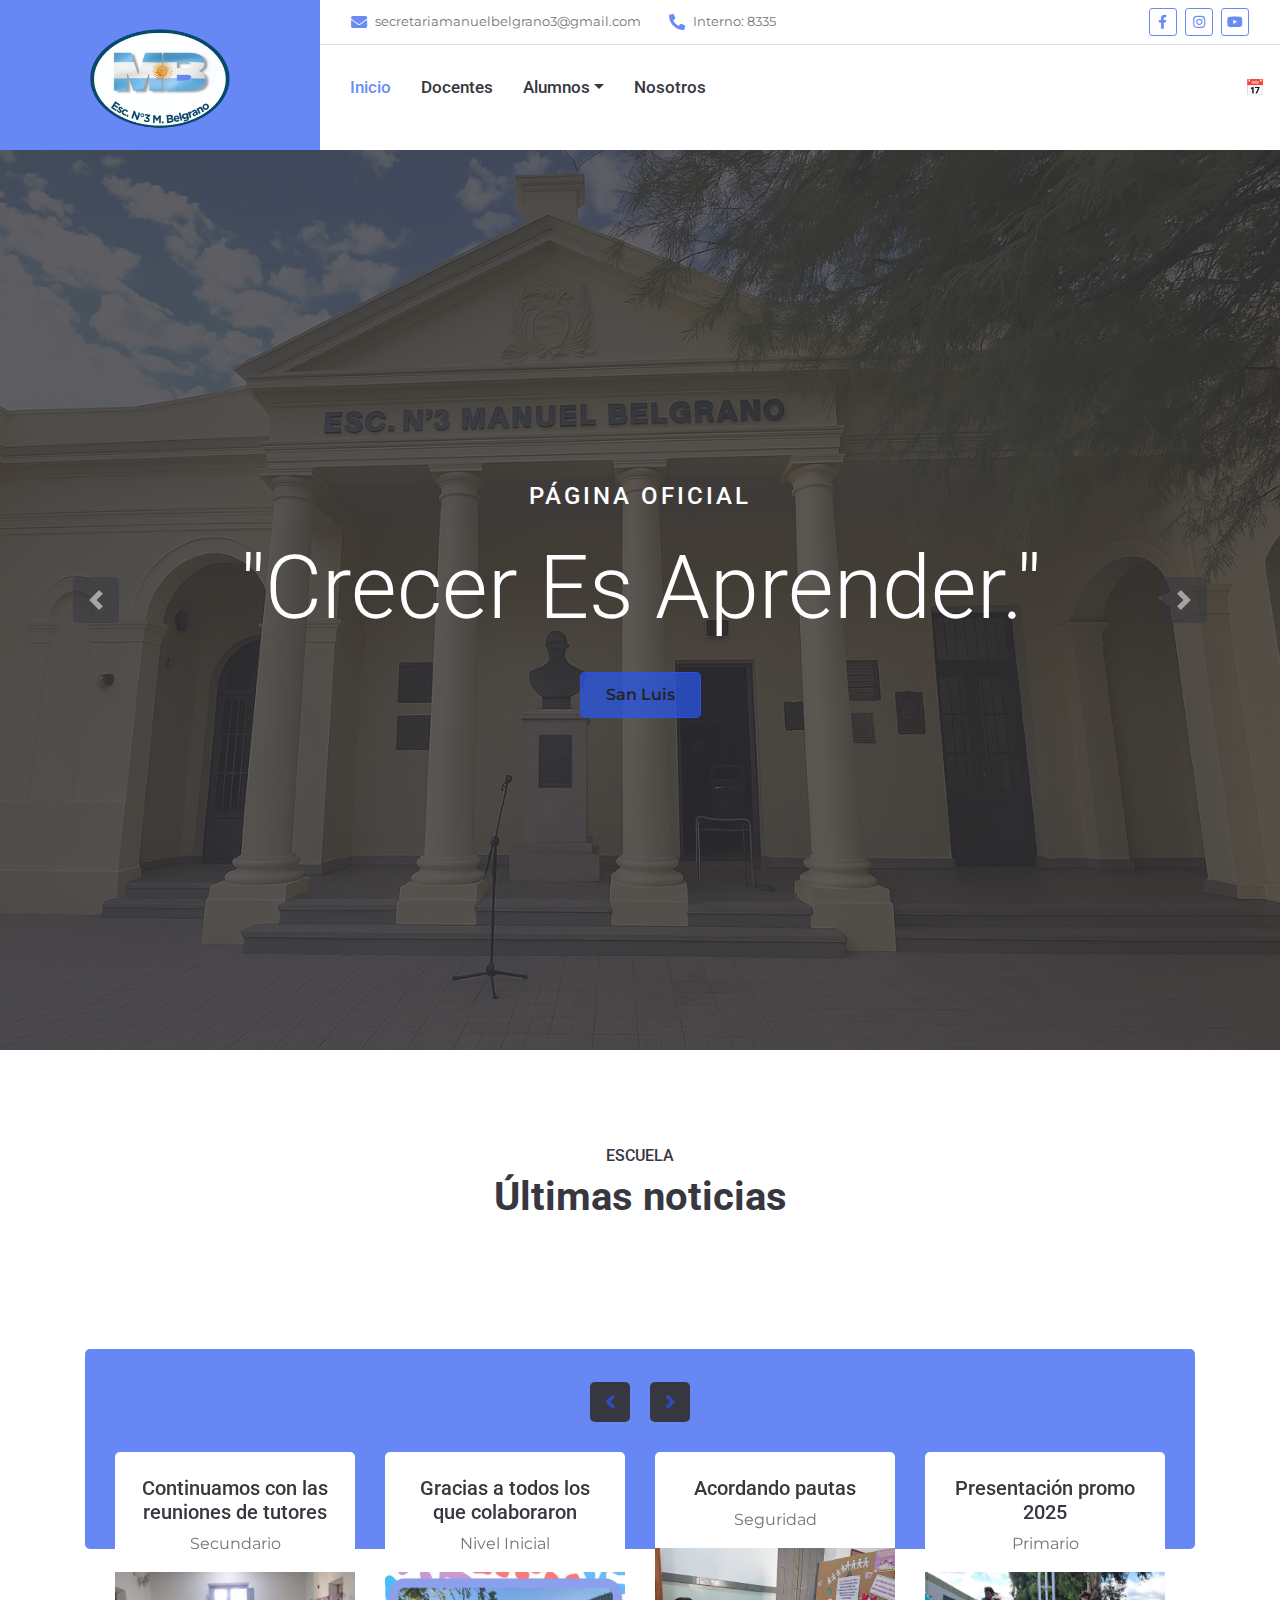
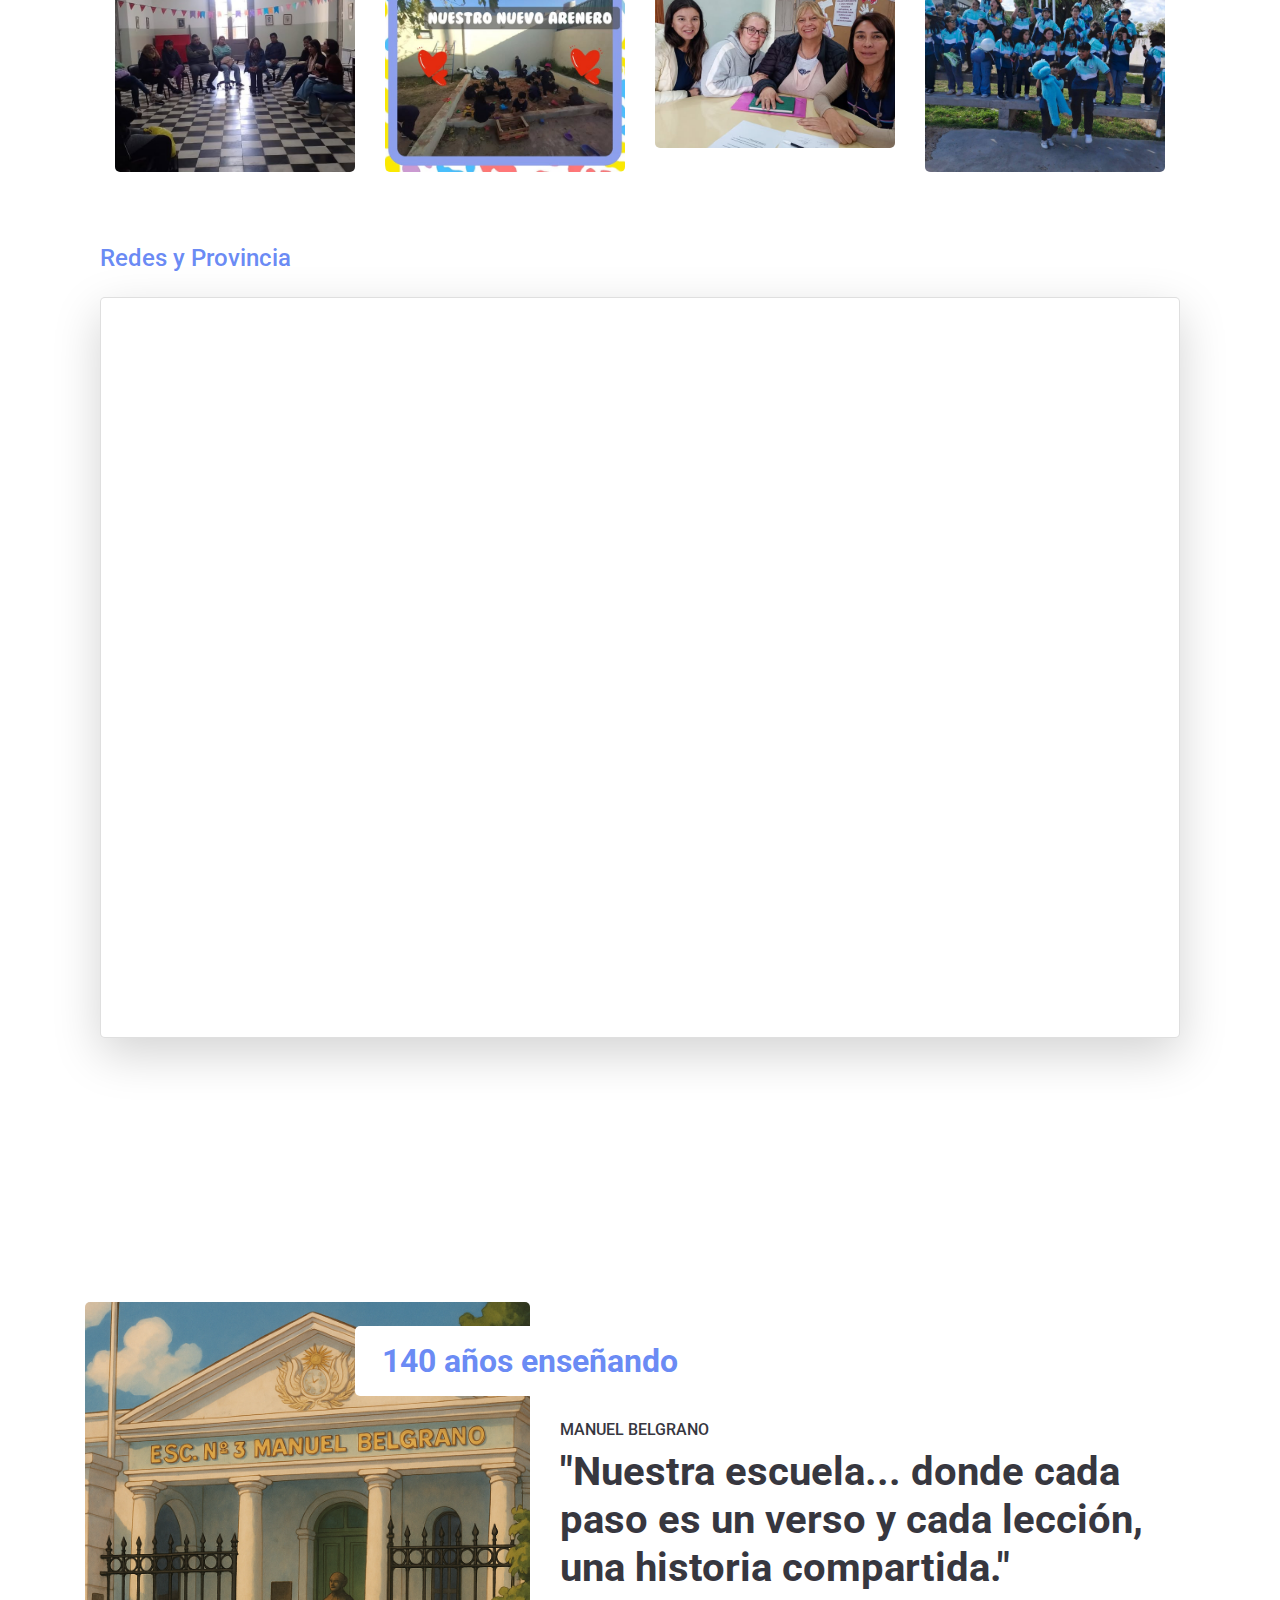
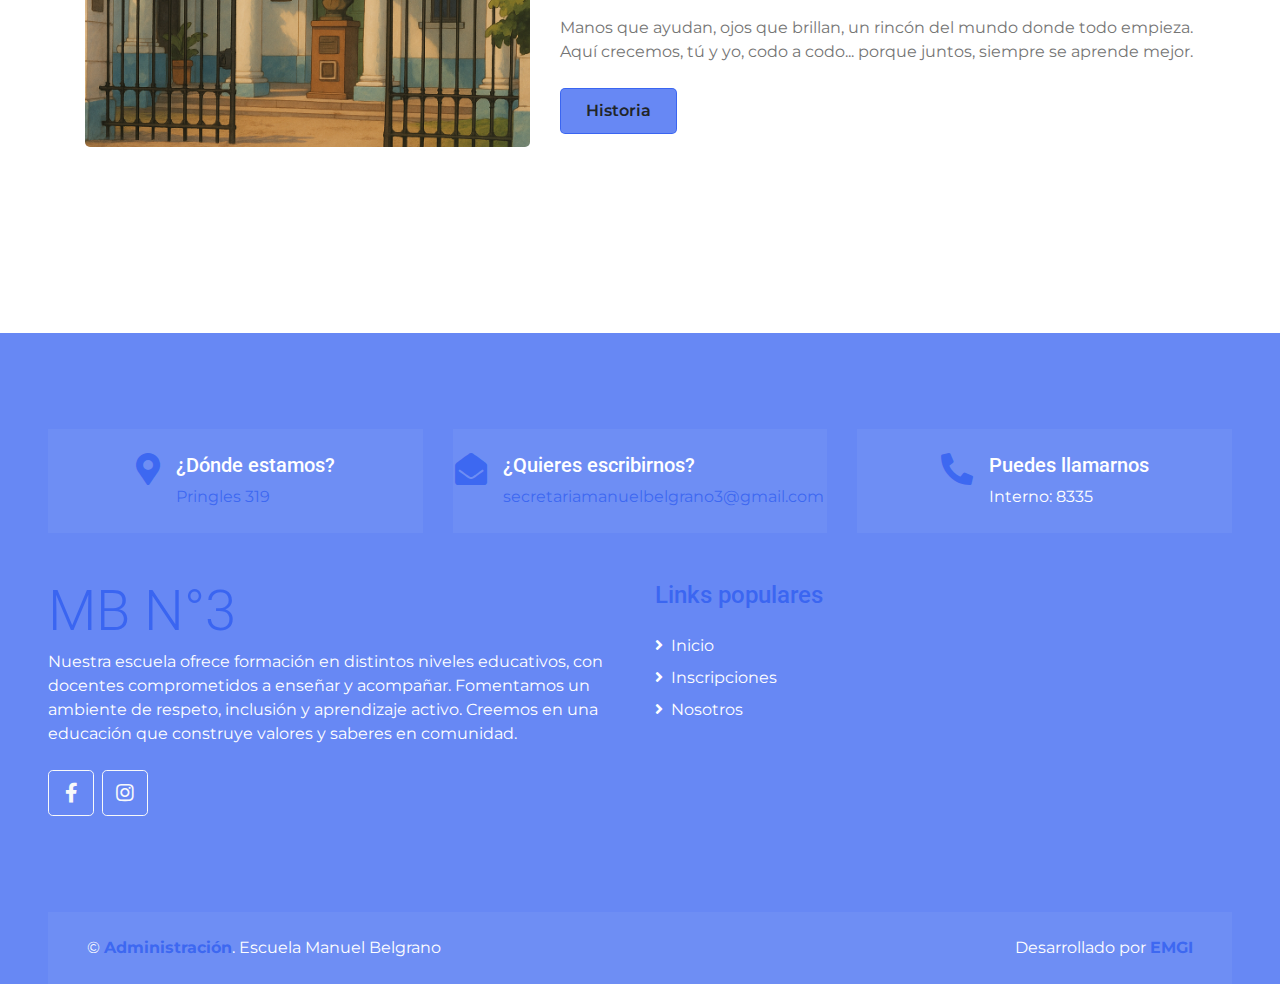
<file: index.html>
<!DOCTYPE html>
<html lang="en">
  <head>
    <meta charset="utf-8" />
    <title>Manuel Belgrano N°3</title>
    <meta content="width=device-width, initial-scale=1.0" name="viewport" />
    <meta content="Free HTML Templates" name="keywords" />
    <meta content="Free HTML Templates" name="description" />

    <!-- Icono -->
    <link rel="icon" href="img/logo mb.png" sizes="32x32" type="image/png" />

    <!-- Google Web Fonts -->
    <link rel="preconnect" href="https://fonts.gstatic.com" />
    <link
      href="https://fonts.googleapis.com/css2?family=Montserrat:wght@400;600&family=Roboto:wght@300;500;700&display=swap"
      rel="stylesheet"
    />

    <!-- Font Awesome -->
    <link
      href="https://cdnjs.cloudflare.com/ajax/libs/font-awesome/5.10.0/css/all.min.css"
      rel="stylesheet"
    />

    <!-- Libraries Stylesheet -->
    <link href="lib/owlcarousel/assets/owl.carousel.min.css" rel="stylesheet" />
    <link
      href="lib/tempusdominus/css/tempusdominus-bootstrap-4.min.css"
      rel="stylesheet"
    />

    <!-- Customized Bootstrap Stylesheet -->
    <link href="css/style.css" rel="stylesheet" />
    <link href="css/style.min.css" rel="stylesheet" />
  </head>

  <body>
    <!-- Header Start -->
    <div class="container-fluid">
      <div class="row">
        <div class="col-lg-3 bg-secondary d-none d-lg-block">
          <a
            href="index.html"
            class="navbar-brand w-100 h-100 m-0 p-0 d-flex align-items-center justify-content-center"
          >
            <img
              src="img/logo mb.png"
              alt="logo escuela"
              width="150"
              height="100"
              class="img-fluid"
            />
          </a>
        </div>
        <div class="col-lg-9">
          <div class="row bg-white border-bottom d-none d-lg-flex">
            <div class="col-lg-7 text-left">
              <div class="h-100 d-inline-flex align-items-center py-2 px-3">
                <i class="fa fa-envelope text-primary mr-2"></i>
                <small> secretariamanuelbelgrano3@gmail.com</small>
              </div>
              <div class="h-100 d-inline-flex align-items-center py-2 px-2">
                <i class="fa fa-phone-alt text-primary mr-2"></i>
                <small>Interno: 8335</small>
              </div>
            </div>
            <div class="col-lg-5 text-right">
              <div class="d-inline-flex align-items-center p-2">
                <a
                  class="btn btn-sm btn-outline-primary btn-sm-square mr-2"
                  href="https://www.facebook.com/profile.php?id=100090941122310&locale=es_LA"
                >
                  <i class="fab fa-facebook-f"></i>
                </a>
                <a
                  class="btn btn-sm btn-outline-primary btn-sm-square mr-2"
                  href="https://www.instagram.com/escuelamanuelbelgrano3/"
                >
                  <i class="fab fa-instagram"></i>
                </a>
                <a
                  class="btn btn-sm btn-outline-primary btn-sm-square mr-2"
                  href="https://youtube.com/playlist?list=PLCf5cp5gaTRww06heNYR6pbuyDZZyKVoY&si=qBsykSUxhcNvY8Ec"
                >
                  <i class="fab fa-youtube"></i>
                </a>
                <!--otra clase
                <a 
                class="btn btn-sm btn-outline-primary btn-sm-square mr-2"
                href="carga.html">
                <i class="fas fa-file-alt"></i>
              </a>-->
              </div>
            </div>
          </div>
          <nav class="navbar navbar-expand-lg bg-white navbar-light p-0">
            <a href="index.html" class="navbar-brand d-block d-lg-none">
              <img
                src="img/logo mb.png"
                alt="logo escuela"
                width="50"
                height="50"
                class="img-fluid"
              />
            </a>
            <button
              type="button"
              class="navbar-toggler"
              data-toggle="collapse"
              data-target="#navbarCollapse"
            >
              <span class="navbar-toggler-icon"></span>
            </button>
            <div
              class="collapse navbar-collapse justify-content-between"
              id="navbarCollapse"
            >
              <div class="navbar-nav mr-auto py-0">
                <a href="index.html" class="nav-item nav-link active">Inicio</a>
                <a onclick="abrirModal()" class="nav-item nav-link">Docentes</a>

                <!--<a href="service.html" class="nav-item nav-link">otros</a>
                <a href="team.html" class="nav-item nav-link">otros</a>-->
                <div class="nav-item dropdown">
                  <a
                    href="#"
                    class="nav-link dropdown-toggle"
                    data-toggle="dropdown"
                    >Alumnos</a
                  >
                  <div class="dropdown-menu rounded-0 m-0">
                    <a href="inscripciones.html" class="dropdown-item"
                      >Inscripciones</a
                    >
                    <a href="egresados.html" class="dropdown-item">Egresados</a>
                    <a href="problems.html" class="dropdown-item"
                      >Taller de Lectura</a
                    >
                  </div>
                </div>
                <a href="nosotros.html" class="nav-item nav-link">Nosotros</a>
              </div>
              <!--Fecha y clima -->
              <div class="fecha-container">
                <span id="fecha"> </span>📅 <span id="clima"></span>
              </div>
            </div>
          </nav>
        </div>
      </div>
    </div>
    <!-- Header End -->

    <!-- Carrusel de dos imagenes grandes -->
    <div class="container-fluid p-0 mb-5 pb-5">
      <div
        id="header-carousel"
        class="carousel slide carousel-fade"
        data-ride="carousel"
      >
        <div class="carousel-inner">
          <div
            class="carousel-item position-relative active"
            style="height: 100vh; min-height: 400px"
          >
            <img
              class="position-absolute w-100 h-100"
              src="img/frenteansl.png"
              style="object-fit: cover"
            />
            <div
              class="carousel-caption d-flex flex-column align-items-center justify-content-center"
            >
              <div class="p-3" style="max-width: 900px">
                <h4
                  class="text-white text-uppercase mb-4"
                  style="letter-spacing: 3px"
                >
                  Página Oficial
                </h4>
                <h3 class="display-2 text-capitalize text-white mb-4">
                  "Crecer es aprender."
                </h3>
                <a class="btn btn-primary py-3 px-5 mt-2" href="#">San Luis</a>
              </div>
            </div>
          </div>
          <div
            class="carousel-item position-relative"
            style="height: 100vh; min-height: 400px"
          >
            <img
              class="position-absolute w-100 h-100"
              src="img/carrusel 2.jpg"
              style="object-fit: cover"
            />
            <div
              class="carousel-caption d-flex flex-column align-items-center justify-content-center"
            >
              <div class="p-3" style="max-width: 900px">
                <h4
                  class="text-white text-uppercase mb-4"
                  style="letter-spacing: 3px"
                >
                  Página Oficial
                </h4>
                <h3 class="display-2 text-capitalize text-white mb-4">
                  "Aprende sin límites."
                </h3>
                <a class="btn btn-primary py-3 px-5 mt-2">San Luis</a>
              </div>
            </div>
          </div>
        </div>
        <a
          class="carousel-control-prev"
          href="#header-carousel"
          data-slide="prev"
        >
          <div class="btn btn-lg btn-secondary btn-lg-square">
            <span class="carousel-control-prev-icon"></span>
          </div>
        </a>
        <a
          class="carousel-control-next"
          href="#header-carousel"
          data-slide="next"
        >
          <div class="btn btn-lg btn-secondary btn-lg-square">
            <span class="carousel-control-next-icon"></span>
          </div>
        </a>
      </div>
    </div>
    <!-- Fin del carrusel-->

    <!-- NOTICIAS DE LA ESCUELA  -->
    <div class="text-center pb-2">
      <h6 class="text-uppercase">Escuela</h6>
      <h1 class="mb-4">Últimas noticias</h1>
    </div>
    <div class="container-fluid py-5">
      <div class="container py-5">
        <div class="row">
          <div class="col-12">
            <div class="bg-primary rounded" style="height: 200px"></div>
            <div
              class="owl-carousel team-carousel position-relative"
              style="margin-top: -97px; padding: 0 30px"
            >
              <div
                class="team-item text-center bg-white rounded overflow-hidden pt-4"
              >
                <h5 class="mb-2 px-4">
                  Continuamos con las reuniones de tutores
                </h5>
                <p class="mb-3 px-4">Secundario</p>
                <div class="team-img position-relative">
                  <img
                    class="img-fluid"
                    src="img/noticias/reunion de tutores.jpg"
                    alt=""
                    style="width: 100%; height: 200px; object-fit: cover"
                  />
                  <div class="team-social">
                    <!--AQUI SE CAMBIA EL LINK DE FACEBOOK-->
                    <a
                      class="btn btn-outline-light btn-square mx-1"
                      href="https://www.facebook.com/share/p/18nhQQCCPB"
                      ><i class="fab fa-facebook-f"></i
                    ></a>
                  </div>
                </div>
              </div>
              <div
                class="team-item text-center bg-white rounded overflow-hidden pt-4"
              >
                <h5 class="mb-2 px-4">Gracias a todos los que colaboraron</h5>
                <p class="mb-3 px-4">Nivel Inicial</p>
                <div class="team-img position-relative">
                  <img
                    class="img-fluid"
                    src="img/noticias/arenero.jpg"
                    alt=""
                    style="width: 100%; height: 200px; object-fit: cover"
                  />
                  <div class="team-social">
                    <!--AQUI SE CAMBIA EL LINK DE FACEBOOK-->
                    <a
                      class="btn btn-outline-light btn-square mx-1"
                      href="https://www.facebook.com/share/p/1Ad4wQttKL/"
                      ><i class="fab fa-facebook-f"></i
                    ></a>
                  </div>
                </div>
              </div>
              <div
                class="team-item text-center bg-white rounded overflow-hidden pt-4"
              >
                <h5 class="mb-2 px-4">Acordando pautas</h5>
                <p class="mb-3 px-4">Seguridad</p>
                <div class="team-img position-relative">
                  <img
                    class="img-fluid"
                    src="img/noticias/seguridad.jpg"
                    alt=""
                    style="width: 100%; height: 200px; object-fit: cover"
                  />
                  <div class="team-social">
                    <!--AQUI SE CAMBIA EL LINK DE FACEBOOK-->
                    <a
                      class="btn btn-outline-light btn-square mx-1"
                      href="https://www.facebook.com/share/p/1AHTqex43q/"
                      ><i class="fab fa-facebook-f"></i
                    ></a>
                  </div>
                </div>
              </div>
              <div
                class="team-item text-center bg-white rounded overflow-hidden pt-4"
              >
                <h5 class="mb-2 px-4">Presentación promo 2025</h5>
                <p class="mb-3 px-4">Primario</p>
                <div class="team-img position-relative">
                  <img
                    class="img-fluid"
                    src="img/noticias/presentacion.jpg"
                    alt=""
                    style="width: 100%; height: 200px; object-fit: cover"
                  />
                  <div class="team-social">
                    <!--AQUI SE CAMBIA EL LINK DE FACEBOOK-->
                    <a
                      class="btn btn-outline-light btn-square mx-1"
                      href="https://www.facebook.com/share/p/19a4XJk9dq/"
                      ><i class="fab fa-facebook-f"></i
                    ></a>
                  </div>
                </div>
              </div>
              <div
                class="team-item text-center bg-white rounded overflow-hidden pt-4"
              >
                <h5 class="mb-2 px-4">Reunión de trabajo</h5>
                <p class="mb-3 px-4">Maestranza</p>
                <div class="team-img position-relative">
                  <img
                    class="img-fluid"
                    src="img/noticias/trabajo.jpg"
                    alt=""
                    style="width: 100%; height: 200px; object-fit: cover"
                  />
                  <div class="team-social">
                    <!--AQUI SE CAMBIA EL LINK DE FACEBOOK-->
                    <a
                      class="btn btn-outline-light btn-square mx-1"
                      href="https://www.facebook.com/share/p/1ALu2ancMj/"
                      ><i class="fab fa-facebook-f"></i
                    ></a>
                  </div>
                </div>
              </div>
            </div>
          </div>
        </div>
        <br />
        <!-- Página de Facebook (solo con iframe, no necesita SDK) -->
        <div class="container-fluid py-5">
          <div class="row">
            <div class="col-lg-12 mb-4">
              <h4 class="font-weight-semi-bold text-primary mb-4">
                Redes y Provincia
              </h4>
              <div class="card shadow-lg rounded-3">
                <div class="card-body p-3">
                  <div class="row">
                    <div class="col-lg-6">
                      <iframe
                        src="https://www.facebook.com/plugins/page.php?href=https%3A%2F%2Fwww.facebook.com%2Fprofile.php%3Fid%3D100090941122310%26locale%3Des_LA&tabs=timeline&width=600&height=700&small_header=false&adapt_container_width=true&hide_cover=false&show_facepile=true"
                        width="100%"
                        height="700"
                        style="
                          border: none;
                          overflow: hidden;
                          border-radius: 12px;
                        "
                        scrolling="no"
                        frameborder="0"
                        allowfullscreen="true"
                        allow="autoplay; clipboard-write; encrypted-media; picture-in-picture; web-share"
                      ></iframe>
                    </div>
                    <div class="col-lg-6">
                      <div class="embed-container">
                        <iframe
                          src="https://agenciasanluis.com/2024/02/26/922635-el-gobernador-dio-inicio-a-las-clases-en-la-escuela-n3-manuel-belgrano/"
                          width="100%"
                          height="700"
                          style="border: 0"
                          loading="lazy"
                        ></iframe>
                      </div>
                    </div>
                  </div>
                </div>
              </div>
            </div>
          </div>
        </div>
      </div>
    </div>
    <!--Fin de publicaciones de facebook-->
    <!-- Team End -->

    <!-- About Start -->
    <div class="container-fluid py-5">
      <div class="container py-5">
        <div class="row">
          <div class="col-lg-5">
            <img
              class="img-fluid rounded"
              src="img/fotoportadaanimadamb.png"
              alt="foto portada animada"
            />
          </div>
          <div class="col-lg-7 mt-4 mt-lg-0">
            <h2
              class="position-relative text-center bg-white text-primary rounded p-3 mt-4 mb-4 d-none d-lg-block"
              style="width: 350px; margin-left: -205px"
            >
              140 años enseñando
            </h2>
            <h6 class="text-uppercase">Manuel Belgrano</h6>
            <h1 class="mb-4">
              "Nuestra escuela... donde cada paso es un verso y cada lección,
              una historia compartida."
            </h1>
            <p>
              Manos que ayudan, ojos que brillan, un rincón del mundo donde todo
              empieza. Aquí crecemos, tú y yo, codo a codo... porque juntos,
              siempre se aprende mejor.
            </p>
            <a href="problems.html" class="btn btn-primary mt-2">Historia</a>
          </div>
        </div>
      </div>
    </div>
    <!-- About End -->

    <!-- Footer Start -->
    <div
      class="container-fluid bg-secondary text-white pt-5 px-sm-3 px-md-5"
      style="margin-top: 90px"
    >
      <div class="row mt-5">
        <div class="col-lg-4">
          <div
            class="d-flex justify-content-lg-center p-4"
            style="background: rgba(256, 256, 256, 0.05)"
          >
            <i class="fa fa-2x fa-map-marker-alt text-primary"></i>
            <a
              href="https://maps.google.com/?q=Pringles+319"
              target="_blank"
              style="text-decoration: none"
            >
              <div class="ml-3">
                <h5 class="text-white">¿Dónde estamos?</h5>
                <p class="m-0">Pringles 319</p>
              </div>
            </a>
          </div>
        </div>
        <div class="col-lg-4">
          <div
            class="d-flex justify-content-lg-center p-4"
            style="background: rgba(256, 256, 256, 0.05)"
          >
            <i class="fa fa-2x fa-envelope-open text-primary"></i>
            <a
              href="mailto:escuela@manuelbelgrano.edu.ar?subject=Consulta%20desde%20la%20web&body=Hola%2C%20quisiera%20saber%20m%C3%A1s%20sobre..."
              style="text-decoration: none"
            >
              <div class="ml-3">
                <h5 class="text-white">¿Quieres escribirnos?</h5>
                <p class="m-0">secretariamanuelbelgrano3@gmail.com</p>
              </div>
            </a>
          </div>
        </div>
        <div class="col-lg-4">
          <div
            class="d-flex justify-content-lg-center p-4"
            style="background: rgba(256, 256, 256, 0.05)"
          >
            <i class="fa fa-2x fa-phone-alt text-primary"></i>
            <div class="ml-3">
              <h5 class="text-white">Puedes llamarnos</h5>
              <p class="m-0">Interno: 8335</p>
            </div>
          </div>
        </div>
      </div>
      <div class="row pt-5">
        <div class="col-lg-6 mb-5">
          <a href="index.html" class="navbar-brand">
            <h1 class="m-0 mt-n2 display-4 text-primary text-uppercase">
              MB N°3
            </h1>
          </a>
          <p>
            Nuestra escuela ofrece formación en distintos niveles educativos,
            con docentes comprometidos a enseñar y acompañar. Fomentamos un
            ambiente de respeto, inclusión y aprendizaje activo. Creemos en una
            educación que construye valores y saberes en comunidad.
          </p>
          <div class="d-flex justify-content-start mt-4">
            <a
              class="btn btn-lg btn-outline-light btn-lg-square mr-2"
              href="https://www.facebook.com/profile.php?id=100090941122310&locale=es_LA"
              ><i class="fab fa-facebook-f"></i
            ></a>
            <a
              class="btn btn-lg btn-outline-light btn-lg-square"
              href="https://www.instagram.com/escuelamanuelbelgrano3/"
              ><i class="fab fa-instagram"></i
            ></a>
          </div>
        </div>
        <div class="col-lg-6 mb-5">
          <h4 class="font-weight-semi-bold text-primary mb-4">
            Links populares
          </h4>
          <div class="d-flex flex-column justify-content-start">
            <a class="text-white mb-2" href="index.html"
              ><i class="fa fa-angle-right mr-2"></i>Inicio</a
            >
            <a class="text-white mb-2" href="inscripciones.html"
              ><i class="fa fa-angle-right mr-2"></i>Inscripciones</a
            >
            <!--
        <a class="text-white mb-2" href="#"
          ><i class="fa fa-angle-right mr-2"></i>Egresados</a
        >-->
            <a class="text-white" href="nosotros.html"
              ><i class="fa fa-angle-right mr-2"></i>Nosotros</a
            >
          </div>
        </div>
      </div>
      <div
        class="row p-4 mt-5 mx-0"
        style="background: rgba(256, 256, 256, 0.05)"
      >
        <div class="col-md-6 text-center text-md-left mb-3 mb-md-0">
          <p class="m-0 text-white">
            &copy;
            <a class="font-weight-bold" href="nosotros.html">Administración</a>.
            Escuela Manuel Belgrano
          </p>
        </div>
        <div class="col-md-6 text-center text-md-right">
          <p class="m-0 text-white">
            Desarrollado por
            <a class="font-weight-bold" href="problems.html">EMGI</a>
          </p>
        </div>
      </div>
    </div>
    <!-- Footer End -->

    <!-- Back to Top -->
    <a href="#" class="btn btn-primary px-3 back-to-top"
      ><i class="fa fa-angle-double-up"></i
    ></a>

    <script src="https://code.jquery.com/jquery-3.4.1.min.js"></script>
    <script src="https://stackpath.bootstrapcdn.com/bootstrap/4.4.1/js/bootstrap.bundle.min.js"></script>
    <script src="lib/easing/easing.min.js"></script>
    <script src="lib/waypoints/waypoints.min.js"></script>
    <script src="lib/owlcarousel/owl.carousel.min.js"></script>
    <script src="lib/tempusdominus/js/moment.min.js"></script>
    <script src="lib/tempusdominus/js/moment-timezone.min.js"></script>
    <script src="lib/tempusdominus/js/tempusdominus-bootstrap-4.min.js"></script>

    <!-- Facebook SDK -->
    <div id="fb-root"></div>
    <script
      async
      defer
      crossorigin="anonymous"
      src="https://connect.facebook.net/es_ES/sdk.js#xfbml=1&version=v22.0"
    ></script>

    <!-- Otros scripts -->
    <script src="js/main.js"></script>
    <!--Login a Docentes-->
    <div id="loginModal" class="modal">
      <div class="modal-content">
        <h2>Acceso docente</h2>
        <input type="password" id="passwordInput" placeholder="Contraseña" />
        <button onclick="checkPassword()">Entrar</button>
        <p id="errorMsg"></p>
      </div>
    </div>
  </body>
</html>
</file>
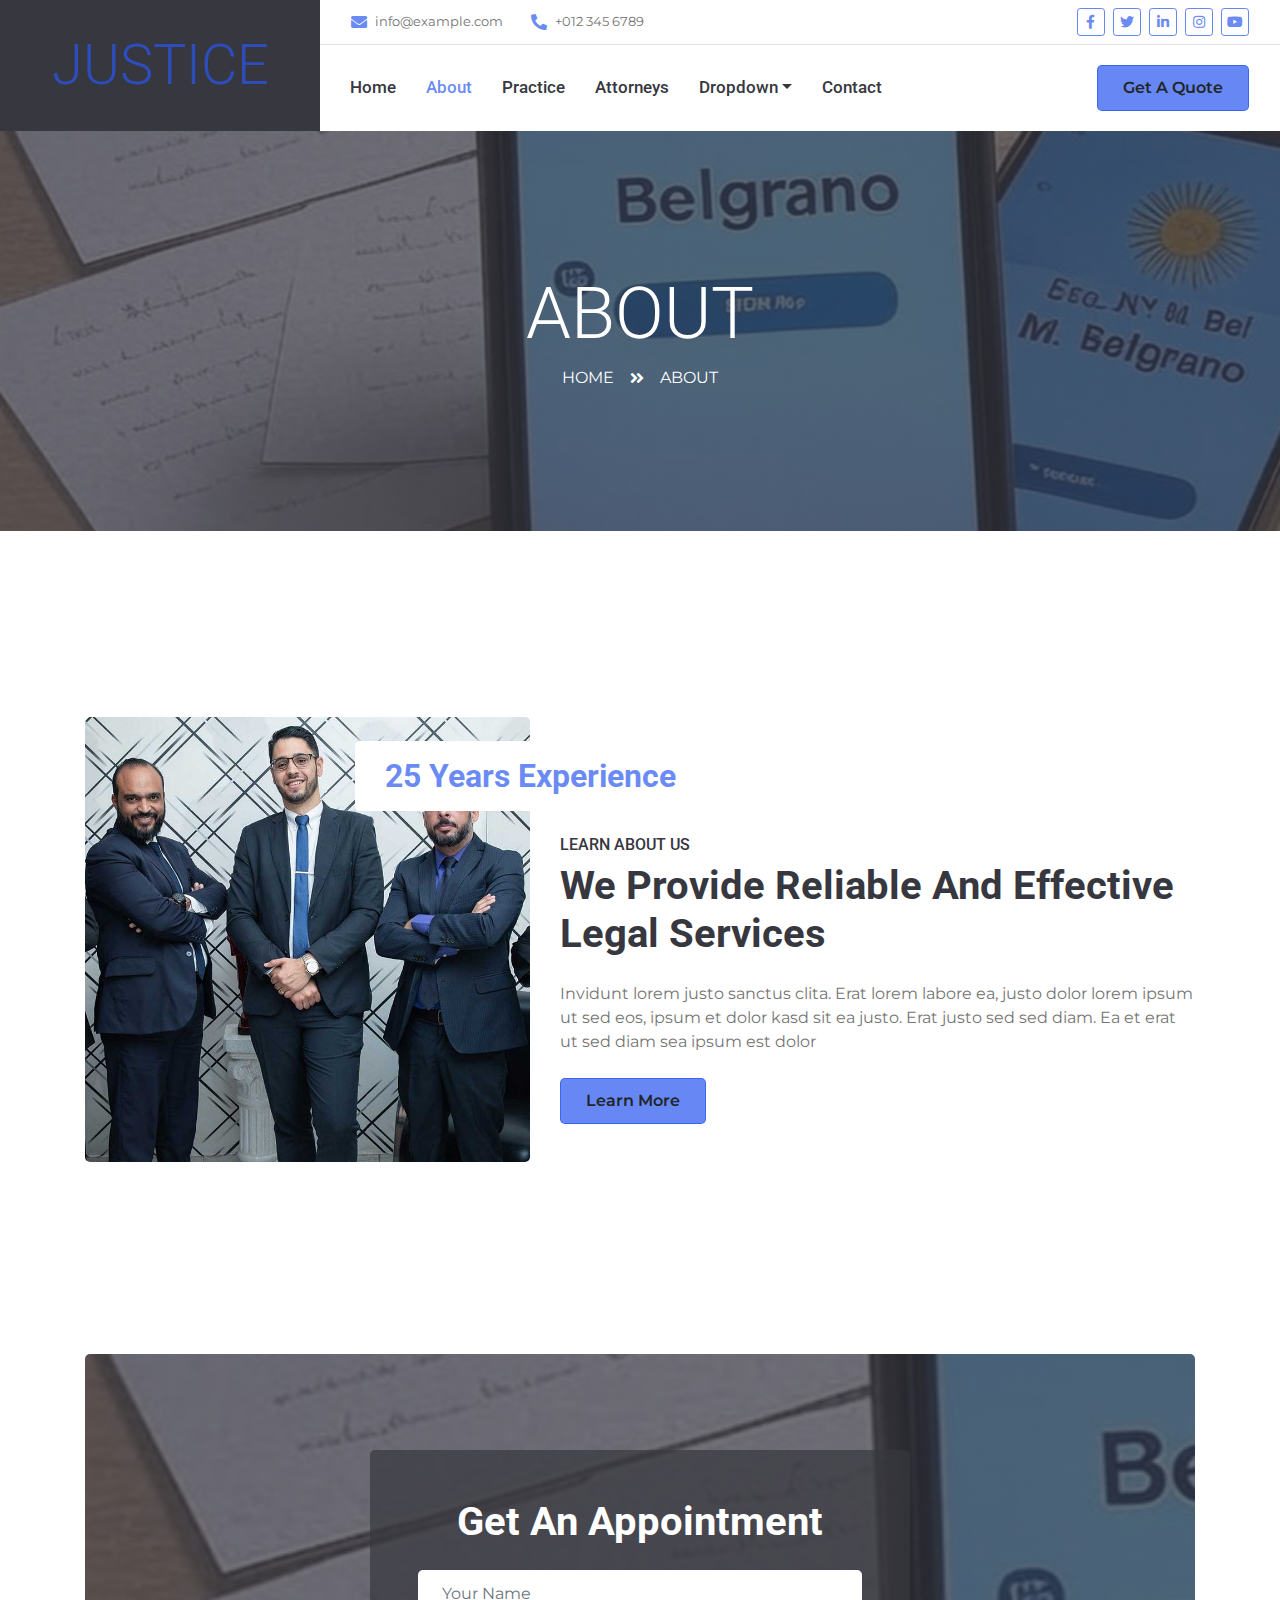
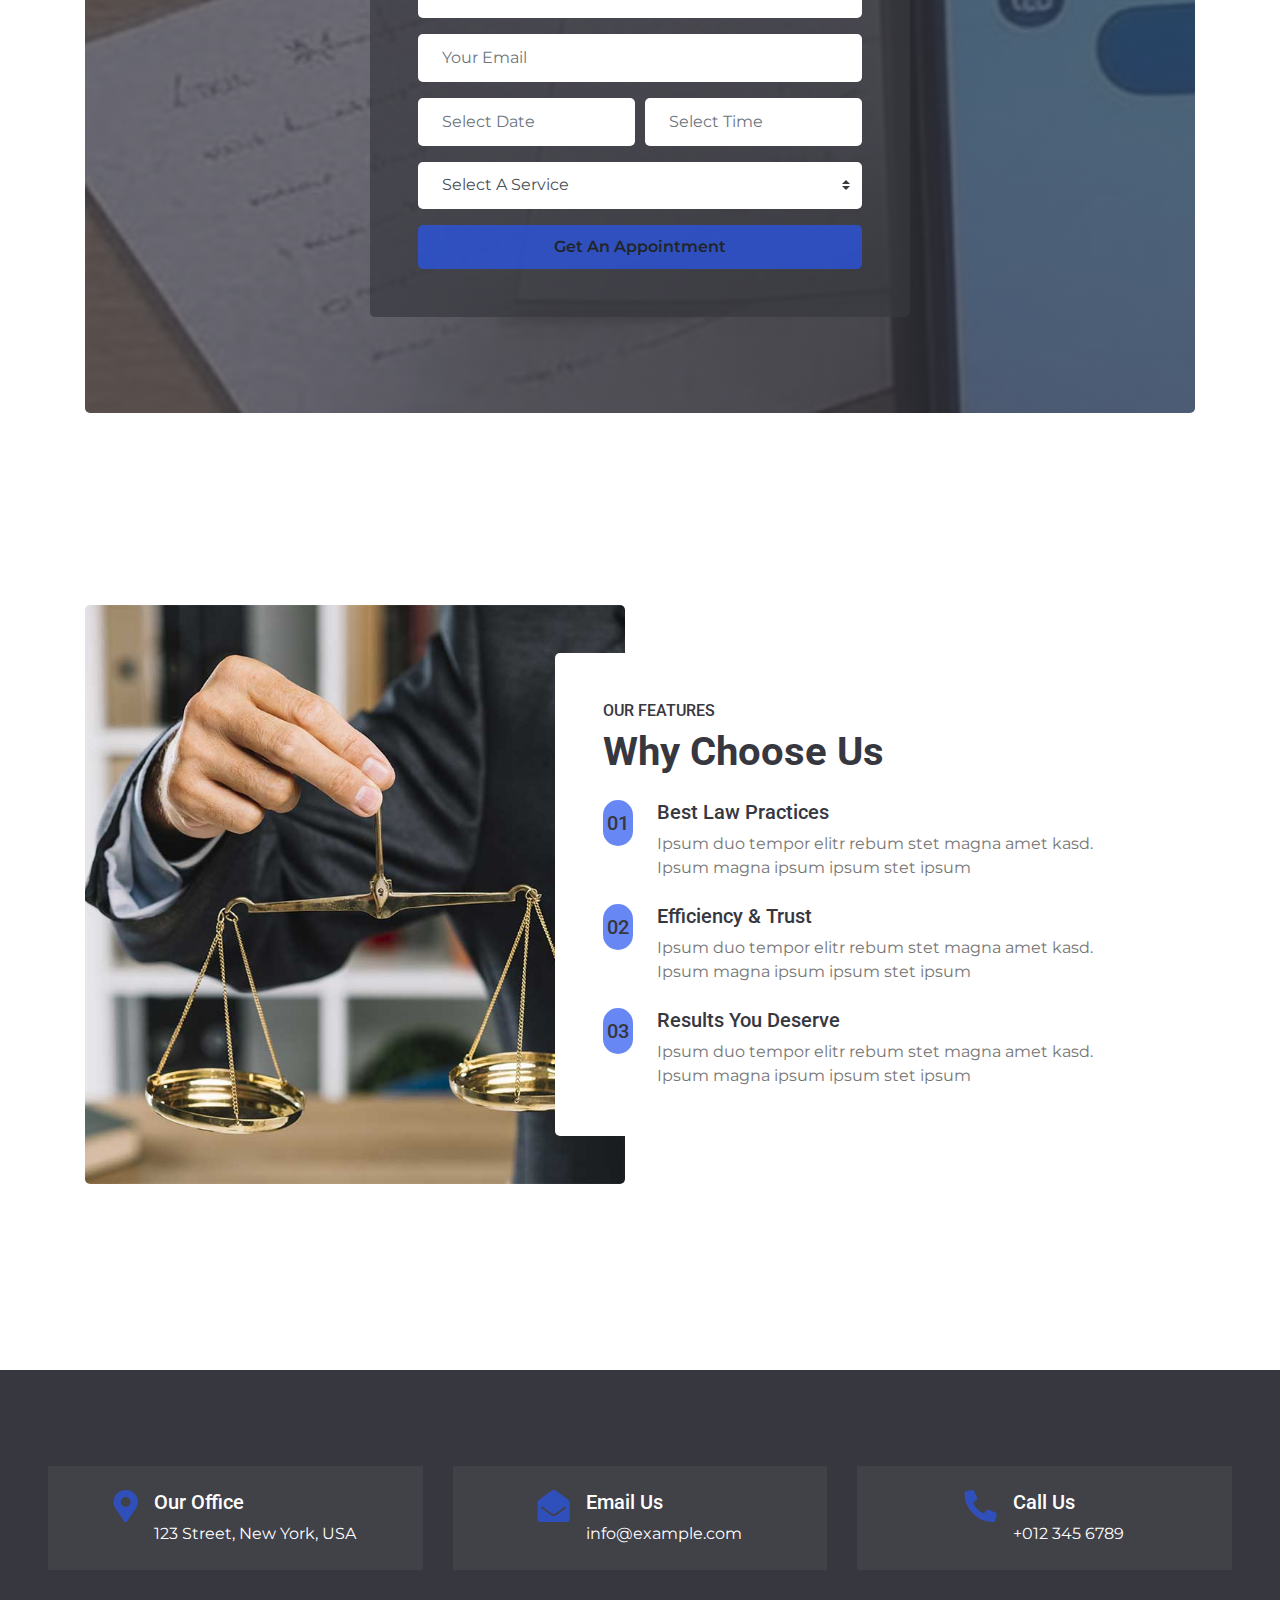
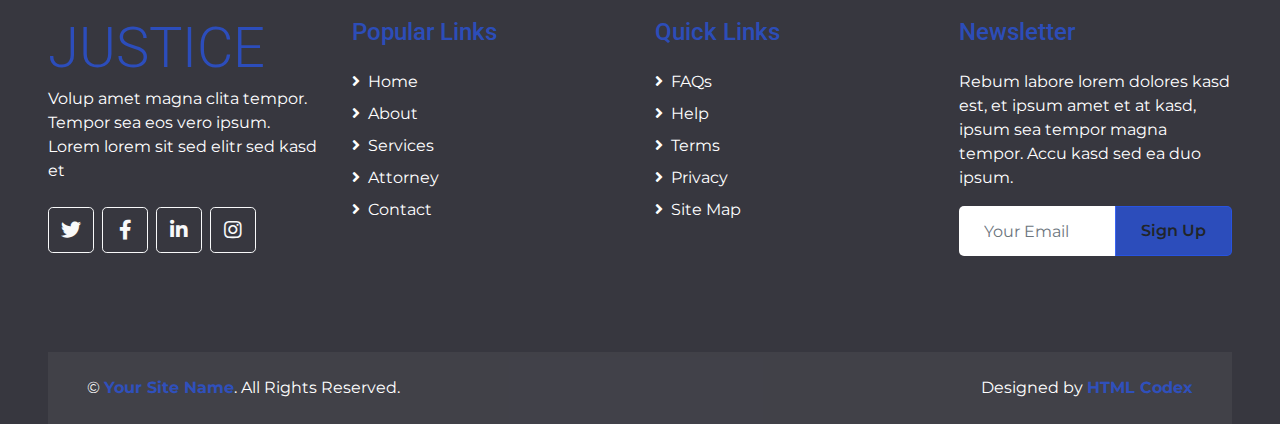
<file: about.html>
<!DOCTYPE html>
<html lang="en">

<head>
    <meta charset="utf-8">
    <title>JUSTICE - Free Lawyer Website Template</title>
    <meta content="width=device-width, initial-scale=1.0" name="viewport">
    <meta content="Free HTML Templates" name="keywords">
    <meta content="Free HTML Templates" name="description">

    <!-- Favicon -->
    <link href="img/favicon.ico" rel="icon">

    <!-- Google Web Fonts -->
    <link rel="preconnect" href="https://fonts.gstatic.com">
    <link href="https://fonts.googleapis.com/css2?family=Montserrat:wght@400;600&family=Roboto:wght@300;500;700&display=swap" rel="stylesheet"> 

    <!-- Font Awesome -->
    <link href="https://cdnjs.cloudflare.com/ajax/libs/font-awesome/5.10.0/css/all.min.css" rel="stylesheet">

    <!-- Libraries Stylesheet -->
    <link href="lib/owlcarousel/assets/owl.carousel.min.css" rel="stylesheet">
    <link href="lib/tempusdominus/css/tempusdominus-bootstrap-4.min.css" rel="stylesheet" />

    <!-- Customized Bootstrap Stylesheet -->
    <link href="css/style.css" rel="stylesheet">
</head>

<body>
    <!-- Header Start -->
    <div class="container-fluid">
        <div class="row">
            <div class="col-lg-3 bg-secondary d-none d-lg-block">
                <a href="index.html" class="navbar-brand w-100 h-100 m-0 p-0 d-flex align-items-center justify-content-center">
                    <h1 class="m-0 display-4 text-primary text-uppercase">Justice</h1>
                </a>
            </div>
            <div class="col-lg-9">
                <div class="row bg-white border-bottom d-none d-lg-flex">
                    <div class="col-lg-7 text-left">
                        <div class="h-100 d-inline-flex align-items-center py-2 px-3">
                            <i class="fa fa-envelope text-primary mr-2"></i>
                            <small>info@example.com</small>
                        </div>
                        <div class="h-100 d-inline-flex align-items-center py-2 px-2">
                            <i class="fa fa-phone-alt text-primary mr-2"></i>
                            <small>+012 345 6789</small>
                        </div>
                    </div>
                    <div class="col-lg-5 text-right">
                        <div class="d-inline-flex align-items-center p-2">
                            <a class="btn btn-sm btn-outline-primary btn-sm-square mr-2" href="">
                                <i class="fab fa-facebook-f"></i>
                            </a>
                            <a class="btn btn-sm btn-outline-primary btn-sm-square mr-2" href="">
                                <i class="fab fa-twitter"></i>
                            </a>
                            <a class="btn btn-sm btn-outline-primary btn-sm-square mr-2" href="">
                                <i class="fab fa-linkedin-in"></i>
                            </a>
                            <a class="btn btn-sm btn-outline-primary btn-sm-square mr-2" href="">
                                <i class="fab fa-instagram"></i>
                            </a>
                            <a class="btn btn-sm btn-outline-primary btn-sm-square mr-2" href="">
                                <i class="fab fa-youtube"></i>
                            </a>
                        </div>
                    </div>
                </div>
                <nav class="navbar navbar-expand-lg bg-white navbar-light p-0">
                    <a href="index.html" class="navbar-brand d-block d-lg-none">
                        <h1 class="m-0 display-4 text-primary text-uppercase">Justice</h1>
                    </a>
                    <button type="button" class="navbar-toggler" data-toggle="collapse" data-target="#navbarCollapse">
                        <span class="navbar-toggler-icon"></span>
                    </button>
                    <div class="collapse navbar-collapse justify-content-between" id="navbarCollapse">
                        <div class="navbar-nav mr-auto py-0">
                            <a href="index.html" class="nav-item nav-link">Home</a>
                            <a href="about.html" class="nav-item nav-link active">About</a>
                            <a href="service.html" class="nav-item nav-link">Practice</a>
                            <a href="team.html" class="nav-item nav-link">Attorneys</a>
                            <div class="nav-item dropdown">
                                <a href="#" class="nav-link dropdown-toggle" data-toggle="dropdown">Dropdown</a>
                                <div class="dropdown-menu rounded-0 m-0">
                                    <a href="#" class="dropdown-item">Menu Item 1</a>
                                    <a href="#" class="dropdown-item">Menu Item 2</a>
                                    <a href="#" class="dropdown-item">Menu Item 3</a>
                                </div>
                            </div>
                            <a href="contact.html" class="nav-item nav-link">Contact</a>
                        </div>
                        <a href="" class="btn btn-primary mr-3 d-none d-lg-block">Get A Quote</a>
                    </div>
                </nav>
            </div>
        </div>
    </div>
    <!-- Header End -->


    <!-- Page Header Start -->
    <div class="container-fluid bg-page-header" style="margin-bottom: 90px;">
        <div class="container">
            <div class="d-flex flex-column align-items-center justify-content-center" style="min-height: 400px">
                <h3 class="display-3 text-white text-uppercase">About</h3>
                <div class="d-inline-flex text-white">
                    <p class="m-0 text-uppercase"><a class="text-white" href="">Home</a></p>
                    <i class="fa fa-angle-double-right pt-1 px-3"></i>
                    <p class="m-0 text-uppercase">About</p>
                </div>
            </div>
        </div>
    </div>
    <!-- Page Header End -->


    <!-- About Start -->
    <div class="container-fluid py-5">
        <div class="container py-5">
            <div class="row">
                <div class="col-lg-5">
                    <img class="img-fluid rounded" src="img/about.jpg" alt="">
                </div>
                <div class="col-lg-7 mt-4 mt-lg-0">
                    <h2 class="position-relative text-center bg-white text-primary rounded p-3 mt-4 mb-4 d-none d-lg-block" style="width: 350px; margin-left: -205px;">25 Years Experience</h2>
                    <h6 class="text-uppercase">Learn About Us</h6>
                    <h1 class="mb-4">We Provide Reliable And Effective Legal Services</h1>
                    <p>Invidunt lorem justo sanctus clita. Erat lorem labore ea, justo dolor lorem ipsum ut sed eos, ipsum et dolor kasd sit ea justo. Erat justo sed sed diam. Ea et erat ut sed diam sea ipsum est dolor</p>
                    <a href="" class="btn btn-primary mt-2">Learn More</a>
                </div>
            </div>
        </div>
    </div>
    <!-- About End -->


    <!-- Appointment Start -->
    <div class="container-fluid py-5">
        <div class="container py-5">
            <div class="bg-appointment rounded">
                <div class="row h-100 align-items-center justify-content-center">
                    <div class="col-lg-6 py-5">
                        <div class="rounded p-5 my-5" style="background: rgba(55, 55, 63, .7);">
                            <h1 class="text-center text-white mb-4">Get An Appointment</h1>
                            <form>
                                <div class="form-group">
                                    <input type="text" class="form-control border-0 p-4" placeholder="Your Name" required="required" />
                                </div>
                                <div class="form-group">
                                    <input type="email" class="form-control border-0 p-4" placeholder="Your Email" required="required" />
                                </div>
                                <div class="form-row">
                                    <div class="col-6">
                                        <div class="form-group">
                                            <div class="date" id="date" data-target-input="nearest">
                                                <input type="text" class="form-control border-0 p-4 datetimepicker-input" placeholder="Select Date" data-target="#date" data-toggle="datetimepicker"/>
                                            </div>
                                        </div>
                                    </div>
                                    <div class="col-6">
                                        <div class="form-group">
                                            <div class="time" id="time" data-target-input="nearest">
                                                <input type="text" class="form-control border-0 p-4 datetimepicker-input" placeholder="Select Time" data-target="#time" data-toggle="datetimepicker"/>
                                            </div>
                                        </div>
                                    </div>
                                </div>
                                <div class="form-group">
                                    <select class="custom-select border-0 px-4" style="height: 47px;">
                                        <option selected>Select A Service</option>
                                        <option value="1">Service 1</option>
                                        <option value="2">Service 1</option>
                                        <option value="3">Service 1</option>
                                    </select>
                                </div>
                                <div>
                                    <button class="btn btn-primary btn-block border-0 py-3" type="submit">Get An Appointment</button>
                                </div>
                            </form>
                        </div>
                    </div>
                </div>
            </div>
        </div>
    </div>
    <!-- Appointment End -->


    <!-- Features Start -->
    <div class="container-fluid py-5">
        <div class="container py-5">
            <div class="row">
                <div class="col-lg-6" style="min-height: 500px;">
                    <div class="position-relative h-100 rounded overflow-hidden">
                        <img class="position-absolute w-100 h-100" src="img/feature.jpg" style="object-fit: cover;">
                    </div>
                </div>
                <div class="col-lg-6 pt-5 pb-lg-5">
                    <div class="feature-text bg-white rounded p-lg-5">
                        <h6 class="text-uppercase">Our Features</h6>
                        <h1 class="mb-4">Why Choose Us</h1>
                        <div class="d-flex mb-4">
                            <div class="btn-primary btn-lg-square px-3" style="border-radius: 50px;">
                                <h5 class="text-secondary m-0">01</h5>
                            </div>
                            <div class="ml-4">
                                <h5>Best Law Practices</h5>
                                <p class="m-0">Ipsum duo tempor elitr rebum stet magna amet kasd. Ipsum magna ipsum ipsum stet ipsum</p>
                            </div>
                        </div>
                        <div class="d-flex mb-4">
                            <div class="btn-primary btn-lg-square px-3" style="border-radius: 50px;">
                                <h5 class="text-secondary m-0">02</h5>
                            </div>
                            <div class="ml-4">
                                <h5>Efficiency & Trust</h5>
                                <p class="m-0">Ipsum duo tempor elitr rebum stet magna amet kasd. Ipsum magna ipsum ipsum stet ipsum</p>
                            </div>
                        </div>
                        <div class="d-flex">
                            <div class="btn-primary btn-lg-square px-3" style="border-radius: 50px;">
                                <h5 class="text-secondary m-0">03</h5>
                            </div>
                            <div class="ml-4">
                                <h5>Results You Deserve</h5>
                                <p class="m-0">Ipsum duo tempor elitr rebum stet magna amet kasd. Ipsum magna ipsum ipsum stet ipsum</p>
                            </div>
                        </div>
                    </div>
                </div>
            </div>
        </div>
    </div>
    <!-- Features End -->


    <!-- Footer Start -->
    <div class="container-fluid bg-secondary text-white pt-5 px-sm-3 px-md-5" style="margin-top: 90px;">
        <div class="row mt-5">
            <div class="col-lg-4">
                <div class="d-flex justify-content-lg-center p-4" style="background: rgba(256, 256, 256, .05);">
                    <i class="fa fa-2x fa-map-marker-alt text-primary"></i>
                    <div class="ml-3">
                        <h5 class="text-white">Our Office</h5>
                        <p class="m-0">123 Street, New York, USA</p>
                    </div>
                </div>
            </div>
            <div class="col-lg-4">
                <div class="d-flex justify-content-lg-center p-4" style="background: rgba(256, 256, 256, .05);">
                    <i class="fa fa-2x fa-envelope-open text-primary"></i>
                    <div class="ml-3">
                        <h5 class="text-white">Email Us</h5>
                        <p class="m-0">info@example.com</p>
                    </div>
                </div>
            </div>
            <div class="col-lg-4">
                <div class="d-flex justify-content-lg-center p-4" style="background: rgba(256, 256, 256, .05);">
                    <i class="fa fa-2x fa-phone-alt text-primary"></i>
                    <div class="ml-3">
                        <h5 class="text-white">Call Us</h5>
                        <p class="m-0">+012 345 6789</p>
                    </div>
                </div>
            </div>
        </div>
        <div class="row pt-5">
            <div class="col-lg-3 col-md-6 mb-5">
                <a href="index.html" class="navbar-brand">
                    <h1 class="m-0 mt-n2 display-4 text-primary text-uppercase">Justice</h1>
                </a>
                <p>Volup amet magna clita tempor. Tempor sea eos vero ipsum. Lorem lorem sit sed elitr sed kasd et</p>
                <div class="d-flex justify-content-start mt-4">
                    <a class="btn btn-lg btn-outline-light btn-lg-square mr-2" href="#"><i class="fab fa-twitter"></i></a>
                    <a class="btn btn-lg btn-outline-light btn-lg-square mr-2" href="#"><i class="fab fa-facebook-f"></i></a>
                    <a class="btn btn-lg btn-outline-light btn-lg-square mr-2" href="#"><i class="fab fa-linkedin-in"></i></a>
                    <a class="btn btn-lg btn-outline-light btn-lg-square" href="#"><i class="fab fa-instagram"></i></a>
                </div>
            </div>
            <div class="col-lg-3 col-md-6 mb-5">
                <h4 class="font-weight-semi-bold text-primary mb-4">Popular Links</h4>
                <div class="d-flex flex-column justify-content-start">
                    <a class="text-white mb-2" href="#"><i class="fa fa-angle-right mr-2"></i>Home</a>
                    <a class="text-white mb-2" href="#"><i class="fa fa-angle-right mr-2"></i>About</a>
                    <a class="text-white mb-2" href="#"><i class="fa fa-angle-right mr-2"></i>Services</a>
                    <a class="text-white mb-2" href="#"><i class="fa fa-angle-right mr-2"></i>Attorney</a>
                    <a class="text-white" href="#"><i class="fa fa-angle-right mr-2"></i>Contact</a>
                </div>
            </div>
            <div class="col-lg-3 col-md-6 mb-5">
                <h4 class="font-weight-semi-bold text-primary mb-4">Quick Links</h4>
                <div class="d-flex flex-column justify-content-start">
                    <a class="text-white mb-2" href="#"><i class="fa fa-angle-right mr-2"></i>FAQs</a>
                    <a class="text-white mb-2" href="#"><i class="fa fa-angle-right mr-2"></i>Help</a>
                    <a class="text-white mb-2" href="#"><i class="fa fa-angle-right mr-2"></i>Terms</a>
                    <a class="text-white mb-2" href="#"><i class="fa fa-angle-right mr-2"></i>Privacy</a>
                    <a class="text-white" href="#"><i class="fa fa-angle-right mr-2"></i>Site Map</a>
                </div>
            </div>
            <div class="col-lg-3 col-md-6 mb-5">
                <h4 class="font-weight-semi-bold text-primary mb-4">Newsletter</h4>
                <p>Rebum labore lorem dolores kasd est, et ipsum amet et at kasd, ipsum sea tempor magna tempor. Accu kasd sed ea duo ipsum.</p>
                <div class="w-100">
                    <div class="input-group">
                        <input type="text" class="form-control border-0" style="padding: 25px;" placeholder="Your Email">
                        <div class="input-group-append">
                            <button class="btn btn-primary px-4">Sign Up</button>
                        </div>
                    </div>
                </div>
            </div>
        </div>
        <div class="row p-4 mt-5 mx-0" style="background: rgba(256, 256, 256, .05);">
            <div class="col-md-6 text-center text-md-left mb-3 mb-md-0">
                <p class="m-0 text-white">&copy; <a class="font-weight-bold" href="#">Your Site Name</a>. All Rights Reserved.</p>
            </div>
            <div class="col-md-6 text-center text-md-right">
                <p class="m-0 text-white">Designed by <a class="font-weight-bold" href="https://htmlcodex.com">HTML Codex</a></p>
            </div>
        </div>
    </div>
    <!-- Footer End -->


    <!-- Back to Top -->
    <a href="#" class="btn btn-primary px-3 back-to-top"><i class="fa fa-angle-double-up"></i></a>


    <!-- JavaScript Libraries -->
    <script src="https://code.jquery.com/jquery-3.4.1.min.js"></script>
    <script src="https://stackpath.bootstrapcdn.com/bootstrap/4.4.1/js/bootstrap.bundle.min.js"></script>
    <script src="lib/easing/easing.min.js"></script>
    <script src="lib/waypoints/waypoints.min.js"></script>
    <script src="lib/owlcarousel/owl.carousel.min.js"></script>
    <script src="lib/tempusdominus/js/moment.min.js"></script>
    <script src="lib/tempusdominus/js/moment-timezone.min.js"></script>
    <script src="lib/tempusdominus/js/tempusdominus-bootstrap-4.min.js"></script>

    <!-- Contact Javascript File -->
    <script src="mail/jqBootstrapValidation.min.js"></script>
    <script src="mail/contact.js"></script>

    <!-- Template Javascript -->
    <script src="js/main.js"></script>
</body>

</html>
</file>
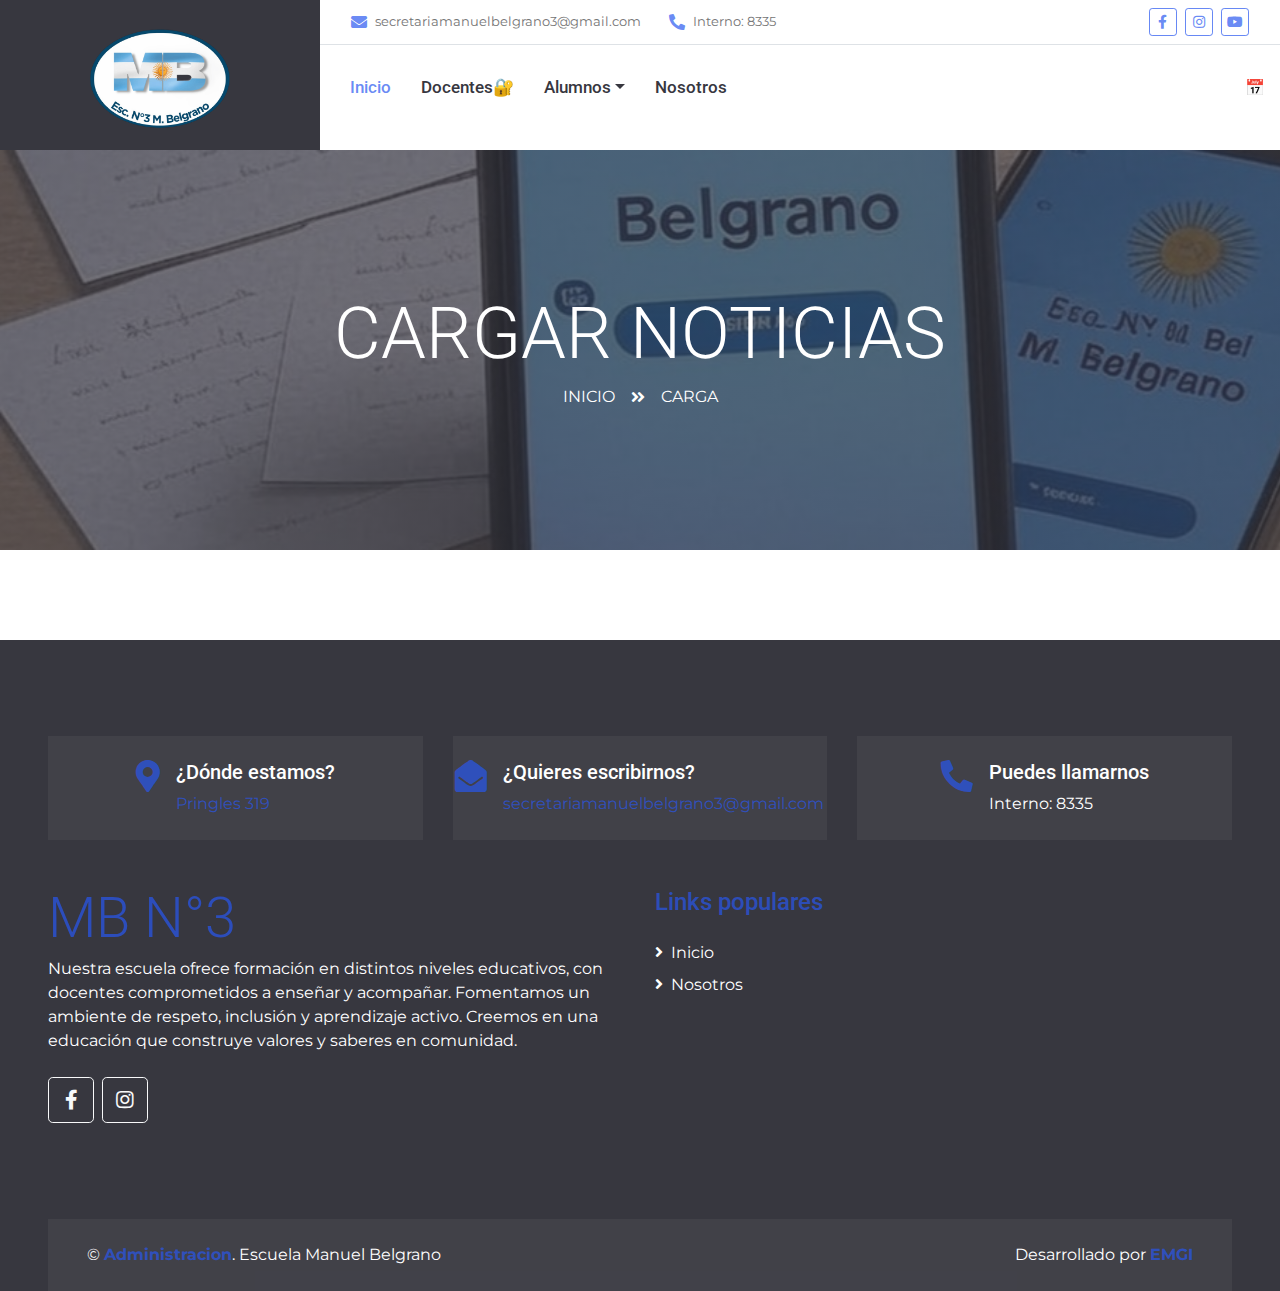
<file: alum.html>
<!DOCTYPE html>
<html lang="en">
  <head>
    <meta charset="utf-8" />
    <title>JUSTICE - Free Lawyer Website Template</title>
    <meta content="width=device-width, initial-scale=1.0" name="viewport" />
    <meta content="Free HTML Templates" name="keywords" />
    <meta content="Free HTML Templates" name="description" />

    <!-- Favicon -->
    <link href="img/favicon.ico" rel="icon" />

    <!-- Google Web Fonts -->
    <link rel="preconnect" href="https://fonts.gstatic.com" />
    <link
      href="https://fonts.googleapis.com/css2?family=Montserrat:wght@400;600&family=Roboto:wght@300;500;700&display=swap"
      rel="stylesheet"
    />

    <!-- Font Awesome -->
    <link
      href="https://cdnjs.cloudflare.com/ajax/libs/font-awesome/5.10.0/css/all.min.css"
      rel="stylesheet"
    />

    <!-- Libraries Stylesheet -->
    <link href="lib/owlcarousel/assets/owl.carousel.min.css" rel="stylesheet" />
    <link
      href="lib/tempusdominus/css/tempusdominus-bootstrap-4.min.css"
      rel="stylesheet"
    />

    <!-- Customized Bootstrap Stylesheet -->
    <link href="css/style.css" rel="stylesheet" />
  </head>

  <body>
    <!-- Header Start -->
    <div class="container-fluid">
      <div class="row">
        <div class="col-lg-3 bg-secondary d-none d-lg-block">
          <a
            href="index.html"
            class="navbar-brand w-100 h-100 m-0 p-0 d-flex align-items-center justify-content-center"
          >
            <img
              src="img/logo mb.png"
              alt="logo escuela"
              width="150"
              height="100"
              class="img-fluid"
            />
          </a>
        </div>
        <div class="col-lg-9">
          <div class="row bg-white border-bottom d-none d-lg-flex">
            <div class="col-lg-7 text-left">
              <div class="h-100 d-inline-flex align-items-center py-2 px-3">
                <i class="fa fa-envelope text-primary mr-2"></i>
                <small>
secretariamanuelbelgrano3@gmail.com</small>
              </div>
              <div class="h-100 d-inline-flex align-items-center py-2 px-2">
                <i class="fa fa-phone-alt text-primary mr-2"></i>
                <small>Interno: 8335</small>
              </div>
            </div>
            <div class="col-lg-5 text-right">
              <div class="d-inline-flex align-items-center p-2">
                <a
                  class="btn btn-sm btn-outline-primary btn-sm-square mr-2"
                  href="https://www.facebook.com/profile.php?id=100090941122310&locale=es_LA"
                >
                  <i class="fab fa-facebook-f"></i>
                </a>
                <a
                  class="btn btn-sm btn-outline-primary btn-sm-square mr-2"
                  href="https://www.instagram.com/escuelamanuelbelgrano3/"
                >
                  <i class="fab fa-instagram"></i>
                </a>
                <a
                  class="btn btn-sm btn-outline-primary btn-sm-square mr-2"
                  href="https://youtube.com/playlist?list=PLCf5cp5gaTRww06heNYR6pbuyDZZyKVoY&si=qBsykSUxhcNvY8Ec"
                >
                  <i class="fab fa-youtube"></i>
                </a>
              </div>
            </div>
          </div>
          <nav class="navbar navbar-expand-lg bg-white navbar-light p-0">
            <a href="index.html" class="navbar-brand d-block d-lg-none">
              <h1 class="m-0 display-4 text-primary text-uppercase">MB</h1>
            </a>
            <button
              type="button"
              class="navbar-toggler"
              data-toggle="collapse"
              data-target="#navbarCollapse"
            >
              <span class="navbar-toggler-icon"></span>
            </button>
            <div
              class="collapse navbar-collapse justify-content-between"
              id="navbarCollapse"
            >
              <div class="navbar-nav mr-auto py-0">
                <a href="index.html" class="nav-item nav-link active">Inicio</a>
                <a onclick="verificarClave()" class="nav-item nav-link"
                  >Docentes🔐</a
                >
                <!--<a href="service.html" class="nav-item nav-link">otros</a>
                  <a href="team.html" class="nav-item nav-link">otros</a>-->
                <div class="nav-item dropdown">
                  <a
                    href="#"
                    class="nav-link dropdown-toggle"
                    data-toggle="dropdown"
                    >Alumnos</a
                  >
                  <div class="dropdown-menu rounded-0 m-0">
                    <a href="problems.html" class="dropdown-item"
                      >Inscripciones</a
                    >
                    <a href="egresados.html" class="dropdown-item">Egresados</a>
                    <a href="problems.html" class="dropdown-item"
                      >Taller de Lectura</a
                    >
                  </div>
                </div>
                <a href="nosotros.html" class="nav-item nav-link">Nosotros</a>
              </div>
              <div class="fecha-container">
                <span id="fecha"> </span>📅 <span id="clima"></span>
              </div>
            </div>
          </nav>
        </div>
      </div>
    </div>
    <!-- Header End -->

    <!-- Page Header Start -->
    <div class="container-fluid bg-page-header" style="margin-bottom: 90px">
      <div class="container">
        <div
          class="d-flex flex-column align-items-center justify-content-center"
          style="min-height: 400px"
        >
          <h3 class="display-3 text-white text-uppercase">Cargar noticias</h3>
          <div class="d-inline-flex text-white">
            <p class="m-0 text-uppercase">
              <a class="text-white" href="">Inicio</a>
            </p>
            <i class="fa fa-angle-double-right pt-1 px-3"></i>
            <p class="m-0 text-uppercase">Carga</p>
          </div>
        </div>
      </div>
    </div>
    <!-- Page Header End -->

    <!-- Team Start 
    <div class="container-fluid py-5">
      <div class="container py-5">
        <div class="text-center pb-2">
          <h6 class="text-uppercase">Our Attorneys</h6>
          <h1 class="mb-4">Meet Our Attorneys</h1>
        </div>
        <div class="row">
          <div class="col-12">
            <div class="bg-primary rounded" style="height: 200px"></div>
            <div
              class="owl-carousel team-carousel position-relative"
              style="margin-top: -97px; padding: 0 30px"
            >
              <div
                class="team-item text-center bg-white rounded overflow-hidden pt-4"
              >
                <h5 class="mb-2 px-4">Attorney Name</h5>
                <p class="mb-3 px-4">Practice Area</p>
                <div class="team-img position-relative">
                  <img class="img-fluid" src="img/team-1.jpg" alt="" />
                  <div class="team-social">
                    <a class="btn btn-outline-light btn-square mx-1" href="#"
                      ><i class="fab fa-twitter"></i
                    ></a>
                    <a class="btn btn-outline-light btn-square mx-1" href="#"
                      ><i class="fab fa-facebook-f"></i
                    ></a>
                    <a class="btn btn-outline-light btn-square mx-1" href="#"
                      ><i class="fab fa-linkedin-in"></i
                    ></a>
                  </div>
                </div>
              </div>
              <div
                class="team-item text-center bg-white rounded overflow-hidden pt-4"
              >
                <h5 class="mb-2 px-4">Attorney Name</h5>
                <p class="mb-3 px-4">Practice Area</p>
                <div class="team-img position-relative">
                  <img class="img-fluid" src="img/team-2.jpg" alt="" />
                  <div class="team-social">
                    <a class="btn btn-outline-light btn-square mx-1" href="#"
                      ><i class="fab fa-twitter"></i
                    ></a>
                    <a class="btn btn-outline-light btn-square mx-1" href="#"
                      ><i class="fab fa-facebook-f"></i
                    ></a>
                    <a class="btn btn-outline-light btn-square mx-1" href="#"
                      ><i class="fab fa-linkedin-in"></i
                    ></a>
                  </div>
                </div>
              </div>
              <div
                class="team-item text-center bg-white rounded overflow-hidden pt-4"
              >
                <h5 class="mb-2 px-4">Attorney Name</h5>
                <p class="mb-3 px-4">Practice Area</p>
                <div class="team-img position-relative">
                  <img class="img-fluid" src="img/team-3.jpg" alt="" />
                  <div class="team-social">
                    <a class="btn btn-outline-light btn-square mx-1" href="#"
                      ><i class="fab fa-twitter"></i
                    ></a>
                    <a class="btn btn-outline-light btn-square mx-1" href="#"
                      ><i class="fab fa-facebook-f"></i
                    ></a>
                    <a class="btn btn-outline-light btn-square mx-1" href="#"
                      ><i class="fab fa-linkedin-in"></i
                    ></a>
                  </div>
                </div>
              </div>
              <div
                class="team-item text-center bg-white rounded overflow-hidden pt-4"
              >
                <h5 class="mb-2 px-4">Attorney Name</h5>
                <p class="mb-3 px-4">Practice Area</p>
                <div class="team-img position-relative">
                  <img class="img-fluid" src="img/team-4.jpg" alt="" />
                  <div class="team-social">
                    <a class="btn btn-outline-light btn-square mx-1" href="#"
                      ><i class="fab fa-twitter"></i
                    ></a>
                    <a class="btn btn-outline-light btn-square mx-1" href="#"
                      ><i class="fab fa-facebook-f"></i
                    ></a>
                    <a class="btn btn-outline-light btn-square mx-1" href="#"
                      ><i class="fab fa-linkedin-in"></i
                    ></a>
                  </div>
                </div>
              </div>
              <div
                class="team-item text-center bg-white rounded overflow-hidden pt-4"
              >
                <h5 class="mb-2 px-4">Attorney Name</h5>
                <p class="mb-3 px-4">Practice Area</p>
                <div class="team-img position-relative">
                  <img class="img-fluid" src="img/team-5.jpg" alt="" />
                  <div class="team-social">
                    <a class="btn btn-outline-light btn-square mx-1" href="#"
                      ><i class="fab fa-twitter"></i
                    ></a>
                    <a class="btn btn-outline-light btn-square mx-1" href="#"
                      ><i class="fab fa-facebook-f"></i
                    ></a>
                    <a class="btn btn-outline-light btn-square mx-1" href="#"
                      ><i class="fab fa-linkedin-in"></i
                    ></a>
                  </div>
                </div>
              </div>
            </div>
          </div>
        </div>
      </div>
    </div>
     Team End -->

    <!-- Appointment Start 
    <div class="container-fluid py-5">
      <div class="container py-5">
        <div class="bg-appointment rounded">
          <div class="row h-100 align-items-center justify-content-center">
            <div class="col-lg-6 py-5">
              <div
                class="rounded p-5 my-5"
                style="background: rgba(55, 55, 63, 0.7)"
              >
                <h1 class="text-center text-white mb-4">Get An Appointment</h1>
                <form>
                  <div class="form-group">
                    <input
                      type="text"
                      class="form-control border-0 p-4"
                      placeholder="Your Name"
                      required="required"
                    />
                  </div>
                  <div class="form-group">
                    <input
                      type="email"
                      class="form-control border-0 p-4"
                      placeholder="Your Email"
                      required="required"
                    />
                  </div>
                  <div class="form-row">
                    <div class="col-6">
                      <div class="form-group">
                        <div class="date" id="date" data-target-input="nearest">
                          <input
                            type="text"
                            class="form-control border-0 p-4 datetimepicker-input"
                            placeholder="Select Date"
                            data-target="#date"
                            data-toggle="datetimepicker"
                          />
                        </div>
                      </div>
                    </div>
                    <div class="col-6">
                      <div class="form-group">
                        <div class="time" id="time" data-target-input="nearest">
                          <input
                            type="text"
                            class="form-control border-0 p-4 datetimepicker-input"
                            placeholder="Select Time"
                            data-target="#time"
                            data-toggle="datetimepicker"
                          />
                        </div>
                      </div>
                    </div>
                  </div>
                  <div class="form-group">
                    <select
                      class="custom-select border-0 px-4"
                      style="height: 47px"
                    >
                      <option selected>Select A Service</option>
                      <option value="1">Service 1</option>
                      <option value="2">Service 1</option>
                      <option value="3">Service 1</option>
                    </select>
                  </div>
                  <div>
                    <button
                      class="btn btn-primary btn-block border-0 py-3"
                      type="submit"
                    >
                      Get An Appointment
                    </button>
                  </div>
                </form>
              </div>
            </div>
          </div>
        </div>
      </div>
    </div>
     Appointment End -->

    <!-- Features Start 
    <div class="container-fluid py-5">
      <div class="container py-5">
        <div class="row">
          <div class="col-lg-6" style="min-height: 500px">
            <div class="position-relative h-100 rounded overflow-hidden">
              <img
                class="position-absolute w-100 h-100"
                src="img/feature.jpg"
                style="object-fit: cover"
              />
            </div>
          </div>
          <div class="col-lg-6 pt-5 pb-lg-5">
            <div class="feature-text bg-white rounded p-lg-5">
              <h6 class="text-uppercase">Requisitos</h6>
              <h1 class="mb-4">Why Choose Us</h1>
              <div class="d-flex mb-4">
                <div
                  class="btn-primary btn-lg-square px-3"
                  style="border-radius: 50px"
                >
                  <h5 class="text-secondary m-0">01</h5>
                </div>
                <div class="ml-4">
                  <h5>Best Law Practices</h5>
                  <p class="m-0">
                    Ipsum duo tempor elitr rebum stet magna amet kasd. Ipsum
                    magna ipsum ipsum stet ipsum
                  </p>
                </div>
              </div>
              <div class="d-flex mb-4">
                <div
                  class="btn-primary btn-lg-square px-3"
                  style="border-radius: 50px"
                >
                  <h5 class="text-secondary m-0">02</h5>
                </div>
                <div class="ml-4">
                  <h5>Efficiency & Trust</h5>
                  <p class="m-0">
                    Ipsum duo tempor elitr rebum stet magna amet kasd. Ipsum
                    magna ipsum ipsum stet ipsum
                  </p>
                </div>
              </div>
              <div class="d-flex">
                <div
                  class="btn-primary btn-lg-square px-3"
                  style="border-radius: 50px"
                >
                  <h5 class="text-secondary m-0">03</h5>
                </div>
                <div class="ml-4">
                  <h5>Results You Deserve</h5>
                  <p class="m-0">
                    Ipsum duo tempor elitr rebum stet magna amet kasd. Ipsum
                    magna ipsum ipsum stet ipsum
                  </p>
                </div>
              </div>
            </div>
          </div>
        </div>
      </div>
    </div>
     Features End -->

    <!-- Footer Start -->
    <div
      class="container-fluid bg-secondary text-white pt-5 px-sm-3 px-md-5"
      style="margin-top: 90px"
    >
      <div class="row mt-5">
        <div class="col-lg-4">
          <div
            class="d-flex justify-content-lg-center p-4"
            style="background: rgba(256, 256, 256, 0.05)"
          >
            <i class="fa fa-2x fa-map-marker-alt text-primary"></i>
            <a
              href="https://maps.google.com/?q=Pringles+319"
              target="_blank"
              style="text-decoration: none"
            >
              <div class="ml-3">
                <h5 class="text-white">¿Dónde estamos?</h5>
                <p class="m-0">Pringles 319</p>
              </div>
            </a>
          </div>
        </div>
        <div class="col-lg-4">
          <div
            class="d-flex justify-content-lg-center p-4"
            style="background: rgba(256, 256, 256, 0.05)"
          >
            <i class="fa fa-2x fa-envelope-open text-primary"></i>
            <a
              href="mailto:escuela@manuelbelgrano.edu.ar?subject=Consulta%20desde%20la%20web&body=Hola%2C%20quisiera%20saber%20m%C3%A1s%20sobre..."
              style="text-decoration: none"
            >
              <div class="ml-3">
                <h5 class="text-white">
¿Quieres escribirnos?</h5>
                <p class="m-0">
secretariamanuelbelgrano3@gmail.com</p>
              </div>
            </a>
          </div>
        </div>
        <div class="col-lg-4">
          <div
            class="d-flex justify-content-lg-center p-4"
            style="background: rgba(256, 256, 256, 0.05)"
          >
            <i class="fa fa-2x fa-phone-alt text-primary"></i>
            <div class="ml-3">
              <h5 class="text-white">Puedes llamarnos</h5>
              <p class="m-0">Interno: 8335</p>
            </div>
          </div>
        </div>
      </div>
      <div class="row pt-5">
        <div class="col-lg-6 mb-5">
          <a href="index.html" class="navbar-brand">
            <h1 class="m-0 mt-n2 display-4 text-primary text-uppercase">
              MB N°3
            </h1>
          </a>
          <p>
            Nuestra escuela ofrece formación en distintos niveles educativos,
            con docentes comprometidos a enseñar y acompañar. Fomentamos un
            ambiente de respeto, inclusión y aprendizaje activo. Creemos en una
            educación que construye valores y saberes en comunidad.
          </p>
          <div class="d-flex justify-content-start mt-4">
            <a
              class="btn btn-lg btn-outline-light btn-lg-square mr-2"
              href="https://www.facebook.com/profile.php?id=100090941122310&locale=es_LA"
              ><i class="fab fa-facebook-f"></i
            ></a>
            <a
              class="btn btn-lg btn-outline-light btn-lg-square"
              href="https://www.instagram.com/escuelamanuelbelgrano3/"
              ><i class="fab fa-instagram"></i
            ></a>
          </div>
        </div>
        <div class="col-lg-6 mb-5">
          <h4 class="font-weight-semi-bold text-primary mb-4">
            Links populares
          </h4>
          <div class="d-flex flex-column justify-content-start">
            <a class="text-white mb-2" href="index.html"
              ><i class="fa fa-angle-right mr-2"></i>Inicio</a
            >
            <!--<a class="text-white mb-2" href="#"
            ><i class="fa fa-angle-right mr-2"></i>Alumnos</a
          >
          <a class="text-white mb-2" href="#"
            ><i class="fa fa-angle-right mr-2"></i>Egresados</a
          >-->
            <a class="text-white" href="nosotros.html"
              ><i class="fa fa-angle-right mr-2"></i>Nosotros</a
            >
          </div>
        </div>
      </div>
      <div
        class="row p-4 mt-5 mx-0"
        style="background: rgba(256, 256, 256, 0.05)"
      >
        <div class="col-md-6 text-center text-md-left mb-3 mb-md-0">
          <p class="m-0 text-white">
            &copy; <a class="font-weight-bold" href="nosotros.html">Administracion</a>.
            Escuela Manuel Belgrano
          </p>
        </div>
        <div class="col-md-6 text-center text-md-right">
          <p class="m-0 text-white">
            Desarrollado por
            <a class="font-weight-bold" href="problems.html">EMGI</a>
          </p>
        </div>
      </div>
    </div>
    <!-- Footer End -->

    <!-- Back to Top -->
    <a href="#" class="btn btn-primary px-3 back-to-top"
      ><i class="fa fa-angle-double-up"></i
    ></a>

    <script src="https://code.jquery.com/jquery-3.4.1.min.js"></script>
    <script src="https://stackpath.bootstrapcdn.com/bootstrap/4.4.1/js/bootstrap.bundle.min.js"></script>
    <script src="lib/easing/easing.min.js"></script>
    <script src="lib/waypoints/waypoints.min.js"></script>
    <script src="lib/owlcarousel/owl.carousel.min.js"></script>
    <script src="lib/tempusdominus/js/moment.min.js"></script>
    <script src="lib/tempusdominus/js/moment-timezone.min.js"></script>
    <script src="lib/tempusdominus/js/tempusdominus-bootstrap-4.min.js"></script>

    <!-- Facebook SDK -->
    <div id="fb-root"></div>
    <script
      async
      defer
      crossorigin="anonymous"
      src="https://connect.facebook.net/es_ES/sdk.js#xfbml=1&version=v22.0"
    ></script>

    <!-- Otros scripts -->
    <script src="mail/jqBootstrapValidation.min.js"></script>
    <script src="mail/contact.js"></script>
    <script src="js/main.js"></script>
  </body>
</html>
</file>
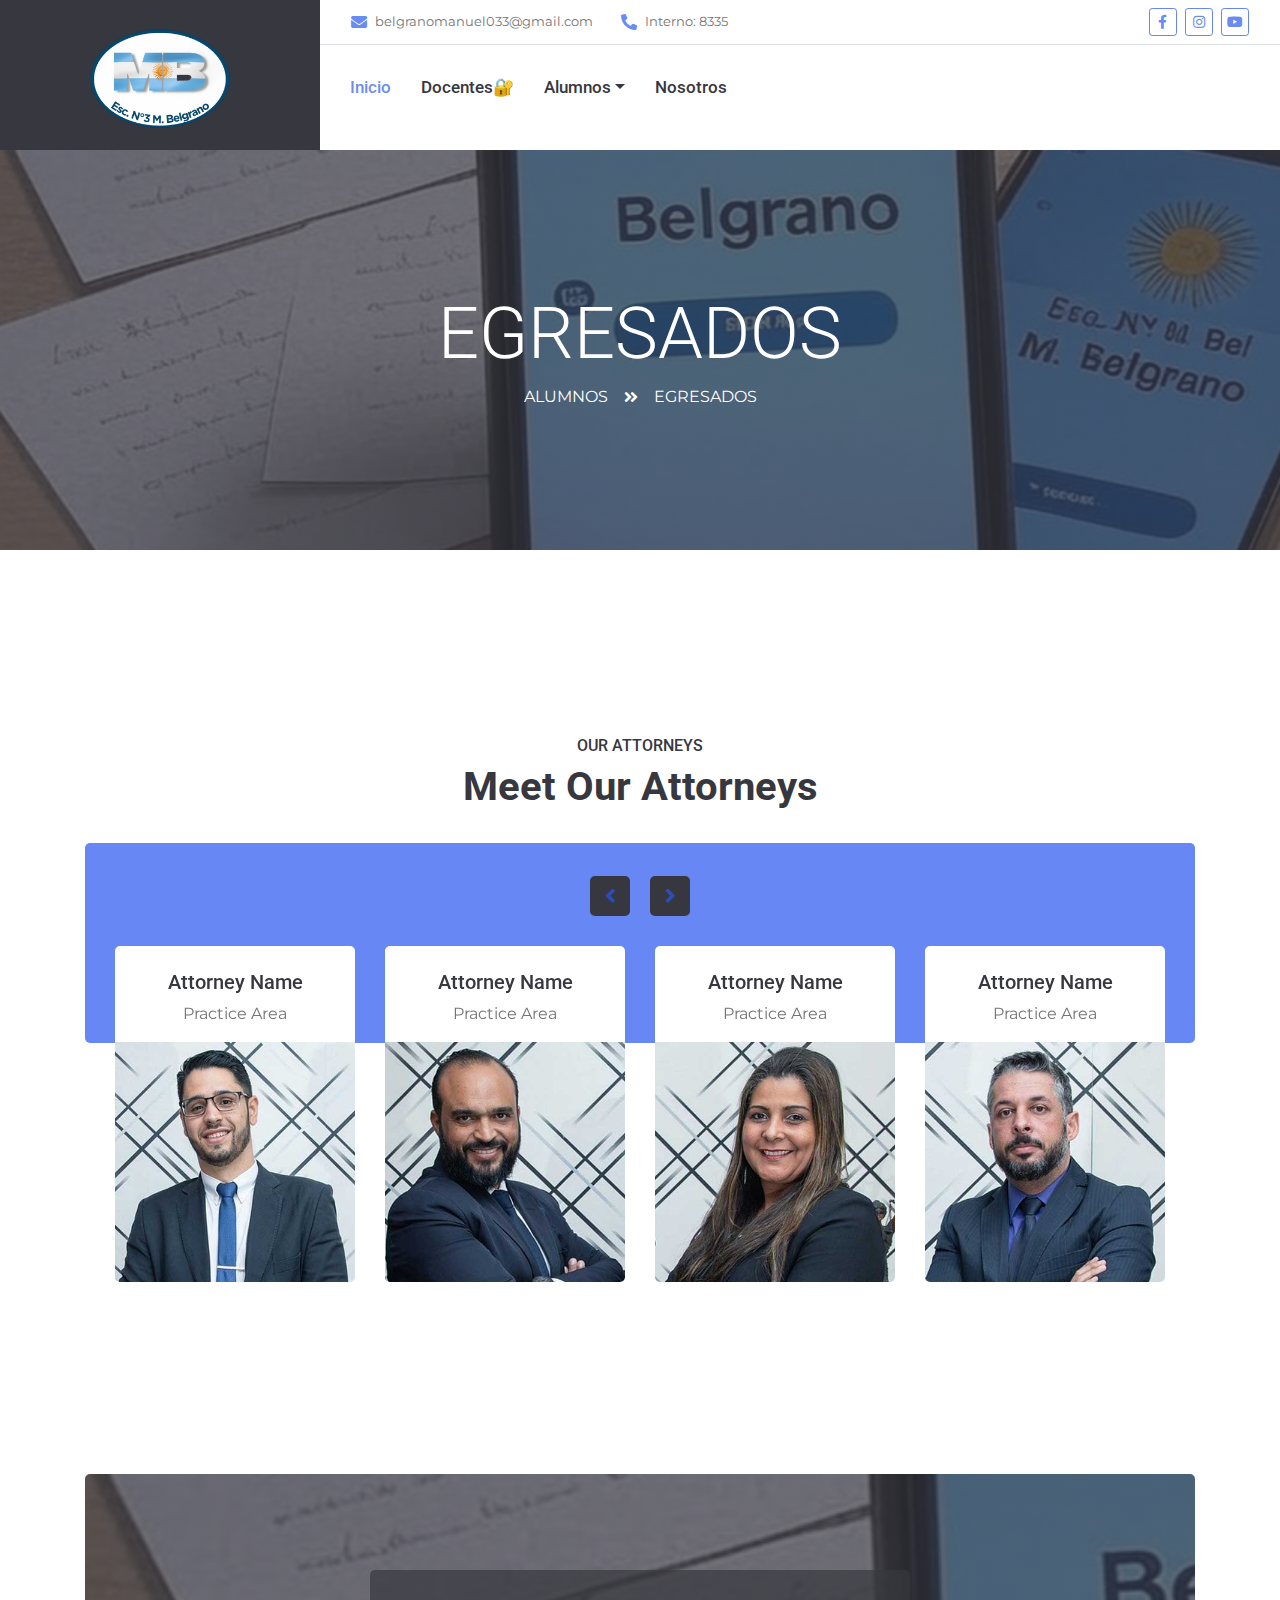
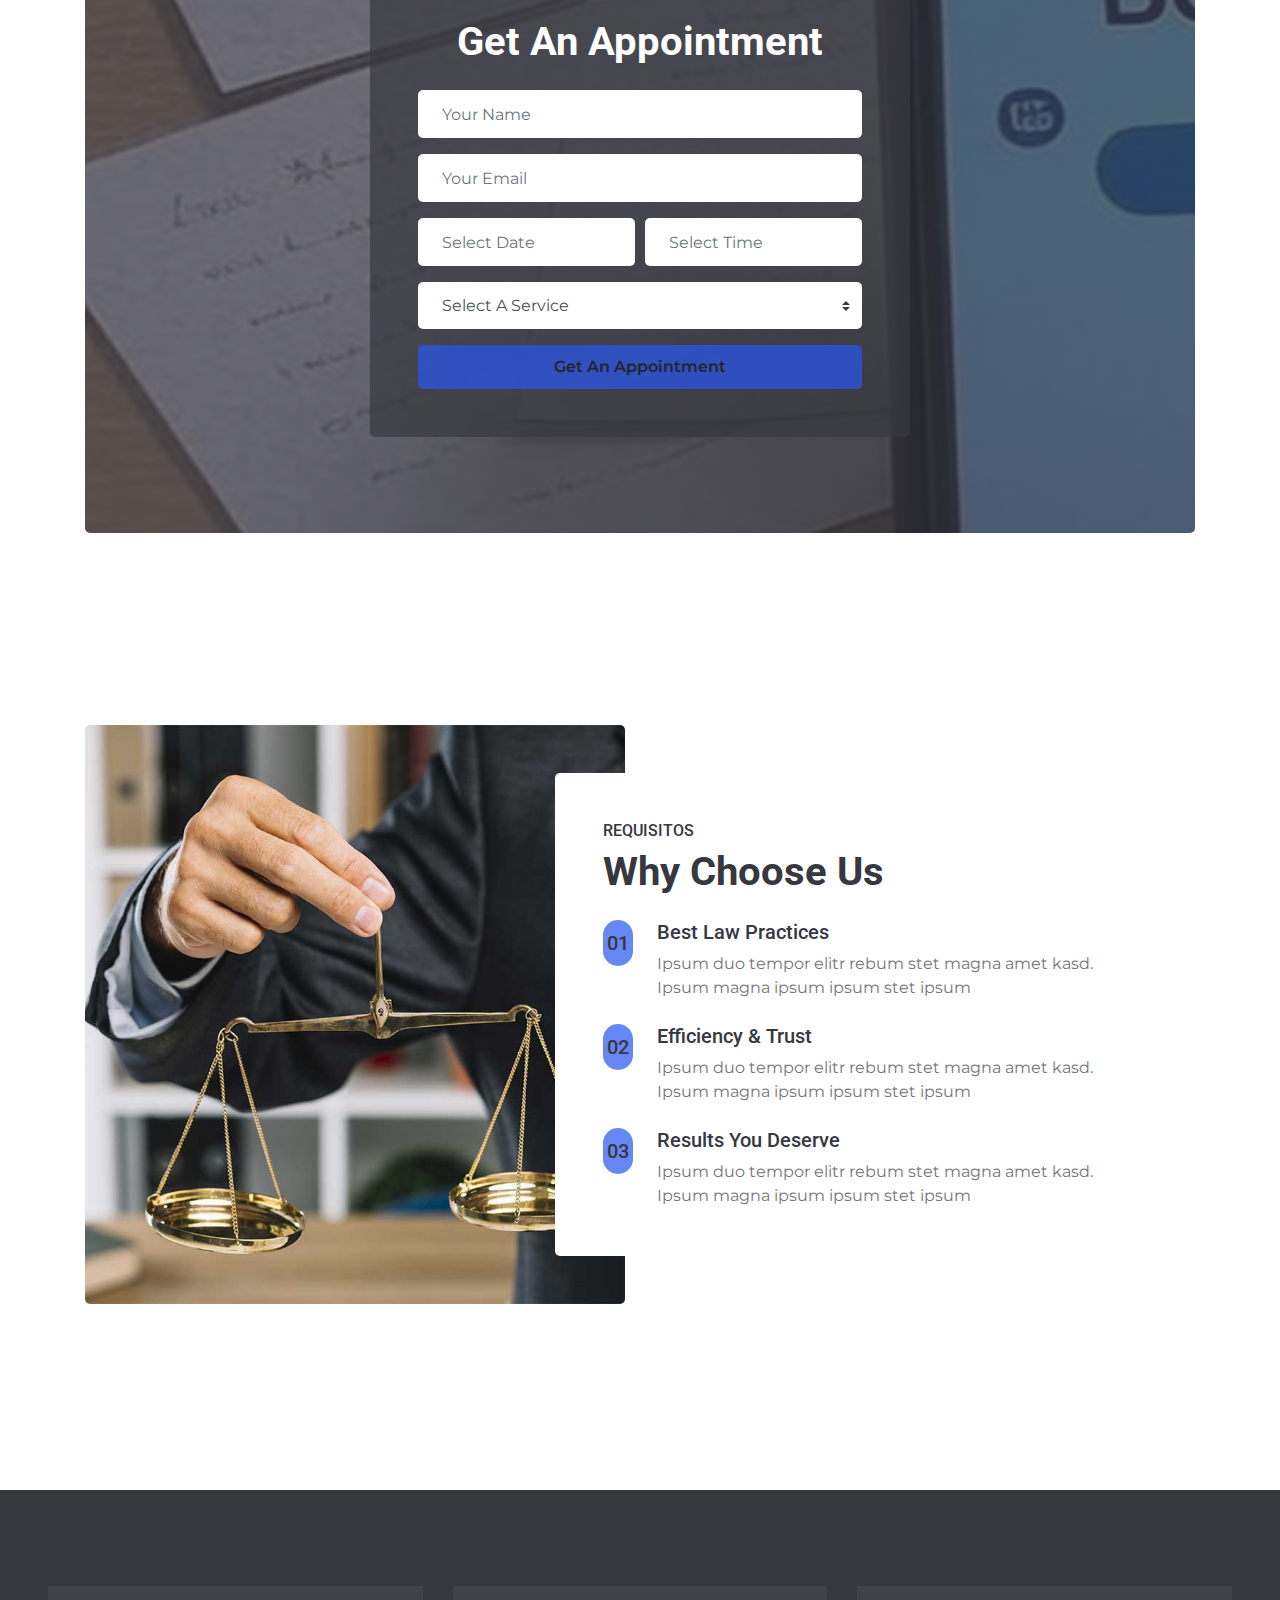
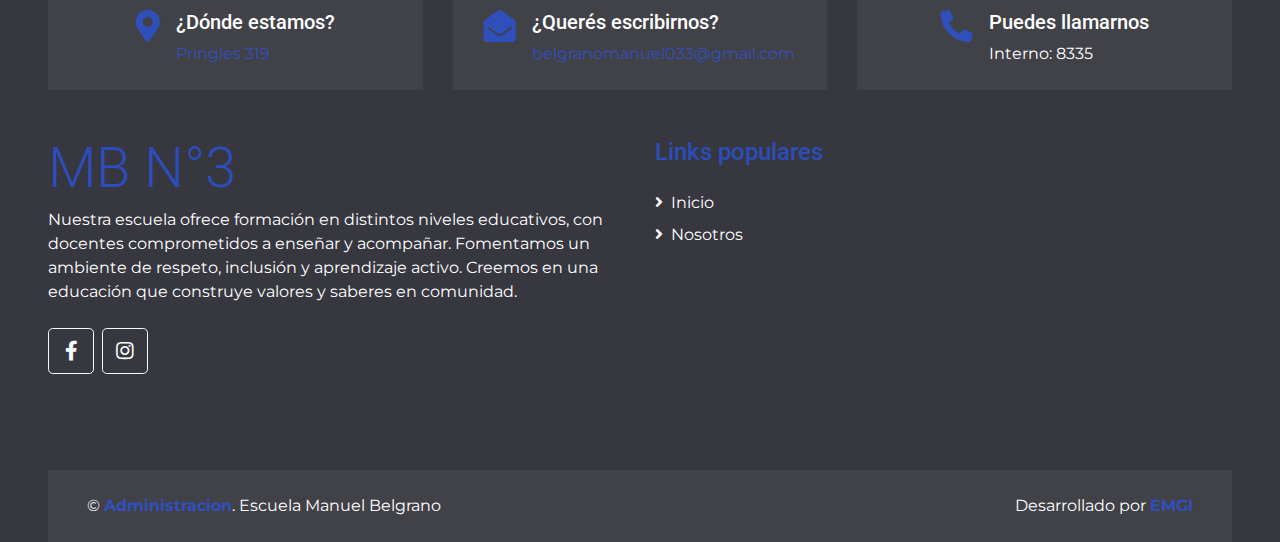
<file: alumnos.html>
<!DOCTYPE html>
<html lang="en">
  <head>
    <meta charset="utf-8" />
    <title>JUSTICE - Free Lawyer Website Template</title>
    <meta content="width=device-width, initial-scale=1.0" name="viewport" />
    <meta content="Free HTML Templates" name="keywords" />
    <meta content="Free HTML Templates" name="description" />

    <!-- Favicon -->
    <link href="img/favicon.ico" rel="icon" />

    <!-- Google Web Fonts -->
    <link rel="preconnect" href="https://fonts.gstatic.com" />
    <link
      href="https://fonts.googleapis.com/css2?family=Montserrat:wght@400;600&family=Roboto:wght@300;500;700&display=swap"
      rel="stylesheet"
    />

    <!-- Font Awesome -->
    <link
      href="https://cdnjs.cloudflare.com/ajax/libs/font-awesome/5.10.0/css/all.min.css"
      rel="stylesheet"
    />

    <!-- Libraries Stylesheet -->
    <link href="lib/owlcarousel/assets/owl.carousel.min.css" rel="stylesheet" />
    <link
      href="lib/tempusdominus/css/tempusdominus-bootstrap-4.min.css"
      rel="stylesheet"
    />

    <!-- Customized Bootstrap Stylesheet -->
    <link href="css/style.css" rel="stylesheet" />
  </head>

  <body>
    <!-- Header Start -->
    <div class="container-fluid">
      <div class="row">
        <div class="col-lg-3 bg-secondary d-none d-lg-block">
          <a
            href="index.html"
            class="navbar-brand w-100 h-100 m-0 p-0 d-flex align-items-center justify-content-center"
          >
            <img
              src="img/logo mb.png"
              alt="logo escuela"
              width="150"
              height="100"
              class="img-fluid"
            />
          </a>
        </div>
        <div class="col-lg-9">
          <div class="row bg-white border-bottom d-none d-lg-flex">
            <div class="col-lg-7 text-left">
              <div class="h-100 d-inline-flex align-items-center py-2 px-3">
                <i class="fa fa-envelope text-primary mr-2"></i>
                <small>belgranomanuel033@gmail.com</small>
              </div>
              <div class="h-100 d-inline-flex align-items-center py-2 px-2">
                <i class="fa fa-phone-alt text-primary mr-2"></i>
                <small>Interno: 8335</small>
              </div>
            </div>
            <div class="col-lg-5 text-right">
              <div class="d-inline-flex align-items-center p-2">
                <a
                  class="btn btn-sm btn-outline-primary btn-sm-square mr-2"
                  href="https://www.facebook.com/profile.php?id=100090941122310&locale=es_LA"
                >
                  <i class="fab fa-facebook-f"></i>
                </a>
                <a
                  class="btn btn-sm btn-outline-primary btn-sm-square mr-2"
                  href="https://www.instagram.com/escuelamanuelbelgrano3/"
                >
                  <i class="fab fa-instagram"></i>
                </a>
                <a
                  class="btn btn-sm btn-outline-primary btn-sm-square mr-2"
                  href="https://www.youtube.com"
                >
                  <i class="fab fa-youtube"></i>
                </a>
              </div>
            </div>
          </div>
          <nav class="navbar navbar-expand-lg bg-white navbar-light p-0">
            <a href="index.html" class="navbar-brand d-block d-lg-none">
              <h1 class="m-0 display-4 text-primary text-uppercase">MB</h1>
            </a>
            <button
              type="button"
              class="navbar-toggler"
              data-toggle="collapse"
              data-target="#navbarCollapse"
            >
              <span class="navbar-toggler-icon"></span>
            </button>
            <div
              class="collapse navbar-collapse justify-content-between"
              id="navbarCollapse"
            >
              <div class="navbar-nav mr-auto py-0">
                <a href="index.html" class="nav-item nav-link active">Inicio</a>
                <a onclick="verificarClave()" class="nav-item nav-link"
                  >Docentes🔐</a
                >
                <!--<a href="service.html" class="nav-item nav-link">otros</a>
                  <a href="team.html" class="nav-item nav-link">otros</a>-->
                <div class="nav-item dropdown">
                  <a
                    href="#"
                    class="nav-link dropdown-toggle"
                    data-toggle="dropdown"
                    >Alumnos</a
                  >
                  <div class="dropdown-menu rounded-0 m-0">
                    <a href="problems.html" class="dropdown-item"
                      >Inscripciones</a
                    >
                    <a href="egresados.html" class="dropdown-item">Egresados</a>
                    <a href="problems.html" class="dropdown-item"
                      >Taller de Lectura</a
                    >
                  </div>
                </div>
                <a href="nosotros.html" class="nav-item nav-link">Nosotros</a>
              </div>
              <div class="fecha-container">
                <span id="fecha"></span>
              </div><br>
            </div>
          </nav>
        </div>
      </div>
    </div>
    <!-- Header End -->

    <!-- Page Header Start -->
    <div class="container-fluid bg-page-header" style="margin-bottom: 90px">
      <div class="container">
        <div
          class="d-flex flex-column align-items-center justify-content-center"
          style="min-height: 400px"
        >
          <h3 class="display-3 text-white text-uppercase">EGRESADOS</h3>
          <div class="d-inline-flex text-white">
            <p class="m-0 text-uppercase">
              <a class="text-white" href="">Alumnos</a>
            </p>
            <i class="fa fa-angle-double-right pt-1 px-3"></i>
            <p class="m-0 text-uppercase">Egresados</p>
          </div>
        </div>
      </div>
    </div>
    <!-- Page Header End -->

    <!-- Team Start -->
    <div class="container-fluid py-5">
      <div class="container py-5">
        <div class="text-center pb-2">
          <h6 class="text-uppercase">Our Attorneys</h6>
          <h1 class="mb-4">Meet Our Attorneys</h1>
        </div>
        <div class="row">
          <div class="col-12">
            <div class="bg-primary rounded" style="height: 200px"></div>
            <div
              class="owl-carousel team-carousel position-relative"
              style="margin-top: -97px; padding: 0 30px"
            >
              <div
                class="team-item text-center bg-white rounded overflow-hidden pt-4"
              >
                <h5 class="mb-2 px-4">Attorney Name</h5>
                <p class="mb-3 px-4">Practice Area</p>
                <div class="team-img position-relative">
                  <img class="img-fluid" src="img/team-1.jpg" alt="" />
                  <div class="team-social">
                    <a class="btn btn-outline-light btn-square mx-1" href="#"
                      ><i class="fab fa-twitter"></i
                    ></a>
                    <a class="btn btn-outline-light btn-square mx-1" href="#"
                      ><i class="fab fa-facebook-f"></i
                    ></a>
                    <a class="btn btn-outline-light btn-square mx-1" href="#"
                      ><i class="fab fa-linkedin-in"></i
                    ></a>
                  </div>
                </div>
              </div>
              <div
                class="team-item text-center bg-white rounded overflow-hidden pt-4"
              >
                <h5 class="mb-2 px-4">Attorney Name</h5>
                <p class="mb-3 px-4">Practice Area</p>
                <div class="team-img position-relative">
                  <img class="img-fluid" src="img/team-2.jpg" alt="" />
                  <div class="team-social">
                    <a class="btn btn-outline-light btn-square mx-1" href="#"
                      ><i class="fab fa-twitter"></i
                    ></a>
                    <a class="btn btn-outline-light btn-square mx-1" href="#"
                      ><i class="fab fa-facebook-f"></i
                    ></a>
                    <a class="btn btn-outline-light btn-square mx-1" href="#"
                      ><i class="fab fa-linkedin-in"></i
                    ></a>
                  </div>
                </div>
              </div>
              <div
                class="team-item text-center bg-white rounded overflow-hidden pt-4"
              >
                <h5 class="mb-2 px-4">Attorney Name</h5>
                <p class="mb-3 px-4">Practice Area</p>
                <div class="team-img position-relative">
                  <img class="img-fluid" src="img/team-3.jpg" alt="" />
                  <div class="team-social">
                    <a class="btn btn-outline-light btn-square mx-1" href="#"
                      ><i class="fab fa-twitter"></i
                    ></a>
                    <a class="btn btn-outline-light btn-square mx-1" href="#"
                      ><i class="fab fa-facebook-f"></i
                    ></a>
                    <a class="btn btn-outline-light btn-square mx-1" href="#"
                      ><i class="fab fa-linkedin-in"></i
                    ></a>
                  </div>
                </div>
              </div>
              <div
                class="team-item text-center bg-white rounded overflow-hidden pt-4"
              >
                <h5 class="mb-2 px-4">Attorney Name</h5>
                <p class="mb-3 px-4">Practice Area</p>
                <div class="team-img position-relative">
                  <img class="img-fluid" src="img/team-4.jpg" alt="" />
                  <div class="team-social">
                    <a class="btn btn-outline-light btn-square mx-1" href="#"
                      ><i class="fab fa-twitter"></i
                    ></a>
                    <a class="btn btn-outline-light btn-square mx-1" href="#"
                      ><i class="fab fa-facebook-f"></i
                    ></a>
                    <a class="btn btn-outline-light btn-square mx-1" href="#"
                      ><i class="fab fa-linkedin-in"></i
                    ></a>
                  </div>
                </div>
              </div>
              <div
                class="team-item text-center bg-white rounded overflow-hidden pt-4"
              >
                <h5 class="mb-2 px-4">Attorney Name</h5>
                <p class="mb-3 px-4">Practice Area</p>
                <div class="team-img position-relative">
                  <img class="img-fluid" src="img/team-5.jpg" alt="" />
                  <div class="team-social">
                    <a class="btn btn-outline-light btn-square mx-1" href="#"
                      ><i class="fab fa-twitter"></i
                    ></a>
                    <a class="btn btn-outline-light btn-square mx-1" href="#"
                      ><i class="fab fa-facebook-f"></i
                    ></a>
                    <a class="btn btn-outline-light btn-square mx-1" href="#"
                      ><i class="fab fa-linkedin-in"></i
                    ></a>
                  </div>
                </div>
              </div>
            </div>
          </div>
        </div>
      </div>
    </div>
    <!-- Team End -->

    <!-- Appointment Start -->
    <div class="container-fluid py-5">
      <div class="container py-5">
        <div class="bg-appointment rounded">
          <div class="row h-100 align-items-center justify-content-center">
            <div class="col-lg-6 py-5">
              <div
                class="rounded p-5 my-5"
                style="background: rgba(55, 55, 63, 0.7)"
              >
                <h1 class="text-center text-white mb-4">Get An Appointment</h1>
                <form>
                  <div class="form-group">
                    <input
                      type="text"
                      class="form-control border-0 p-4"
                      placeholder="Your Name"
                      required="required"
                    />
                  </div>
                  <div class="form-group">
                    <input
                      type="email"
                      class="form-control border-0 p-4"
                      placeholder="Your Email"
                      required="required"
                    />
                  </div>
                  <div class="form-row">
                    <div class="col-6">
                      <div class="form-group">
                        <div class="date" id="date" data-target-input="nearest">
                          <input
                            type="text"
                            class="form-control border-0 p-4 datetimepicker-input"
                            placeholder="Select Date"
                            data-target="#date"
                            data-toggle="datetimepicker"
                          />
                        </div>
                      </div>
                    </div>
                    <div class="col-6">
                      <div class="form-group">
                        <div class="time" id="time" data-target-input="nearest">
                          <input
                            type="text"
                            class="form-control border-0 p-4 datetimepicker-input"
                            placeholder="Select Time"
                            data-target="#time"
                            data-toggle="datetimepicker"
                          />
                        </div>
                      </div>
                    </div>
                  </div>
                  <div class="form-group">
                    <select
                      class="custom-select border-0 px-4"
                      style="height: 47px"
                    >
                      <option selected>Select A Service</option>
                      <option value="1">Service 1</option>
                      <option value="2">Service 1</option>
                      <option value="3">Service 1</option>
                    </select>
                  </div>
                  <div>
                    <button
                      class="btn btn-primary btn-block border-0 py-3"
                      type="submit"
                    >
                      Get An Appointment
                    </button>
                  </div>
                </form>
              </div>
            </div>
          </div>
        </div>
      </div>
    </div>
    <!-- Appointment End -->

    <!-- Features Start -->
    <div class="container-fluid py-5">
      <div class="container py-5">
        <div class="row">
          <div class="col-lg-6" style="min-height: 500px">
            <div class="position-relative h-100 rounded overflow-hidden">
              <img
                class="position-absolute w-100 h-100"
                src="img/feature.jpg"
                style="object-fit: cover"
              />
            </div>
          </div>
          <div class="col-lg-6 pt-5 pb-lg-5">
            <div class="feature-text bg-white rounded p-lg-5">
              <h6 class="text-uppercase">Requisitos</h6>
              <h1 class="mb-4">Why Choose Us</h1>
              <div class="d-flex mb-4">
                <div
                  class="btn-primary btn-lg-square px-3"
                  style="border-radius: 50px"
                >
                  <h5 class="text-secondary m-0">01</h5>
                </div>
                <div class="ml-4">
                  <h5>Best Law Practices</h5>
                  <p class="m-0">
                    Ipsum duo tempor elitr rebum stet magna amet kasd. Ipsum
                    magna ipsum ipsum stet ipsum
                  </p>
                </div>
              </div>
              <div class="d-flex mb-4">
                <div
                  class="btn-primary btn-lg-square px-3"
                  style="border-radius: 50px"
                >
                  <h5 class="text-secondary m-0">02</h5>
                </div>
                <div class="ml-4">
                  <h5>Efficiency & Trust</h5>
                  <p class="m-0">
                    Ipsum duo tempor elitr rebum stet magna amet kasd. Ipsum
                    magna ipsum ipsum stet ipsum
                  </p>
                </div>
              </div>
              <div class="d-flex">
                <div
                  class="btn-primary btn-lg-square px-3"
                  style="border-radius: 50px"
                >
                  <h5 class="text-secondary m-0">03</h5>
                </div>
                <div class="ml-4">
                  <h5>Results You Deserve</h5>
                  <p class="m-0">
                    Ipsum duo tempor elitr rebum stet magna amet kasd. Ipsum
                    magna ipsum ipsum stet ipsum
                  </p>
                </div>
              </div>
            </div>
          </div>
        </div>
      </div>
    </div>
    <!-- Features End -->

    <!-- Footer Start -->
    <div
      class="container-fluid bg-secondary text-white pt-5 px-sm-3 px-md-5"
      style="margin-top: 90px"
    >
      <div class="row mt-5">
        <div class="col-lg-4">
          <div
            class="d-flex justify-content-lg-center p-4"
            style="background: rgba(256, 256, 256, 0.05)"
          >
            <i class="fa fa-2x fa-map-marker-alt text-primary"></i>
            <a
              href="https://maps.google.com/?q=Pringles+319"
              target="_blank"
              style="text-decoration: none"
            >
              <div class="ml-3">
                <h5 class="text-white">¿Dónde estamos?</h5>
                <p class="m-0">Pringles 319</p>
              </div>
            </a>
          </div>
        </div>
        <div class="col-lg-4">
          <div
            class="d-flex justify-content-lg-center p-4"
            style="background: rgba(256, 256, 256, 0.05)"
          >
            <i class="fa fa-2x fa-envelope-open text-primary"></i>
            <a
              href="mailto:escuela@manuelbelgrano.edu.ar?subject=Consulta%20desde%20la%20web&body=Hola%2C%20quisiera%20saber%20m%C3%A1s%20sobre..."
              style="text-decoration: none"
            >
              <div class="ml-3">
                <h5 class="text-white">¿Querés escribirnos?</h5>
                <p class="m-0">belgranomanuel033@gmail.com</p>
              </div>
            </a>
          </div>
        </div>
        <div class="col-lg-4">
          <div
            class="d-flex justify-content-lg-center p-4"
            style="background: rgba(256, 256, 256, 0.05)"
          >
            <i class="fa fa-2x fa-phone-alt text-primary"></i>
            <div class="ml-3">
              <h5 class="text-white">Puedes llamarnos</h5>
              <p class="m-0">Interno: 8335</p>
            </div>
          </div>
        </div>
      </div>
      <div class="row pt-5">
        <div class="col-lg-6 mb-5">
          <a href="index.html" class="navbar-brand">
            <h1 class="m-0 mt-n2 display-4 text-primary text-uppercase">
              MB N°3
            </h1>
          </a>
          <p>
            Nuestra escuela ofrece formación en distintos niveles educativos,
            con docentes comprometidos a enseñar y acompañar. Fomentamos un
            ambiente de respeto, inclusión y aprendizaje activo. Creemos en una
            educación que construye valores y saberes en comunidad.
          </p>
          <div class="d-flex justify-content-start mt-4">
            <a
              class="btn btn-lg btn-outline-light btn-lg-square mr-2"
              href="https://www.facebook.com/profile.php?id=100090941122310&locale=es_LA"
              ><i class="fab fa-facebook-f"></i
            ></a>
            <a
              class="btn btn-lg btn-outline-light btn-lg-square"
              href="https://www.instagram.com/escuelamanuelbelgrano3/"
              ><i class="fab fa-instagram"></i
            ></a>
          </div>
        </div>
        <div class="col-lg-6 mb-5">
          <h4 class="font-weight-semi-bold text-primary mb-4">
            Links populares
          </h4>
          <div class="d-flex flex-column justify-content-start">
            <a class="text-white mb-2" href="index.html"
              ><i class="fa fa-angle-right mr-2"></i>Inicio</a
            >
            <!--<a class="text-white mb-2" href="#"
            ><i class="fa fa-angle-right mr-2"></i>Alumnos</a
          >
          <a class="text-white mb-2" href="#"
            ><i class="fa fa-angle-right mr-2"></i>Egresados</a
          >-->
            <a class="text-white" href="nosotros.html"
              ><i class="fa fa-angle-right mr-2"></i>Nosotros</a
            >
          </div>
        </div>
      </div>
      <div
        class="row p-4 mt-5 mx-0"
        style="background: rgba(256, 256, 256, 0.05)"
      >
        <div class="col-md-6 text-center text-md-left mb-3 mb-md-0">
          <p class="m-0 text-white">
            &copy; <a class="font-weight-bold" href="nosotros.html">Administracion</a>.
            Escuela Manuel Belgrano
          </p>
        </div>
        <div class="col-md-6 text-center text-md-right">
          <p class="m-0 text-white">
            Desarrollado por
            <a class="font-weight-bold" href="problems.html">EMGI</a>
          </p>
        </div>
      </div>
    </div>
    <!-- Footer End -->

    <!-- Back to Top -->
    <a href="#" class="btn btn-primary px-3 back-to-top"
      ><i class="fa fa-angle-double-up"></i
    ></a>

    <script src="https://code.jquery.com/jquery-3.4.1.min.js"></script>
    <script src="https://stackpath.bootstrapcdn.com/bootstrap/4.4.1/js/bootstrap.bundle.min.js"></script>
    <script src="lib/easing/easing.min.js"></script>
    <script src="lib/waypoints/waypoints.min.js"></script>
    <script src="lib/owlcarousel/owl.carousel.min.js"></script>
    <script src="lib/tempusdominus/js/moment.min.js"></script>
    <script src="lib/tempusdominus/js/moment-timezone.min.js"></script>
    <script src="lib/tempusdominus/js/tempusdominus-bootstrap-4.min.js"></script>

    <!-- Facebook SDK -->
    <div id="fb-root"></div>
    <script
      async
      defer
      crossorigin="anonymous"
      src="https://connect.facebook.net/es_ES/sdk.js#xfbml=1&version=v22.0"
    ></script>

    <!-- Otros scripts -->
    <script src="mail/jqBootstrapValidation.min.js"></script>
    <script src="mail/contact.js"></script>
    <script src="js/main.js"></script>
  </body>
</html>
</file>
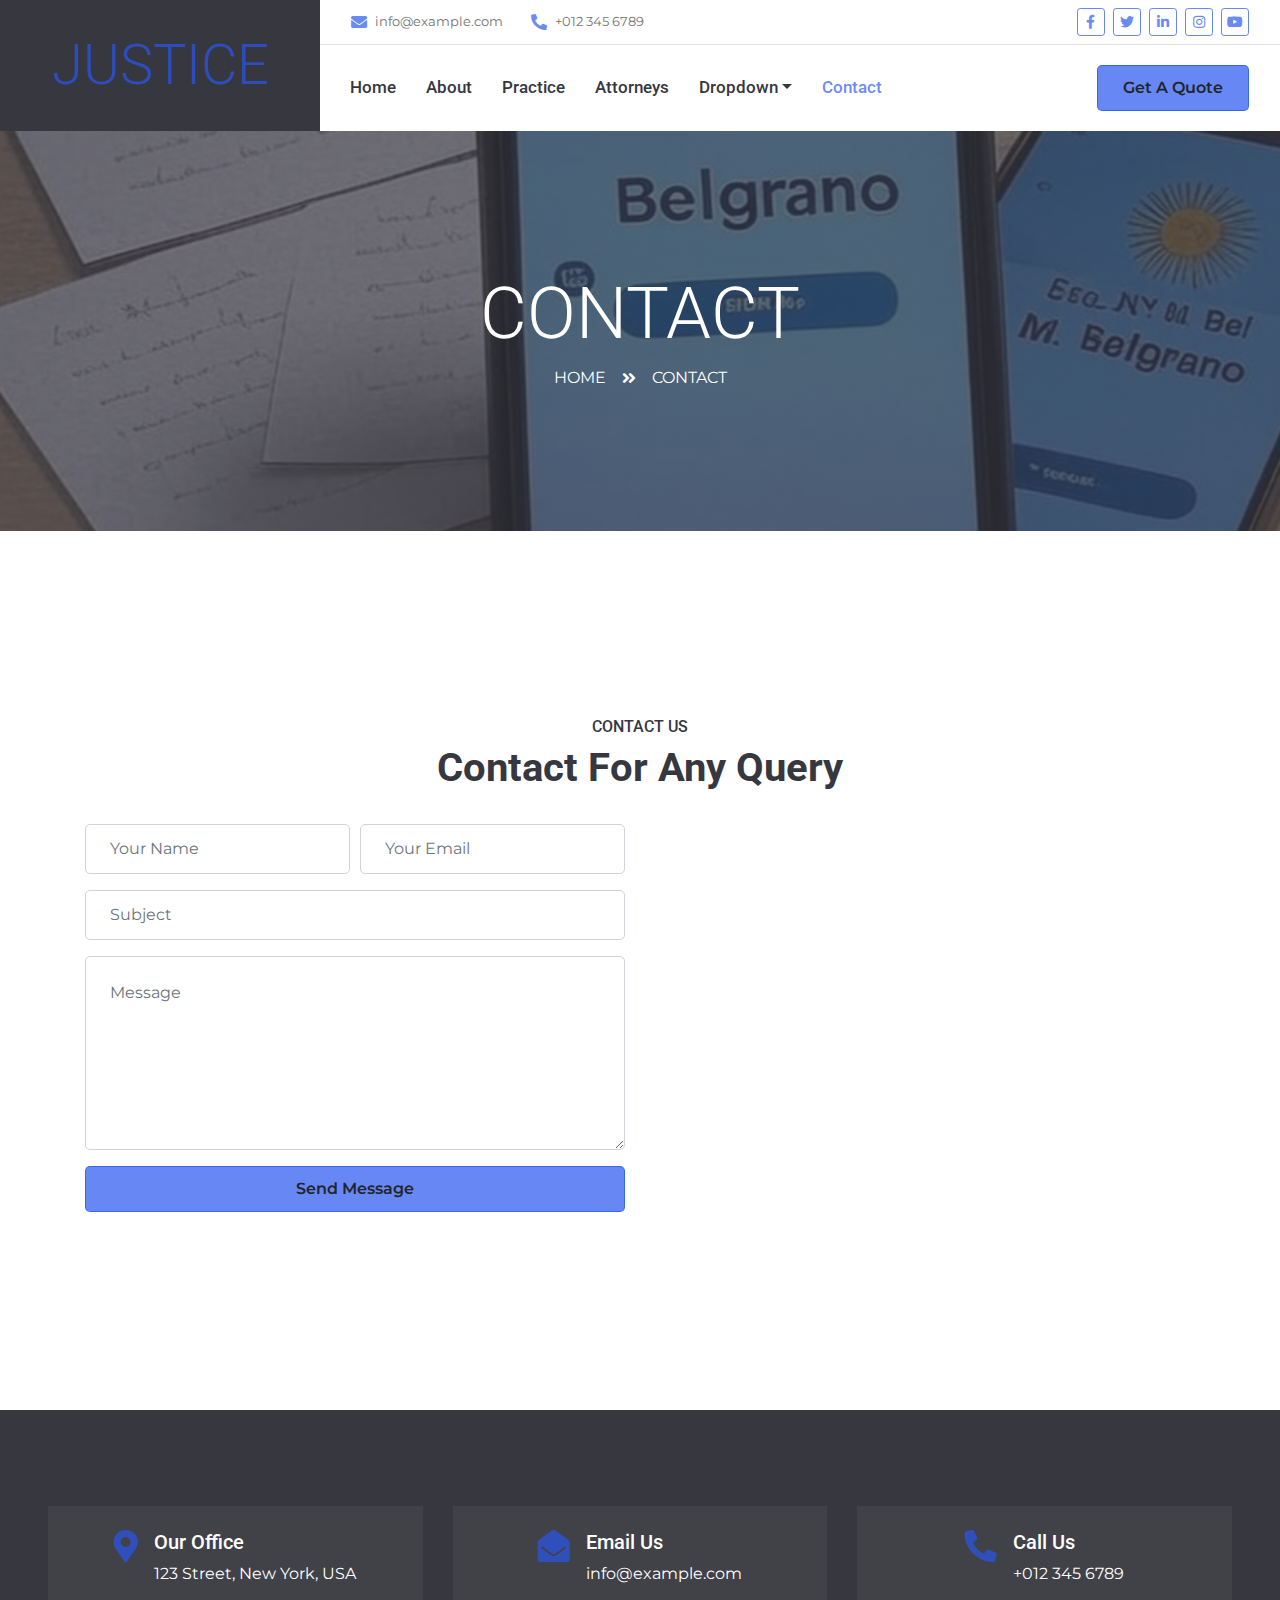
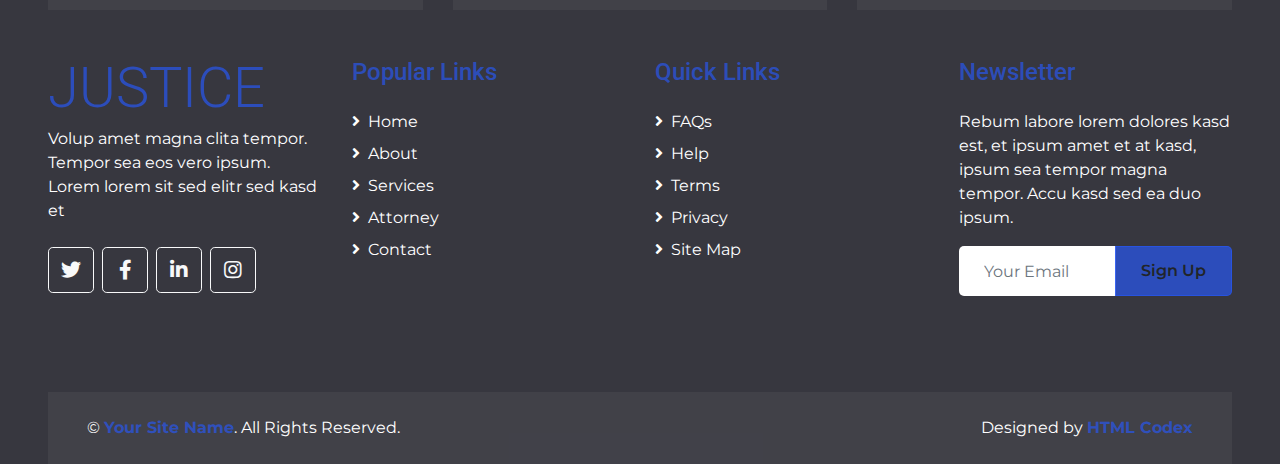
<file: contact.html>
<!DOCTYPE html>
<html lang="en">

<head>
    <meta charset="utf-8">
    <title>JUSTICE - Free Lawyer Website Template</title>
    <meta content="width=device-width, initial-scale=1.0" name="viewport">
    <meta content="Free HTML Templates" name="keywords">
    <meta content="Free HTML Templates" name="description">

    <!-- Favicon -->
    <link href="img/favicon.ico" rel="icon">

    <!-- Google Web Fonts -->
    <link rel="preconnect" href="https://fonts.gstatic.com">
    <link href="https://fonts.googleapis.com/css2?family=Montserrat:wght@400;600&family=Roboto:wght@300;500;700&display=swap" rel="stylesheet"> 

    <!-- Font Awesome -->
    <link href="https://cdnjs.cloudflare.com/ajax/libs/font-awesome/5.10.0/css/all.min.css" rel="stylesheet">

    <!-- Libraries Stylesheet -->
    <link href="lib/owlcarousel/assets/owl.carousel.min.css" rel="stylesheet">
    <link href="lib/tempusdominus/css/tempusdominus-bootstrap-4.min.css" rel="stylesheet" />

    <!-- Customized Bootstrap Stylesheet -->
    <link href="css/style.css" rel="stylesheet">
</head>

<body>
    <!-- Header Start -->
    <div class="container-fluid">
        <div class="row">
            <div class="col-lg-3 bg-secondary d-none d-lg-block">
                <a href="index.html" class="navbar-brand w-100 h-100 m-0 p-0 d-flex align-items-center justify-content-center">
                    <h1 class="m-0 display-4 text-primary text-uppercase">Justice</h1>
                </a>
            </div>
            <div class="col-lg-9">
                <div class="row bg-white border-bottom d-none d-lg-flex">
                    <div class="col-lg-7 text-left">
                        <div class="h-100 d-inline-flex align-items-center py-2 px-3">
                            <i class="fa fa-envelope text-primary mr-2"></i>
                            <small>info@example.com</small>
                        </div>
                        <div class="h-100 d-inline-flex align-items-center py-2 px-2">
                            <i class="fa fa-phone-alt text-primary mr-2"></i>
                            <small>+012 345 6789</small>
                        </div>
                    </div>
                    <div class="col-lg-5 text-right">
                        <div class="d-inline-flex align-items-center p-2">
                            <a class="btn btn-sm btn-outline-primary btn-sm-square mr-2" href="">
                                <i class="fab fa-facebook-f"></i>
                            </a>
                            <a class="btn btn-sm btn-outline-primary btn-sm-square mr-2" href="">
                                <i class="fab fa-twitter"></i>
                            </a>
                            <a class="btn btn-sm btn-outline-primary btn-sm-square mr-2" href="">
                                <i class="fab fa-linkedin-in"></i>
                            </a>
                            <a class="btn btn-sm btn-outline-primary btn-sm-square mr-2" href="">
                                <i class="fab fa-instagram"></i>
                            </a>
                            <a class="btn btn-sm btn-outline-primary btn-sm-square mr-2" href="">
                                <i class="fab fa-youtube"></i>
                            </a>
                        </div>
                    </div>
                </div>
                <nav class="navbar navbar-expand-lg bg-white navbar-light p-0">
                    <a href="index.html" class="navbar-brand d-block d-lg-none">
                        <h1 class="m-0 display-4 text-primary text-uppercase">Justice</h1>
                    </a>
                    <button type="button" class="navbar-toggler" data-toggle="collapse" data-target="#navbarCollapse">
                        <span class="navbar-toggler-icon"></span>
                    </button>
                    <div class="collapse navbar-collapse justify-content-between" id="navbarCollapse">
                        <div class="navbar-nav mr-auto py-0">
                            <a href="index.html" class="nav-item nav-link">Home</a>
                            <a href="about.html" class="nav-item nav-link">About</a>
                            <a href="service.html" class="nav-item nav-link">Practice</a>
                            <a href="team.html" class="nav-item nav-link">Attorneys</a>
                            <div class="nav-item dropdown">
                                <a href="#" class="nav-link dropdown-toggle" data-toggle="dropdown">Dropdown</a>
                                <div class="dropdown-menu rounded-0 m-0">
                                    <a href="#" class="dropdown-item">Menu Item 1</a>
                                    <a href="#" class="dropdown-item">Menu Item 2</a>
                                    <a href="#" class="dropdown-item">Menu Item 3</a>
                                </div>
                            </div>
                            <a href="contact.html" class="nav-item nav-link active">Contact</a>
                        </div>
                        <a href="" class="btn btn-primary mr-3 d-none d-lg-block">Get A Quote</a>
                    </div>
                </nav>
            </div>
        </div>
    </div>
    <!-- Header End -->


    <!-- Page Header Start -->
    <div class="container-fluid bg-page-header" style="margin-bottom: 90px;">
        <div class="container">
            <div class="d-flex flex-column align-items-center justify-content-center" style="min-height: 400px">
                <h3 class="display-3 text-white text-uppercase">Contact</h3>
                <div class="d-inline-flex text-white">
                    <p class="m-0 text-uppercase"><a class="text-white" href="">Home</a></p>
                    <i class="fa fa-angle-double-right pt-1 px-3"></i>
                    <p class="m-0 text-uppercase">Contact</p>
                </div>
            </div>
        </div>
    </div>
    <!-- Page Header End -->


    <!-- Contact Start -->
    <div class="container-fluid py-5">
        <div class="container py-5">
            <div class="text-center pb-2">
                <h6 class="text-uppercase">Contact Us</h6>
                <h1 class="mb-4">Contact For Any Query</h1>
            </div>
            <div class="row">
                <div class="col-lg-6 mb-5 mb-lg-0">
                    <div class="contact-form">
                        <div id="success"></div>
                        <form name="sentMessage" id="contactForm" novalidate="novalidate">
                            <div class="form-row">
                                <div class="col-sm-6 control-group">
                                    <input type="text" class="form-control p-4" id="name" placeholder="Your Name" required="required" data-validation-required-message="Please enter your name" />
                                    <p class="help-block text-danger"></p>
                                </div>
                                <div class="col-sm-6 control-group">
                                    <input type="email" class="form-control p-4" id="email" placeholder="Your Email" required="required" data-validation-required-message="Please enter your email" />
                                    <p class="help-block text-danger"></p>
                                </div>
                            </div>
                            <div class="control-group">
                                <input type="text" class="form-control p-4" id="subject" placeholder="Subject" required="required" data-validation-required-message="Please enter a subject" />
                                <p class="help-block text-danger"></p>
                            </div>
                            <div class="control-group">
                                <textarea class="form-control p-4" rows="6" id="message" placeholder="Message" required="required" data-validation-required-message="Please enter your message"></textarea>
                                <p class="help-block text-danger"></p>
                            </div>
                            <div>
                                <button class="btn btn-primary btn-block" type="submit" id="sendMessageButton">Send Message</button>
                            </div>
                        </form>
                    </div>
                </div>
                <div class="col-lg-6" style="min-height: 400px;">
                    <div class="position-relative h-100 rounded overflow-hidden">
                        <iframe style="width: 100%; height: 100%; object-fit: cover;"
                        src="https://www.google.com/maps/embed?pb=!1m18!1m12!1m3!1d3001156.4288297426!2d-78.01371936852176!3d42.72876761954724!2m3!1f0!2f0!3f0!3m2!1i1024!2i768!4f13.1!3m3!1m2!1s0x4ccc4bf0f123a5a9%3A0xddcfc6c1de189567!2sNew%20York%2C%20USA!5e0!3m2!1sen!2sbd!4v1603794290143!5m2!1sen!2sbd"
                        frameborder="0" style="border:0;" allowfullscreen="" aria-hidden="false" tabindex="0"></iframe>
                    </div>
                </div>
            </div>
        </div>
    </div>
    <!-- Contact End -->


    <!-- Footer Start -->
    <div class="container-fluid bg-secondary text-white pt-5 px-sm-3 px-md-5" style="margin-top: 90px;">
        <div class="row mt-5">
            <div class="col-lg-4">
                <div class="d-flex justify-content-lg-center p-4" style="background: rgba(256, 256, 256, .05);">
                    <i class="fa fa-2x fa-map-marker-alt text-primary"></i>
                    <div class="ml-3">
                        <h5 class="text-white">Our Office</h5>
                        <p class="m-0">123 Street, New York, USA</p>
                    </div>
                </div>
            </div>
            <div class="col-lg-4">
                <div class="d-flex justify-content-lg-center p-4" style="background: rgba(256, 256, 256, .05);">
                    <i class="fa fa-2x fa-envelope-open text-primary"></i>
                    <div class="ml-3">
                        <h5 class="text-white">Email Us</h5>
                        <p class="m-0">info@example.com</p>
                    </div>
                </div>
            </div>
            <div class="col-lg-4">
                <div class="d-flex justify-content-lg-center p-4" style="background: rgba(256, 256, 256, .05);">
                    <i class="fa fa-2x fa-phone-alt text-primary"></i>
                    <div class="ml-3">
                        <h5 class="text-white">Call Us</h5>
                        <p class="m-0">+012 345 6789</p>
                    </div>
                </div>
            </div>
        </div>
        <div class="row pt-5">
            <div class="col-lg-3 col-md-6 mb-5">
                <a href="index.html" class="navbar-brand">
                    <h1 class="m-0 mt-n2 display-4 text-primary text-uppercase">Justice</h1>
                </a>
                <p>Volup amet magna clita tempor. Tempor sea eos vero ipsum. Lorem lorem sit sed elitr sed kasd et</p>
                <div class="d-flex justify-content-start mt-4">
                    <a class="btn btn-lg btn-outline-light btn-lg-square mr-2" href="#"><i class="fab fa-twitter"></i></a>
                    <a class="btn btn-lg btn-outline-light btn-lg-square mr-2" href="#"><i class="fab fa-facebook-f"></i></a>
                    <a class="btn btn-lg btn-outline-light btn-lg-square mr-2" href="#"><i class="fab fa-linkedin-in"></i></a>
                    <a class="btn btn-lg btn-outline-light btn-lg-square" href="#"><i class="fab fa-instagram"></i></a>
                </div>
            </div>
            <div class="col-lg-3 col-md-6 mb-5">
                <h4 class="font-weight-semi-bold text-primary mb-4">Popular Links</h4>
                <div class="d-flex flex-column justify-content-start">
                    <a class="text-white mb-2" href="#"><i class="fa fa-angle-right mr-2"></i>Home</a>
                    <a class="text-white mb-2" href="#"><i class="fa fa-angle-right mr-2"></i>About</a>
                    <a class="text-white mb-2" href="#"><i class="fa fa-angle-right mr-2"></i>Services</a>
                    <a class="text-white mb-2" href="#"><i class="fa fa-angle-right mr-2"></i>Attorney</a>
                    <a class="text-white" href="#"><i class="fa fa-angle-right mr-2"></i>Contact</a>
                </div>
            </div>
            <div class="col-lg-3 col-md-6 mb-5">
                <h4 class="font-weight-semi-bold text-primary mb-4">Quick Links</h4>
                <div class="d-flex flex-column justify-content-start">
                    <a class="text-white mb-2" href="#"><i class="fa fa-angle-right mr-2"></i>FAQs</a>
                    <a class="text-white mb-2" href="#"><i class="fa fa-angle-right mr-2"></i>Help</a>
                    <a class="text-white mb-2" href="#"><i class="fa fa-angle-right mr-2"></i>Terms</a>
                    <a class="text-white mb-2" href="#"><i class="fa fa-angle-right mr-2"></i>Privacy</a>
                    <a class="text-white" href="#"><i class="fa fa-angle-right mr-2"></i>Site Map</a>
                </div>
            </div>
            <div class="col-lg-3 col-md-6 mb-5">
                <h4 class="font-weight-semi-bold text-primary mb-4">Newsletter</h4>
                <p>Rebum labore lorem dolores kasd est, et ipsum amet et at kasd, ipsum sea tempor magna tempor. Accu kasd sed ea duo ipsum.</p>
                <div class="w-100">
                    <div class="input-group">
                        <input type="text" class="form-control border-0" style="padding: 25px;" placeholder="Your Email">
                        <div class="input-group-append">
                            <button class="btn btn-primary px-4">Sign Up</button>
                        </div>
                    </div>
                </div>
            </div>
        </div>
        <div class="row p-4 mt-5 mx-0" style="background: rgba(256, 256, 256, .05);">
            <div class="col-md-6 text-center text-md-left mb-3 mb-md-0">
                <p class="m-0 text-white">&copy; <a class="font-weight-bold" href="#">Your Site Name</a>. All Rights Reserved.</p>
            </div>
            <div class="col-md-6 text-center text-md-right">
                <p class="m-0 text-white">Designed by <a class="font-weight-bold" href="https://htmlcodex.com">HTML Codex</a></p>
            </div>
        </div>
    </div>
    <!-- Footer End -->


    <!-- Back to Top -->
    <a href="#" class="btn btn-primary px-3 back-to-top"><i class="fa fa-angle-double-up"></i></a>


    <!-- JavaScript Libraries -->
    <script src="https://code.jquery.com/jquery-3.4.1.min.js"></script>
    <script src="https://stackpath.bootstrapcdn.com/bootstrap/4.4.1/js/bootstrap.bundle.min.js"></script>
    <script src="lib/easing/easing.min.js"></script>
    <script src="lib/waypoints/waypoints.min.js"></script>
    <script src="lib/owlcarousel/owl.carousel.min.js"></script>
    <script src="lib/tempusdominus/js/moment.min.js"></script>
    <script src="lib/tempusdominus/js/moment-timezone.min.js"></script>
    <script src="lib/tempusdominus/js/tempusdominus-bootstrap-4.min.js"></script>

    <!-- Contact Javascript File -->
    <script src="mail/jqBootstrapValidation.min.js"></script>
    <script src="mail/contact.js"></script>

    <!-- Template Javascript -->
    <script src="js/main.js"></script>
</body>

</html>
</file>
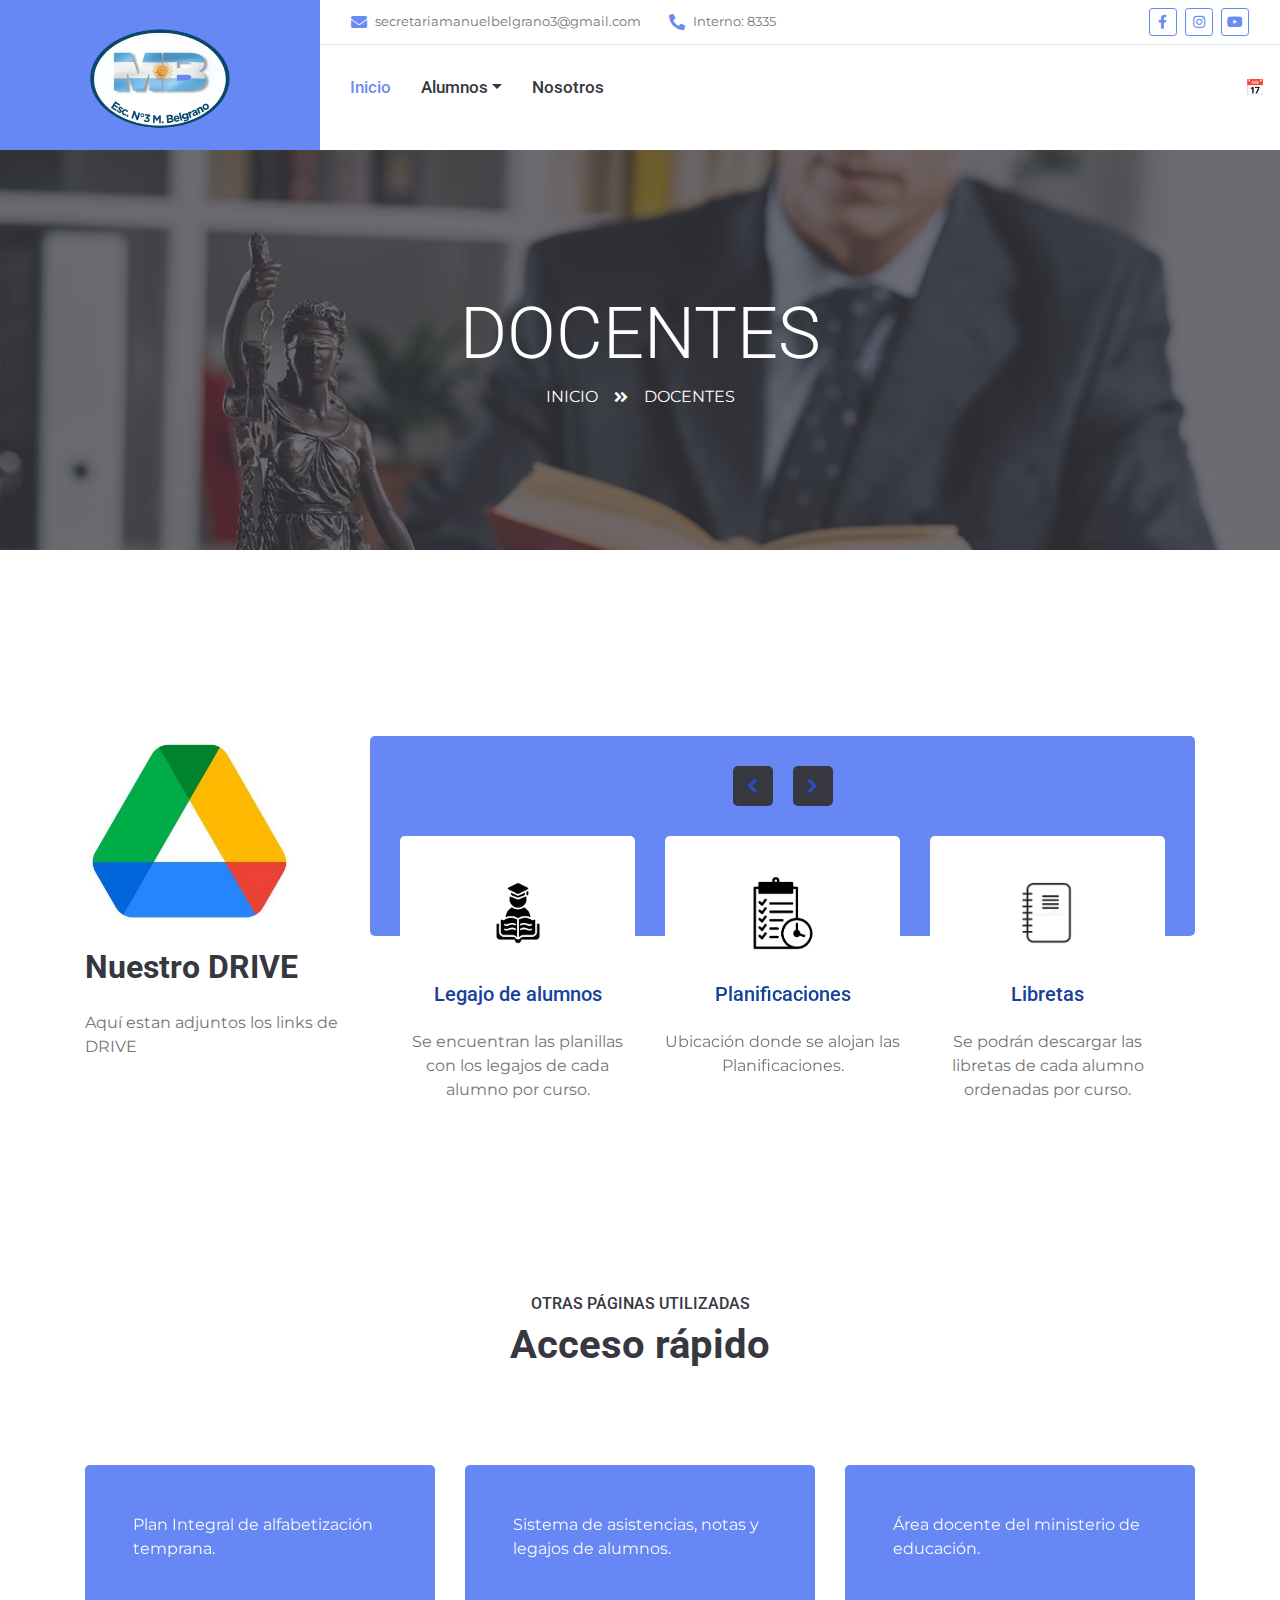
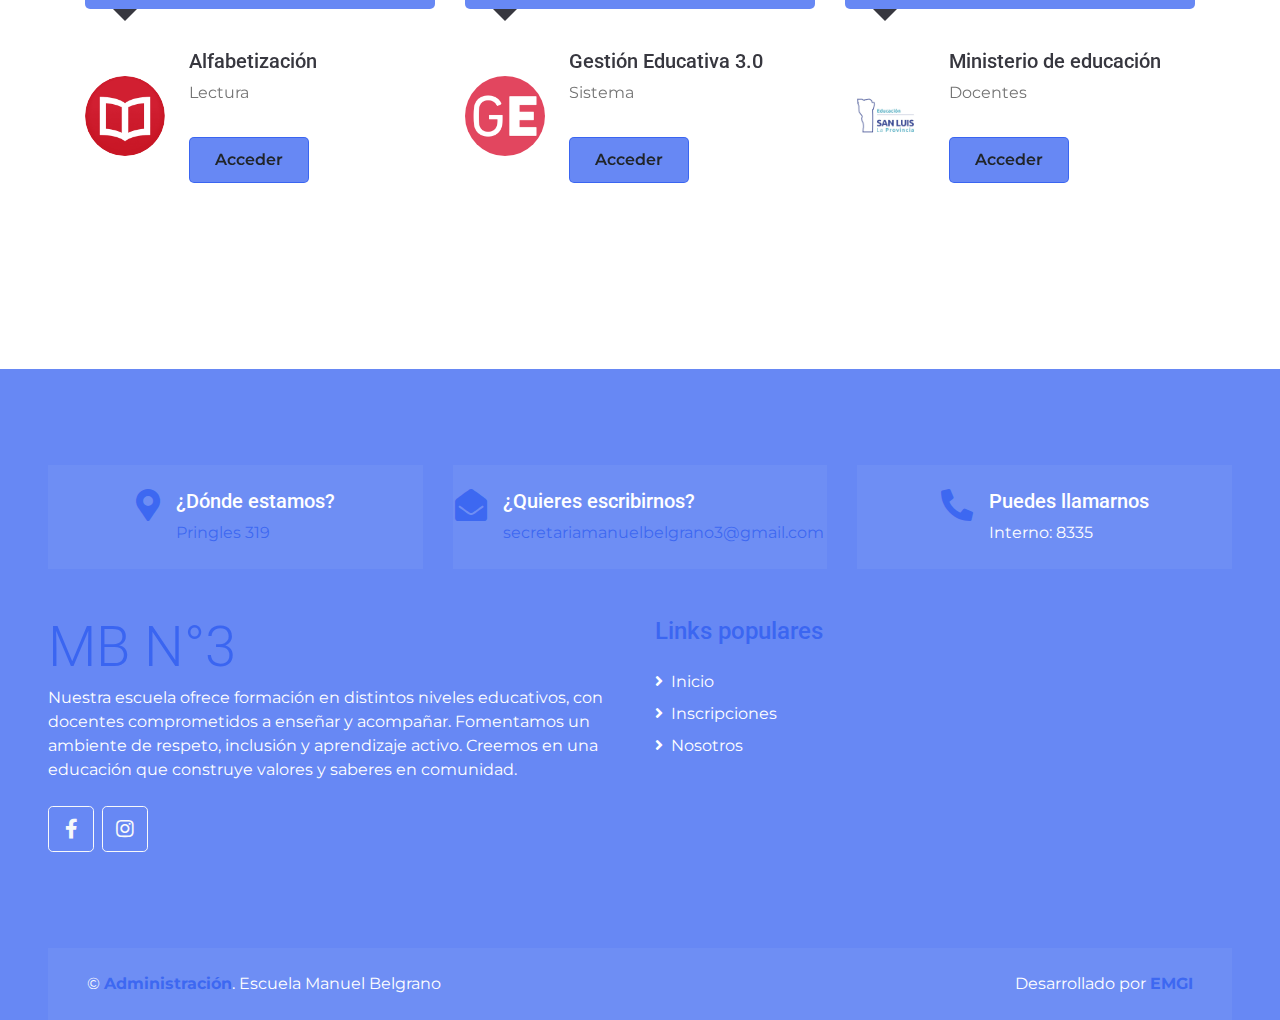
<file: docentes.html>
<!DOCTYPE html>
<html lang="en">
  <head>
    <meta charset="utf-8" />
    <title>Manuel Belgrano N°3</title>
    <meta content="width=device-width, initial-scale=1.0" name="viewport" />
    <meta content="Free HTML Templates" name="keywords" />
    <meta content="Free HTML Templates" name="description" />

    <!-- Favicon -->
    <link href="img/favicon.ico" rel="icon" />

    <!-- Google Web Fonts -->
    <link rel="preconnect" href="https://fonts.gstatic.com" />
    <link
      href="https://fonts.googleapis.com/css2?family=Montserrat:wght@400;600&family=Roboto:wght@300;500;700&display=swap"
      rel="stylesheet"
    />

    <!-- Font Awesome -->
    <link
      href="https://cdnjs.cloudflare.com/ajax/libs/font-awesome/5.10.0/css/all.min.css"
      rel="stylesheet"
    />

    <!-- Libraries Stylesheet -->
    <link href="lib/owlcarousel/assets/owl.carousel.min.css" rel="stylesheet" />
    <link
      href="lib/tempusdominus/css/tempusdominus-bootstrap-4.min.css"
      rel="stylesheet"
    />

    <!-- Customized Bootstrap Stylesheet -->
    <link href="css/style.css" rel="stylesheet" />
    <link href="css/style.min.css" rel="stylesheet" />
  </head>

  <body>
    <!-- Header Start -->
    <div class="container-fluid">
      <div class="row">
        <div class="col-lg-3 bg-secondary d-none d-lg-block">
          <a
            href="index.html"
            class="navbar-brand w-100 h-100 m-0 p-0 d-flex align-items-center justify-content-center"
          >
            <img
              src="img/logo mb.png"
              alt="logo escuela"
              width="150"
              height="100"
              class="img-fluid"
            />
          </a>
        </div>
        <div class="col-lg-9">
          <div class="row bg-white border-bottom d-none d-lg-flex">
            <div class="col-lg-7 text-left">
              <div class="h-100 d-inline-flex align-items-center py-2 px-3">
                <i class="fa fa-envelope text-primary mr-2"></i>
                <small>
secretariamanuelbelgrano3@gmail.com</small>
              </div>
              <div class="h-100 d-inline-flex align-items-center py-2 px-2">
                <i class="fa fa-phone-alt text-primary mr-2"></i>
                <small>Interno: 8335</small>
              </div>
            </div>
            <div class="col-lg-5 text-right">
              <div class="d-inline-flex align-items-center p-2">
                <a
                  class="btn btn-sm btn-outline-primary btn-sm-square mr-2"
                  href="https://www.facebook.com/profile.php?id=100090941122310&locale=es_LA"
                >
                  <i class="fab fa-facebook-f"></i>
                </a>
                <a
                  class="btn btn-sm btn-outline-primary btn-sm-square mr-2"
                  href="https://www.instagram.com/escuelamanuelbelgrano3/"
                >
                  <i class="fab fa-instagram"></i>
                </a>
                <a
                  class="btn btn-sm btn-outline-primary btn-sm-square mr-2"
                  href="https://youtube.com/playlist?list=PLCf5cp5gaTRww06heNYR6pbuyDZZyKVoY&si=qBsykSUxhcNvY8Ec"
                >
                  <i class="fab fa-youtube"></i>
                </a>
              </div>
            </div>
          </div>
          <nav class="navbar navbar-expand-lg bg-white navbar-light p-0">
            <a href="index.html" class="navbar-brand d-block d-lg-none">
              <h1 class="m-0 display-4 text-primary text-uppercase">MB</h1>
            </a>
            <button
              type="button"
              class="navbar-toggler"
              data-toggle="collapse"
              data-target="#navbarCollapse"
            >
              <span class="navbar-toggler-icon"></span>
            </button>
            <div
              class="collapse navbar-collapse justify-content-between"
              id="navbarCollapse"
            >
              <div class="navbar-nav mr-auto py-0">
                <a href="index.html" class="nav-item nav-link active">Inicio</a>
                
                <!--<a href="service.html" class="nav-item nav-link">otros</a>
                <a href="team.html" class="nav-item nav-link">otros</a>-->
                <div class="nav-item dropdown">
                  <a
                    href="#"
                    class="nav-link dropdown-toggle"
                    data-toggle="dropdown"
                    >Alumnos</a
                  >
                  <div class="dropdown-menu rounded-0 m-0">
                    <a href="inscripciones.html" class="dropdown-item"
                      >Inscripciones</a
                    >
                    <a href="egresados.html" class="dropdown-item">Egresados</a>
                    <a href="problems.html" class="dropdown-item"
                      >Taller de Lectura</a
                    >
                  </div>
                </div>
                <a href="nosotros.html" class="nav-item nav-link">Nosotros</a>
              </div>
              <div class="fecha-container">
                <span id="fecha"> </span>📅 <span id="clima"></span>
              </div>
            </div>
          </nav>
        </div>
      </div>
    </div>
    <!-- Header End -->


    <!-- Page Header Start -->
    <div class="container-fluid bg-page-header" style="margin-bottom: 90px;">
        <div class="container">
            <div class="d-flex flex-column align-items-center justify-content-center" style="min-height: 400px">
                <h3 class="display-3 text-white text-uppercase">Docentes</h3>
                <div class="d-inline-flex text-white">
                    <p class="m-0 text-uppercase"><a class="text-white" href="">Inicio</a></p>
                    <i class="fa fa-angle-double-right pt-1 px-3"></i>
                    <p class="m-0 text-uppercase">Docentes</p>
                </div>
            </div>
        </div>
    </div>
    <!-- Page Header End -->


    <!-- Services Start -->
    <div class="container-fluid py-5">
        <div class="container py-5">
            <div class="row">
                <div class="col-lg-3">
                    <img src="img/drivelogo.jpg" alt="drivelogo" class="img-fluid mb-4" style="max-width: 80%; height: auto; object-fit: cover;">
                    <h2 class="mb-4">Nuestro DRIVE</h2>
                    <p>Aquí estan adjuntos los links de DRIVE</p>
                </div>
                <div class="col-lg-9 pt-5 pt-lg-0">
                    <div class="bg-primary rounded" style="height: 200px;"></div>
                    <div class="owl-carousel service-carousel position-relative" style="margin-top: -100px; padding: 0 30px;">
                        <div class="d-flex flex-column align-items-center text-center bg-white rounded pt-4">
                            <div class="icon-box bg-secondary text-primary mt-2 mb-4">
                                <img src="img/logoalumnos.jpg" alt="logo aluumnos">
                            </div>
                            <a href="https://drive.google.com/drive/folders/1k1SD_b4NY9X96iMjyHCXNulCahY_hKOf?usp=sharing"><h5 class="mb-4 px-4" style="color: rgb(24, 65, 153);">Legajo de alumnos</h5></a>
                            <p class="m-0">Se encuentran las planillas con los legajos de cada alumno por curso.</p>
                        </div>
                        <div class="d-flex flex-column align-items-center text-center bg-white rounded pt-4">
                            <div class="icon-box bg-secondary text-primary mt-2 mb-4">
                                <img src="img/planificacionlogo.jpg" alt="planificaionlogo">
                            </div>
                            <a href="https://drive.google.com/drive/folders/1I6rtGXMyc98-xZvo2ou8MJ-7l65P-C2Y?usp=drive_link"><h5 class="mb-4 px-4" style="color: rgb(24, 65, 153);">Planificaciones</h5></a>
                            <p class="m-0">Ubicación donde se alojan las Planificaciones.</p>
                        </div>
                        <div class="d-flex flex-column align-items-center text-center bg-white rounded pt-4">
                            <div class="icon-box bg-secondary text-primary mt-2 mb-4">
                                <img src="img/libretaslogo.jpg" alt="libretaslogo">
                            </div>
                            <a href="https://drive.google.com/drive/folders/11OvQzh2JtMfpFFOlVlb-UZm8AeTL0ptK?usp=sharing"><h5 class="mb-4 px-4" style="color: rgb(24, 65, 153);">Libretas</h5></a>
                            <p class="m-0">Se podrán descargar las libretas de cada alumno ordenadas por curso.</p>
                        </div>
                        <div class="d-flex flex-column align-items-center text-center bg-white rounded pt-4">
                            <div class="icon-box bg-secondary text-primary mt-2 mb-4">
                                <img src="img/conceptodocente.png" alt="conceptosdocentes">
                            </div>
                            <a href="https://drive.google.com/drive/folders/1hBsse1S4YjFzNzax09KL4SZUIgjg7mVf?usp=sharing"><h5 class="mb-4 px-4" style="color: rgb(24, 65, 153);">Conceptos docentes</h5></a>
                            <p class="m-0">Todos los conceptos de cada docente.</p>
                        </div>
                    </div>
                </div>
            </div>
        </div>
    </div>
    <!-- Services End -->

    <!-- Links de otras paginas Start -->
    <div class="container-fluid py-5">
        <div class="container py-5">
            <div class="text-center pb-5">
                <h6 class="text-uppercase">Otras páginas utilizadas</h6>
                <h1 class="mb-5">Acceso rápido</h1>
            </div>
            <div class="owl-carousel testimonial-carousel">
                <div class="testimonial-item">
                    <div class="testimonial-text position-relative bg-secondary text-light rounded p-5 mb-4">
                        Sistema de asistencias, notas y legajos de alumnos. 
                    </div>
                    <div class="d-flex align-items-center pt-3">
                        <img class="img-fluid rounded-circle" src="img/gestionedulogo.png" style="width: 80px; height: 80px;" alt="">
                        <div class="pl-4">
                            <h5>Gestión Educativa 3.0</h5>
                            <p class="m-0">Sistema</p>
                            <br> <a href="https://escuelas3punto0.sanluis.edu.ar/#/pages/login" target="_blank" class="btn btn-primary mt-2">Acceder</a>
                        </div>
                    </div>
                </div>
                <div class="testimonial-item">
                    <div class="testimonial-text position-relative bg-secondary text-light rounded p-5 mb-4">
                      Área docente del ministerio de educación.
                    </div>
                    <div class="d-flex align-items-center pt-3">
                        <img class="img-fluid rounded-circle" src="img/ministerio de educacion docentes.jpg" style="width: 80px; height: 80px;" alt="">
                        <div class="pl-4">
                            <h5>Ministerio de educación</h5>
                            <p class="m-0">Docentes</p>
                            <br> <a href="https://sanluis.gov.ar/educacion/docentes/" target="_blank" class="btn btn-primary mt-2">Acceder</a>
                        </div>
                    </div>
                </div>
                <div class="testimonial-item">
                    <div class="testimonial-text position-relative bg-secondary text-light rounded p-5 mb-4">
                        Plan Integral de alfabetización temprana.
                    </div>
                    <div class="d-flex align-items-center pt-3">
                        <img class="img-fluid rounded-circle" src="img/alfabetizacionlogo.png" style="width: 80px; height: 80px;" alt="">
                        <div class="pl-4">
                            <h5>Alfabetización</h5>
                            <p class="m-0">Lectura</p>
                            <br> <a href="https://leamos.ulp.edu.ar" target="_blank" class="btn btn-primary mt-2">Acceder</a>
                        </div>
                    </div>
                </div>
                <!--<div class="testimonial-item">
                    <div class="testimonial-text position-relative bg-secondary text-light rounded p-5 mb-4">
                        Sed ea amet kasd elitr stet nonumy, stet rebum et ipsum est duo elitr clita lorem
                    </div>
                    <div class="d-flex align-items-center pt-3">
                        <img class="img-fluid rounded-circle" src="img/testimonial-4.jpg" style="width: 80px; height: 80px;" alt="">
                        <div class="pl-4">
                            <h5>Client Name</h5>
                            <p class="m-0">Profession</p>
                            <br> <a href="https://escuelas3punto0.sanluis.edu.ar/#/pages/login" target="_blank" class="btn btn-primary mt-2">Acceder</a>
                        </div>
                    </div>
                </div>-->
            </div>
        </div>
    </div>
    <!-- link de otras paginas  End -->


    <!-- Footer Start -->
    <div
      class="container-fluid bg-secondary text-white pt-5 px-sm-3 px-md-5"
      style="margin-top: 90px"
    >
      <div class="row mt-5">
        <div class="col-lg-4">
          <div
            class="d-flex justify-content-lg-center p-4"
            style="background: rgba(256, 256, 256, 0.05)"
          >
            <i class="fa fa-2x fa-map-marker-alt text-primary"></i>
            <a
              href="https://maps.google.com/?q=Pringles+319"
              target="_blank"
              style="text-decoration: none"
            >
              <div class="ml-3">
                <h5 class="text-white">¿Dónde estamos?</h5>
                <p class="m-0">Pringles 319</p>
              </div>
            </a>
          </div>
        </div>
        <div class="col-lg-4">
          <div
            class="d-flex justify-content-lg-center p-4"
            style="background: rgba(256, 256, 256, 0.05)"
          >
            <i class="fa fa-2x fa-envelope-open text-primary"></i>
            <a
              href="mailto:escuela@manuelbelgrano.edu.ar?subject=Consulta%20desde%20la%20web&body=Hola%2C%20quisiera%20saber%20m%C3%A1s%20sobre..."
              style="text-decoration: none"
            >
              <div class="ml-3">
                <h5 class="text-white">
¿Quieres escribirnos?</h5>
                <p class="m-0">
secretariamanuelbelgrano3@gmail.com</p>
              </div>
            </a>
          </div>
        </div>
        <div class="col-lg-4">
          <div
            class="d-flex justify-content-lg-center p-4"
            style="background: rgba(256, 256, 256, 0.05)"
          >
            <i class="fa fa-2x fa-phone-alt text-primary"></i>
            <div class="ml-3">
              <h5 class="text-white">Puedes llamarnos</h5>
              <p class="m-0">Interno: 8335</p>
            </div>
          </div>
        </div>
      </div>
      <div class="row pt-5">
        <div class="col-lg-6 mb-5">
          <a href="index.html" class="navbar-brand">
            <h1 class="m-0 mt-n2 display-4 text-primary text-uppercase">
              MB N°3
            </h1>
          </a>
          <p>
            Nuestra escuela ofrece formación en distintos niveles educativos,
            con docentes comprometidos a enseñar y acompañar. Fomentamos un
            ambiente de respeto, inclusión y aprendizaje activo. Creemos en una
            educación que construye valores y saberes en comunidad.
          </p>
          <div class="d-flex justify-content-start mt-4">
            <a
              class="btn btn-lg btn-outline-light btn-lg-square mr-2"
              href="https://www.facebook.com/profile.php?id=100090941122310&locale=es_LA"
              ><i class="fab fa-facebook-f"></i
            ></a>
            <a
              class="btn btn-lg btn-outline-light btn-lg-square"
              href="https://www.instagram.com/escuelamanuelbelgrano3/"
              ><i class="fab fa-instagram"></i
            ></a>
          </div>
        </div>
        <div class="col-lg-6 mb-5">
          <h4 class="font-weight-semi-bold text-primary mb-4">
            Links populares
          </h4>
          <div class="d-flex flex-column justify-content-start">
            <a class="text-white mb-2" href="index.html"
              ><i class="fa fa-angle-right mr-2"></i>Inicio</a
            >
            <a class="text-white mb-2" href="inscripciones.html"
          ><i class="fa fa-angle-right mr-2"></i>Inscripciones</a
        >
        <!--
        <a class="text-white mb-2" href="#"
          ><i class="fa fa-angle-right mr-2"></i>Egresados</a
        >-->
            <a class="text-white" href="nosotros.html"
              ><i class="fa fa-angle-right mr-2"></i>Nosotros</a
            >
          </div>
        </div>
      </div>
      <div
        class="row p-4 mt-5 mx-0"
        style="background: rgba(256, 256, 256, 0.05)"
      >
        <div class="col-md-6 text-center text-md-left mb-3 mb-md-0">
          <p class="m-0 text-white">
            &copy; <a class="font-weight-bold" href="nosotros.html">Administración</a>.
            Escuela Manuel Belgrano
          </p>
        </div>
        <div class="col-md-6 text-center text-md-right">
          <p class="m-0 text-white">
            Desarrollado por
            <a class="font-weight-bold" href="problems.html">EMGI</a>
          </p>
        </div>
      </div>
    </div>
    <!-- Footer End -->

    <!-- Back to Top -->
    <a href="#" class="btn btn-primary px-3 back-to-top"
      ><i class="fa fa-angle-double-up"></i
    ></a>

    <script src="https://code.jquery.com/jquery-3.4.1.min.js"></script>
    <script src="https://stackpath.bootstrapcdn.com/bootstrap/4.4.1/js/bootstrap.bundle.min.js"></script>
    <script src="lib/easing/easing.min.js"></script>
    <script src="lib/waypoints/waypoints.min.js"></script>
    <script src="lib/owlcarousel/owl.carousel.min.js"></script>
    <script src="lib/tempusdominus/js/moment.min.js"></script>
    <script src="lib/tempusdominus/js/moment-timezone.min.js"></script>
    <script src="lib/tempusdominus/js/tempusdominus-bootstrap-4.min.js"></script>

    <!-- Facebook SDK -->
    <div id="fb-root"></div>
    <script
      async
      defer
      crossorigin="anonymous"
      src="https://connect.facebook.net/es_ES/sdk.js#xfbml=1&version=v22.0"
    ></script>

    <!-- Otros scripts -->
    <script src="mail/jqBootstrapValidation.min.js"></script>
    <script src="mail/contact.js"></script>
    <script src="js/main.js"></script>
  </body>
</html>
</file>
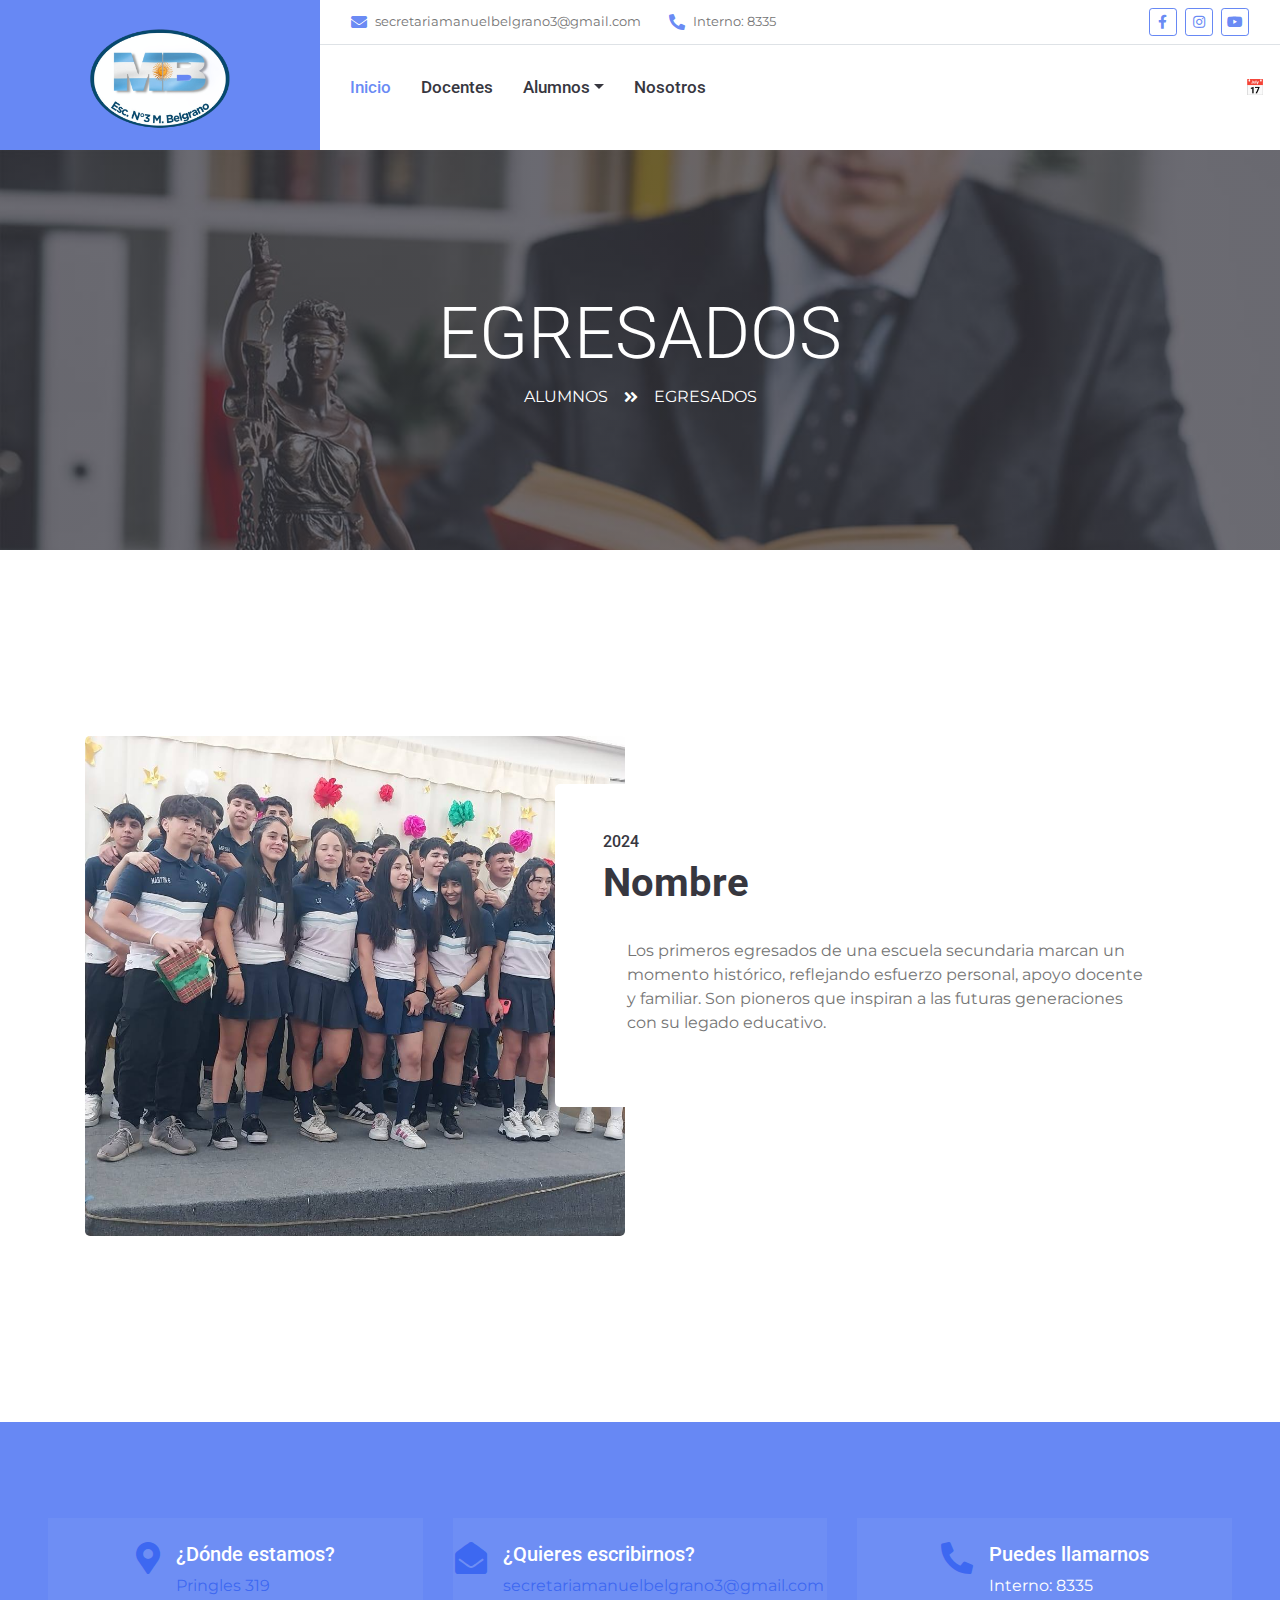
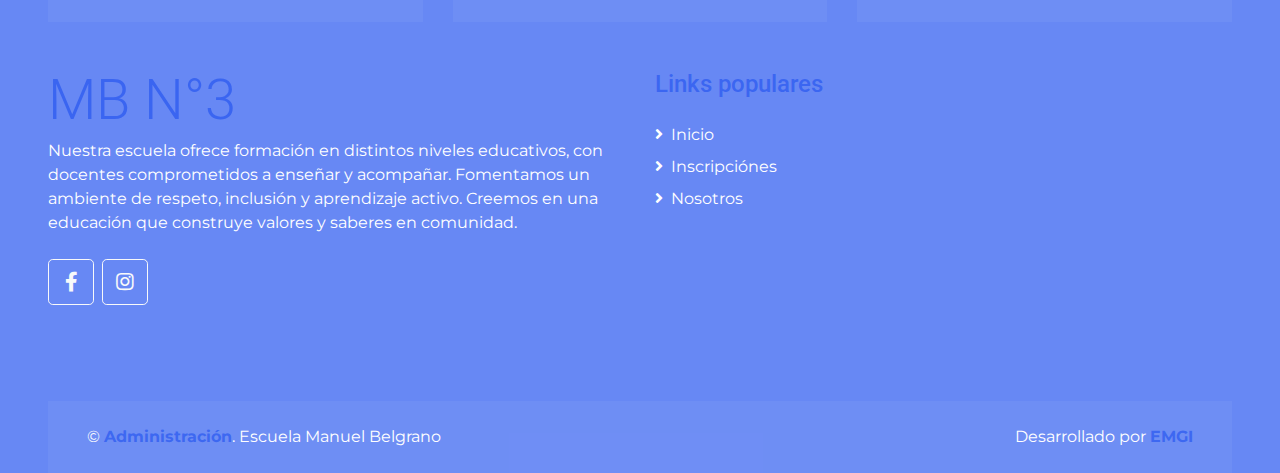
<file: egresados.html>
<!DOCTYPE html>
<html lang="en">
  <head>
    <meta charset="utf-8" />
    <title>Contacto - Escuela Manuel Belgrano N°3</title>
    <meta content="width=device-width, initial-scale=1.0" name="viewport" />
    <meta content="Free HTML Templates" name="keywords" />
    <meta content="Free HTML Templates" name="description" />

    <!-- Favicon -->
    <link href="img/favicon.ico" rel="icon" />

    <!-- Google Web Fonts -->
    <link rel="preconnect" href="https://fonts.gstatic.com" />
    <link
      href="https://fonts.googleapis.com/css2?family=Montserrat:wght@400;600&family=Roboto:wght@300;500;700&display=swap"
      rel="stylesheet"
    />

    <!-- Font Awesome -->
    <link
      href="https://cdnjs.cloudflare.com/ajax/libs/font-awesome/5.10.0/css/all.min.css"
      rel="stylesheet"
    />

    <!-- Libraries Stylesheet -->
    <link href="lib/owlcarousel/assets/owl.carousel.min.css" rel="stylesheet" />
    <link
      href="lib/tempusdominus/css/tempusdominus-bootstrap-4.min.css"
      rel="stylesheet"
    />

    <!-- Customized Bootstrap Stylesheet -->
    <link href="css/style.css" rel="stylesheet" />
    <link href="css/style.min.css" rel="stylesheet" />
  </head>

  <body>
    <!-- Header Start -->
    <div class="container-fluid">
      <div class="row">
        <div class="col-lg-3 bg-secondary d-none d-lg-block">
          <a
            href="index.html"
            class="navbar-brand w-100 h-100 m-0 p-0 d-flex align-items-center justify-content-center"
          >
            <img
              src="img/logo mb.png"
              alt="logo escuela"
              width="150"
              height="100"
              class="img-fluid"
            />
          </a>
        </div>
        <div class="col-lg-9">
          <div class="row bg-white border-bottom d-none d-lg-flex">
            <div class="col-lg-7 text-left">
              <div class="h-100 d-inline-flex align-items-center py-2 px-3">
                <i class="fa fa-envelope text-primary mr-2"></i>
                <small>
secretariamanuelbelgrano3@gmail.com</small>
              </div>
              <div class="h-100 d-inline-flex align-items-center py-2 px-2">
                <i class="fa fa-phone-alt text-primary mr-2"></i>
                <small>Interno: 8335</small>
              </div>
            </div>
            <div class="col-lg-5 text-right">
              <div class="d-inline-flex align-items-center p-2">
                <a
                  class="btn btn-sm btn-outline-primary btn-sm-square mr-2"
                  href="https://www.facebook.com/profile.php?id=100090941122310&locale=es_LA"
                >
                  <i class="fab fa-facebook-f"></i>
                </a>
                <a
                  class="btn btn-sm btn-outline-primary btn-sm-square mr-2"
                  href="https://www.instagram.com/escuelamanuelbelgrano3/"
                >
                  <i class="fab fa-instagram"></i>
                </a>
                <a
                  class="btn btn-sm btn-outline-primary btn-sm-square mr-2"
                  href="https://youtube.com/playlist?list=PLCf5cp5gaTRww06heNYR6pbuyDZZyKVoY&si=qBsykSUxhcNvY8Ec"
                >
                  <i class="fab fa-youtube"></i>
                </a>
              </div>
            </div>
          </div>
          <nav class="navbar navbar-expand-lg bg-white navbar-light p-0">
            <a href="index.html" class="navbar-brand d-block d-lg-none">
              <h1 class="m-0 display-4 text-primary text-uppercase">MB</h1>
            </a>
            <button
              type="button"
              class="navbar-toggler"
              data-toggle="collapse"
              data-target="#navbarCollapse"
            >
              <span class="navbar-toggler-icon"></span>
            </button>
            <div
              class="collapse navbar-collapse justify-content-between"
              id="navbarCollapse"
            >
              <div class="navbar-nav mr-auto py-0">
                <a href="index.html" class="nav-item nav-link active">Inicio</a>
                <a onclick="abrirModal()" class="nav-item nav-link">Docentes</a>

                <!--<a href="service.html" class="nav-item nav-link">otros</a>
                <a href="team.html" class="nav-item nav-link">otros</a>-->
                <div class="nav-item dropdown">
                  <a
                    href="#"
                    class="nav-link dropdown-toggle"
                    data-toggle="dropdown"
                    >Alumnos</a
                  >
                  <div class="dropdown-menu rounded-0 m-0">
                    <a href="inscripciones.html" class="dropdown-item"
                      >Inscripciones</a
                    >
                    <a href="egresados.html" class="dropdown-item">Egresados</a>
                    <a href="problems.html" class="dropdown-item"
                      >Taller de Lectura</a
                    >
                  </div>
                </div>
                <a href="nosotros.html" class="nav-item nav-link">Nosotros</a>
              </div>
              <div class="fecha-container">
                <span id="fecha"> </span>📅 <span id="clima"></span>
              </div>
            </div>
          </nav>
        </div>
      </div>
    </div>
    <!-- Header End -->

    <!-- Page Header Start -->
    <div class="container-fluid bg-page-header" style="margin-bottom: 90px">
      <div class="container">
        <div
          class="d-flex flex-column align-items-center justify-content-center"
          style="min-height: 400px"
        >
          <h3 class="display-3 text-white text-uppercase">EGRESADOS</h3>
          <div class="d-inline-flex text-white">
            <p class="m-0 text-uppercase">
              <a class="text-white" href="">Alumnos</a>
            </p>
            <i class="fa fa-angle-double-right pt-1 px-3"></i>
            <p class="m-0 text-uppercase">Egresados</p>
          </div>
        </div>
      </div>
    </div>
    <!-- Page Header End -->

    <!-- Alumnos-->
    <!--<div class="container-fluid py-5">
      <div class="container py-5">
        <div class="text-center pb-2">
          <h6 class="text-uppercase">Our Attorneys</h6>
          <h1 class="mb-4">Meet Our Attorneys</h1>
        </div>
        <div class="row">
          <div class="col-12">
            <div class="bg-primary rounded" style="height: 200px"></div>
            <div
              class="owl-carousel team-carousel position-relative"
              style="margin-top: -97px; padding: 0 30px"
            >
              <div
                class="team-item text-center bg-white rounded overflow-hidden pt-4"
              >
                <h5 class="mb-2 px-4">Attorney Name</h5>
                <p class="mb-3 px-4">Practice Area</p>
                <div class="team-img position-relative">
                  <img class="img-fluid" src="img/team-1.jpg" alt="" />
                  <div class="team-social">
                    <a class="btn btn-outline-light btn-square mx-1" href="#"
                      ><i class="fab fa-twitter"></i
                    ></a>
                    <a class="btn btn-outline-light btn-square mx-1" href="#"
                      ><i class="fab fa-facebook-f"></i
                    ></a>
                    <a class="btn btn-outline-light btn-square mx-1" href="#"
                      ><i class="fab fa-linkedin-in"></i
                    ></a>
                  </div>
                </div>
              </div>
              <div
                class="team-item text-center bg-white rounded overflow-hidden pt-4"
              >
                <h5 class="mb-2 px-4">Attorney Name</h5>
                <p class="mb-3 px-4">Practice Area</p>
                <div class="team-img position-relative">
                  <img class="img-fluid" src="img/team-2.jpg" alt="" />
                  <div class="team-social">
                    <a class="btn btn-outline-light btn-square mx-1" href="#"
                      ><i class="fab fa-twitter"></i
                    ></a>
                    <a class="btn btn-outline-light btn-square mx-1" href="#"
                      ><i class="fab fa-facebook-f"></i
                    ></a>
                    <a class="btn btn-outline-light btn-square mx-1" href="#"
                      ><i class="fab fa-linkedin-in"></i
                    ></a>
                  </div>
                </div>
              </div>
              <div
                class="team-item text-center bg-white rounded overflow-hidden pt-4"
              >
                <h5 class="mb-2 px-4">Attorney Name</h5>
                <p class="mb-3 px-4">Practice Area</p>
                <div class="team-img position-relative">
                  <img class="img-fluid" src="img/team-3.jpg" alt="" />
                  <div class="team-social">
                    <a class="btn btn-outline-light btn-square mx-1" href="#"
                      ><i class="fab fa-twitter"></i
                    ></a>
                    <a class="btn btn-outline-light btn-square mx-1" href="#"
                      ><i class="fab fa-facebook-f"></i
                    ></a>
                    <a class="btn btn-outline-light btn-square mx-1" href="#"
                      ><i class="fab fa-linkedin-in"></i
                    ></a>
                  </div>
                </div>
              </div>
              <div
                class="team-item text-center bg-white rounded overflow-hidden pt-4"
              >
                <h5 class="mb-2 px-4">Attorney Name</h5>
                <p class="mb-3 px-4">Practice Area</p>
                <div class="team-img position-relative">
                  <img class="img-fluid" src="img/team-4.jpg" alt="" />
                  <div class="team-social">
                    <a class="btn btn-outline-light btn-square mx-1" href="#"
                      ><i class="fab fa-twitter"></i
                    ></a>
                    <a class="btn btn-outline-light btn-square mx-1" href="#"
                      ><i class="fab fa-facebook-f"></i
                    ></a>
                    <a class="btn btn-outline-light btn-square mx-1" href="#"
                      ><i class="fab fa-linkedin-in"></i
                    ></a>
                  </div>
                </div>
              </div>
              <div
                class="team-item text-center bg-white rounded overflow-hidden pt-4"
              >
                <h5 class="mb-2 px-4">Attorney Name</h5>
                <p class="mb-3 px-4">Practice Area</p>
                <div class="team-img position-relative">
                  <img class="img-fluid" src="img/team-5.jpg" alt="" />
                  <div class="team-social">
                    <a class="btn btn-outline-light btn-square mx-1" href="#"
                      ><i class="fab fa-twitter"></i
                    ></a>
                    <a class="btn btn-outline-light btn-square mx-1" href="#"
                      ><i class="fab fa-facebook-f"></i
                    ></a>
                    <a class="btn btn-outline-light btn-square mx-1" href="#"
                      ><i class="fab fa-linkedin-in"></i
                    ></a>
                  </div>
                </div>
              </div>
            </div>
          </div>
        </div>
      </div>
    </div>-->
    <!-- Team End -->

    <!-- Features Start -->
    <div class="container-fluid py-5">
      <div class="container py-5">
        <div class="row">
          <div class="col-lg-6" style="min-height: 500px">
            <div class="position-relative h-100 rounded overflow-hidden">
              <img
                class="position-absolute w-100 h-100"
                src="img/egresados.jpeg"
                style="object-fit: cover"
              />
            </div>
          </div>
          <div class="col-lg-6 pt-5 pb-lg-5">
            <div class="feature-text bg-white rounded p-lg-5">
              <h6 class="text-uppercase">2024</h6>
              <h1 class="mb-4">Nombre</h1>
              <div class="d-flex mb-4">
                <div class="ml-4">
                  <h5></h5>
                  <p class="m-0">
                    Los primeros egresados de una escuela secundaria marcan un
                    momento histórico, reflejando esfuerzo personal, apoyo
                    docente y familiar. Son pioneros que inspiran a las futuras
                    generaciones con su legado educativo.
                  </p>
                </div>
              </div>
            </div>
          </div>
        </div>
      </div>
    </div>
    <!-- Features End -->

    <!-- Footer Start -->
    <div
      class="container-fluid bg-secondary text-white pt-5 px-sm-3 px-md-5"
      style="margin-top: 90px"
    >
      <div class="row mt-5">
        <div class="col-lg-4">
          <div
            class="d-flex justify-content-lg-center p-4"
            style="background: rgba(256, 256, 256, 0.05)"
          >
            <i class="fa fa-2x fa-map-marker-alt text-primary"></i>
            <a
              href="https://maps.google.com/?q=Pringles+319"
              target="_blank"
              style="text-decoration: none"
            >
              <div class="ml-3">
                <h5 class="text-white">¿Dónde estamos?</h5>
                <p class="m-0">Pringles 319</p>
              </div>
            </a>
          </div>
        </div>
        <div class="col-lg-4">
          <div
            class="d-flex justify-content-lg-center p-4"
            style="background: rgba(256, 256, 256, 0.05)"
          >
            <i class="fa fa-2x fa-envelope-open text-primary"></i>
            <a
              href="mailto:escuela@manuelbelgrano.edu.ar?subject=Consulta%20desde%20la%20web&body=Hola%2C%20quisiera%20saber%20m%C3%A1s%20sobre..."
              style="text-decoration: none"
            >
              <div class="ml-3">
                <h5 class="text-white">
¿Quieres escribirnos?</h5>
                <p class="m-0">
secretariamanuelbelgrano3@gmail.com</p>
              </div>
            </a>
          </div>
        </div>
        <div class="col-lg-4">
          <div
            class="d-flex justify-content-lg-center p-4"
            style="background: rgba(256, 256, 256, 0.05)"
          >
            <i class="fa fa-2x fa-phone-alt text-primary"></i>
            <div class="ml-3">
              <h5 class="text-white">Puedes llamarnos</h5>
              <p class="m-0">Interno: 8335</p>
            </div>
          </div>
        </div>
      </div>
      <div class="row pt-5">
        <div class="col-lg-6 mb-5">
          <a href="index.html" class="navbar-brand">
            <h1 class="m-0 mt-n2 display-4 text-primary text-uppercase">
              MB N°3
            </h1>
          </a>
          <p>
            Nuestra escuela ofrece formación en distintos niveles educativos,
            con docentes comprometidos a enseñar y acompañar. Fomentamos un
            ambiente de respeto, inclusión y aprendizaje activo. Creemos en una
            educación que construye valores y saberes en comunidad.
          </p>
          <div class="d-flex justify-content-start mt-4">
            <a
              class="btn btn-lg btn-outline-light btn-lg-square mr-2"
              href="https://www.facebook.com/profile.php?id=100090941122310&locale=es_LA"
              ><i class="fab fa-facebook-f"></i
            ></a>
            <a
              class="btn btn-lg btn-outline-light btn-lg-square"
              href="https://www.instagram.com/escuelamanuelbelgrano3/"
              ><i class="fab fa-instagram"></i
            ></a>
          </div>
        </div>
        <div class="col-lg-6 mb-5">
          <h4 class="font-weight-semi-bold text-primary mb-4">
            Links populares
          </h4>
          <div class="d-flex flex-column justify-content-start">
            <a class="text-white mb-2" href="index.html"
              ><i class="fa fa-angle-right mr-2"></i>Inicio</a
            >
            <a class="text-white mb-2" href="inscripciones.html"
              ><i class="fa fa-angle-right mr-2"></i>Inscripciónes</a
            >
            <!--
        <a class="text-white mb-2" href="#"
          ><i class="fa fa-angle-right mr-2"></i>Egresados</a
        >-->
            <a class="text-white" href="nosotros.html"
              ><i class="fa fa-angle-right mr-2"></i>Nosotros</a
            >
          </div>
        </div>
      </div>
      <div
        class="row p-4 mt-5 mx-0"
        style="background: rgba(256, 256, 256, 0.05)"
      >
        <div class="col-md-6 text-center text-md-left mb-3 mb-md-0">
          <p class="m-0 text-white">
            &copy;
            <a class="font-weight-bold" href="nosotros.html">Administración</a>.
            Escuela Manuel Belgrano
          </p>
        </div>
        <div class="col-md-6 text-center text-md-right">
          <p class="m-0 text-white">
            Desarrollado por
            <a class="font-weight-bold" href="problems.html">EMGI</a>
          </p>
        </div>
      </div>
    </div>
    <!-- Footer End -->

    <!-- Back to Top -->
    <a href="#" class="btn btn-primary px-3 back-to-top"
      ><i class="fa fa-angle-double-up"></i
    ></a>

    <script src="https://code.jquery.com/jquery-3.4.1.min.js"></script>
    <script src="https://stackpath.bootstrapcdn.com/bootstrap/4.4.1/js/bootstrap.bundle.min.js"></script>
    <script src="lib/easing/easing.min.js"></script>
    <script src="lib/waypoints/waypoints.min.js"></script>
    <script src="lib/owlcarousel/owl.carousel.min.js"></script>
    <script src="lib/tempusdominus/js/moment.min.js"></script>
    <script src="lib/tempusdominus/js/moment-timezone.min.js"></script>
    <script src="lib/tempusdominus/js/tempusdominus-bootstrap-4.min.js"></script>

    <!-- Facebook SDK -->
    <div id="fb-root"></div>
    <script
      async
      defer
      crossorigin="anonymous"
      src="https://connect.facebook.net/es_ES/sdk.js#xfbml=1&version=v22.0"
    ></script>

    <!-- Otros scripts -->
    <script src="js/main.js"></script>
    <!--Login a Docentes-->
    <div id="loginModal" class="modal">
      <div class="modal-content">
        <h2>Acceso docente</h2>
        <input type="password" id="passwordInput" placeholder="Contraseña" />
        <button onclick="checkPassword()">Entrar</button>
        <p id="errorMsg"></p>
      </div>
    </div>
  </body>
</html>
</file>
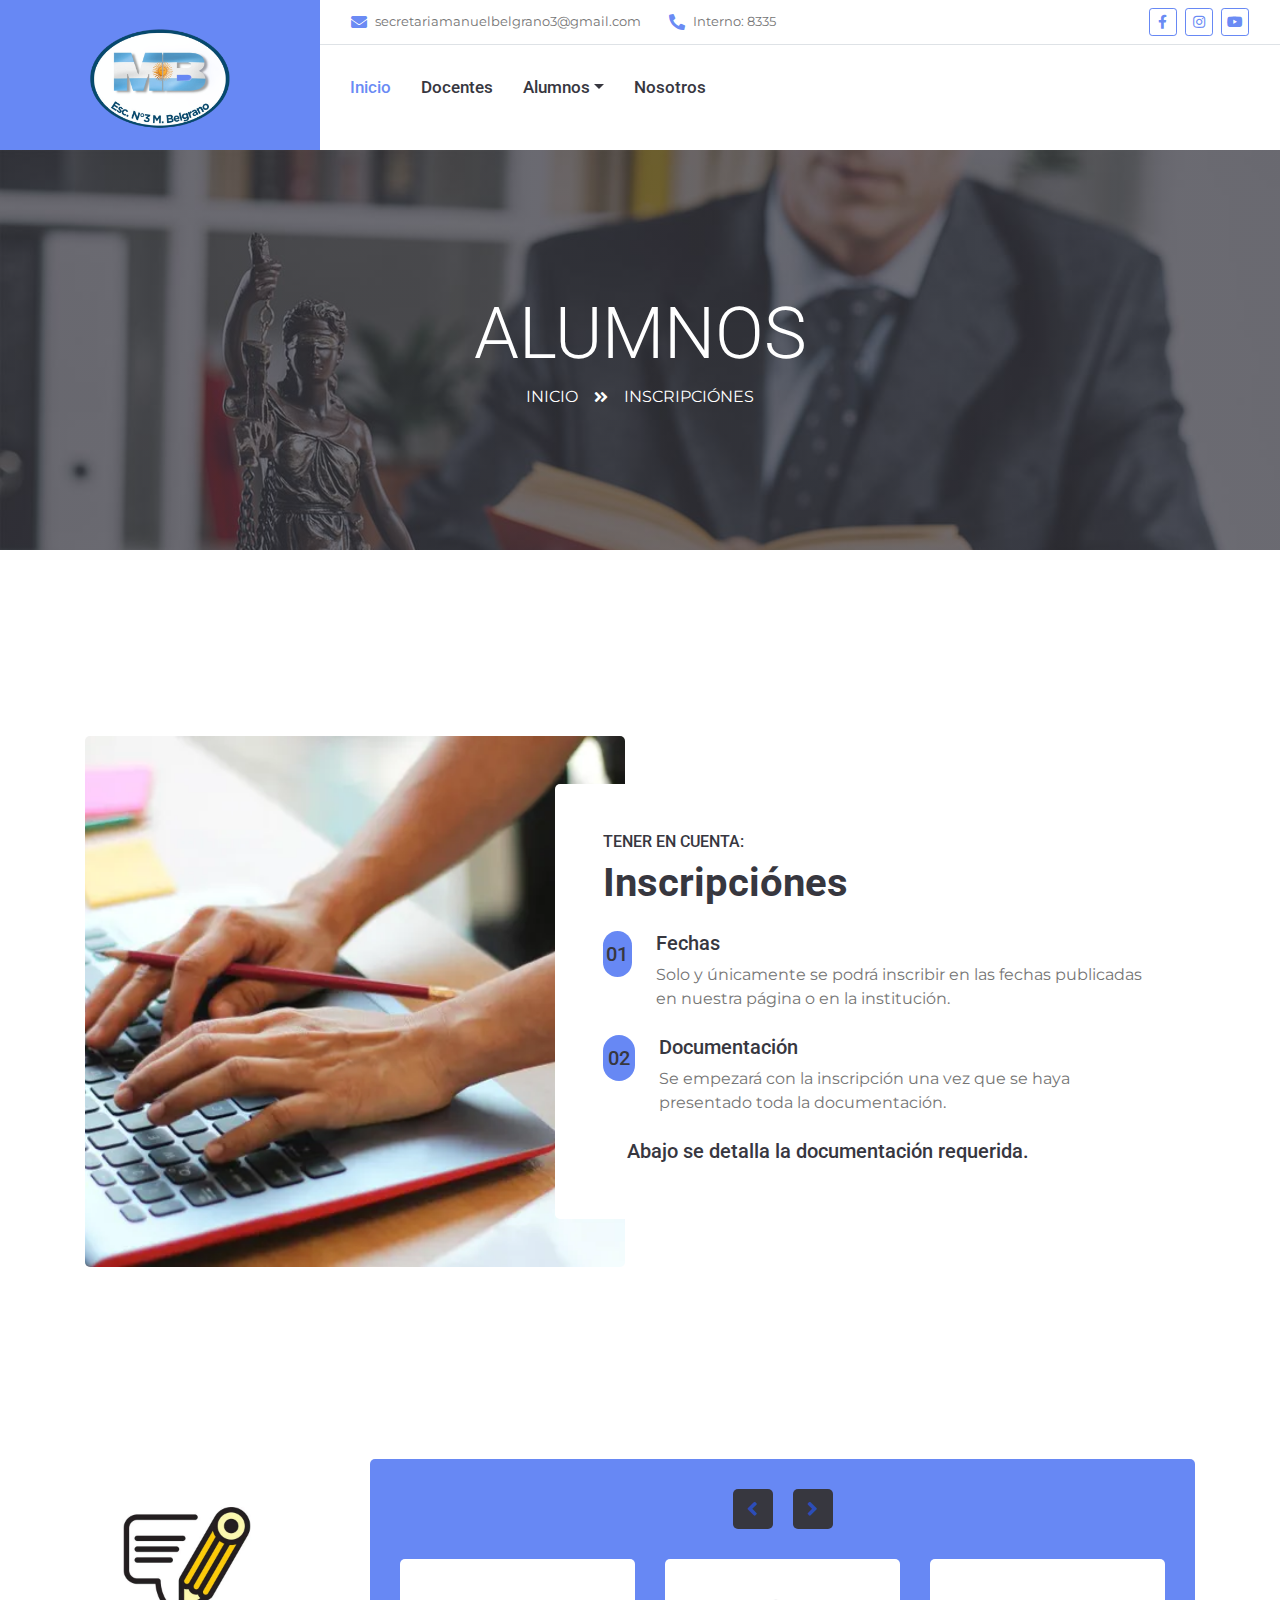
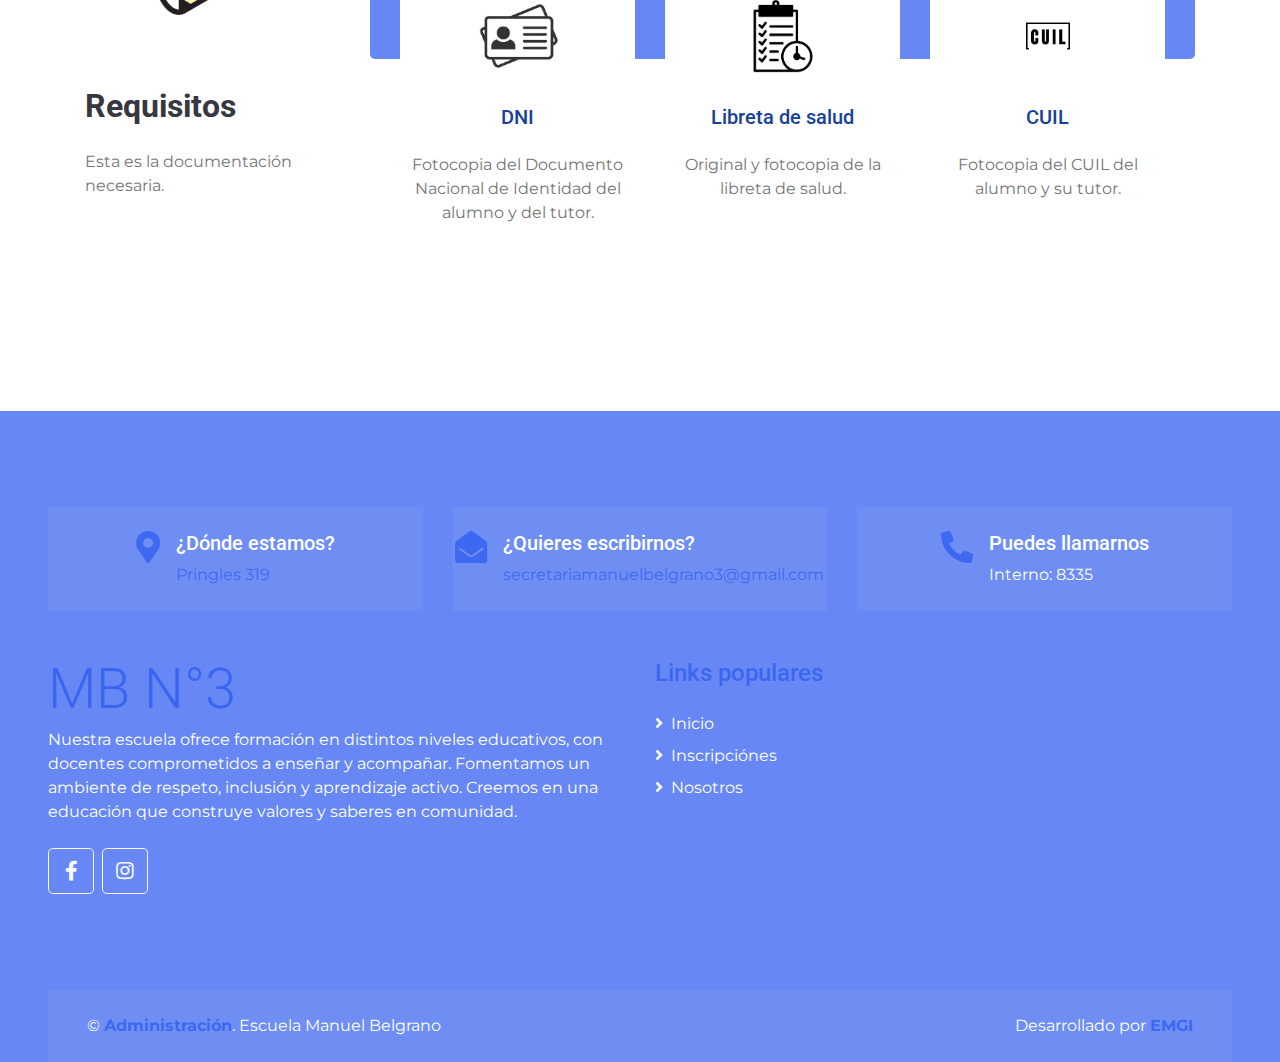
<file: inscripciones.html>
<!DOCTYPE html>
<html lang="en">

<head>
  <meta charset="utf-8" />
  <title>Manuel Belgrano N°3</title>
  <meta content="width=device-width, initial-scale=1.0" name="viewport" />
  <meta content="Free HTML Templates" name="keywords" />
  <meta content="Free HTML Templates" name="description" />

  <!-- Favicon -->
  <link href="img/favicon.ico" rel="icon" />

  <!-- Google Web Fonts -->
  <link rel="preconnect" href="https://fonts.gstatic.com" />
  <link
    href="https://fonts.googleapis.com/css2?family=Montserrat:wght@400;600&family=Roboto:wght@300;500;700&display=swap"
    rel="stylesheet" />

  <!-- Font Awesome -->
  <link href="https://cdnjs.cloudflare.com/ajax/libs/font-awesome/5.10.0/css/all.min.css" rel="stylesheet" />

  <!-- Libraries Stylesheet -->
  <link href="lib/owlcarousel/assets/owl.carousel.min.css" rel="stylesheet" />
  <link href="lib/tempusdominus/css/tempusdominus-bootstrap-4.min.css" rel="stylesheet" />

  <!-- Customized Bootstrap Stylesheet -->
  <link href="css/style.css" rel="stylesheet" />
  <link href="css/style.min.css" rel="stylesheet" />
</head>

<body>
  <!-- Header Start -->
  <div class="container-fluid">
    <div class="row">
      <div class="col-lg-3 bg-secondary d-none d-lg-block">
        <a
          href="index.html"
          class="navbar-brand w-100 h-100 m-0 p-0 d-flex align-items-center justify-content-center"
        >
          <img
            src="img/logo mb.png"
            alt="logo escuela"
            width="150"
            height="100"
            class="img-fluid"
          />
        </a>
      </div>
      <div class="col-lg-9">
        <div class="row bg-white border-bottom d-none d-lg-flex">
          <div class="col-lg-7 text-left">
            <div class="h-100 d-inline-flex align-items-center py-2 px-3">
              <i class="fa fa-envelope text-primary mr-2"></i>
              <small>
secretariamanuelbelgrano3@gmail.com</small>
            </div>
            <div class="h-100 d-inline-flex align-items-center py-2 px-2">
              <i class="fa fa-phone-alt text-primary mr-2"></i>
              <small>Interno: 8335</small>
            </div>
          </div>
          <div class="col-lg-5 text-right">
            <div class="d-inline-flex align-items-center p-2">
              <a
                class="btn btn-sm btn-outline-primary btn-sm-square mr-2"
                href="https://www.facebook.com/profile.php?id=100090941122310&locale=es_LA"
              >
                <i class="fab fa-facebook-f"></i>
              </a>
              <a
                class="btn btn-sm btn-outline-primary btn-sm-square mr-2"
                href="https://www.instagram.com/escuelamanuelbelgrano3/"
              >
                <i class="fab fa-instagram"></i>
              </a>
              <a
                class="btn btn-sm btn-outline-primary btn-sm-square mr-2"
                href="https://youtube.com/playlist?list=PLCf5cp5gaTRww06heNYR6pbuyDZZyKVoY&si=qBsykSUxhcNvY8Ec"
              >
                <i class="fab fa-youtube"></i>
              </a>
            </div>
          </div>
        </div>
        <nav class="navbar navbar-expand-lg bg-white navbar-light p-0">
          <a href="index.html" class="navbar-brand d-block d-lg-none">
            <h1 class="m-0 display-4 text-primary text-uppercase">MB</h1>
          </a>
          <button
            type="button"
            class="navbar-toggler"
            data-toggle="collapse"
            data-target="#navbarCollapse"
          >
            <span class="navbar-toggler-icon"></span>
          </button>
          <div
            class="collapse navbar-collapse justify-content-between"
            id="navbarCollapse"
          >
            <div class="navbar-nav mr-auto py-0">
              <a href="index.html" class="nav-item nav-link active">Inicio</a>
              <a onclick="abrirModal()" class="nav-item nav-link">Docentes</a>
              <!--<a href="service.html" class="nav-item nav-link">otros</a>
              <a href="team.html" class="nav-item nav-link">otros</a>-->
              <div class="nav-item dropdown">
                <a
                  href="#"
                  class="nav-link dropdown-toggle"
                  data-toggle="dropdown"
                  >Alumnos</a
                >
                <div class="dropdown-menu rounded-0 m-0">
                  <a href="inscripciones.html" class="dropdown-item"
                    >Inscripciones</a
                  >
                  <a href="egresados.html" class="dropdown-item">Egresados</a>
                  <a href="problems.html" class="dropdown-item"
                    >Taller de Lectura</a
                  >
                </div>
              </div>
              <a href="nosotros.html" class="nav-item nav-link">Nosotros</a>
            </div>
            <div class="fecha-container">
              <span id="fecha"></span>
            </div><br>
          </div>
        </nav>
      </div>
    </div>
  </div>
  <!-- Header End -->


  <!-- Page Header Start -->
  <div class="container-fluid bg-page-header" style="margin-bottom: 90px;">
    <div class="container">
      <div class="d-flex flex-column align-items-center justify-content-center" style="min-height: 400px">
        <h3 class="display-3 text-white text-uppercase">Alumnos</h3>
        <div class="d-inline-flex text-white">
          <p class="m-0 text-uppercase"><a class="text-white" href="">Inicio</a></p>
          <i class="fa fa-angle-double-right pt-1 px-3"></i>
          <p class="m-0 text-uppercase">Inscripciónes</p>
        </div>
      </div>
    </div>
  </div>
  <!-- Page Header End -->

  <!-- Inico de requisitos Start -->
  <div class="container-fluid py-5">
    <div class="container py-5">
      <div class="row">
        <div class="col-lg-6" style="min-height: 500px">
          <div class="position-relative h-100 rounded overflow-hidden">
            <img class="position-absolute w-100 h-100" src="img/inscripciones imagen.jpg" style="object-fit: cover" />
          </div>
        </div>
        <div class="col-lg-6 pt-5 pb-lg-5">
          <div class="feature-text bg-white rounded p-lg-5">
            <h6 class="text-uppercase">Tener en cuenta:</h6>
            <h1 class="mb-4">Inscripciónes</h1>
            <div class="d-flex mb-4">
              <div class="btn-primary btn-lg-square px-3" style="border-radius: 50px">
                <h5 class="text-secondary m-0">01</h5>
              </div>
              <div class="ml-4">
                <h5>Fechas</h5>
                <p class="m-0">
                  Solo y únicamente se podrá inscribir en las fechas publicadas en nuestra página o en la institución.
                </p>
              </div>
            </div>
            <div class="d-flex mb-4">
              <div class="btn-primary btn-lg-square px-3" style="border-radius: 50px">
                <h5 class="text-secondary m-0">02</h5>
              </div>
              <div class="ml-4">
                <h5>Documentación</h5>
                <p class="m-0">
                  Se empezará con la inscripción una vez que se haya presentado toda la documentación.
                </p>
              </div>
            </div>
            <div class="d-flex">
              
              <div class="ml-4">
                <h5>Abajo se detalla la documentación requerida.</h5>
              </div>
            </div>
          </div>
        </div>
      </div>
    </div>
  </div>
  <!-- requisitoss End -->

  <!-- Requisitos -->
  <div class="container-fluid py-5">
    <div class="container py-5">
      <div class="row">
        <div class="col-lg-3">
          <img src="img/inscirpiones logo.jpg" alt="drivelogo" class="img-fluid mb-4"
            style="max-width: 80%; height: auto; object-fit: cover;">
          <h2 class="mb-4">Requisitos</h2>
          <p>Esta es la documentación necesaria.</p>
        </div>
        <div class="col-lg-9 pt-5 pt-lg-0">
          <div class="bg-primary rounded" style="height: 200px;"></div>
          <div class="owl-carousel service-carousel position-relative" style="margin-top: -100px; padding: 0 30px;">
            <div class="d-flex flex-column align-items-center text-center bg-white rounded pt-4">
              <div class="icon-box bg-secondary text-primary mt-2 mb-4">
                <img src="img/dnialumno.jpg" alt="logo aluumnos">
              </div>
              <h5 class="mb-4 px-4" style="color: rgb(24, 65, 153);">DNI</h5></a>
              <p class="m-0"> Fotocopia del Documento Nacional de Identidad del alumno y del tutor.</p>
            </div>
            <div class="d-flex flex-column align-items-center text-center bg-white rounded pt-4">
              <div class="icon-box bg-secondary text-primary mt-2 mb-4">
                <img src="img/planificacionlogo.jpg" alt="planificaionlogo">
              </div>
              <h5 class="mb-4 px-4" style="color: rgb(24, 65, 153);">Libreta de salud</h5></a>
              <p class="m-0">Original y fotocopia de la libreta de salud.</p>
            </div>
            <div class="d-flex flex-column align-items-center text-center bg-white rounded pt-4">
              <div class="icon-box bg-secondary text-primary mt-2 mb-4">
                <img src="img/cuillogo.png" alt="libretaslogo">
              </div>
              <h5 class="mb-4 px-4" style="color: rgb(24, 65, 153);">CUIL</h5></a>
              <p class="m-0">Fotocopia del CUIL del alumno y su tutor.</p>
            </div>
            <div class="d-flex flex-column align-items-center text-center bg-white rounded pt-4">
              <div class="icon-box bg-secondary text-primary mt-2 mb-4">
                <img src="img/logoalumnos.jpg" alt="conceptosdocentes">
              </div>
              <h5 class="mb-4 px-4" style="color: rgb(24, 65, 153);">Analítico o libreta</h5></a>
              <p class="m-0">Fotocopia del analítico o libreta.</p>
            </div>
          </div>
        </div>
      </div>
    </div>
  </div>
  <!-- Requisitos End -->




  <!-- Footer Start -->
  <div
  class="container-fluid bg-secondary text-white pt-5 px-sm-3 px-md-5"
  style="margin-top: 90px"
>
  <div class="row mt-5">
    <div class="col-lg-4">
      <div
        class="d-flex justify-content-lg-center p-4"
        style="background: rgba(256, 256, 256, 0.05)"
      >
        <i class="fa fa-2x fa-map-marker-alt text-primary"></i>
        <a
          href="https://maps.google.com/?q=Pringles+319"
          target="_blank"
          style="text-decoration: none"
        >
          <div class="ml-3">
            <h5 class="text-white">¿Dónde estamos?</h5>
            <p class="m-0">Pringles 319</p>
          </div>
        </a>
      </div>
    </div>
    <div class="col-lg-4">
      <div
        class="d-flex justify-content-lg-center p-4"
        style="background: rgba(256, 256, 256, 0.05)"
      >
        <i class="fa fa-2x fa-envelope-open text-primary"></i>
        <a
          href="mailto:escuela@manuelbelgrano.edu.ar?subject=Consulta%20desde%20la%20web&body=Hola%2C%20quisiera%20saber%20m%C3%A1s%20sobre..."
          style="text-decoration: none"
        >
          <div class="ml-3">
            <h5 class="text-white">
¿Quieres escribirnos?</h5>
            <p class="m-0">
secretariamanuelbelgrano3@gmail.com</p>
          </div>
        </a>
      </div>
    </div>
    <div class="col-lg-4">
      <div
        class="d-flex justify-content-lg-center p-4"
        style="background: rgba(256, 256, 256, 0.05)"
      >
        <i class="fa fa-2x fa-phone-alt text-primary"></i>
        <div class="ml-3">
          <h5 class="text-white">Puedes llamarnos</h5>
          <p class="m-0">Interno: 8335</p>
        </div>
      </div>
    </div>
  </div>
  <div class="row pt-5">
    <div class="col-lg-6 mb-5">
      <a href="index.html" class="navbar-brand">
        <h1 class="m-0 mt-n2 display-4 text-primary text-uppercase">
          MB N°3
        </h1>
      </a>
      <p>
        Nuestra escuela ofrece formación en distintos niveles educativos,
        con docentes comprometidos a enseñar y acompañar. Fomentamos un
        ambiente de respeto, inclusión y aprendizaje activo. Creemos en una
        educación que construye valores y saberes en comunidad.
      </p>
      <div class="d-flex justify-content-start mt-4">
        <a
          class="btn btn-lg btn-outline-light btn-lg-square mr-2"
          href="https://www.facebook.com/profile.php?id=100090941122310&locale=es_LA"
          ><i class="fab fa-facebook-f"></i
        ></a>
        <a
          class="btn btn-lg btn-outline-light btn-lg-square"
          href="https://www.instagram.com/escuelamanuelbelgrano3/"
          ><i class="fab fa-instagram"></i
        ></a>
      </div>
    </div>
    <div class="col-lg-6 mb-5">
      <h4 class="font-weight-semi-bold text-primary mb-4">
        Links populares
      </h4>
      <div class="d-flex flex-column justify-content-start">
        <a class="text-white mb-2" href="index.html"
          ><i class="fa fa-angle-right mr-2"></i>Inicio</a
        >
        <a class="text-white mb-2" href="inscripciones.html"
      ><i class="fa fa-angle-right mr-2"></i>Inscripciónes</a
    >
    <!--
    <a class="text-white mb-2" href="#"
      ><i class="fa fa-angle-right mr-2"></i>Egresados</a
    >-->
        <a class="text-white" href="nosotros.html"
          ><i class="fa fa-angle-right mr-2"></i>Nosotros</a
        >
      </div>
    </div>
  </div>
  <div
    class="row p-4 mt-5 mx-0"
    style="background: rgba(256, 256, 256, 0.05)"
  >
    <div class="col-md-6 text-center text-md-left mb-3 mb-md-0">
      <p class="m-0 text-white">
        &copy; <a class="font-weight-bold" href="nosotros.html">Administración</a>.
        Escuela Manuel Belgrano
      </p>
    </div>
    <div class="col-md-6 text-center text-md-right">
      <p class="m-0 text-white">
        Desarrollado por
        <a class="font-weight-bold" href="problems.html">EMGI</a>
      </p>
    </div>
  </div>
</div>
<!-- Footer End -->

<!-- Back to Top -->
<a href="#" class="btn btn-primary px-3 back-to-top"
  ><i class="fa fa-angle-double-up"></i
></a>

<script src="https://code.jquery.com/jquery-3.4.1.min.js"></script>
<script src="https://stackpath.bootstrapcdn.com/bootstrap/4.4.1/js/bootstrap.bundle.min.js"></script>
<script src="lib/easing/easing.min.js"></script>
<script src="lib/waypoints/waypoints.min.js"></script>
<script src="lib/owlcarousel/owl.carousel.min.js"></script>
<script src="lib/tempusdominus/js/moment.min.js"></script>
<script src="lib/tempusdominus/js/moment-timezone.min.js"></script>
<script src="lib/tempusdominus/js/tempusdominus-bootstrap-4.min.js"></script>

<!-- Facebook SDK -->
<div id="fb-root"></div>
<script
  async
  defer
  crossorigin="anonymous"
  src="https://connect.facebook.net/es_ES/sdk.js#xfbml=1&version=v22.0"
></script>

<!-- Otros scripts -->
<script src="mail/jqBootstrapValidation.min.js"></script>
<script src="mail/contact.js"></script>
<script src="js/main.js"></script>
<!--Login a Docentes-->
<div id="loginModal" class="modal">
  <div class="modal-content">
    <h2>Acceso docente</h2>
    <input type="password" id="passwordInput" placeholder="Contraseña" />
    <button onclick="checkPassword()">Entrar</button>
    <p id="errorMsg"></p>
  </div>
</div>
</body>
</html>
</file>
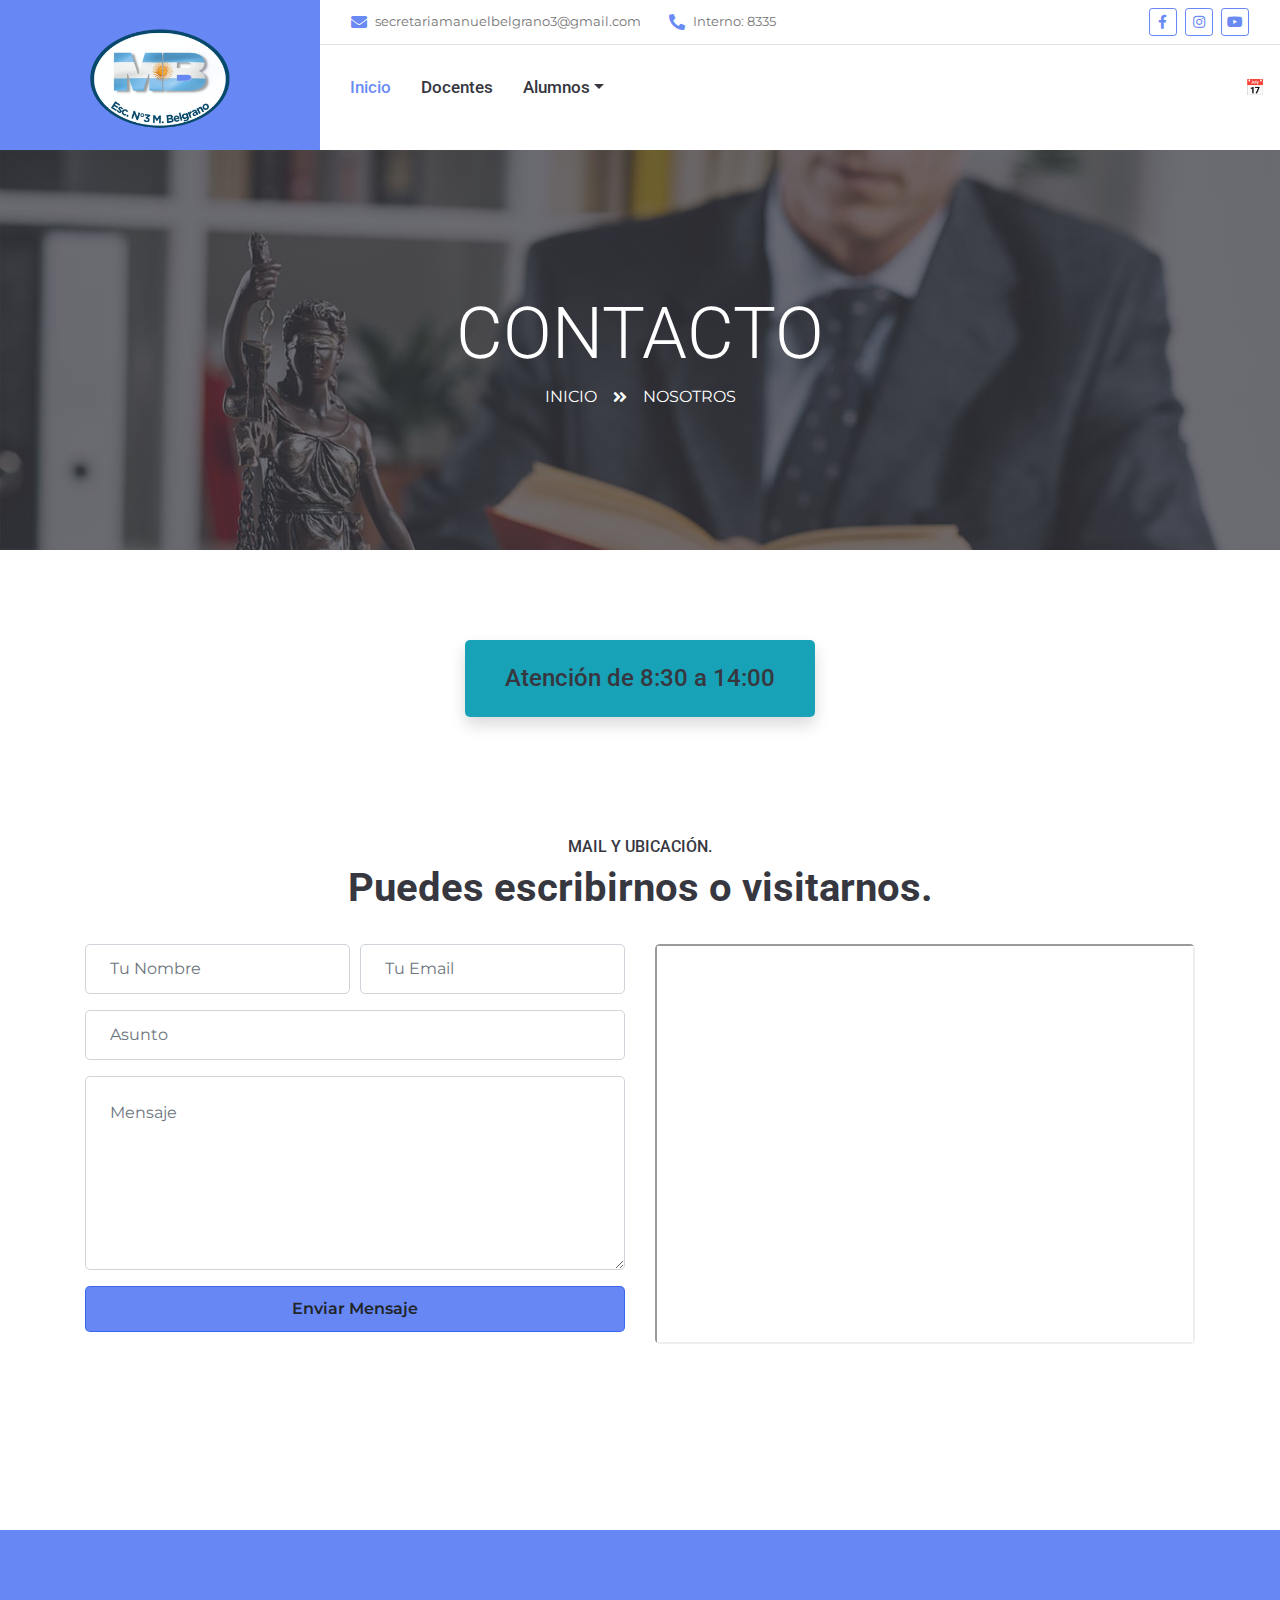
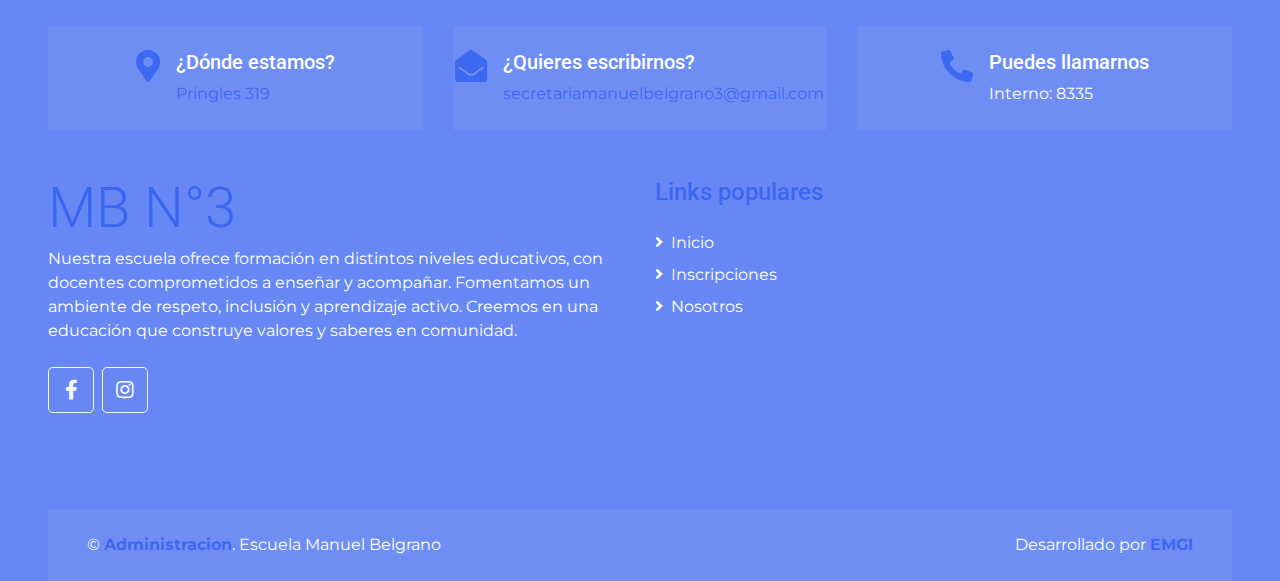
<file: nosotros.html>
<!DOCTYPE html>
<html lang="en">

<head>
    <meta charset="utf-8">
    <title>Contacto - Escuela Manuel Belgrano N°3</title>
    <meta content="width=device-width, initial-scale=1.0" name="viewport">
    <meta content="Free HTML Templates" name="keywords">
    <meta content="Free HTML Templates" name="description">

    <!-- Favicon -->
    <link href="img/favicon.ico" rel="icon">

    <!-- Google Web Fonts -->
    <link rel="preconnect" href="https://fonts.gstatic.com">
    <link href="https://fonts.googleapis.com/css2?family=Montserrat:wght@400;600&family=Roboto:wght@300;500;700&display=swap" rel="stylesheet"> 

    <!-- Font Awesome -->
    <link href="https://cdnjs.cloudflare.com/ajax/libs/font-awesome/5.10.0/css/all.min.css" rel="stylesheet">

    <!-- Libraries Stylesheet -->
    <link href="lib/owlcarousel/assets/owl.carousel.min.css" rel="stylesheet">
    <link href="lib/tempusdominus/css/tempusdominus-bootstrap-4.min.css" rel="stylesheet" />

    <!-- Customized Bootstrap Stylesheet -->
    <link href="css/style.css" rel="stylesheet">
    <link href="css/style.min.css" rel="stylesheet">
</head>

<body>
    <!-- Header Start -->
    <div class="container-fluid">
      <div class="row">
        <div class="col-lg-3 bg-secondary d-none d-lg-block">
          <a
            href="index.html"
            class="navbar-brand w-100 h-100 m-0 p-0 d-flex align-items-center justify-content-center"
          >
            <img
              src="img/logo mb.png"
              alt="logo escuela"
              width="150"
              height="100"
              class="img-fluid"
            />
          </a>
        </div>
        <div class="col-lg-9">
          <div class="row bg-white border-bottom d-none d-lg-flex">
            <div class="col-lg-7 text-left">
              <div class="h-100 d-inline-flex align-items-center py-2 px-3">
                <i class="fa fa-envelope text-primary mr-2"></i>
                <small>
secretariamanuelbelgrano3@gmail.com</small>
              </div>
              <div class="h-100 d-inline-flex align-items-center py-2 px-2">
                <i class="fa fa-phone-alt text-primary mr-2"></i>
                <small>Interno: 8335</small>
              </div>
            </div>
            <div class="col-lg-5 text-right">
              <div class="d-inline-flex align-items-center p-2">
                <a
                  class="btn btn-sm btn-outline-primary btn-sm-square mr-2"
                  href="https://www.facebook.com/profile.php?id=100090941122310&locale=es_LA"
                >
                  <i class="fab fa-facebook-f"></i>
                </a>
                <a
                  class="btn btn-sm btn-outline-primary btn-sm-square mr-2"
                  href="https://www.instagram.com/escuelamanuelbelgrano3/"
                >
                  <i class="fab fa-instagram"></i>
                </a>
                <a
                  class="btn btn-sm btn-outline-primary btn-sm-square mr-2"
                  href="https://youtube.com/playlist?list=PLCf5cp5gaTRww06heNYR6pbuyDZZyKVoY&si=qBsykSUxhcNvY8Ec"
                >
                  <i class="fab fa-youtube"></i>
                </a>
              </div>
            </div>
          </div>
          <nav class="navbar navbar-expand-lg bg-white navbar-light p-0">
            <a href="index.html" class="navbar-brand d-block d-lg-none">
              <h1 class="m-0 display-4 text-primary text-uppercase">MB</h1>
            </a>
            <button
              type="button"
              class="navbar-toggler"
              data-toggle="collapse"
              data-target="#navbarCollapse"
            >
              <span class="navbar-toggler-icon"></span>
            </button>
            <div
              class="collapse navbar-collapse justify-content-between"
              id="navbarCollapse"
            >
              <div class="navbar-nav mr-auto py-0">
                <a href="index.html" class="nav-item nav-link active">Inicio</a>
                                <a onclick="abrirModal()" class="nav-item nav-link">Docentes</a>

                <!--<a href="service.html" class="nav-item nav-link">otros</a>
                <a href="team.html" class="nav-item nav-link">otros</a>-->
                <div class="nav-item dropdown">
                  <a
                    href="#"
                    class="nav-link dropdown-toggle"
                    data-toggle="dropdown"
                    >Alumnos</a
                  >
                  <div class="dropdown-menu rounded-0 m-0">
                    <a href="inscripciones.html" class="dropdown-item"
                      >Inscripciones</a
                    >
                    <a href="egresados.html" class="dropdown-item">Egresados</a>
                    <a href="problems.html" class="dropdown-item">Taller de Lectura</a
                    >
                  </div>
                </div>
                
              </div>
              <div class="fecha-container">
                <span id="fecha"> </span>📅 <span id="clima"></span>
              </div>
            </div>
          </nav>
        </div>
      </div>
    </div>
    <!-- Header End -->


    <!-- Page Header Start -->
    <div class="container-fluid bg-page-header" style="margin-bottom: 90px;">
        <div class="container">
            <div class="d-flex flex-column align-items-center justify-content-center" style="min-height: 400px">
                <h3 class="display-3 text-white text-uppercase">Contacto</h3>
                <div class="d-inline-flex text-white">
                    <p class="m-0 text-uppercase"><a class="text-white" href="">Inicio</a></p>
                    <i class="fa fa-angle-double-right pt-1 px-3"></i>
                    <p class="m-0 text-uppercase">Nosotros</p>
                </div>
            </div>
        </div>
    </div>
    <!-- Page Header End -->
    <div class="container mt-1">
      <div class="row justify-content-center">
        <div class="col-md-6 col-lg-4 mb-4">
          <div class="p-4 bg-info text-white text-center rounded shadow">
            <h4 class="fw-bold mb-0 horariocliente" >Atención de 8:30 a 14:00</h4>
          </div>
        </div>
      </div>
    </div>

    <!-- Contact Start -->
    <div class="container-fluid py-5">
        <div class="container py-5">
            <div class="text-center pb-2">
                <h6 class="text-uppercase">Mail y ubicación.</h6>
                <h1 class="mb-4">Puedes escribirnos o visitarnos.</h1>
            </div>
            <div class="row">
              <div class="col-lg-6 mb-5 mb-lg-0">
                <div class="contact-form">
                    <div id="form-message" style="display:none;" class="alert alert-success">
                        ¡Tu mensaje fue enviado con éxito!
                    </div>
                    <form name="contact" method="POST" data-netlify="true" netlify-honeypot="bot-field" action="/">
                      <input type="hidden" name="form-name" value="contact" />
                        <p style="display:none">
                          <label>No llenar si eres humano: <input name="bot-field" /></label>
                        </p>
                        <div class="form-row">
                            <div class="col-sm-6 control-group">
                                <input type="text" class="form-control p-4" id="name" name="name" placeholder="Tu Nombre" required="required" data-validation-required-message="Ingresa tu nombre" />
                                <p class="help-block text-danger"></p>
                            </div>
                            <div class="col-sm-6 control-group">
                                <input type="email" class="form-control p-4" id="email" name="email" placeholder="Tu Email" required="required" data-validation-required-message="Ingresa tu email" />
                                <p class="help-block text-danger"></p>
                            </div>
                        </div>
                        <div class="control-group">
                            <input type="text" class="form-control p-4" id="subject" name="subject" placeholder="Asunto" required="required" data-validation-required-message="Ingresa un asunto" />
                            <p class="help-block text-danger"></p>
                        </div>
                        <div class="control-group">
                            <textarea class="form-control p-4" rows="6" id="message" name="message" placeholder="Mensaje" required="required" data-validation-required-message="Aquí escribe tu mensaje"></textarea>
                            <p class="help-block text-danger"></p>
                        </div>
                        <div>
                            <button class="btn btn-primary btn-block" type="submit" id="sendMessageButton">Enviar Mensaje</button>
                        </div>
                    </form>
                </div>
            </div>
            
                <div class="col-lg-6" style="min-height: 400px;">
                    <div class="position-relative h-100 rounded overflow-hidden">
                        <iframe style="width: 100%; height: 100%; object-fit: cover;"
                        src="https://www.google.com/maps/embed?pb=!1m18!1m12!1m3!1d3334.667634378282!2d-66.33063542428127!3d-33.30135718989232!2m3!1f0!2f0!3f0!3m2!1i1024!2i768!4f13.1!3m3!1m2!1s0x95d43eabac17aa6b%3A0x7bc67e318c604d83!2sPringles%20319%2C%20D5702%20San%20Luis!5e0!3m2!1ses!2sar!4v1745339779478!5m2!1ses!2sar" width="600" height="450" style="border:0;" allowfullscreen="" loading="lazy" referrerpolicy="no-referrer-when-downgrade"></iframe>"
                        frameborder="0" style="border:0;" allowfullscreen="" aria-hidden="false" tabindex="0"></iframe>
                    </div>
                </div>
            </div>
        </div>
    </div>
    <div ></div>
    <!-- Contact End -->
    

    <!-- Footer Start -->
    <div
      class="container-fluid bg-secondary text-white pt-5 px-sm-3 px-md-5"
      style="margin-top: 90px"
    >
      <div class="row mt-5">
        <div class="col-lg-4">
          <div
            class="d-flex justify-content-lg-center p-4"
            style="background: rgba(256, 256, 256, 0.05)"
          >
            <i class="fa fa-2x fa-map-marker-alt text-primary"></i>
            <a
              href="https://maps.google.com/?q=Pringles+319"
              target="_blank"
              style="text-decoration: none"
            >
              <div class="ml-3">
                <h5 class="text-white">¿Dónde estamos?</h5>
                <p class="m-0">Pringles 319</p>
              </div>
            </a>
          </div>
        </div>
        <div class="col-lg-4">
          <div
            class="d-flex justify-content-lg-center p-4"
            style="background: rgba(256, 256, 256, 0.05)"
          >
            <i class="fa fa-2x fa-envelope-open text-primary"></i>
            <a
              href="mailto:escuela@manuelbelgrano.edu.ar?subject=Consulta%20desde%20la%20web&body=Hola%2C%20quisiera%20saber%20m%C3%A1s%20sobre..."
              style="text-decoration: none"
            >
              <div class="ml-3">
                <h5 class="text-white">
¿Quieres escribirnos?</h5>
                <p class="m-0">
secretariamanuelbelgrano3@gmail.com</p>
              </div>
            </a>
          </div>
        </div>
        <div class="col-lg-4">
          <div
            class="d-flex justify-content-lg-center p-4"
            style="background: rgba(256, 256, 256, 0.05)"
          >
            <i class="fa fa-2x fa-phone-alt text-primary"></i>
            <div class="ml-3">
              <h5 class="text-white">Puedes llamarnos</h5>
              <p class="m-0">Interno: 8335</p>
            </div>
          </div>
        </div>
      </div>
      <div class="row pt-5">
        <div class="col-lg-6 mb-5">
          <a href="index.html" class="navbar-brand">
            <h1 class="m-0 mt-n2 display-4 text-primary text-uppercase">
              MB N°3
            </h1>
          </a>
          <p>
            Nuestra escuela ofrece formación en distintos niveles educativos,
            con docentes comprometidos a enseñar y acompañar. Fomentamos un
            ambiente de respeto, inclusión y aprendizaje activo. Creemos en una
            educación que construye valores y saberes en comunidad.
          </p>
          <div class="d-flex justify-content-start mt-4">
            <a
              class="btn btn-lg btn-outline-light btn-lg-square mr-2"
              href="https://www.facebook.com/profile.php?id=100090941122310&locale=es_LA"
              ><i class="fab fa-facebook-f"></i
            ></a>
            <a
              class="btn btn-lg btn-outline-light btn-lg-square"
              href="https://www.instagram.com/escuelamanuelbelgrano3/"
              ><i class="fab fa-instagram"></i
            ></a>
          </div>
        </div>
        <div class="col-lg-6 mb-5">
          <h4 class="font-weight-semi-bold text-primary mb-4">
            Links populares
          </h4>
          <div class="d-flex flex-column justify-content-start">
            <a class="text-white mb-2" href="index.html"
              ><i class="fa fa-angle-right mr-2"></i>Inicio</a
            >
            <a class="text-white mb-2" href="inscripciones.html"
          ><i class="fa fa-angle-right mr-2"></i>Inscripciones</a
        >
        <!--
        <a class="text-white mb-2" href="#"
          ><i class="fa fa-angle-right mr-2"></i>Egresados</a
        >-->
            <a class="text-white" href="nosotros.html"
              ><i class="fa fa-angle-right mr-2"></i>Nosotros</a
            >
          </div>
        </div>
      </div>
      <div
        class="row p-4 mt-5 mx-0"
        style="background: rgba(256, 256, 256, 0.05)"
      >
        <div class="col-md-6 text-center text-md-left mb-3 mb-md-0">
          <p class="m-0 text-white">
            &copy; <a class="font-weight-bold" href="nosotros.html">Administracion</a>.
            Escuela Manuel Belgrano
          </p>
        </div>
        <div class="col-md-6 text-center text-md-right">
          <p class="m-0 text-white">
            Desarrollado por
            <a class="font-weight-bold" href="problems.html">EMGI</a>
          </p>
        </div>
      </div>
    </div>
    <!-- Footer End -->

    <!-- Back to Top -->
    <a href="#" class="btn btn-primary px-3 back-to-top"
      ><i class="fa fa-angle-double-up"></i
    ></a>

    <script src="https://code.jquery.com/jquery-3.4.1.min.js"></script>
    <script src="https://stackpath.bootstrapcdn.com/bootstrap/4.4.1/js/bootstrap.bundle.min.js"></script>
    <script src="lib/easing/easing.min.js"></script>
    <script src="lib/waypoints/waypoints.min.js"></script>
    <script src="lib/owlcarousel/owl.carousel.min.js"></script>
    <script src="lib/tempusdominus/js/moment.min.js"></script>
    <script src="lib/tempusdominus/js/moment-timezone.min.js"></script>
    <script src="lib/tempusdominus/js/tempusdominus-bootstrap-4.min.js"></script>

    <!-- Facebook SDK -->
    <div id="fb-root"></div>
    <script
      async
      defer
      crossorigin="anonymous"
      src="https://connect.facebook.net/es_ES/sdk.js#xfbml=1&version=v22.0"
    ></script>

    <!-- Otros scripts -->
    <script src="js/main.js"></script>
    <!--Login a Docentes-->
    <div id="loginModal" class="modal">
      <div class="modal-content">
        <h2>Acceso docente</h2>
        <input type="password" id="passwordInput" placeholder="Contraseña" />
        <button onclick="checkPassword()">Entrar</button>
        <p id="errorMsg"></p>
      </div>
    </div>
  </body>
</html>
</file>
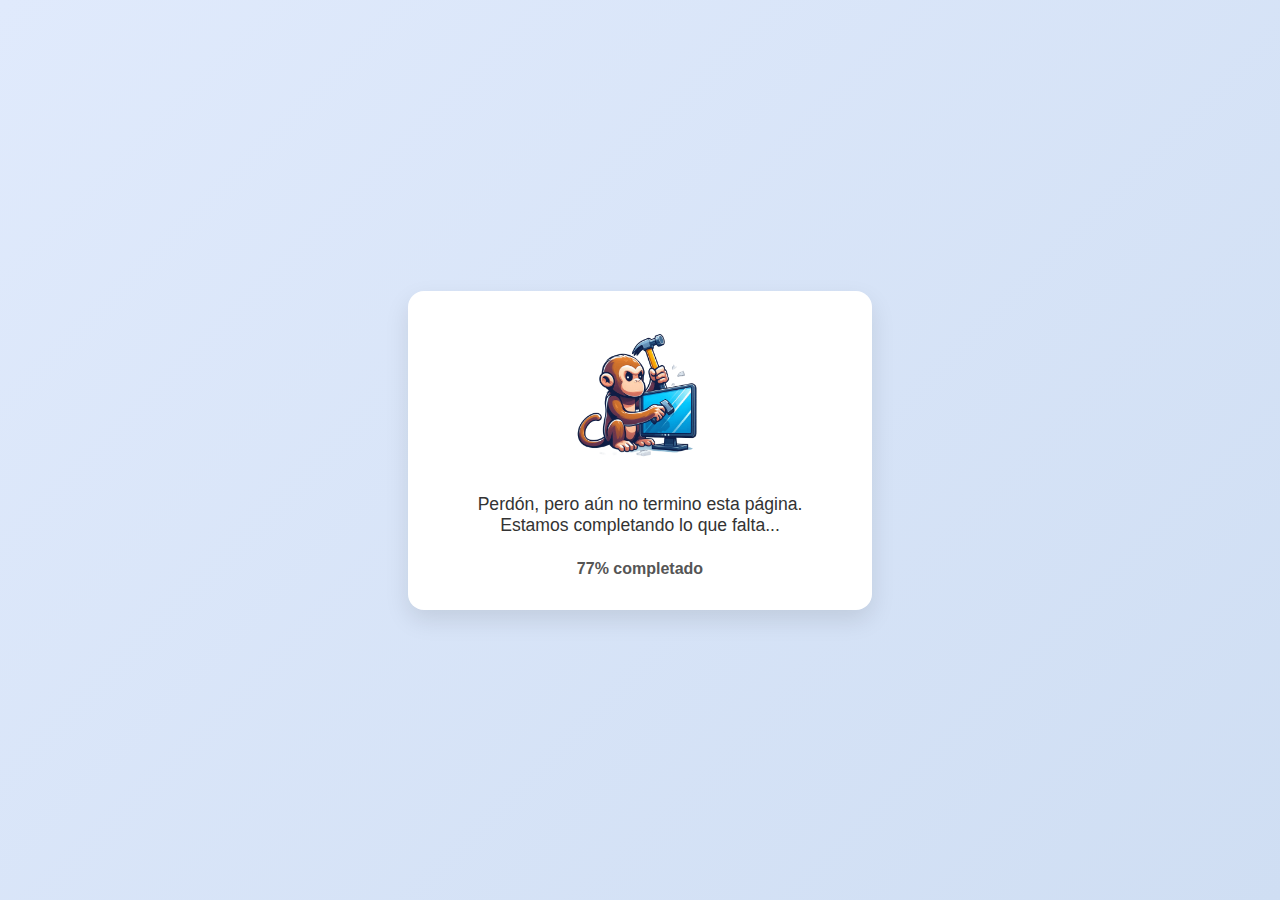
<file: problems.html>
<!DOCTYPE html>
<html lang="en">
<head>
  <meta charset="UTF-8">
  <meta name="viewport" content="width=device-width, initial-scale=1">
  <title>Max' Photos</title>
  <link rel="stylesheet" href="css/noterminada.css">
  
</head>
<div class="bsod-container">
  <img src="img/mono.png" alt="mono">
  <div class="message">
    Perdón, pero aún no termino esta página.<br>
    Estamos completando lo que falta...
  </div>
  <div class="progress" id="progress-bar">
    <span id="progress-text">77% completado</span>
  </div>
</div>

<script>
  let progress = 77;
  const progressText = document.getElementById('progress-text');

  setInterval(() => {
    progress = progress < 80 ? progress + 1 : 77;
    progressText.textContent = `${progress}% completado`;
  }, 150);
</script>
</body>
</html>
</file>
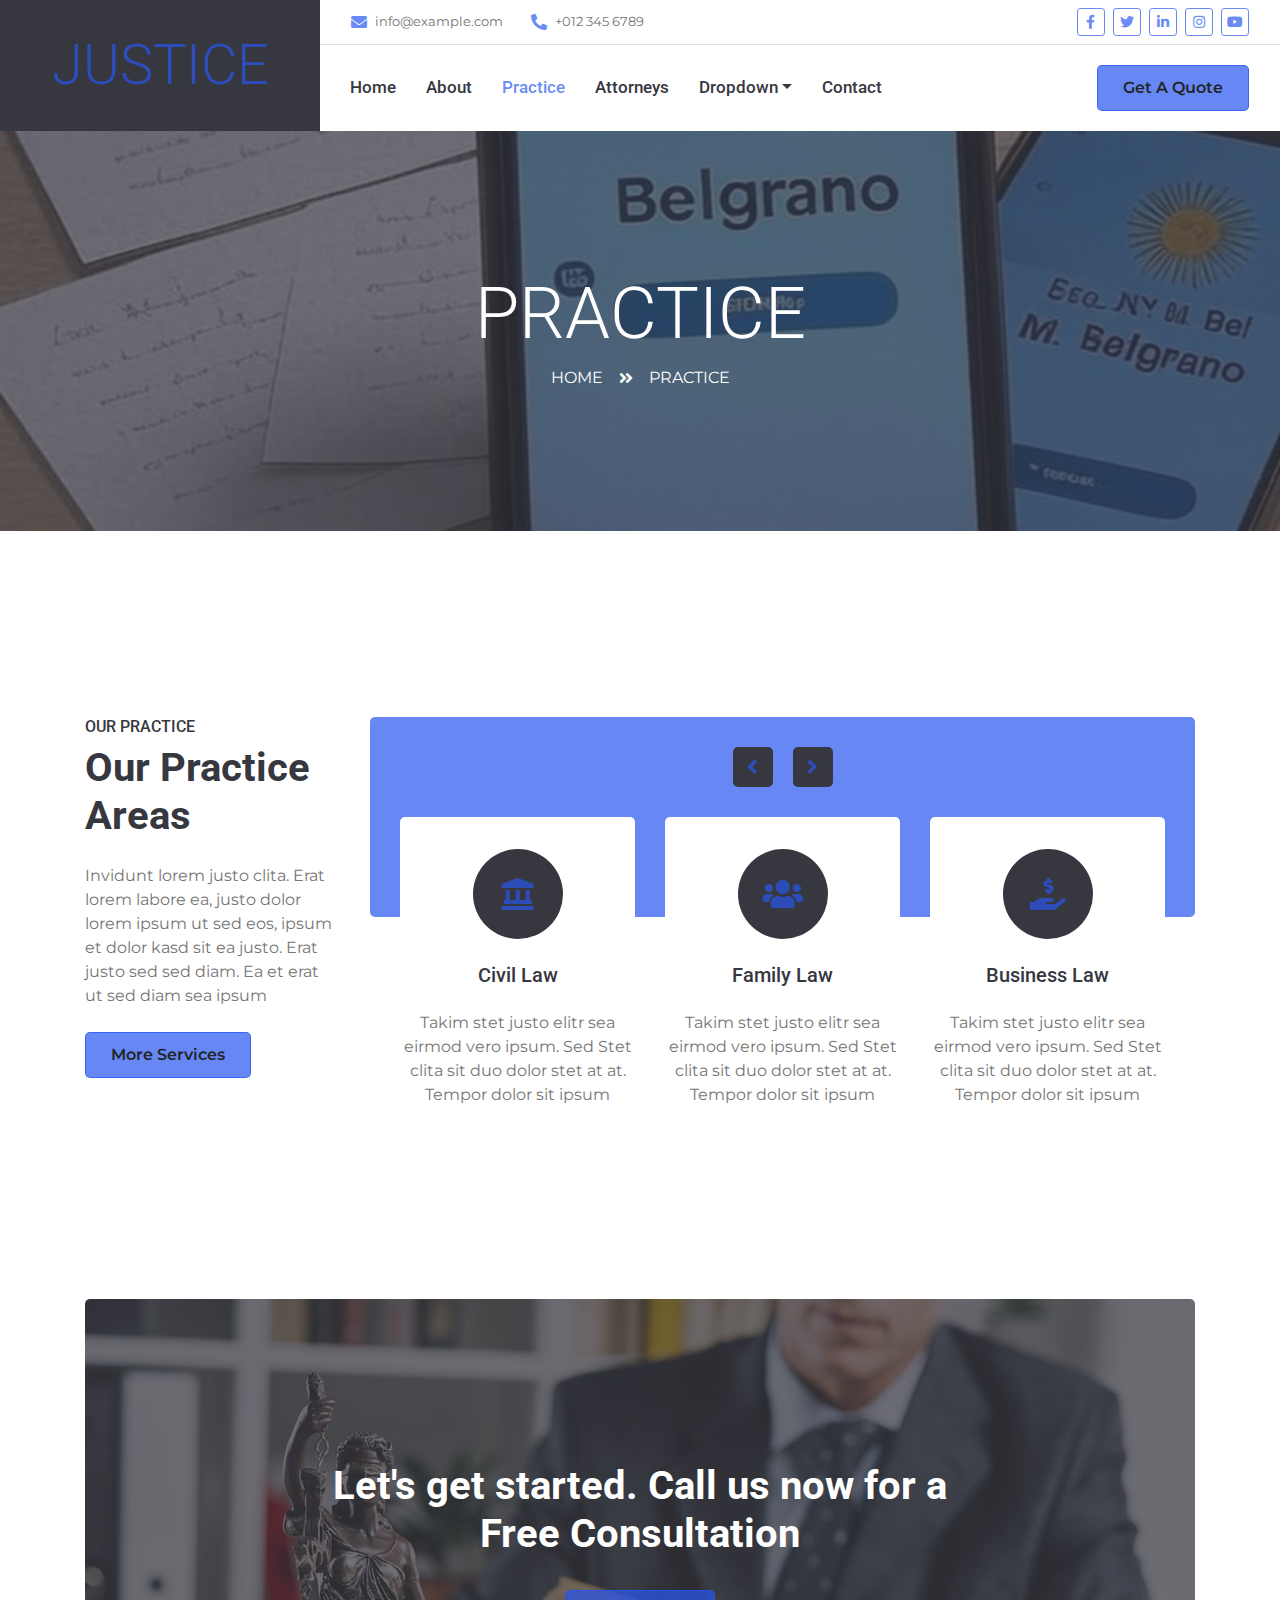
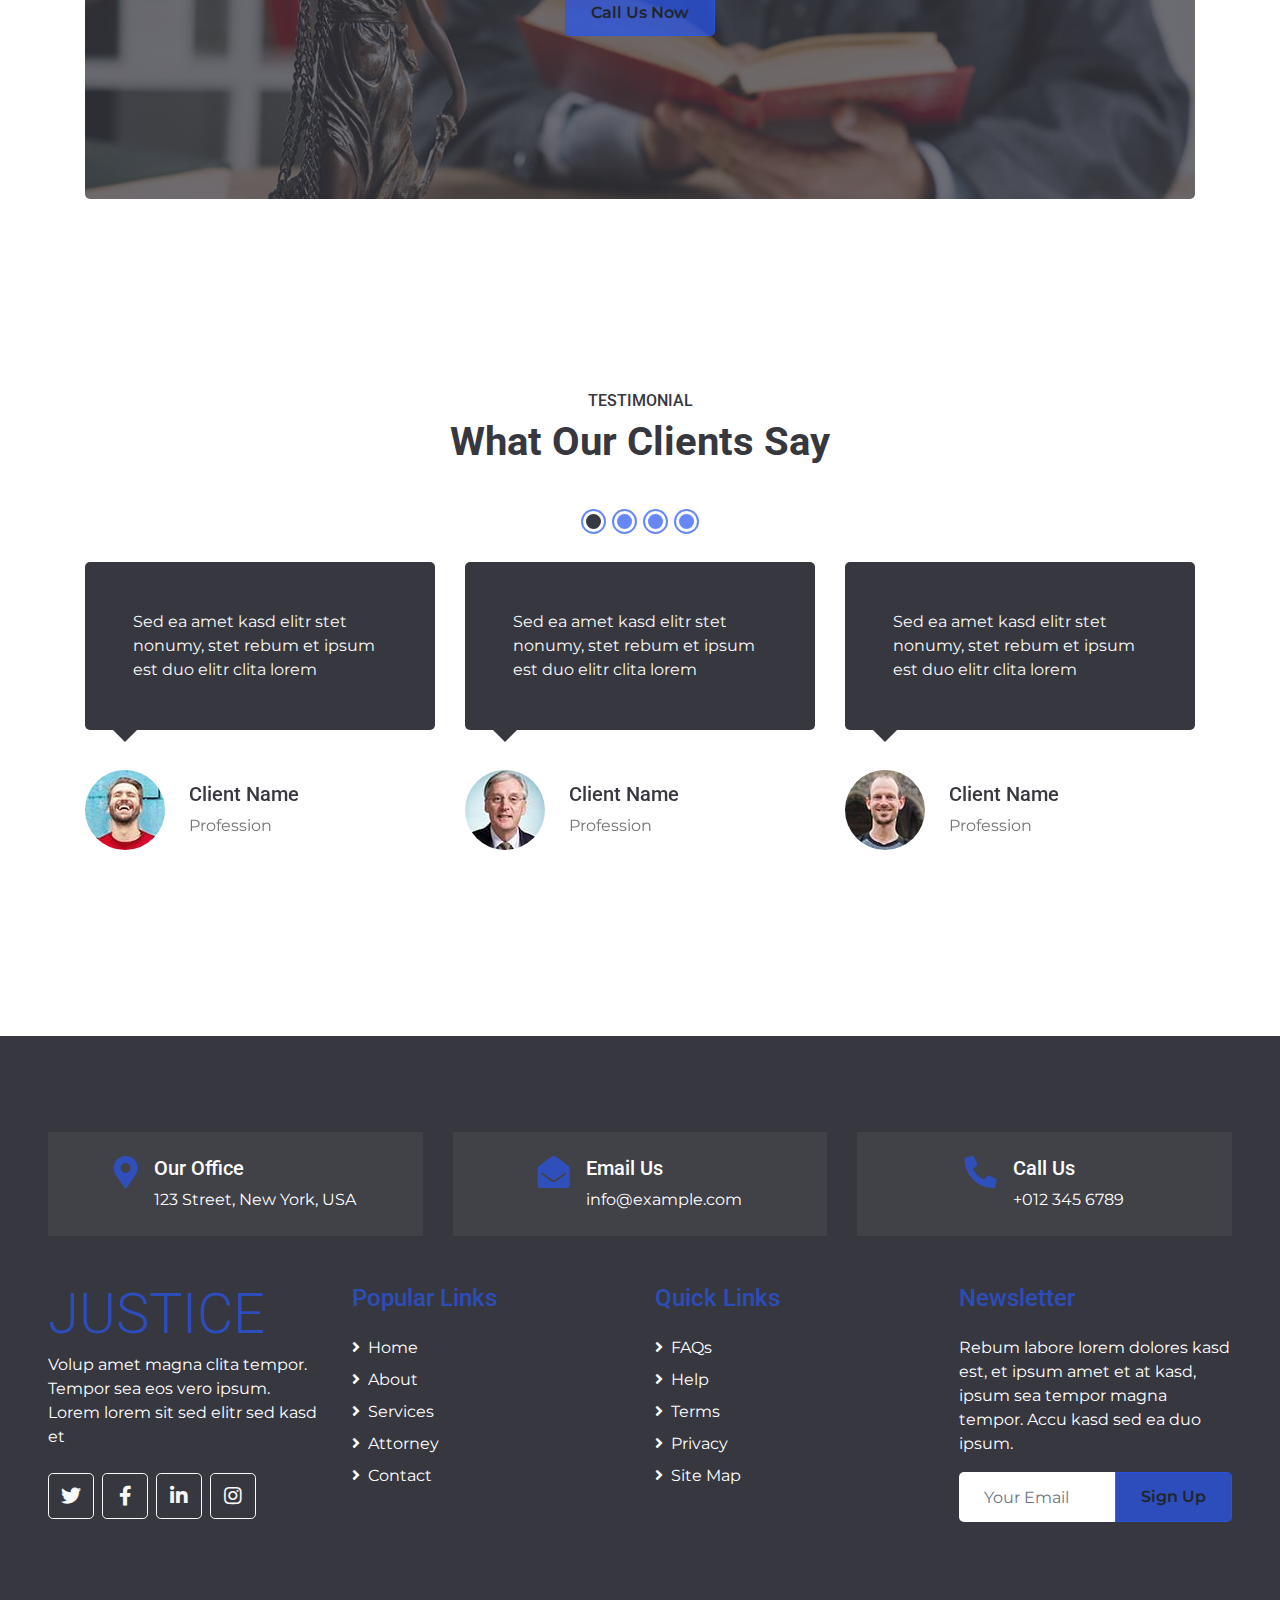
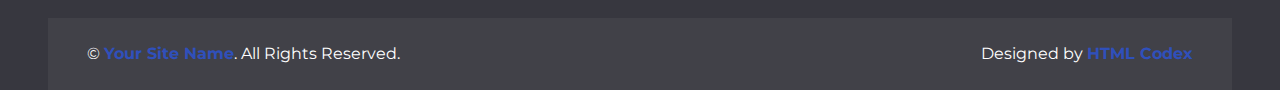
<file: service.html>
<!DOCTYPE html>
<html lang="en">

<head>
    <meta charset="utf-8">
    <title>JUSTICE - Free Lawyer Website Template</title>
    <meta content="width=device-width, initial-scale=1.0" name="viewport">
    <meta content="Free HTML Templates" name="keywords">
    <meta content="Free HTML Templates" name="description">

    <!-- Favicon -->
    <link href="img/favicon.ico" rel="icon">

    <!-- Google Web Fonts -->
    <link rel="preconnect" href="https://fonts.gstatic.com">
    <link href="https://fonts.googleapis.com/css2?family=Montserrat:wght@400;600&family=Roboto:wght@300;500;700&display=swap" rel="stylesheet"> 

    <!-- Font Awesome -->
    <link href="https://cdnjs.cloudflare.com/ajax/libs/font-awesome/5.10.0/css/all.min.css" rel="stylesheet">

    <!-- Libraries Stylesheet -->
    <link href="lib/owlcarousel/assets/owl.carousel.min.css" rel="stylesheet">
    <link href="lib/tempusdominus/css/tempusdominus-bootstrap-4.min.css" rel="stylesheet" />

    <!-- Customized Bootstrap Stylesheet -->
    <link href="css/style.css" rel="stylesheet">
</head>

<body>
    <!-- Header Start -->
    <div class="container-fluid">
        <div class="row">
            <div class="col-lg-3 bg-secondary d-none d-lg-block">
                <a href="index.html" class="navbar-brand w-100 h-100 m-0 p-0 d-flex align-items-center justify-content-center">
                    <h1 class="m-0 display-4 text-primary text-uppercase">Justice</h1>
                </a>
            </div>
            <div class="col-lg-9">
                <div class="row bg-white border-bottom d-none d-lg-flex">
                    <div class="col-lg-7 text-left">
                        <div class="h-100 d-inline-flex align-items-center py-2 px-3">
                            <i class="fa fa-envelope text-primary mr-2"></i>
                            <small>info@example.com</small>
                        </div>
                        <div class="h-100 d-inline-flex align-items-center py-2 px-2">
                            <i class="fa fa-phone-alt text-primary mr-2"></i>
                            <small>+012 345 6789</small>
                        </div>
                    </div>
                    <div class="col-lg-5 text-right">
                        <div class="d-inline-flex align-items-center p-2">
                            <a class="btn btn-sm btn-outline-primary btn-sm-square mr-2" href="">
                                <i class="fab fa-facebook-f"></i>
                            </a>
                            <a class="btn btn-sm btn-outline-primary btn-sm-square mr-2" href="">
                                <i class="fab fa-twitter"></i>
                            </a>
                            <a class="btn btn-sm btn-outline-primary btn-sm-square mr-2" href="">
                                <i class="fab fa-linkedin-in"></i>
                            </a>
                            <a class="btn btn-sm btn-outline-primary btn-sm-square mr-2" href="">
                                <i class="fab fa-instagram"></i>
                            </a>
                            <a class="btn btn-sm btn-outline-primary btn-sm-square mr-2" href="">
                                <i class="fab fa-youtube"></i>
                            </a>
                        </div>
                    </div>
                </div>
                <nav class="navbar navbar-expand-lg bg-white navbar-light p-0">
                    <a href="index.html" class="navbar-brand d-block d-lg-none">
                        <h1 class="m-0 display-4 text-primary text-uppercase">Justice</h1>
                    </a>
                    <button type="button" class="navbar-toggler" data-toggle="collapse" data-target="#navbarCollapse">
                        <span class="navbar-toggler-icon"></span>
                    </button>
                    <div class="collapse navbar-collapse justify-content-between" id="navbarCollapse">
                        <div class="navbar-nav mr-auto py-0">
                            <a href="index.html" class="nav-item nav-link">Home</a>
                            <a href="about.html" class="nav-item nav-link">About</a>
                            <a href="service.html" class="nav-item nav-link active">Practice</a>
                            <a href="team.html" class="nav-item nav-link">Attorneys</a>
                            <div class="nav-item dropdown">
                                <a href="#" class="nav-link dropdown-toggle" data-toggle="dropdown">Dropdown</a>
                                <div class="dropdown-menu rounded-0 m-0">
                                    <a href="#" class="dropdown-item">Menu Item 1</a>
                                    <a href="#" class="dropdown-item">Menu Item 2</a>
                                    <a href="#" class="dropdown-item">Menu Item 3</a>
                                </div>
                            </div>
                            <a href="contact.html" class="nav-item nav-link">Contact</a>
                        </div>
                        <a href="" class="btn btn-primary mr-3 d-none d-lg-block">Get A Quote</a>
                    </div>
                </nav>
            </div>
        </div>
    </div>
    <!-- Header End -->


    <!-- Page Header Start -->
    <div class="container-fluid bg-page-header" style="margin-bottom: 90px;">
        <div class="container">
            <div class="d-flex flex-column align-items-center justify-content-center" style="min-height: 400px">
                <h3 class="display-3 text-white text-uppercase">Practice</h3>
                <div class="d-inline-flex text-white">
                    <p class="m-0 text-uppercase"><a class="text-white" href="">Home</a></p>
                    <i class="fa fa-angle-double-right pt-1 px-3"></i>
                    <p class="m-0 text-uppercase">Practice</p>
                </div>
            </div>
        </div>
    </div>
    <!-- Page Header End -->


    <!-- Services Start -->
    <div class="container-fluid py-5">
        <div class="container py-5">
            <div class="row">
                <div class="col-lg-3">
                    <h6 class="text-uppercase">Our Practice</h6>
                    <h1 class="mb-4">Our Practice Areas</h1>
                    <p>Invidunt lorem justo clita. Erat lorem labore ea, justo dolor lorem ipsum ut sed eos, ipsum et dolor kasd sit ea justo. Erat justo sed sed diam. Ea et erat ut sed diam sea ipsum</p>
                    <a href="" class="btn btn-primary mt-2">More Services</a>
                </div>
                <div class="col-lg-9 pt-5 pt-lg-0">
                    <div class="bg-primary rounded" style="height: 200px;"></div>
                    <div class="owl-carousel service-carousel position-relative" style="margin-top: -100px; padding: 0 30px;">
                        <div class="d-flex flex-column align-items-center text-center bg-white rounded pt-4">
                            <div class="icon-box bg-secondary text-primary mt-2 mb-4">
                                <i class="fa fa-2x fa-landmark"></i>
                            </div>
                            <h5 class="mb-4 px-4">Civil Law</h5>
                            <p class="m-0">Takim stet justo elitr sea eirmod vero ipsum. Sed Stet clita sit duo dolor stet at at. Tempor dolor sit ipsum</p>
                        </div>
                        <div class="d-flex flex-column align-items-center text-center bg-white rounded pt-4">
                            <div class="icon-box bg-secondary text-primary mt-2 mb-4">
                                <i class="fa fa-2x fa-users"></i>
                            </div>
                            <h5 class="mb-4 px-4">Family Law</h5>
                            <p class="m-0">Takim stet justo elitr sea eirmod vero ipsum. Sed Stet clita sit duo dolor stet at at. Tempor dolor sit ipsum</p>
                        </div>
                        <div class="d-flex flex-column align-items-center text-center bg-white rounded pt-4">
                            <div class="icon-box bg-secondary text-primary mt-2 mb-4">
                                <i class="fa fa-2x fa-hand-holding-usd"></i>
                            </div>
                            <h5 class="mb-4 px-4">Business Law</h5>
                            <p class="m-0">Takim stet justo elitr sea eirmod vero ipsum. Sed Stet clita sit duo dolor stet at at. Tempor dolor sit ipsum</p>
                        </div>
                        <div class="d-flex flex-column align-items-center text-center bg-white rounded pt-4">
                            <div class="icon-box bg-secondary text-primary mt-2 mb-4">
                                <i class="fa fa-2x fa-gavel"></i>
                            </div>
                            <h5 class="mb-4 px-4">Criminal Law</h5>
                            <p class="m-0">Takim stet justo elitr sea eirmod vero ipsum. Sed Stet clita sit duo dolor stet at at. Tempor dolor sit ipsum</p>
                        </div>
                    </div>
                </div>
            </div>
        </div>
    </div>
    <!-- Services End -->


    <!-- Action Start -->
    <div class="container-fluid py-5">
        <div class="container py-5">
            <div class="bg-action rounded" style="height: 500px;">
                <div class="row h-100 align-items-center justify-content-center">
                    <div class="col-lg-7 text-center">
                        <h1 class="text-white mb-4">Let's get started. Call us now for a Free Consultation</h1>
                        <a class="btn btn-primary py-3 px-5 mt-2" href="#">Call Us Now</a>
                    </div>
                </div>
            </div>
        </div>
    </div>
    <!-- Action End -->


    <!-- Testimonial Start -->
    <div class="container-fluid py-5">
        <div class="container py-5">
            <div class="text-center pb-5">
                <h6 class="text-uppercase">Testimonial</h6>
                <h1 class="mb-5">What Our Clients Say</h1>
            </div>
            <div class="owl-carousel testimonial-carousel">
                <div class="testimonial-item">
                    <div class="testimonial-text position-relative bg-secondary text-light rounded p-5 mb-4">
                        Sed ea amet kasd elitr stet nonumy, stet rebum et ipsum est duo elitr clita lorem
                    </div>
                    <div class="d-flex align-items-center pt-3">
                        <img class="img-fluid rounded-circle" src="img/testimonial-1.jpg" style="width: 80px; height: 80px;" alt="">
                        <div class="pl-4">
                            <h5>Client Name</h5>
                            <p class="m-0">Profession</p>
                        </div>
                    </div>
                </div>
                <div class="testimonial-item">
                    <div class="testimonial-text position-relative bg-secondary text-light rounded p-5 mb-4">
                        Sed ea amet kasd elitr stet nonumy, stet rebum et ipsum est duo elitr clita lorem
                    </div>
                    <div class="d-flex align-items-center pt-3">
                        <img class="img-fluid rounded-circle" src="img/testimonial-2.jpg" style="width: 80px; height: 80px;" alt="">
                        <div class="pl-4">
                            <h5>Client Name</h5>
                            <p class="m-0">Profession</p>
                        </div>
                    </div>
                </div>
                <div class="testimonial-item">
                    <div class="testimonial-text position-relative bg-secondary text-light rounded p-5 mb-4">
                        Sed ea amet kasd elitr stet nonumy, stet rebum et ipsum est duo elitr clita lorem
                    </div>
                    <div class="d-flex align-items-center pt-3">
                        <img class="img-fluid rounded-circle" src="img/testimonial-3.jpg" style="width: 80px; height: 80px;" alt="">
                        <div class="pl-4">
                            <h5>Client Name</h5>
                            <p class="m-0">Profession</p>
                        </div>
                    </div>
                </div>
                <div class="testimonial-item">
                    <div class="testimonial-text position-relative bg-secondary text-light rounded p-5 mb-4">
                        Sed ea amet kasd elitr stet nonumy, stet rebum et ipsum est duo elitr clita lorem
                    </div>
                    <div class="d-flex align-items-center pt-3">
                        <img class="img-fluid rounded-circle" src="img/testimonial-4.jpg" style="width: 80px; height: 80px;" alt="">
                        <div class="pl-4">
                            <h5>Client Name</h5>
                            <p class="m-0">Profession</p>
                        </div>
                    </div>
                </div>
            </div>
        </div>
    </div>
    <!-- Testimonial End -->


    <!-- Footer Start -->
    <div class="container-fluid bg-secondary text-white pt-5 px-sm-3 px-md-5" style="margin-top: 90px;">
        <div class="row mt-5">
            <div class="col-lg-4">
                <div class="d-flex justify-content-lg-center p-4" style="background: rgba(256, 256, 256, .05);">
                    <i class="fa fa-2x fa-map-marker-alt text-primary"></i>
                    <div class="ml-3">
                        <h5 class="text-white">Our Office</h5>
                        <p class="m-0">123 Street, New York, USA</p>
                    </div>
                </div>
            </div>
            <div class="col-lg-4">
                <div class="d-flex justify-content-lg-center p-4" style="background: rgba(256, 256, 256, .05);">
                    <i class="fa fa-2x fa-envelope-open text-primary"></i>
                    <div class="ml-3">
                        <h5 class="text-white">Email Us</h5>
                        <p class="m-0">info@example.com</p>
                    </div>
                </div>
            </div>
            <div class="col-lg-4">
                <div class="d-flex justify-content-lg-center p-4" style="background: rgba(256, 256, 256, .05);">
                    <i class="fa fa-2x fa-phone-alt text-primary"></i>
                    <div class="ml-3">
                        <h5 class="text-white">Call Us</h5>
                        <p class="m-0">+012 345 6789</p>
                    </div>
                </div>
            </div>
        </div>
        <div class="row pt-5">
            <div class="col-lg-3 col-md-6 mb-5">
                <a href="index.html" class="navbar-brand">
                    <h1 class="m-0 mt-n2 display-4 text-primary text-uppercase">Justice</h1>
                </a>
                <p>Volup amet magna clita tempor. Tempor sea eos vero ipsum. Lorem lorem sit sed elitr sed kasd et</p>
                <div class="d-flex justify-content-start mt-4">
                    <a class="btn btn-lg btn-outline-light btn-lg-square mr-2" href="#"><i class="fab fa-twitter"></i></a>
                    <a class="btn btn-lg btn-outline-light btn-lg-square mr-2" href="#"><i class="fab fa-facebook-f"></i></a>
                    <a class="btn btn-lg btn-outline-light btn-lg-square mr-2" href="#"><i class="fab fa-linkedin-in"></i></a>
                    <a class="btn btn-lg btn-outline-light btn-lg-square" href="#"><i class="fab fa-instagram"></i></a>
                </div>
            </div>
            <div class="col-lg-3 col-md-6 mb-5">
                <h4 class="font-weight-semi-bold text-primary mb-4">Popular Links</h4>
                <div class="d-flex flex-column justify-content-start">
                    <a class="text-white mb-2" href="#"><i class="fa fa-angle-right mr-2"></i>Home</a>
                    <a class="text-white mb-2" href="#"><i class="fa fa-angle-right mr-2"></i>About</a>
                    <a class="text-white mb-2" href="#"><i class="fa fa-angle-right mr-2"></i>Services</a>
                    <a class="text-white mb-2" href="#"><i class="fa fa-angle-right mr-2"></i>Attorney</a>
                    <a class="text-white" href="#"><i class="fa fa-angle-right mr-2"></i>Contact</a>
                </div>
            </div>
            <div class="col-lg-3 col-md-6 mb-5">
                <h4 class="font-weight-semi-bold text-primary mb-4">Quick Links</h4>
                <div class="d-flex flex-column justify-content-start">
                    <a class="text-white mb-2" href="#"><i class="fa fa-angle-right mr-2"></i>FAQs</a>
                    <a class="text-white mb-2" href="#"><i class="fa fa-angle-right mr-2"></i>Help</a>
                    <a class="text-white mb-2" href="#"><i class="fa fa-angle-right mr-2"></i>Terms</a>
                    <a class="text-white mb-2" href="#"><i class="fa fa-angle-right mr-2"></i>Privacy</a>
                    <a class="text-white" href="#"><i class="fa fa-angle-right mr-2"></i>Site Map</a>
                </div>
            </div>
            <div class="col-lg-3 col-md-6 mb-5">
                <h4 class="font-weight-semi-bold text-primary mb-4">Newsletter</h4>
                <p>Rebum labore lorem dolores kasd est, et ipsum amet et at kasd, ipsum sea tempor magna tempor. Accu kasd sed ea duo ipsum.</p>
                <div class="w-100">
                    <div class="input-group">
                        <input type="text" class="form-control border-0" style="padding: 25px;" placeholder="Your Email">
                        <div class="input-group-append">
                            <button class="btn btn-primary px-4">Sign Up</button>
                        </div>
                    </div>
                </div>
            </div>
        </div>
        <div class="row p-4 mt-5 mx-0" style="background: rgba(256, 256, 256, .05);">
            <div class="col-md-6 text-center text-md-left mb-3 mb-md-0">
                <p class="m-0 text-white">&copy; <a class="font-weight-bold" href="#">Your Site Name</a>. All Rights Reserved.</p>
            </div>
            <div class="col-md-6 text-center text-md-right">
                <p class="m-0 text-white">Designed by <a class="font-weight-bold" href="https://htmlcodex.com">HTML Codex</a></p>
            </div>
        </div>
    </div>
    <!-- Footer End -->


    <!-- Back to Top -->
    <a href="#" class="btn btn-primary px-3 back-to-top"><i class="fa fa-angle-double-up"></i></a>


    <!-- JavaScript Libraries -->
    <script src="https://code.jquery.com/jquery-3.4.1.min.js"></script>
    <script src="https://stackpath.bootstrapcdn.com/bootstrap/4.4.1/js/bootstrap.bundle.min.js"></script>
    <script src="lib/easing/easing.min.js"></script>
    <script src="lib/waypoints/waypoints.min.js"></script>
    <script src="lib/owlcarousel/owl.carousel.min.js"></script>
    <script src="lib/tempusdominus/js/moment.min.js"></script>
    <script src="lib/tempusdominus/js/moment-timezone.min.js"></script>
    <script src="lib/tempusdominus/js/tempusdominus-bootstrap-4.min.js"></script>

    <!-- Contact Javascript File -->
    <script src="mail/jqBootstrapValidation.min.js"></script>
    <script src="mail/contact.js"></script>

    <!-- Template Javascript -->
    <script src="js/main.js"></script>
</body>

</html>
</file>
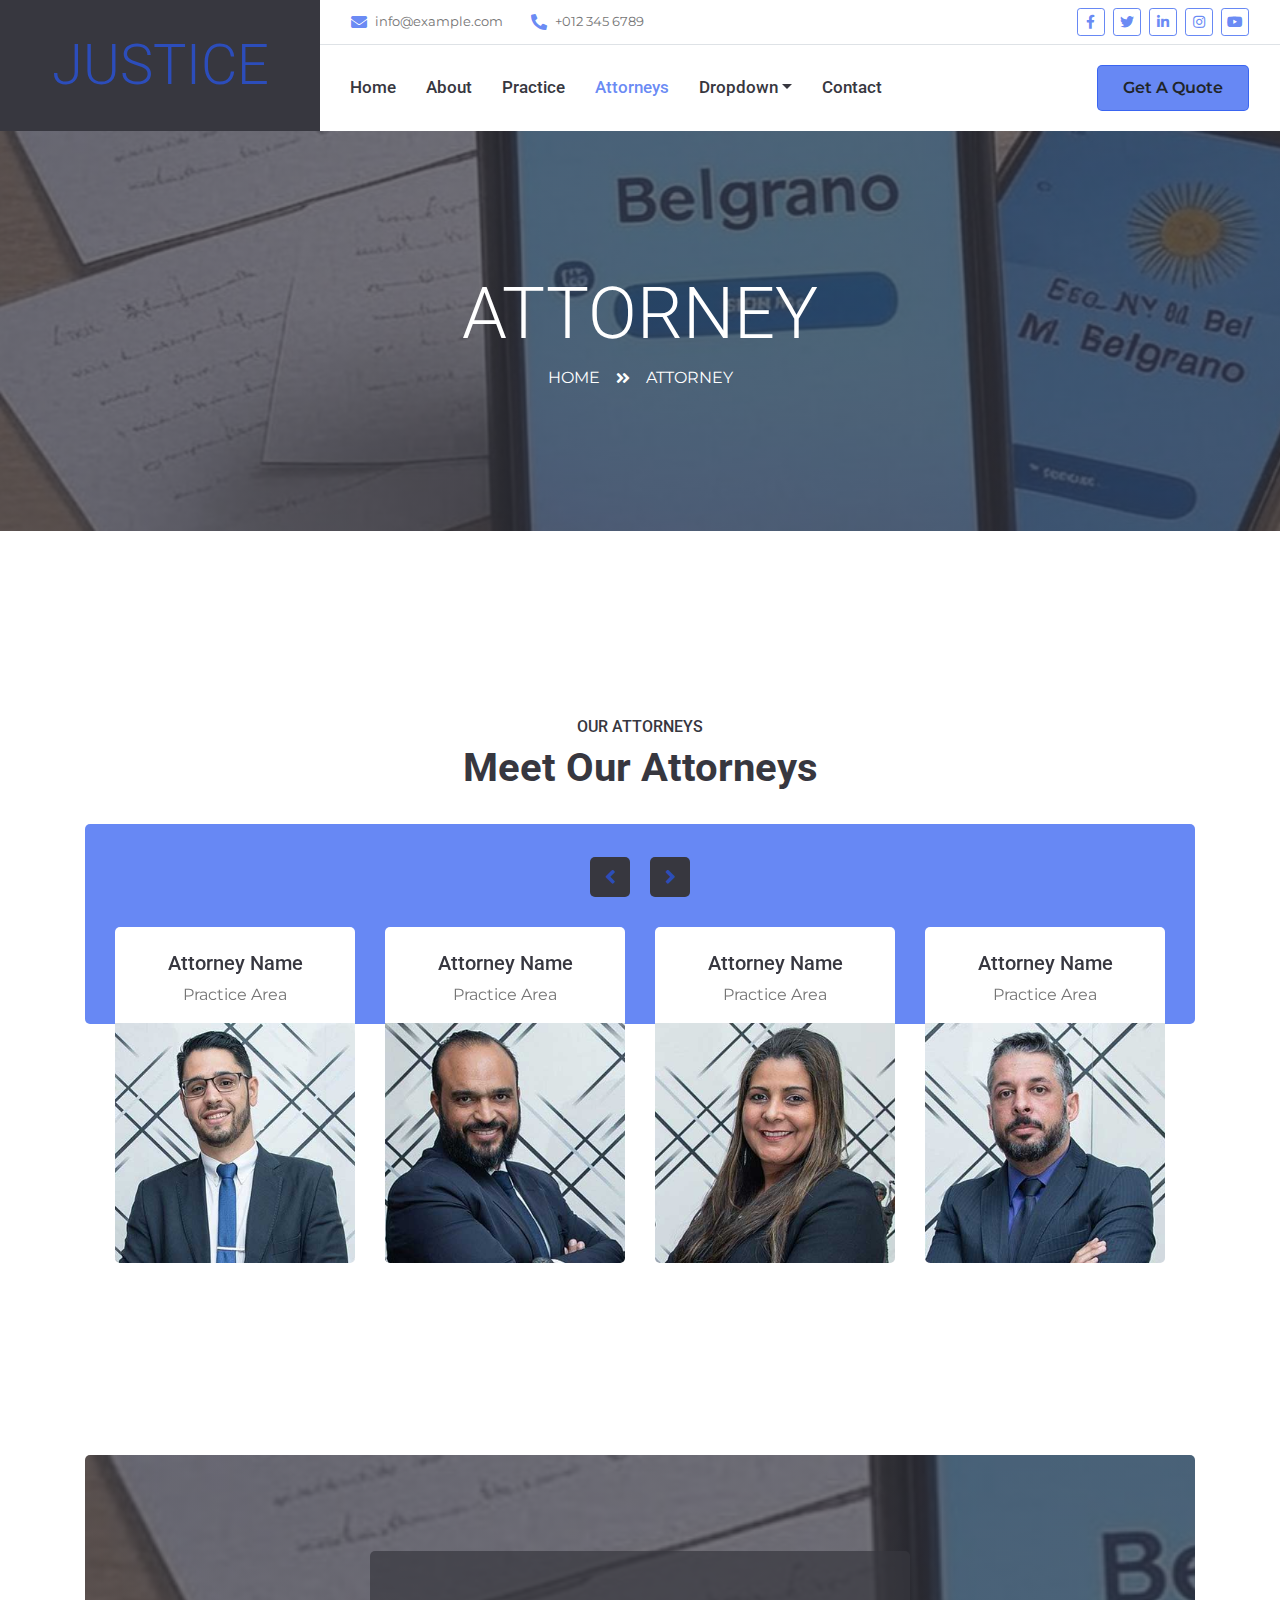
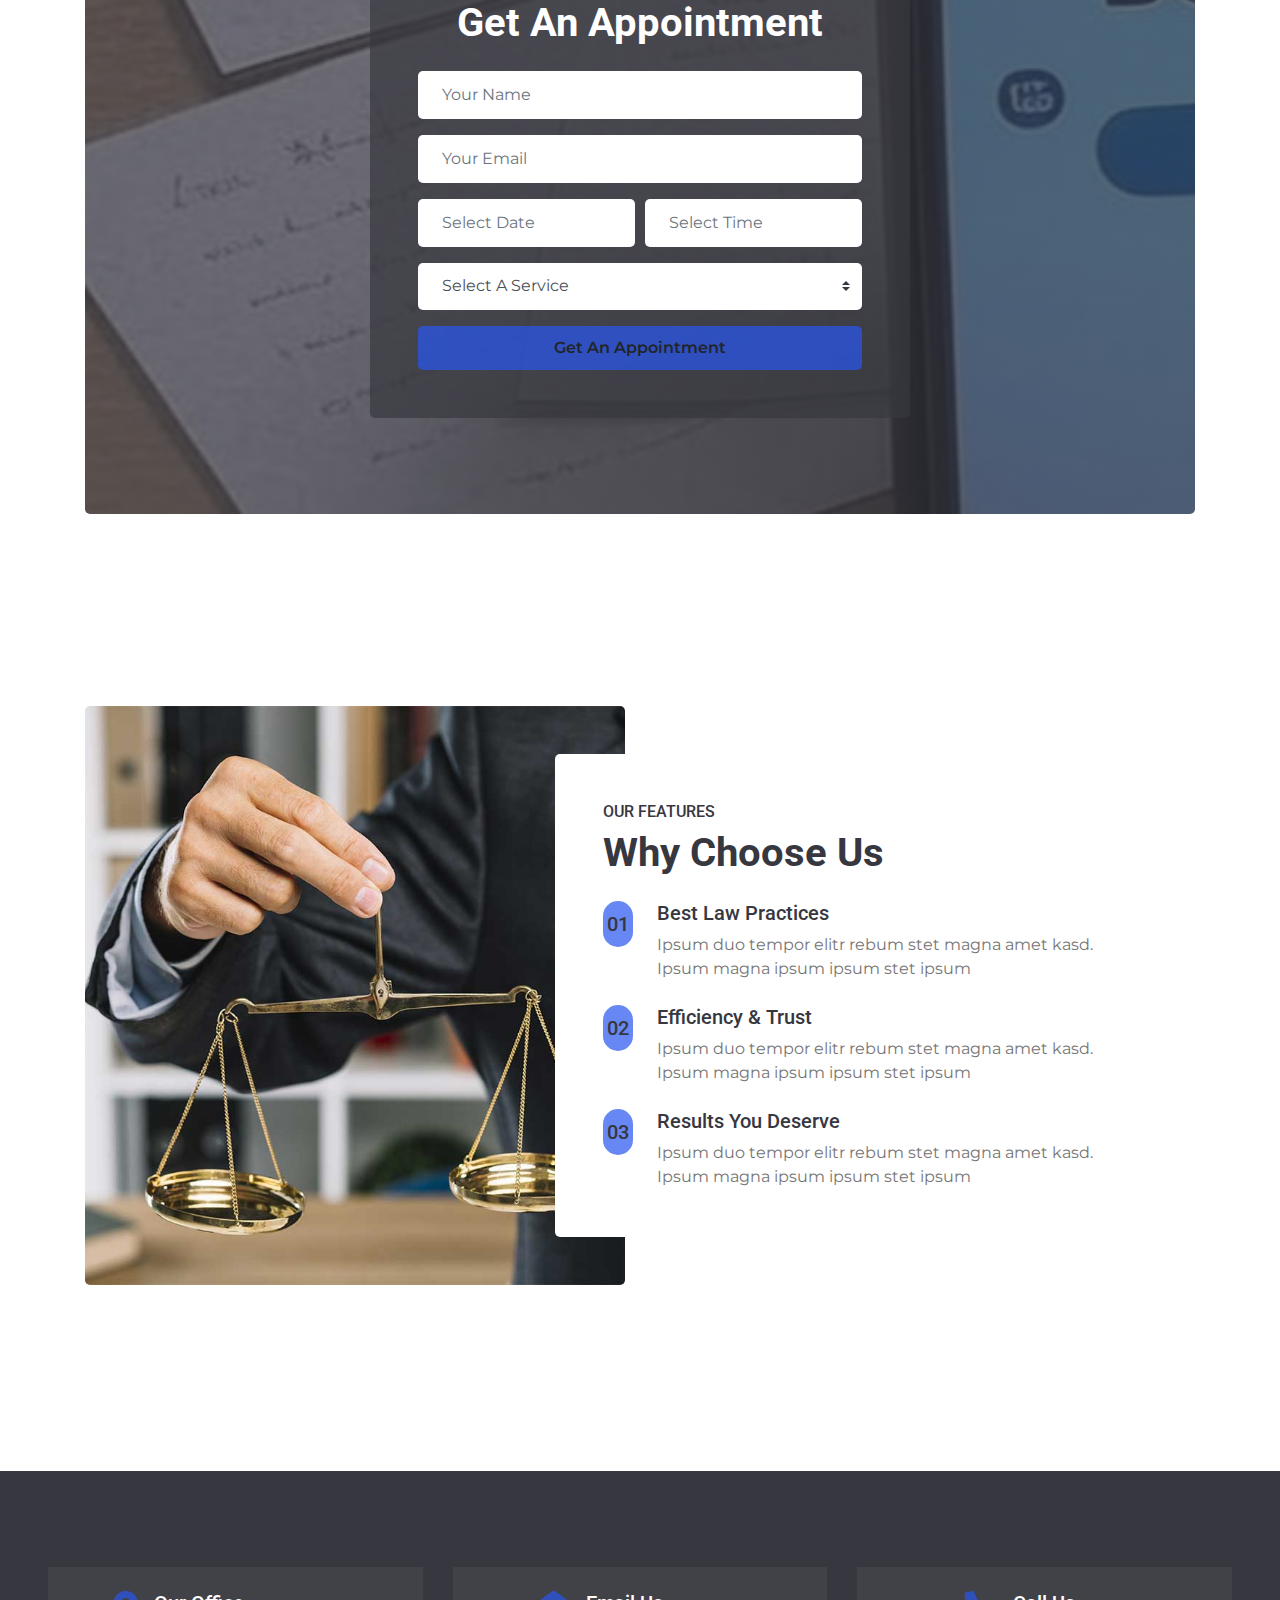
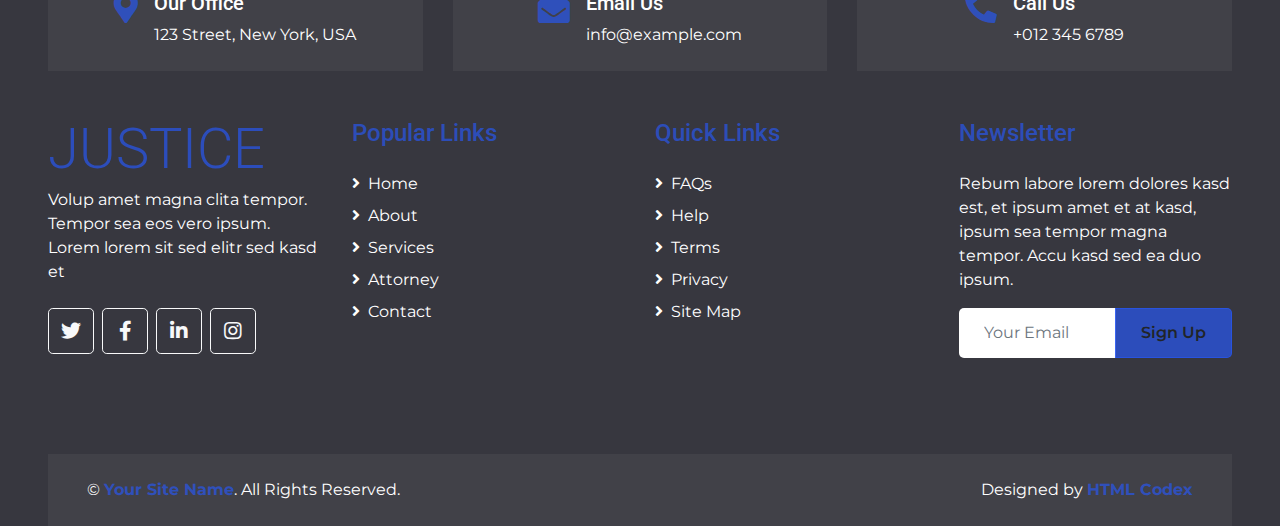
<file: team.html>
<!DOCTYPE html>
<html lang="en">

<head>
    <meta charset="utf-8">
    <title>JUSTICE - Free Lawyer Website Template</title>
    <meta content="width=device-width, initial-scale=1.0" name="viewport">
    <meta content="Free HTML Templates" name="keywords">
    <meta content="Free HTML Templates" name="description">

    <!-- Favicon -->
    <link href="img/favicon.ico" rel="icon">

    <!-- Google Web Fonts -->
    <link rel="preconnect" href="https://fonts.gstatic.com">
    <link href="https://fonts.googleapis.com/css2?family=Montserrat:wght@400;600&family=Roboto:wght@300;500;700&display=swap" rel="stylesheet"> 

    <!-- Font Awesome -->
    <link href="https://cdnjs.cloudflare.com/ajax/libs/font-awesome/5.10.0/css/all.min.css" rel="stylesheet">

    <!-- Libraries Stylesheet -->
    <link href="lib/owlcarousel/assets/owl.carousel.min.css" rel="stylesheet">
    <link href="lib/tempusdominus/css/tempusdominus-bootstrap-4.min.css" rel="stylesheet" />

    <!-- Customized Bootstrap Stylesheet -->
    <link href="css/style.css" rel="stylesheet">
</head>

<body>
    <!-- Header Start -->
    <div class="container-fluid">
        <div class="row">
            <div class="col-lg-3 bg-secondary d-none d-lg-block">
                <a href="index.html" class="navbar-brand w-100 h-100 m-0 p-0 d-flex align-items-center justify-content-center">
                    <h1 class="m-0 display-4 text-primary text-uppercase">Justice</h1>
                </a>
            </div>
            <div class="col-lg-9">
                <div class="row bg-white border-bottom d-none d-lg-flex">
                    <div class="col-lg-7 text-left">
                        <div class="h-100 d-inline-flex align-items-center py-2 px-3">
                            <i class="fa fa-envelope text-primary mr-2"></i>
                            <small>info@example.com</small>
                        </div>
                        <div class="h-100 d-inline-flex align-items-center py-2 px-2">
                            <i class="fa fa-phone-alt text-primary mr-2"></i>
                            <small>+012 345 6789</small>
                        </div>
                    </div>
                    <div class="col-lg-5 text-right">
                        <div class="d-inline-flex align-items-center p-2">
                            <a class="btn btn-sm btn-outline-primary btn-sm-square mr-2" href="">
                                <i class="fab fa-facebook-f"></i>
                            </a>
                            <a class="btn btn-sm btn-outline-primary btn-sm-square mr-2" href="">
                                <i class="fab fa-twitter"></i>
                            </a>
                            <a class="btn btn-sm btn-outline-primary btn-sm-square mr-2" href="">
                                <i class="fab fa-linkedin-in"></i>
                            </a>
                            <a class="btn btn-sm btn-outline-primary btn-sm-square mr-2" href="">
                                <i class="fab fa-instagram"></i>
                            </a>
                            <a class="btn btn-sm btn-outline-primary btn-sm-square mr-2" href="">
                                <i class="fab fa-youtube"></i>
                            </a>
                        </div>
                    </div>
                </div>
                <nav class="navbar navbar-expand-lg bg-white navbar-light p-0">
                    <a href="index.html" class="navbar-brand d-block d-lg-none">
                        <h1 class="m-0 display-4 text-primary text-uppercase">Justice</h1>
                    </a>
                    <button type="button" class="navbar-toggler" data-toggle="collapse" data-target="#navbarCollapse">
                        <span class="navbar-toggler-icon"></span>
                    </button>
                    <div class="collapse navbar-collapse justify-content-between" id="navbarCollapse">
                        <div class="navbar-nav mr-auto py-0">
                            <a href="index.html" class="nav-item nav-link">Home</a>
                            <a href="about.html" class="nav-item nav-link">About</a>
                            <a href="service.html" class="nav-item nav-link">Practice</a>
                            <a href="team.html" class="nav-item nav-link active">Attorneys</a>
                            <div class="nav-item dropdown">
                                <a href="#" class="nav-link dropdown-toggle" data-toggle="dropdown">Dropdown</a>
                                <div class="dropdown-menu rounded-0 m-0">
                                    <a href="#" class="dropdown-item">Menu Item 1</a>
                                    <a href="#" class="dropdown-item">Menu Item 2</a>
                                    <a href="#" class="dropdown-item">Menu Item 3</a>
                                </div>
                            </div>
                            <a href="contact.html" class="nav-item nav-link">Contact</a>
                        </div>
                        <a href="" class="btn btn-primary mr-3 d-none d-lg-block">Get A Quote</a>
                    </div>
                </nav>
            </div>
        </div>
    </div>
    <!-- Header End -->


    <!-- Page Header Start -->
    <div class="container-fluid bg-page-header" style="margin-bottom: 90px;">
        <div class="container">
            <div class="d-flex flex-column align-items-center justify-content-center" style="min-height: 400px">
                <h3 class="display-3 text-white text-uppercase">Attorney</h3>
                <div class="d-inline-flex text-white">
                    <p class="m-0 text-uppercase"><a class="text-white" href="">Home</a></p>
                    <i class="fa fa-angle-double-right pt-1 px-3"></i>
                    <p class="m-0 text-uppercase">Attorney</p>
                </div>
            </div>
        </div>
    </div>
    <!-- Page Header End -->


    <!-- Team Start -->
    <div class="container-fluid py-5">
        <div class="container py-5">
            <div class="text-center pb-2">
                <h6 class="text-uppercase">Our Attorneys</h6>
                <h1 class="mb-4">Meet Our Attorneys</h1>
            </div>
            <div class="row">
                <div class="col-12">
                    <div class="bg-primary rounded" style="height: 200px;"></div>
                    <div class="owl-carousel team-carousel position-relative" style="margin-top: -97px; padding: 0 30px;">
                        <div class="team-item text-center bg-white rounded overflow-hidden pt-4">
                            <h5 class="mb-2 px-4">Attorney Name</h5>
                            <p class="mb-3 px-4">Practice Area</p>
                            <div class="team-img position-relative">
                                <img class="img-fluid" src="img/team-1.jpg" alt="">
                                <div class="team-social">
                                    <a class="btn btn-outline-light btn-square mx-1" href="#"><i class="fab fa-twitter"></i></a>
                                    <a class="btn btn-outline-light btn-square mx-1" href="#"><i class="fab fa-facebook-f"></i></a>
                                    <a class="btn btn-outline-light btn-square mx-1" href="#"><i class="fab fa-linkedin-in"></i></a>
                                </div>
                            </div>
                        </div>
                        <div class="team-item text-center bg-white rounded overflow-hidden pt-4">
                            <h5 class="mb-2 px-4">Attorney Name</h5>
                            <p class="mb-3 px-4">Practice Area</p>
                            <div class="team-img position-relative">
                                <img class="img-fluid" src="img/team-2.jpg" alt="">
                                <div class="team-social">
                                    <a class="btn btn-outline-light btn-square mx-1" href="#"><i class="fab fa-twitter"></i></a>
                                    <a class="btn btn-outline-light btn-square mx-1" href="#"><i class="fab fa-facebook-f"></i></a>
                                    <a class="btn btn-outline-light btn-square mx-1" href="#"><i class="fab fa-linkedin-in"></i></a>
                                </div>
                            </div>
                        </div>
                        <div class="team-item text-center bg-white rounded overflow-hidden pt-4">
                            <h5 class="mb-2 px-4">Attorney Name</h5>
                            <p class="mb-3 px-4">Practice Area</p>
                            <div class="team-img position-relative">
                                <img class="img-fluid" src="img/team-3.jpg" alt="">
                                <div class="team-social">
                                    <a class="btn btn-outline-light btn-square mx-1" href="#"><i class="fab fa-twitter"></i></a>
                                    <a class="btn btn-outline-light btn-square mx-1" href="#"><i class="fab fa-facebook-f"></i></a>
                                    <a class="btn btn-outline-light btn-square mx-1" href="#"><i class="fab fa-linkedin-in"></i></a>
                                </div>
                            </div>
                        </div>
                        <div class="team-item text-center bg-white rounded overflow-hidden pt-4">
                            <h5 class="mb-2 px-4">Attorney Name</h5>
                            <p class="mb-3 px-4">Practice Area</p>
                            <div class="team-img position-relative">
                                <img class="img-fluid" src="img/team-4.jpg" alt="">
                                <div class="team-social">
                                    <a class="btn btn-outline-light btn-square mx-1" href="#"><i class="fab fa-twitter"></i></a>
                                    <a class="btn btn-outline-light btn-square mx-1" href="#"><i class="fab fa-facebook-f"></i></a>
                                    <a class="btn btn-outline-light btn-square mx-1" href="#"><i class="fab fa-linkedin-in"></i></a>
                                </div>
                            </div>
                        </div>
                        <div class="team-item text-center bg-white rounded overflow-hidden pt-4">
                            <h5 class="mb-2 px-4">Attorney Name</h5>
                            <p class="mb-3 px-4">Practice Area</p>
                            <div class="team-img position-relative">
                                <img class="img-fluid" src="img/team-5.jpg" alt="">
                                <div class="team-social">
                                    <a class="btn btn-outline-light btn-square mx-1" href="#"><i class="fab fa-twitter"></i></a>
                                    <a class="btn btn-outline-light btn-square mx-1" href="#"><i class="fab fa-facebook-f"></i></a>
                                    <a class="btn btn-outline-light btn-square mx-1" href="#"><i class="fab fa-linkedin-in"></i></a>
                                </div>
                            </div>
                        </div>
                    </div>
                </div>
            </div>
        </div>
    </div>
    <!-- Team End -->


    <!-- Appointment Start -->
    <div class="container-fluid py-5">
        <div class="container py-5">
            <div class="bg-appointment rounded">
                <div class="row h-100 align-items-center justify-content-center">
                    <div class="col-lg-6 py-5">
                        <div class="rounded p-5 my-5" style="background: rgba(55, 55, 63, .7);">
                            <h1 class="text-center text-white mb-4">Get An Appointment</h1>
                            <form>
                                <div class="form-group">
                                    <input type="text" class="form-control border-0 p-4" placeholder="Your Name" required="required" />
                                </div>
                                <div class="form-group">
                                    <input type="email" class="form-control border-0 p-4" placeholder="Your Email" required="required" />
                                </div>
                                <div class="form-row">
                                    <div class="col-6">
                                        <div class="form-group">
                                            <div class="date" id="date" data-target-input="nearest">
                                                <input type="text" class="form-control border-0 p-4 datetimepicker-input" placeholder="Select Date" data-target="#date" data-toggle="datetimepicker"/>
                                            </div>
                                        </div>
                                    </div>
                                    <div class="col-6">
                                        <div class="form-group">
                                            <div class="time" id="time" data-target-input="nearest">
                                                <input type="text" class="form-control border-0 p-4 datetimepicker-input" placeholder="Select Time" data-target="#time" data-toggle="datetimepicker"/>
                                            </div>
                                        </div>
                                    </div>
                                </div>
                                <div class="form-group">
                                    <select class="custom-select border-0 px-4" style="height: 47px;">
                                        <option selected>Select A Service</option>
                                        <option value="1">Service 1</option>
                                        <option value="2">Service 1</option>
                                        <option value="3">Service 1</option>
                                    </select>
                                </div>
                                <div>
                                    <button class="btn btn-primary btn-block border-0 py-3" type="submit">Get An Appointment</button>
                                </div>
                            </form>
                        </div>
                    </div>
                </div>
            </div>
        </div>
    </div>
    <!-- Appointment End -->


    <!-- Features Start -->
    <div class="container-fluid py-5">
        <div class="container py-5">
            <div class="row">
                <div class="col-lg-6" style="min-height: 500px;">
                    <div class="position-relative h-100 rounded overflow-hidden">
                        <img class="position-absolute w-100 h-100" src="img/feature.jpg" style="object-fit: cover;">
                    </div>
                </div>
                <div class="col-lg-6 pt-5 pb-lg-5">
                    <div class="feature-text bg-white rounded p-lg-5">
                        <h6 class="text-uppercase">Our Features</h6>
                        <h1 class="mb-4">Why Choose Us</h1>
                        <div class="d-flex mb-4">
                            <div class="btn-primary btn-lg-square px-3" style="border-radius: 50px;">
                                <h5 class="text-secondary m-0">01</h5>
                            </div>
                            <div class="ml-4">
                                <h5>Best Law Practices</h5>
                                <p class="m-0">Ipsum duo tempor elitr rebum stet magna amet kasd. Ipsum magna ipsum ipsum stet ipsum</p>
                            </div>
                        </div>
                        <div class="d-flex mb-4">
                            <div class="btn-primary btn-lg-square px-3" style="border-radius: 50px;">
                                <h5 class="text-secondary m-0">02</h5>
                            </div>
                            <div class="ml-4">
                                <h5>Efficiency & Trust</h5>
                                <p class="m-0">Ipsum duo tempor elitr rebum stet magna amet kasd. Ipsum magna ipsum ipsum stet ipsum</p>
                            </div>
                        </div>
                        <div class="d-flex">
                            <div class="btn-primary btn-lg-square px-3" style="border-radius: 50px;">
                                <h5 class="text-secondary m-0">03</h5>
                            </div>
                            <div class="ml-4">
                                <h5>Results You Deserve</h5>
                                <p class="m-0">Ipsum duo tempor elitr rebum stet magna amet kasd. Ipsum magna ipsum ipsum stet ipsum</p>
                            </div>
                        </div>
                    </div>
                </div>
            </div>
        </div>
    </div>
    <!-- Features End -->


    <!-- Footer Start -->
    <div class="container-fluid bg-secondary text-white pt-5 px-sm-3 px-md-5" style="margin-top: 90px;">
        <div class="row mt-5">
            <div class="col-lg-4">
                <div class="d-flex justify-content-lg-center p-4" style="background: rgba(256, 256, 256, .05);">
                    <i class="fa fa-2x fa-map-marker-alt text-primary"></i>
                    <div class="ml-3">
                        <h5 class="text-white">Our Office</h5>
                        <p class="m-0">123 Street, New York, USA</p>
                    </div>
                </div>
            </div>
            <div class="col-lg-4">
                <div class="d-flex justify-content-lg-center p-4" style="background: rgba(256, 256, 256, .05);">
                    <i class="fa fa-2x fa-envelope-open text-primary"></i>
                    <div class="ml-3">
                        <h5 class="text-white">Email Us</h5>
                        <p class="m-0">info@example.com</p>
                    </div>
                </div>
            </div>
            <div class="col-lg-4">
                <div class="d-flex justify-content-lg-center p-4" style="background: rgba(256, 256, 256, .05);">
                    <i class="fa fa-2x fa-phone-alt text-primary"></i>
                    <div class="ml-3">
                        <h5 class="text-white">Call Us</h5>
                        <p class="m-0">+012 345 6789</p>
                    </div>
                </div>
            </div>
        </div>
        <div class="row pt-5">
            <div class="col-lg-3 col-md-6 mb-5">
                <a href="index.html" class="navbar-brand">
                    <h1 class="m-0 mt-n2 display-4 text-primary text-uppercase">Justice</h1>
                </a>
                <p>Volup amet magna clita tempor. Tempor sea eos vero ipsum. Lorem lorem sit sed elitr sed kasd et</p>
                <div class="d-flex justify-content-start mt-4">
                    <a class="btn btn-lg btn-outline-light btn-lg-square mr-2" href="#"><i class="fab fa-twitter"></i></a>
                    <a class="btn btn-lg btn-outline-light btn-lg-square mr-2" href="#"><i class="fab fa-facebook-f"></i></a>
                    <a class="btn btn-lg btn-outline-light btn-lg-square mr-2" href="#"><i class="fab fa-linkedin-in"></i></a>
                    <a class="btn btn-lg btn-outline-light btn-lg-square" href="#"><i class="fab fa-instagram"></i></a>
                </div>
            </div>
            <div class="col-lg-3 col-md-6 mb-5">
                <h4 class="font-weight-semi-bold text-primary mb-4">Popular Links</h4>
                <div class="d-flex flex-column justify-content-start">
                    <a class="text-white mb-2" href="#"><i class="fa fa-angle-right mr-2"></i>Home</a>
                    <a class="text-white mb-2" href="#"><i class="fa fa-angle-right mr-2"></i>About</a>
                    <a class="text-white mb-2" href="#"><i class="fa fa-angle-right mr-2"></i>Services</a>
                    <a class="text-white mb-2" href="#"><i class="fa fa-angle-right mr-2"></i>Attorney</a>
                    <a class="text-white" href="#"><i class="fa fa-angle-right mr-2"></i>Contact</a>
                </div>
            </div>
            <div class="col-lg-3 col-md-6 mb-5">
                <h4 class="font-weight-semi-bold text-primary mb-4">Quick Links</h4>
                <div class="d-flex flex-column justify-content-start">
                    <a class="text-white mb-2" href="#"><i class="fa fa-angle-right mr-2"></i>FAQs</a>
                    <a class="text-white mb-2" href="#"><i class="fa fa-angle-right mr-2"></i>Help</a>
                    <a class="text-white mb-2" href="#"><i class="fa fa-angle-right mr-2"></i>Terms</a>
                    <a class="text-white mb-2" href="#"><i class="fa fa-angle-right mr-2"></i>Privacy</a>
                    <a class="text-white" href="#"><i class="fa fa-angle-right mr-2"></i>Site Map</a>
                </div>
            </div>
            <div class="col-lg-3 col-md-6 mb-5">
                <h4 class="font-weight-semi-bold text-primary mb-4">Newsletter</h4>
                <p>Rebum labore lorem dolores kasd est, et ipsum amet et at kasd, ipsum sea tempor magna tempor. Accu kasd sed ea duo ipsum.</p>
                <div class="w-100">
                    <div class="input-group">
                        <input type="text" class="form-control border-0" style="padding: 25px;" placeholder="Your Email">
                        <div class="input-group-append">
                            <button class="btn btn-primary px-4">Sign Up</button>
                        </div>
                    </div>
                </div>
            </div>
        </div>
        <div class="row p-4 mt-5 mx-0" style="background: rgba(256, 256, 256, .05);">
            <div class="col-md-6 text-center text-md-left mb-3 mb-md-0">
                <p class="m-0 text-white">&copy; <a class="font-weight-bold" href="#">Your Site Name</a>. All Rights Reserved.</p>
            </div>
            <div class="col-md-6 text-center text-md-right">
                <p class="m-0 text-white">Designed by <a class="font-weight-bold" href="https://htmlcodex.com">HTML Codex</a></p>
            </div>
        </div>
    </div>
    <!-- Footer End -->


    <!-- Back to Top -->
    <a href="#" class="btn btn-primary px-3 back-to-top"><i class="fa fa-angle-double-up"></i></a>


    <!-- JavaScript Libraries -->
    <script src="https://code.jquery.com/jquery-3.4.1.min.js"></script>
    <script src="https://stackpath.bootstrapcdn.com/bootstrap/4.4.1/js/bootstrap.bundle.min.js"></script>
    <script src="lib/easing/easing.min.js"></script>
    <script src="lib/waypoints/waypoints.min.js"></script>
    <script src="lib/owlcarousel/owl.carousel.min.js"></script>
    <script src="lib/tempusdominus/js/moment.min.js"></script>
    <script src="lib/tempusdominus/js/moment-timezone.min.js"></script>
    <script src="lib/tempusdominus/js/tempusdominus-bootstrap-4.min.js"></script>

    <!-- Contact Javascript File -->
    <script src="mail/jqBootstrapValidation.min.js"></script>
    <script src="mail/contact.js"></script>

    <!-- Template Javascript -->
    <script src="js/main.js"></script>
</body>

</html>
</file>
<file: css/noterminada.css>
body {
    margin: 0;
    padding: 0;
    background: linear-gradient(135deg, #e0eafc, #cfdef3);
    color: #333;
    font-family: 'Segoe UI', Tahoma, Geneva, Verdana, sans-serif;
    font-size: 1.2rem;
    display: flex;
    align-items: center;
    justify-content: center;
    height: 100vh;
    flex-direction: column;
    text-align: center;
    overflow: hidden;
  }

  .bsod-container {
    background: white;
    padding: 2rem;
    border-radius: 16px;
    box-shadow: 0 10px 25px rgba(0, 0, 0, 0.1);
    max-width: 400px;
    width: 90%;
    animation: fadeIn 1s ease-in-out;
  }

  @keyframes fadeIn {
    from { opacity: 0; transform: translateY(20px); }
    to { opacity: 1; transform: translateY(0); }
  }

  .bsod-container img {
    width: 150px;
    height: auto;
    margin-bottom: 1rem;
    animation: float 3s ease-in-out infinite;
  }

  @keyframes float {
    0%, 100% { transform: translateY(0); }
    50% { transform: translateY(-10px); }
  }

  .message {
    font-size: 1.1rem;
    margin-bottom: 1.5rem;
  }

  .progress {
    font-size: 1rem;
    color: #555;
  }

  #progress-text {
    font-weight: bold;
  }
</file>
<file: css/style.css>
/******* Bootstrap Theming ********/
/*!
 * Bootstrap v4.5.3 (https://getbootstrap.com/)
 * Copyright 2011-2020 The Bootstrap Authors
 * Copyright 2011-2020 Twitter, Inc.
 * Licensed under MIT (https://github.com/twbs/bootstrap/blob/main/LICENSE)
 */
:root {
  --blue: #007bff;
  --indigo: #6610f2;
  --purple: #6f42c1;
  --pink: #e83e8c;
  --red: #dc3545;
  --orange: #fd7e14;
  --yellow: #ffc107;
  --green: #28a745;
  --teal: #20c997;
  --cyan: #17a2b8;
  --white: #fff;
  --gray: #6c757d;
  --gray-dark: #343a40;
  --primary: #2857f0b4;
  --secondary: #37373F;
  --success: #28a745;
  --info: #17a2b8;
  --warning: #ffc107;
  --danger: #dc3545;
  --light: #f8f9fa;
  --dark: #343a40;
  --breakpoint-xs: 0;
  --breakpoint-sm: 576px;
  --breakpoint-md: 768px;
  --breakpoint-lg: 992px;
  --breakpoint-xl: 1200px;
  --font-family-sans-serif: "Montserrat", sans-serif;
  --font-family-monospace: SFMono-Regular, Menlo, Monaco, Consolas, "Liberation Mono", "Courier New", monospace;
}

*,
*::before,
*::after {
  box-sizing: border-box;
}

html {
  font-family: sans-serif;
  line-height: 1.15;
  -webkit-text-size-adjust: 100%;
  -webkit-tap-highlight-color: rgba(0, 0, 0, 0);
}

article, aside, figcaption, figure, footer, header, hgroup, main, nav, section {
  display: block;
}

body {
  margin: 0;
  font-family: "Montserrat", sans-serif;
  font-size: 1rem;
  font-weight: 400;
  line-height: 1.5;
  color: #757575;
  text-align: left;
  background-color: #fff;
}

[tabindex="-1"]:focus:not(:focus-visible) {
  outline: 0  ;
}

hr {
  box-sizing: content-box;
  height: 0;
  overflow: visible;
}

h1, h2, h3, h4, h5, h6 {
  margin-top: 0;
  margin-bottom: 0.5rem;
}

p {
  margin-top: 0;
  margin-bottom: 1rem;
}

abbr[title],
abbr[data-original-title] {
  text-decoration: underline;
  text-decoration: underline dotted;
  cursor: help;
  border-bottom: 0;
  text-decoration-skip-ink: none;
}

address {
  margin-bottom: 1rem;
  font-style: normal;
  line-height: inherit;
}

ol,
ul,
dl {
  margin-top: 0;
  margin-bottom: 1rem;
}

ol ol,
ul ul,
ol ul,
ul ol {
  margin-bottom: 0;
}

dt {
  font-weight: 700;
}

dd {
  margin-bottom: .5rem;
  margin-left: 0;
}

blockquote {
  margin: 0 0 1rem;
}

b,
strong {
  font-weight: bolder;
}

small {
  font-size: 80%;
}

sub,
sup {
  position: relative;
  font-size: 75%;
  line-height: 0;
  vertical-align: baseline;
}

sub {
  bottom: -.25em;
}

sup {
  top: -.5em;
}

a {
  color: #2857f0b4;
  text-decoration: none;
  background-color: transparent;
}

a:hover {
  color: #8e764c;
  text-decoration: underline;
}

a:not([href]):not([class]) {
  color: inherit;
  text-decoration: none;
}

a:not([href]):not([class]):hover {
  color: inherit;
  text-decoration: none;
}

pre,
code,
kbd,
samp {
  font-family: SFMono-Regular, Menlo, Monaco, Consolas, "Liberation Mono", "Courier New", monospace;
  font-size: 1em;
}

pre {
  margin-top: 0;
  margin-bottom: 1rem;
  overflow: auto;
  -ms-overflow-style: scrollbar;
}

figure {
  margin: 0 0 1rem;
}

img {
  vertical-align: middle;
  border-style: none;
}

svg {
  overflow: hidden;
  vertical-align: middle;
}

table {
  border-collapse: collapse;
}

caption {
  padding-top: 0.75rem;
  padding-bottom: 0.75rem;
  color: #6c757d;
  text-align: left;
  caption-side: bottom;
}

th {
  text-align: inherit;
  text-align: -webkit-match-parent;
}

label {
  display: inline-block;
  margin-bottom: 0.5rem;
}

button {
  border-radius: 0;
}

button:focus {
  outline: 1px dotted;
  outline: 5px auto -webkit-focus-ring-color;
}

input,
button,
select,
optgroup,
textarea {
  margin: 0;
  font-family: inherit;
  font-size: inherit;
  line-height: inherit;
}

button,
input {
  overflow: visible;
}

button,
select {
  text-transform: none;
}

[role="button"] {
  cursor: pointer;
}

select {
  word-wrap: normal;
}

button,
[type="button"],
[type="reset"],
[type="submit"] {
  -webkit-appearance: button;
}

button:not(:disabled),
[type="button"]:not(:disabled),
[type="reset"]:not(:disabled),
[type="submit"]:not(:disabled) {
  cursor: pointer;
}

button::-moz-focus-inner,
[type="button"]::-moz-focus-inner,
[type="reset"]::-moz-focus-inner,
[type="submit"]::-moz-focus-inner {
  padding: 0;
  border-style: none;
}

input[type="radio"],
input[type="checkbox"] {
  box-sizing: border-box;
  padding: 0;
}

textarea {
  overflow: auto;
  resize: vertical;
}

fieldset {
  min-width: 0;
  padding: 0;
  margin: 0;
  border: 0;
}

legend {
  display: block;
  width: 100%;
  max-width: 100%;
  padding: 0;
  margin-bottom: .5rem;
  font-size: 1.5rem;
  line-height: inherit;
  color: inherit;
  white-space: normal;
}

@media (max-width: 1200px) {
  legend {
    font-size: calc(1.275rem + 0.3vw) ;
  }
}

progress {
  vertical-align: baseline;
}

[type="number"]::-webkit-inner-spin-button,
[type="number"]::-webkit-outer-spin-button {
  height: auto;
}

[type="search"] {
  outline-offset: -2px;
  -webkit-appearance: none;
}

[type="search"]::-webkit-search-decoration {
  -webkit-appearance: none;
}

::-webkit-file-upload-button {
  font: inherit;
  -webkit-appearance: button;
}

output {
  display: inline-block;
}

summary {
  display: list-item;
  cursor: pointer;
}

template {
  display: none;
}

[hidden] {
  display: none  ;
}

h1, h2, h3, h4, h5, h6,
.h1, .h2, .h3, .h4, .h5, .h6 {
  margin-bottom: 0.5rem;
  font-family: "Roboto", sans-serif;
  font-weight: 500;
  line-height: 1.2;
  color: #37373F;
}

h1, .h1 {
  font-size: 2.5rem;
}

@media (max-width: 1200px) {
  h1, .h1 {
    font-size: calc(1.375rem + 1.5vw) ;
  }
}

h2, .h2 {
  font-size: 2rem;
}

@media (max-width: 1200px) {
  h2, .h2 {
    font-size: calc(1.325rem + 0.9vw) ;
  }
}

h3, .h3 {
  font-size: 1.75rem;
}

@media (max-width: 1200px) {
  h3, .h3 {
    font-size: calc(1.3rem + 0.6vw) ;
  }
}

h4, .h4 {
  font-size: 1.5rem;
}

@media (max-width: 1200px) {
  h4, .h4 {
    font-size: calc(1.275rem + 0.3vw) ;
  }
}

h5, .h5 {
  font-size: 1.25rem;
}

h6, .h6 {
  font-size: 1rem;
}

.lead {
  font-size: 1.25rem;
  font-weight: 300;
}

.display-1 {
  font-size: 6rem;
  font-weight: 300;
  line-height: 1.2;
}

@media (max-width: 1200px) {
  .display-1 {
    font-size: calc(1.725rem + 5.7vw) ;
  }
}

.display-2 {
  font-size: 5.5rem;
  font-weight: 300;
  line-height: 1.2;
}

@media (max-width: 1200px) {
  .display-2 {
    font-size: calc(1.675rem + 5.1vw) ;
  }
}

.display-3 {
  font-size: 4.5rem;
  font-weight: 300;
  line-height: 1.2;
}

@media (max-width: 1200px) {
  .display-3 {
    font-size: calc(1.575rem + 3.9vw) ;
  }
}

.display-4 {
  font-size: 3.5rem;
  font-weight: 300;
  line-height: 1.2;
}

@media (max-width: 1200px) {
  .display-4 {
    font-size: calc(1.475rem + 2.7vw) ;
  }
}

hr {
  margin-top: 1rem;
  margin-bottom: 1rem;
  border: 0;
  border-top: 1px solid rgba(0, 0, 0, 0.1);
}

small,
.small {
  font-size: 80%;
  font-weight: 400;
}

mark,
.mark {
  padding: 0.2em;
  background-color: #fcf8e3;
}

.list-unstyled {
  padding-left: 0;
  list-style: none;
}

.list-inline {
  padding-left: 0;
  list-style: none;
}

.list-inline-item {
  display: inline-block;
}

.list-inline-item:not(:last-child) {
  margin-right: 0.5rem;
}

.initialism {
  font-size: 90%;
  text-transform: uppercase;
}

.blockquote {
  margin-bottom: 1rem;
  font-size: 1.25rem;
}

.blockquote-footer {
  display: block;
  font-size: 80%;
  color: #6c757d;
}

.blockquote-footer::before {
  content: "\2014\00A0";
}

.img-fluid {
  max-width: 100%;
  height: auto;
}

.img-thumbnail {
  padding: 0.25rem;
  background-color: #fff;
  border: 1px solid #dee2e6;
  border-radius: 5px;
  max-width: 100%;
  height: auto;
}

.figure {
  display: inline-block;
}

.figure-img {
  margin-bottom: 0.5rem;
  line-height: 1;
}

.figure-caption {
  font-size: 90%;
  color: #6c757d;
}

code {
  font-size: 87.5%;
  color: #e83e8c;
  word-wrap: break-word;
}

a > code {
  color: inherit;
}

kbd {
  padding: 0.2rem 0.4rem;
  font-size: 87.5%;
  color: #fff;
  background-color: #212529;
  border-radius: 0.2rem;
}

kbd kbd {
  padding: 0;
  font-size: 100%;
  font-weight: 700;
}

pre {
  display: block;
  font-size: 87.5%;
  color: #212529;
}

pre code {
  font-size: inherit;
  color: inherit;
  word-break: normal;
}

.pre-scrollable {
  max-height: 340px;
  overflow-y: scroll;
}

.container,
.container-fluid,
.container-sm,
.container-md,
.container-lg,
.container-xl {
  width: 100%;
  padding-right: 15px;
  padding-left: 15px;
  margin-right: auto;
  margin-left: auto;
}

@media (min-width: 576px) {
  .container, .container-sm {
    max-width: 540px;
  }
}

@media (min-width: 768px) {
  .container, .container-sm, .container-md {
    max-width: 720px;
  }
}

@media (min-width: 992px) {
  .container, .container-sm, .container-md, .container-lg {
    max-width: 960px;
  }
}

@media (min-width: 1200px) {
  .container, .container-sm, .container-md, .container-lg, .container-xl {
    max-width: 1140px;
  }
}

.row {
  display: flex;
  flex-wrap: wrap;
  margin-right: -15px;
  margin-left: -15px;
}

.no-gutters {
  margin-right: 0;
  margin-left: 0;
}

.no-gutters > .col,
.no-gutters > [class*="col-"] {
  padding-right: 0;
  padding-left: 0;
}

.col-1, .col-2, .col-3, .col-4, .col-5, .col-6, .col-7, .col-8, .col-9, .col-10, .col-11, .col-12, .col,
.col-auto, .col-sm-1, .col-sm-2, .col-sm-3, .col-sm-4, .col-sm-5, .col-sm-6, .col-sm-7, .col-sm-8, .col-sm-9, .col-sm-10, .col-sm-11, .col-sm-12, .col-sm,
.col-sm-auto, .col-md-1, .col-md-2, .col-md-3, .col-md-4, .col-md-5, .col-md-6, .col-md-7, .col-md-8, .col-md-9, .col-md-10, .col-md-11, .col-md-12, .col-md,
.col-md-auto, .col-lg-1, .col-lg-2, .col-lg-3, .col-lg-4, .col-lg-5, .col-lg-6, .col-lg-7, .col-lg-8, .col-lg-9, .col-lg-10, .col-lg-11, .col-lg-12, .col-lg,
.col-lg-auto, .col-xl-1, .col-xl-2, .col-xl-3, .col-xl-4, .col-xl-5, .col-xl-6, .col-xl-7, .col-xl-8, .col-xl-9, .col-xl-10, .col-xl-11, .col-xl-12, .col-xl,
.col-xl-auto {
  position: relative;
  width: 100%;
  padding-right: 15px;
  padding-left: 15px;
}

.col {
  flex-basis: 0;
  flex-grow: 1;
  max-width: 100%;
}

.row-cols-1 > * {
  flex: 0 0 100%;
  max-width: 100%;
}

.row-cols-2 > * {
  flex: 0 0 50%;
  max-width: 50%;
}

.row-cols-3 > * {
  flex: 0 0 33.33333%;
  max-width: 33.33333%;
}

.row-cols-4 > * {
  flex: 0 0 25%;
  max-width: 25%;
}

.row-cols-5 > * {
  flex: 0 0 20%;
  max-width: 20%;
}

.row-cols-6 > * {
  flex: 0 0 16.66667%;
  max-width: 16.66667%;
}

.col-auto {
  flex: 0 0 auto;
  width: auto;
  max-width: 100%;
}

.col-1 {
  flex: 0 0 8.33333%;
  max-width: 8.33333%;
}

.col-2 {
  flex: 0 0 16.66667%;
  max-width: 16.66667%;
}

.col-3 {
  flex: 0 0 25%;
  max-width: 25%;
}

.col-4 {
  flex: 0 0 33.33333%;
  max-width: 33.33333%;
}

.col-5 {
  flex: 0 0 41.66667%;
  max-width: 41.66667%;
}

.col-6 {
  flex: 0 0 50%;
  max-width: 50%;
}

.col-7 {
  flex: 0 0 58.33333%;
  max-width: 58.33333%;
}

.col-8 {
  flex: 0 0 66.66667%;
  max-width: 66.66667%;
}

.col-9 {
  flex: 0 0 75%;
  max-width: 75%;
}

.col-10 {
  flex: 0 0 83.33333%;
  max-width: 83.33333%;
}

.col-11 {
  flex: 0 0 91.66667%;
  max-width: 91.66667%;
}

.col-12 {
  flex: 0 0 100%;
  max-width: 100%;
}

.order-first {
  order: -1;
}

.order-last {
  order: 13;
}

.order-0 {
  order: 0;
}

.order-1 {
  order: 1;
}

.order-2 {
  order: 2;
}

.order-3 {
  order: 3;
}

.order-4 {
  order: 4;
}

.order-5 {
  order: 5;
}

.order-6 {
  order: 6;
}

.order-7 {
  order: 7;
}

.order-8 {
  order: 8;
}

.order-9 {
  order: 9;
}

.order-10 {
  order: 10;
}

.order-11 {
  order: 11;
}

.order-12 {
  order: 12;
}

.offset-1 {
  margin-left: 8.33333%;
}

.offset-2 {
  margin-left: 16.66667%;
}

.offset-3 {
  margin-left: 25%;
}

.offset-4 {
  margin-left: 33.33333%;
}

.offset-5 {
  margin-left: 41.66667%;
}

.offset-6 {
  margin-left: 50%;
}

.offset-7 {
  margin-left: 58.33333%;
}

.offset-8 {
  margin-left: 66.66667%;
}

.offset-9 {
  margin-left: 75%;
}

.offset-10 {
  margin-left: 83.33333%;
}

.offset-11 {
  margin-left: 91.66667%;
}

@media (min-width: 576px) {
  .col-sm {
    flex-basis: 0;
    flex-grow: 1;
    max-width: 100%;
  }
  .row-cols-sm-1 > * {
    flex: 0 0 100%;
    max-width: 100%;
  }
  .row-cols-sm-2 > * {
    flex: 0 0 50%;
    max-width: 50%;
  }
  .row-cols-sm-3 > * {
    flex: 0 0 33.33333%;
    max-width: 33.33333%;
  }
  .row-cols-sm-4 > * {
    flex: 0 0 25%;
    max-width: 25%;
  }
  .row-cols-sm-5 > * {
    flex: 0 0 20%;
    max-width: 20%;
  }
  .row-cols-sm-6 > * {
    flex: 0 0 16.66667%;
    max-width: 16.66667%;
  }
  .col-sm-auto {
    flex: 0 0 auto;
    width: auto;
    max-width: 100%;
  }
  .col-sm-1 {
    flex: 0 0 8.33333%;
    max-width: 8.33333%;
  }
  .col-sm-2 {
    flex: 0 0 16.66667%;
    max-width: 16.66667%;
  }
  .col-sm-3 {
    flex: 0 0 25%;
    max-width: 25%;
  }
  .col-sm-4 {
    flex: 0 0 33.33333%;
    max-width: 33.33333%;
  }
  .col-sm-5 {
    flex: 0 0 41.66667%;
    max-width: 41.66667%;
  }
  .col-sm-6 {
    flex: 0 0 50%;
    max-width: 50%;
  }
  .col-sm-7 {
    flex: 0 0 58.33333%;
    max-width: 58.33333%;
  }
  .col-sm-8 {
    flex: 0 0 66.66667%;
    max-width: 66.66667%;
  }
  .col-sm-9 {
    flex: 0 0 75%;
    max-width: 75%;
  }
  .col-sm-10 {
    flex: 0 0 83.33333%;
    max-width: 83.33333%;
  }
  .col-sm-11 {
    flex: 0 0 91.66667%;
    max-width: 91.66667%;
  }
  .col-sm-12 {
    flex: 0 0 100%;
    max-width: 100%;
  }
  .order-sm-first {
    order: -1;
  }
  .order-sm-last {
    order: 13;
  }
  .order-sm-0 {
    order: 0;
  }
  .order-sm-1 {
    order: 1;
  }
  .order-sm-2 {
    order: 2;
  }
  .order-sm-3 {
    order: 3;
  }
  .order-sm-4 {
    order: 4;
  }
  .order-sm-5 {
    order: 5;
  }
  .order-sm-6 {
    order: 6;
  }
  .order-sm-7 {
    order: 7;
  }
  .order-sm-8 {
    order: 8;
  }
  .order-sm-9 {
    order: 9;
  }
  .order-sm-10 {
    order: 10;
  }
  .order-sm-11 {
    order: 11;
  }
  .order-sm-12 {
    order: 12;
  }
  .offset-sm-0 {
    margin-left: 0;
  }
  .offset-sm-1 {
    margin-left: 8.33333%;
  }
  .offset-sm-2 {
    margin-left: 16.66667%;
  }
  .offset-sm-3 {
    margin-left: 25%;
  }
  .offset-sm-4 {
    margin-left: 33.33333%;
  }
  .offset-sm-5 {
    margin-left: 41.66667%;
  }
  .offset-sm-6 {
    margin-left: 50%;
  }
  .offset-sm-7 {
    margin-left: 58.33333%;
  }
  .offset-sm-8 {
    margin-left: 66.66667%;
  }
  .offset-sm-9 {
    margin-left: 75%;
  }
  .offset-sm-10 {
    margin-left: 83.33333%;
  }
  .offset-sm-11 {
    margin-left: 91.66667%;
  }
}

@media (min-width: 768px) {
  .col-md {
    flex-basis: 0;
    flex-grow: 1;
    max-width: 100%;
  }
  .row-cols-md-1 > * {
    flex: 0 0 100%;
    max-width: 100%;
  }
  .row-cols-md-2 > * {
    flex: 0 0 50%;
    max-width: 50%;
  }
  .row-cols-md-3 > * {
    flex: 0 0 33.33333%;
    max-width: 33.33333%;
  }
  .row-cols-md-4 > * {
    flex: 0 0 25%;
    max-width: 25%;
  }
  .row-cols-md-5 > * {
    flex: 0 0 20%;
    max-width: 20%;
  }
  .row-cols-md-6 > * {
    flex: 0 0 16.66667%;
    max-width: 16.66667%;
  }
  .col-md-auto {
    flex: 0 0 auto;
    width: auto;
    max-width: 100%;
  }
  .col-md-1 {
    flex: 0 0 8.33333%;
    max-width: 8.33333%;
  }
  .col-md-2 {
    flex: 0 0 16.66667%;
    max-width: 16.66667%;
  }
  .col-md-3 {
    flex: 0 0 25%;
    max-width: 25%;
  }
  .col-md-4 {
    flex: 0 0 33.33333%;
    max-width: 33.33333%;
  }
  .col-md-5 {
    flex: 0 0 41.66667%;
    max-width: 41.66667%;
  }
  .col-md-6 {
    flex: 0 0 50%;
    max-width: 50%;
  }
  .col-md-7 {
    flex: 0 0 58.33333%;
    max-width: 58.33333%;
  }
  .col-md-8 {
    flex: 0 0 66.66667%;
    max-width: 66.66667%;
  }
  .col-md-9 {
    flex: 0 0 75%;
    max-width: 75%;
  }
  .col-md-10 {
    flex: 0 0 83.33333%;
    max-width: 83.33333%;
  }
  .col-md-11 {
    flex: 0 0 91.66667%;
    max-width: 91.66667%;
  }
  .col-md-12 {
    flex: 0 0 100%;
    max-width: 100%;
  }
  .order-md-first {
    order: -1;
  }
  .order-md-last {
    order: 13;
  }
  .order-md-0 {
    order: 0;
  }
  .order-md-1 {
    order: 1;
  }
  .order-md-2 {
    order: 2;
  }
  .order-md-3 {
    order: 3;
  }
  .order-md-4 {
    order: 4;
  }
  .order-md-5 {
    order: 5;
  }
  .order-md-6 {
    order: 6;
  }
  .order-md-7 {
    order: 7;
  }
  .order-md-8 {
    order: 8;
  }
  .order-md-9 {
    order: 9;
  }
  .order-md-10 {
    order: 10;
  }
  .order-md-11 {
    order: 11;
  }
  .order-md-12 {
    order: 12;
  }
  .offset-md-0 {
    margin-left: 0;
  }
  .offset-md-1 {
    margin-left: 8.33333%;
  }
  .offset-md-2 {
    margin-left: 16.66667%;
  }
  .offset-md-3 {
    margin-left: 25%;
  }
  .offset-md-4 {
    margin-left: 33.33333%;
  }
  .offset-md-5 {
    margin-left: 41.66667%;
  }
  .offset-md-6 {
    margin-left: 50%;
  }
  .offset-md-7 {
    margin-left: 58.33333%;
  }
  .offset-md-8 {
    margin-left: 66.66667%;
  }
  .offset-md-9 {
    margin-left: 75%;
  }
  .offset-md-10 {
    margin-left: 83.33333%;
  }
  .offset-md-11 {
    margin-left: 91.66667%;
  }
}

@media (min-width: 992px) {
  .col-lg {
    flex-basis: 0;
    flex-grow: 1;
    max-width: 100%;
  }
  .row-cols-lg-1 > * {
    flex: 0 0 100%;
    max-width: 100%;
  }
  .row-cols-lg-2 > * {
    flex: 0 0 50%;
    max-width: 50%;
  }
  .row-cols-lg-3 > * {
    flex: 0 0 33.33333%;
    max-width: 33.33333%;
  }
  .row-cols-lg-4 > * {
    flex: 0 0 25%;
    max-width: 25%;
  }
  .row-cols-lg-5 > * {
    flex: 0 0 20%;
    max-width: 20%;
  }
  .row-cols-lg-6 > * {
    flex: 0 0 16.66667%;
    max-width: 16.66667%;
  }
  .col-lg-auto {
    flex: 0 0 auto;
    width: auto;
    max-width: 100%;
  }
  .col-lg-1 {
    flex: 0 0 8.33333%;
    max-width: 8.33333%;
  }
  .col-lg-2 {
    flex: 0 0 16.66667%;
    max-width: 16.66667%;
  }
  .col-lg-3 {
    flex: 0 0 25%;
    max-width: 25%;
  }
  .col-lg-4 {
    flex: 0 0 33.33333%;
    max-width: 33.33333%;
  }
  .col-lg-5 {
    flex: 0 0 41.66667%;
    max-width: 41.66667%;
  }
  .col-lg-6 {
    flex: 0 0 50%;
    max-width: 50%;
  }
  .col-lg-7 {
    flex: 0 0 58.33333%;
    max-width: 58.33333%;
  }
  .col-lg-8 {
    flex: 0 0 66.66667%;
    max-width: 66.66667%;
  }
  .col-lg-9 {
    flex: 0 0 75%;
    max-width: 75%;
  }
  .col-lg-10 {
    flex: 0 0 83.33333%;
    max-width: 83.33333%;
  }
  .col-lg-11 {
    flex: 0 0 91.66667%;
    max-width: 91.66667%;
  }
  .col-lg-12 {
    flex: 0 0 100%;
    max-width: 100%;
  }
  .order-lg-first {
    order: -1;
  }
  .order-lg-last {
    order: 13;
  }
  .order-lg-0 {
    order: 0;
  }
  .order-lg-1 {
    order: 1;
  }
  .order-lg-2 {
    order: 2;
  }
  .order-lg-3 {
    order: 3;
  }
  .order-lg-4 {
    order: 4;
  }
  .order-lg-5 {
    order: 5;
  }
  .order-lg-6 {
    order: 6;
  }
  .order-lg-7 {
    order: 7;
  }
  .order-lg-8 {
    order: 8;
  }
  .order-lg-9 {
    order: 9;
  }
  .order-lg-10 {
    order: 10;
  }
  .order-lg-11 {
    order: 11;
  }
  .order-lg-12 {
    order: 12;
  }
  .offset-lg-0 {
    margin-left: 0;
  }
  .offset-lg-1 {
    margin-left: 8.33333%;
  }
  .offset-lg-2 {
    margin-left: 16.66667%;
  }
  .offset-lg-3 {
    margin-left: 25%;
  }
  .offset-lg-4 {
    margin-left: 33.33333%;
  }
  .offset-lg-5 {
    margin-left: 41.66667%;
  }
  .offset-lg-6 {
    margin-left: 50%;
  }
  .offset-lg-7 {
    margin-left: 58.33333%;
  }
  .offset-lg-8 {
    margin-left: 66.66667%;
  }
  .offset-lg-9 {
    margin-left: 75%;
  }
  .offset-lg-10 {
    margin-left: 83.33333%;
  }
  .offset-lg-11 {
    margin-left: 91.66667%;
  }
}

@media (min-width: 1200px) {
  .col-xl {
    flex-basis: 0;
    flex-grow: 1;
    max-width: 100%;
  }
  .row-cols-xl-1 > * {
    flex: 0 0 100%;
    max-width: 100%;
  }
  .row-cols-xl-2 > * {
    flex: 0 0 50%;
    max-width: 50%;
  }
  .row-cols-xl-3 > * {
    flex: 0 0 33.33333%;
    max-width: 33.33333%;
  }
  .row-cols-xl-4 > * {
    flex: 0 0 25%;
    max-width: 25%;
  }
  .row-cols-xl-5 > * {
    flex: 0 0 20%;
    max-width: 20%;
  }
  .row-cols-xl-6 > * {
    flex: 0 0 16.66667%;
    max-width: 16.66667%;
  }
  .col-xl-auto {
    flex: 0 0 auto;
    width: auto;
    max-width: 100%;
  }
  .col-xl-1 {
    flex: 0 0 8.33333%;
    max-width: 8.33333%;
  }
  .col-xl-2 {
    flex: 0 0 16.66667%;
    max-width: 16.66667%;
  }
  .col-xl-3 {
    flex: 0 0 25%;
    max-width: 25%;
  }
  .col-xl-4 {
    flex: 0 0 33.33333%;
    max-width: 33.33333%;
  }
  .col-xl-5 {
    flex: 0 0 41.66667%;
    max-width: 41.66667%;
  }
  .col-xl-6 {
    flex: 0 0 50%;
    max-width: 50%;
  }
  .col-xl-7 {
    flex: 0 0 58.33333%;
    max-width: 58.33333%;
  }
  .col-xl-8 {
    flex: 0 0 66.66667%;
    max-width: 66.66667%;
  }
  .col-xl-9 {
    flex: 0 0 75%;
    max-width: 75%;
  }
  .col-xl-10 {
    flex: 0 0 83.33333%;
    max-width: 83.33333%;
  }
  .col-xl-11 {
    flex: 0 0 91.66667%;
    max-width: 91.66667%;
  }
  .col-xl-12 {
    flex: 0 0 100%;
    max-width: 100%;
  }
  .order-xl-first {
    order: -1;
  }
  .order-xl-last {
    order: 13;
  }
  .order-xl-0 {
    order: 0;
  }
  .order-xl-1 {
    order: 1;
  }
  .order-xl-2 {
    order: 2;
  }
  .order-xl-3 {
    order: 3;
  }
  .order-xl-4 {
    order: 4;
  }
  .order-xl-5 {
    order: 5;
  }
  .order-xl-6 {
    order: 6;
  }
  .order-xl-7 {
    order: 7;
  }
  .order-xl-8 {
    order: 8;
  }
  .order-xl-9 {
    order: 9;
  }
  .order-xl-10 {
    order: 10;
  }
  .order-xl-11 {
    order: 11;
  }
  .order-xl-12 {
    order: 12;
  }
  .offset-xl-0 {
    margin-left: 0;
  }
  .offset-xl-1 {
    margin-left: 8.33333%;
  }
  .offset-xl-2 {
    margin-left: 16.66667%;
  }
  .offset-xl-3 {
    margin-left: 25%;
  }
  .offset-xl-4 {
    margin-left: 33.33333%;
  }
  .offset-xl-5 {
    margin-left: 41.66667%;
  }
  .offset-xl-6 {
    margin-left: 50%;
  }
  .offset-xl-7 {
    margin-left: 58.33333%;
  }
  .offset-xl-8 {
    margin-left: 66.66667%;
  }
  .offset-xl-9 {
    margin-left: 75%;
  }
  .offset-xl-10 {
    margin-left: 83.33333%;
  }
  .offset-xl-11 {
    margin-left: 91.66667%;
  }
}

.table {
  width: 100%;
  margin-bottom: 1rem;
  color: #757575;
}

.table th,
.table td {
  padding: 0.75rem;
  vertical-align: top;
  border-top: 1px solid #dee2e6;
}

.table thead th {
  vertical-align: bottom;
  border-bottom: 2px solid #dee2e6;
}

.table tbody + tbody {
  border-top: 2px solid #dee2e6;
}

.table-sm th,
.table-sm td {
  padding: 0.3rem;
}

.table-bordered {
  border: 1px solid #dee2e6;
}

.table-bordered th,
.table-bordered td {
  border: 1px solid #dee2e6;
}

.table-bordered thead th,
.table-bordered thead td {
  border-bottom-width: 2px;
}

.table-borderless th,
.table-borderless td,
.table-borderless thead th,
.table-borderless tbody + tbody {
  border: 0;
}

.table-striped tbody tr:nth-of-type(odd) {
  background-color: rgba(0, 0, 0, 0.05);
}

.table-hover tbody tr:hover {
  color: #757575;
  background-color: rgba(0, 0, 0, 0.075);
}

.table-primary,
.table-primary > th,
.table-primary > td {
  background-color: #eae3d8;
}

.table-primary th,
.table-primary td,
.table-primary thead th,
.table-primary tbody + tbody {
  border-color: #d8ccb6;
}

.table-hover .table-primary:hover {
  background-color: #e1d7c7;
}

.table-hover .table-primary:hover > td,
.table-hover .table-primary:hover > th {
  background-color: #e1d7c7;
}

.table-secondary,
.table-secondary > th,
.table-secondary > td {
  background-color: #c7c7c9;
}

.table-secondary th,
.table-secondary td,
.table-secondary thead th,
.table-secondary tbody + tbody {
  border-color: #97979b;
}

.table-hover .table-secondary:hover {
  background-color: #bababc;
}

.table-hover .table-secondary:hover > td,
.table-hover .table-secondary:hover > th {
  background-color: #bababc;
}

.table-success,
.table-success > th,
.table-success > td {
  background-color: #c3e6cb;
}

.table-success th,
.table-success td,
.table-success thead th,
.table-success tbody + tbody {
  border-color: #8fd19e;
}

.table-hover .table-success:hover {
  background-color: #b1dfbb;
}

.table-hover .table-success:hover > td,
.table-hover .table-success:hover > th {
  background-color: #b1dfbb;
}

.table-info,
.table-info > th,
.table-info > td {
  background-color: #bee5eb;
}

.table-info th,
.table-info td,
.table-info thead th,
.table-info tbody + tbody {
  border-color: #86cfda;
}

.table-hover .table-info:hover {
  background-color: #abdde5;
}

.table-hover .table-info:hover > td,
.table-hover .table-info:hover > th {
  background-color: #abdde5;
}

.table-warning,
.table-warning > th,
.table-warning > td {
  background-color: #ffeeba;
}

.table-warning th,
.table-warning td,
.table-warning thead th,
.table-warning tbody + tbody {
  border-color: #ffdf7e;
}

.table-hover .table-warning:hover {
  background-color: #ffe8a1;
}

.table-hover .table-warning:hover > td,
.table-hover .table-warning:hover > th {
  background-color: #ffe8a1;
}

.table-danger,
.table-danger > th,
.table-danger > td {
  background-color: #f5c6cb;
}

.table-danger th,
.table-danger td,
.table-danger thead th,
.table-danger tbody + tbody {
  border-color: #ed969e;
}

.table-hover .table-danger:hover {
  background-color: #f1b0b7;
}

.table-hover .table-danger:hover > td,
.table-hover .table-danger:hover > th {
  background-color: #f1b0b7;
}

.table-light,
.table-light > th,
.table-light > td {
  background-color: #fdfdfe;
}

.table-light th,
.table-light td,
.table-light thead th,
.table-light tbody + tbody {
  border-color: #fbfcfc;
}

.table-hover .table-light:hover {
  background-color: #ececf6;
}

.table-hover .table-light:hover > td,
.table-hover .table-light:hover > th {
  background-color: #ececf6;
}

.table-dark,
.table-dark > th,
.table-dark > td {
  background-color: #c6c8ca;
}

.table-dark th,
.table-dark td,
.table-dark thead th,
.table-dark tbody + tbody {
  border-color: #95999c;
}

.table-hover .table-dark:hover {
  background-color: #b9bbbe;
}

.table-hover .table-dark:hover > td,
.table-hover .table-dark:hover > th {
  background-color: #b9bbbe;
}

.table-active,
.table-active > th,
.table-active > td {
  background-color: rgba(0, 0, 0, 0.075);
}

.table-hover .table-active:hover {
  background-color: rgba(0, 0, 0, 0.075);
}

.table-hover .table-active:hover > td,
.table-hover .table-active:hover > th {
  background-color: rgba(0, 0, 0, 0.075);
}

.table .thead-dark th {
  color: #fff;
  background-color: #343a40;
  border-color: #454d55;
}

.table .thead-light th {
  color: #495057;
  background-color: #e9ecef;
  border-color: #dee2e6;
}

.table-dark {
  color: #fff;
  background-color: #343a40;
}

.table-dark th,
.table-dark td,
.table-dark thead th {
  border-color: #454d55;
}

.table-dark.table-bordered {
  border: 0;
}

.table-dark.table-striped tbody tr:nth-of-type(odd) {
  background-color: rgba(255, 255, 255, 0.05);
}

.table-dark.table-hover tbody tr:hover {
  color: #fff;
  background-color: rgba(255, 255, 255, 0.075);
}

@media (max-width: 575.98px) {
  .table-responsive-sm {
    display: block;
    width: 100%;
    overflow-x: auto;
    -webkit-overflow-scrolling: touch;
  }
  .table-responsive-sm > .table-bordered {
    border: 0;
  }
}

@media (max-width: 767.98px) {
  .table-responsive-md {
    display: block;
    width: 100%;
    overflow-x: auto;
    -webkit-overflow-scrolling: touch;
  }
  .table-responsive-md > .table-bordered {
    border: 0;
  }
}

@media (max-width: 991.98px) {
  .table-responsive-lg {
    display: block;
    width: 100%;
    overflow-x: auto;
    -webkit-overflow-scrolling: touch;
  }
  .table-responsive-lg > .table-bordered {
    border: 0;
  }
}

@media (max-width: 1199.98px) {
  .table-responsive-xl {
    display: block;
    width: 100%;
    overflow-x: auto;
    -webkit-overflow-scrolling: touch;
  }
  .table-responsive-xl > .table-bordered {
    border: 0;
  }
}

.table-responsive {
  display: block;
  width: 100%;
  overflow-x: auto;
  -webkit-overflow-scrolling: touch;
}

.table-responsive > .table-bordered {
  border: 0;
}

.form-control {
  display: block;
  width: 100%;
  height: calc(1.5em + 0.75rem + 2px);
  padding: 0.375rem 0.75rem;
  font-size: 1rem;
  font-weight: 400;
  line-height: 1.5;
  color: #495057;
  background-color: #fff;
  background-clip: padding-box;
  border: 1px solid #ced4da;
  border-radius: 5px;
  transition: border-color 0.15s ease-in-out, box-shadow 0.15s ease-in-out;
}

@media (prefers-reduced-motion: reduce) {
  .form-control {
    transition: none;
  }
}

.form-control::-ms-expand {
  background-color: transparent;
  border: 0;
}

.form-control:-moz-focusring {
  color: transparent;
  text-shadow: 0 0 0 #495057;
}

.form-control:focus {
  color: #495057;
  background-color: #fff;
  border-color: #e0d7c6;
  outline: 0;
  box-shadow: 0 0 0 0.2rem rgba(180, 156, 115, 0.25);
}

.form-control::placeholder {
  color: #6c757d;
  opacity: 1;
}

.form-control:disabled, .form-control[readonly] {
  background-color: #e9ecef;
  opacity: 1;
}

input[type="date"].form-control,
input[type="time"].form-control,
input[type="datetime-local"].form-control,
input[type="month"].form-control {
  appearance: none;
}

select.form-control:focus::-ms-value {
  color: #495057;
  background-color: #fff;
}

.form-control-file,
.form-control-range {
  display: block;
  width: 100%;
}

.col-form-label {
  padding-top: calc(0.375rem + 1px);
  padding-bottom: calc(0.375rem + 1px);
  margin-bottom: 0;
  font-size: inherit;
  line-height: 1.5;
}

.col-form-label-lg {
  padding-top: calc(0.5rem + 1px);
  padding-bottom: calc(0.5rem + 1px);
  font-size: 1.25rem;
  line-height: 1.5;
}

.col-form-label-sm {
  padding-top: calc(0.25rem + 1px);
  padding-bottom: calc(0.25rem + 1px);
  font-size: 0.875rem;
  line-height: 1.5;
}

.form-control-plaintext {
  display: block;
  width: 100%;
  padding: 0.375rem 0;
  margin-bottom: 0;
  font-size: 1rem;
  line-height: 1.5;
  color: #757575;
  background-color: transparent;
  border: solid transparent;
  border-width: 1px 0;
}

.form-control-plaintext.form-control-sm, .form-control-plaintext.form-control-lg {
  padding-right: 0;
  padding-left: 0;
}

.form-control-sm {
  height: calc(1.5em + 0.5rem + 2px);
  padding: 0.25rem 0.5rem;
  font-size: 0.875rem;
  line-height: 1.5;
  border-radius: 0.2rem;
}

.form-control-lg {
  height: calc(1.5em + 1rem + 2px);
  padding: 0.5rem 1rem;
  font-size: 1.25rem;
  line-height: 1.5;
  border-radius: 0.3rem;
}

select.form-control[size], select.form-control[multiple] {
  height: auto;
}

textarea.form-control {
  height: auto;
}

.form-group {
  margin-bottom: 1rem;
}

.form-text {
  display: block;
  margin-top: 0.25rem;
}

.form-row {
  display: flex;
  flex-wrap: wrap;
  margin-right: -5px;
  margin-left: -5px;
}

.form-row > .col,
.form-row > [class*="col-"] {
  padding-right: 5px;
  padding-left: 5px;
}

.form-check {
  position: relative;
  display: block;
  padding-left: 1.25rem;
}

.form-check-input {
  position: absolute;
  margin-top: 0.3rem;
  margin-left: -1.25rem;
}

.form-check-input[disabled] ~ .form-check-label,
.form-check-input:disabled ~ .form-check-label {
  color: #6c757d;
}

.form-check-label {
  margin-bottom: 0;
}

.form-check-inline {
  display: inline-flex;
  align-items: center;
  padding-left: 0;
  margin-right: 0.75rem;
}

.form-check-inline .form-check-input {
  position: static;
  margin-top: 0;
  margin-right: 0.3125rem;
  margin-left: 0;
}

.valid-feedback {
  display: none;
  width: 100%;
  margin-top: 0.25rem;
  font-size: 80%;
  color: #28a745;
}

.valid-tooltip {
  position: absolute;
  top: 100%;
  left: 0;
  z-index: 5;
  display: none;
  max-width: 100%;
  padding: 0.25rem 0.5rem;
  margin-top: .1rem;
  font-size: 0.875rem;
  line-height: 1.5;
  color: #fff;
  background-color: rgba(40, 167, 69, 0.9);
  border-radius: 5px;
}

.was-validated :valid ~ .valid-feedback,
.was-validated :valid ~ .valid-tooltip,
.is-valid ~ .valid-feedback,
.is-valid ~ .valid-tooltip {
  display: block;
}

.was-validated .form-control:valid, .form-control.is-valid {
  border-color: #28a745;
  padding-right: calc(1.5em + 0.75rem);
  background-image: url("data:image/svg+xml,%3csvg xmlns='http://www.w3.org/2000/svg' width='8' height='8' viewBox='0 0 8 8'%3e%3cpath fill='%2328a745' d='M2.3 6.73L.6 4.53c-.4-1.04.46-1.4 1.1-.8l1.1 1.4 3.4-3.8c.6-.63 1.6-.27 1.2.7l-4 4.6c-.43.5-.8.4-1.1.1z'/%3e%3c/svg%3e");
  background-repeat: no-repeat;
  background-position: right calc(0.375em + 0.1875rem) center;
  background-size: calc(0.75em + 0.375rem) calc(0.75em + 0.375rem);
}

.was-validated .form-control:valid:focus, .form-control.is-valid:focus {
  border-color: #28a745;
  box-shadow: 0 0 0 0.2rem rgba(40, 167, 69, 0.25);
}

.was-validated textarea.form-control:valid, textarea.form-control.is-valid {
  padding-right: calc(1.5em + 0.75rem);
  background-position: top calc(0.375em + 0.1875rem) right calc(0.375em + 0.1875rem);
}

.was-validated .custom-select:valid, .custom-select.is-valid {
  border-color: #28a745;
  padding-right: calc(0.75em + 2.3125rem);
  background: url("data:image/svg+xml,%3csvg xmlns='http://www.w3.org/2000/svg' width='4' height='5' viewBox='0 0 4 5'%3e%3cpath fill='%23343a40' d='M2 0L0 2h4zm0 5L0 3h4z'/%3e%3c/svg%3e") no-repeat right 0.75rem center/8px 10px, url("data:image/svg+xml,%3csvg xmlns='http://www.w3.org/2000/svg' width='8' height='8' viewBox='0 0 8 8'%3e%3cpath fill='%2328a745' d='M2.3 6.73L.6 4.53c-.4-1.04.46-1.4 1.1-.8l1.1 1.4 3.4-3.8c.6-.63 1.6-.27 1.2.7l-4 4.6c-.43.5-.8.4-1.1.1z'/%3e%3c/svg%3e") #fff no-repeat center right 1.75rem/calc(0.75em + 0.375rem) calc(0.75em + 0.375rem);
}

.was-validated .custom-select:valid:focus, .custom-select.is-valid:focus {
  border-color: #28a745;
  box-shadow: 0 0 0 0.2rem rgba(40, 167, 69, 0.25);
}

.was-validated .form-check-input:valid ~ .form-check-label, .form-check-input.is-valid ~ .form-check-label {
  color: #28a745;
}

.was-validated .form-check-input:valid ~ .valid-feedback,
.was-validated .form-check-input:valid ~ .valid-tooltip, .form-check-input.is-valid ~ .valid-feedback,
.form-check-input.is-valid ~ .valid-tooltip {
  display: block;
}

.was-validated .custom-control-input:valid ~ .custom-control-label, .custom-control-input.is-valid ~ .custom-control-label {
  color: #28a745;
}

.was-validated .custom-control-input:valid ~ .custom-control-label::before, .custom-control-input.is-valid ~ .custom-control-label::before {
  border-color: #28a745;
}

.was-validated .custom-control-input:valid:checked ~ .custom-control-label::before, .custom-control-input.is-valid:checked ~ .custom-control-label::before {
  border-color: #34ce57;
  background-color: #34ce57;
}

.was-validated .custom-control-input:valid:focus ~ .custom-control-label::before, .custom-control-input.is-valid:focus ~ .custom-control-label::before {
  box-shadow: 0 0 0 0.2rem rgba(40, 167, 69, 0.25);
}

.was-validated .custom-control-input:valid:focus:not(:checked) ~ .custom-control-label::before, .custom-control-input.is-valid:focus:not(:checked) ~ .custom-control-label::before {
  border-color: #28a745;
}

.was-validated .custom-file-input:valid ~ .custom-file-label, .custom-file-input.is-valid ~ .custom-file-label {
  border-color: #28a745;
}

.was-validated .custom-file-input:valid:focus ~ .custom-file-label, .custom-file-input.is-valid:focus ~ .custom-file-label {
  border-color: #28a745;
  box-shadow: 0 0 0 0.2rem rgba(40, 167, 69, 0.25);
}

.invalid-feedback {
  display: none;
  width: 100%;
  margin-top: 0.25rem;
  font-size: 80%;
  color: #dc3545;
}

.invalid-tooltip {
  position: absolute;
  top: 100%;
  left: 0;
  z-index: 5;
  display: none;
  max-width: 100%;
  padding: 0.25rem 0.5rem;
  margin-top: .1rem;
  font-size: 0.875rem;
  line-height: 1.5;
  color: #fff;
  background-color: rgba(220, 53, 69, 0.9);
  border-radius: 5px;
}

.was-validated :invalid ~ .invalid-feedback,
.was-validated :invalid ~ .invalid-tooltip,
.is-invalid ~ .invalid-feedback,
.is-invalid ~ .invalid-tooltip {
  display: block;
}

.was-validated .form-control:invalid, .form-control.is-invalid {
  border-color: #dc3545;
  padding-right: calc(1.5em + 0.75rem);
  background-image: url("data:image/svg+xml,%3csvg xmlns='http://www.w3.org/2000/svg' width='12' height='12' fill='none' stroke='%23dc3545' viewBox='0 0 12 12'%3e%3ccircle cx='6' cy='6' r='4.5'/%3e%3cpath stroke-linejoin='round' d='M5.8 3.6h.4L6 6.5z'/%3e%3ccircle cx='6' cy='8.2' r='.6' fill='%23dc3545' stroke='none'/%3e%3c/svg%3e");
  background-repeat: no-repeat;
  background-position: right calc(0.375em + 0.1875rem) center;
  background-size: calc(0.75em + 0.375rem) calc(0.75em + 0.375rem);
}

.was-validated .form-control:invalid:focus, .form-control.is-invalid:focus {
  border-color: #dc3545;
  box-shadow: 0 0 0 0.2rem rgba(220, 53, 69, 0.25);
}

.was-validated textarea.form-control:invalid, textarea.form-control.is-invalid {
  padding-right: calc(1.5em + 0.75rem);
  background-position: top calc(0.375em + 0.1875rem) right calc(0.375em + 0.1875rem);
}

.was-validated .custom-select:invalid, .custom-select.is-invalid {
  border-color: #dc3545;
  padding-right: calc(0.75em + 2.3125rem);
  background: url("data:image/svg+xml,%3csvg xmlns='http://www.w3.org/2000/svg' width='4' height='5' viewBox='0 0 4 5'%3e%3cpath fill='%23343a40' d='M2 0L0 2h4zm0 5L0 3h4z'/%3e%3c/svg%3e") no-repeat right 0.75rem center/8px 10px, url("data:image/svg+xml,%3csvg xmlns='http://www.w3.org/2000/svg' width='12' height='12' fill='none' stroke='%23dc3545' viewBox='0 0 12 12'%3e%3ccircle cx='6' cy='6' r='4.5'/%3e%3cpath stroke-linejoin='round' d='M5.8 3.6h.4L6 6.5z'/%3e%3ccircle cx='6' cy='8.2' r='.6' fill='%23dc3545' stroke='none'/%3e%3c/svg%3e") #fff no-repeat center right 1.75rem/calc(0.75em + 0.375rem) calc(0.75em + 0.375rem);
}

.was-validated .custom-select:invalid:focus, .custom-select.is-invalid:focus {
  border-color: #dc3545;
  box-shadow: 0 0 0 0.2rem rgba(220, 53, 69, 0.25);
}

.was-validated .form-check-input:invalid ~ .form-check-label, .form-check-input.is-invalid ~ .form-check-label {
  color: #dc3545;
}

.was-validated .form-check-input:invalid ~ .invalid-feedback,
.was-validated .form-check-input:invalid ~ .invalid-tooltip, .form-check-input.is-invalid ~ .invalid-feedback,
.form-check-input.is-invalid ~ .invalid-tooltip {
  display: block;
}

.was-validated .custom-control-input:invalid ~ .custom-control-label, .custom-control-input.is-invalid ~ .custom-control-label {
  color: #dc3545;
}

.was-validated .custom-control-input:invalid ~ .custom-control-label::before, .custom-control-input.is-invalid ~ .custom-control-label::before {
  border-color: #dc3545;
}

.was-validated .custom-control-input:invalid:checked ~ .custom-control-label::before, .custom-control-input.is-invalid:checked ~ .custom-control-label::before {
  border-color: #e4606d;
  background-color: #e4606d;
}

.was-validated .custom-control-input:invalid:focus ~ .custom-control-label::before, .custom-control-input.is-invalid:focus ~ .custom-control-label::before {
  box-shadow: 0 0 0 0.2rem rgba(220, 53, 69, 0.25);
}

.was-validated .custom-control-input:invalid:focus:not(:checked) ~ .custom-control-label::before, .custom-control-input.is-invalid:focus:not(:checked) ~ .custom-control-label::before {
  border-color: #dc3545;
}

.was-validated .custom-file-input:invalid ~ .custom-file-label, .custom-file-input.is-invalid ~ .custom-file-label {
  border-color: #dc3545;
}

.was-validated .custom-file-input:invalid:focus ~ .custom-file-label, .custom-file-input.is-invalid:focus ~ .custom-file-label {
  border-color: #dc3545;
  box-shadow: 0 0 0 0.2rem rgba(220, 53, 69, 0.25);
}

.form-inline {
  display: flex;
  flex-flow: row wrap;
  align-items: center;
}

.form-inline .form-check {
  width: 100%;
}

@media (min-width: 576px) {
  .form-inline label {
    display: flex;
    align-items: center;
    justify-content: center;
    margin-bottom: 0;
  }
  .form-inline .form-group {
    display: flex;
    flex: 0 0 auto;
    flex-flow: row wrap;
    align-items: center;
    margin-bottom: 0;
  }
  .form-inline .form-control {
    display: inline-block;
    width: auto;
    vertical-align: middle;
  }
  .form-inline .form-control-plaintext {
    display: inline-block;
  }
  .form-inline .input-group,
  .form-inline .custom-select {
    width: auto;
  }
  .form-inline .form-check {
    display: flex;
    align-items: center;
    justify-content: center;
    width: auto;
    padding-left: 0;
  }
  .form-inline .form-check-input {
    position: relative;
    flex-shrink: 0;
    margin-top: 0;
    margin-right: 0.25rem;
    margin-left: 0;
  }
  .form-inline .custom-control {
    align-items: center;
    justify-content: center;
  }
  .form-inline .custom-control-label {
    margin-bottom: 0;
  }
}

.btn {
  display: inline-block;
  font-weight: 400;
  color: #757575;
  text-align: center;
  vertical-align: middle;
  user-select: none;
  background-color: transparent;
  border: 1px solid transparent;
  padding: 0.375rem 0.75rem;
  font-size: 1rem;
  line-height: 1.5;
  border-radius: 5px;
  transition: color 0.15s ease-in-out, background-color 0.15s ease-in-out, border-color 0.15s ease-in-out, box-shadow 0.15s ease-in-out;
}

@media (prefers-reduced-motion: reduce) {
  .btn {
    transition: none;
  }
}

.btn:hover {
  color: #757575;
  text-decoration: none;
}

.btn:focus, .btn.focus {
  outline: 0;
  box-shadow: 0 0 0 0.2rem rgba(180, 156, 115, 0.25);
}

.btn.disabled, .btn:disabled {
  opacity: 0.65;
}

.btn:not(:disabled):not(.disabled) {
  cursor: pointer;
}

a.btn.disabled,
fieldset:disabled a.btn {
  pointer-events: none;
}

.btn-primary {
  color: #212529;
  background-color: #2857f0b4;
  border-color: #2857f0b4;
}

.btn-primary:hover {
  color: #fff;
  background-color: #a78a5a;
  border-color: #9f8455;
}

.btn-primary:focus, .btn-primary.focus {
  color: #fff;
  background-color: #a78a5a;
  border-color: #9f8455;
  box-shadow: 0 0 0 0.2rem rgba(158, 138, 104, 0.5);
}

.btn-primary.disabled, .btn-primary:disabled {
  color: #212529;
  background-color: #2857f0b4;
  border-color: #2857f0b4;
}

.btn-primary:not(:disabled):not(.disabled):active, .btn-primary:not(:disabled):not(.disabled).active,
.show > .btn-primary.dropdown-toggle {
  color: #fff;
  background-color: #9f8455;
  border-color: #977d51;
}

.btn-primary:not(:disabled):not(.disabled):active:focus, .btn-primary:not(:disabled):not(.disabled).active:focus,
.show > .btn-primary.dropdown-toggle:focus {
  box-shadow: 0 0 0 0.2rem rgba(158, 138, 104, 0.5);
}

.btn-secondary {
  color: #fff;
  background-color: #37373F;
  border-color: #37373F;
}

.btn-secondary:hover {
  color: #fff;
  background-color: #25252b;
  border-color: #1f1f24;
}

.btn-secondary:focus, .btn-secondary.focus {
  color: #fff;
  background-color: #25252b;
  border-color: #1f1f24;
  box-shadow: 0 0 0 0.2rem rgba(85, 85, 92, 0.5);
}

.btn-secondary.disabled, .btn-secondary:disabled {
  color: #fff;
  background-color: #37373F;
  border-color: #37373F;
}

.btn-secondary:not(:disabled):not(.disabled):active, .btn-secondary:not(:disabled):not(.disabled).active,
.show > .btn-secondary.dropdown-toggle {
  color: #fff;
  background-color: #1f1f24;
  border-color: #19191d;
}

.btn-secondary:not(:disabled):not(.disabled):active:focus, .btn-secondary:not(:disabled):not(.disabled).active:focus,
.show > .btn-secondary.dropdown-toggle:focus {
  box-shadow: 0 0 0 0.2rem rgba(85, 85, 92, 0.5);
}

.btn-success {
  color: #fff;
  background-color: #28a745;
  border-color: #28a745;
}

.btn-success:hover {
  color: #fff;
  background-color: #218838;
  border-color: #1e7e34;
}

.btn-success:focus, .btn-success.focus {
  color: #fff;
  background-color: #218838;
  border-color: #1e7e34;
  box-shadow: 0 0 0 0.2rem rgba(72, 180, 97, 0.5);
}

.btn-success.disabled, .btn-success:disabled {
  color: #fff;
  background-color: #28a745;
  border-color: #28a745;
}

.btn-success:not(:disabled):not(.disabled):active, .btn-success:not(:disabled):not(.disabled).active,
.show > .btn-success.dropdown-toggle {
  color: #fff;
  background-color: #1e7e34;
  border-color: #1c7430;
}

.btn-success:not(:disabled):not(.disabled):active:focus, .btn-success:not(:disabled):not(.disabled).active:focus,
.show > .btn-success.dropdown-toggle:focus {
  box-shadow: 0 0 0 0.2rem rgba(72, 180, 97, 0.5);
}

.btn-info {
  color: #fff;
  background-color: #17a2b8;
  border-color: #17a2b8;
}

.btn-info:hover {
  color: #fff;
  background-color: #138496;
  border-color: #117a8b;
}

.btn-info:focus, .btn-info.focus {
  color: #fff;
  background-color: #138496;
  border-color: #117a8b;
  box-shadow: 0 0 0 0.2rem rgba(58, 176, 195, 0.5);
}

.btn-info.disabled, .btn-info:disabled {
  color: #fff;
  background-color: #17a2b8;
  border-color: #17a2b8;
}

.btn-info:not(:disabled):not(.disabled):active, .btn-info:not(:disabled):not(.disabled).active,
.show > .btn-info.dropdown-toggle {
  color: #fff;
  background-color: #117a8b;
  border-color: #10707f;
}

.btn-info:not(:disabled):not(.disabled):active:focus, .btn-info:not(:disabled):not(.disabled).active:focus,
.show > .btn-info.dropdown-toggle:focus {
  box-shadow: 0 0 0 0.2rem rgba(58, 176, 195, 0.5);
}

.btn-warning {
  color: #212529;
  background-color: #ffc107;
  border-color: #ffc107;
}

.btn-warning:hover {
  color: #212529;
  background-color: #e0a800;
  border-color: #d39e00;
}

.btn-warning:focus, .btn-warning.focus {
  color: #212529;
  background-color: #e0a800;
  border-color: #d39e00;
  box-shadow: 0 0 0 0.2rem rgba(222, 170, 12, 0.5);
}

.btn-warning.disabled, .btn-warning:disabled {
  color: #212529;
  background-color: #ffc107;
  border-color: #ffc107;
}

.btn-warning:not(:disabled):not(.disabled):active, .btn-warning:not(:disabled):not(.disabled).active,
.show > .btn-warning.dropdown-toggle {
  color: #212529;
  background-color: #d39e00;
  border-color: #c69500;
}

.btn-warning:not(:disabled):not(.disabled):active:focus, .btn-warning:not(:disabled):not(.disabled).active:focus,
.show > .btn-warning.dropdown-toggle:focus {
  box-shadow: 0 0 0 0.2rem rgba(222, 170, 12, 0.5);
}

.btn-danger {
  color: #fff;
  background-color: #dc3545;
  border-color: #dc3545;
}

.btn-danger:hover {
  color: #fff;
  background-color: #c82333;
  border-color: #bd2130;
}

.btn-danger:focus, .btn-danger.focus {
  color: #fff;
  background-color: #c82333;
  border-color: #bd2130;
  box-shadow: 0 0 0 0.2rem rgba(225, 83, 97, 0.5);
}

.btn-danger.disabled, .btn-danger:disabled {
  color: #fff;
  background-color: #dc3545;
  border-color: #dc3545;
}

.btn-danger:not(:disabled):not(.disabled):active, .btn-danger:not(:disabled):not(.disabled).active,
.show > .btn-danger.dropdown-toggle {
  color: #fff;
  background-color: #bd2130;
  border-color: #b21f2d;
}

.btn-danger:not(:disabled):not(.disabled):active:focus, .btn-danger:not(:disabled):not(.disabled).active:focus,
.show > .btn-danger.dropdown-toggle:focus {
  box-shadow: 0 0 0 0.2rem rgba(225, 83, 97, 0.5);
}

.btn-light {
  color: #212529;
  background-color: #f8f9fa;
  border-color: #f8f9fa;
}

.btn-light:hover {
  color: #212529;
  background-color: #e2e6ea;
  border-color: #dae0e5;
}

.btn-light:focus, .btn-light.focus {
  color: #212529;
  background-color: #e2e6ea;
  border-color: #dae0e5;
  box-shadow: 0 0 0 0.2rem rgba(216, 217, 219, 0.5);
}

.btn-light.disabled, .btn-light:disabled {
  color: #212529;
  background-color: #f8f9fa;
  border-color: #f8f9fa;
}

.btn-light:not(:disabled):not(.disabled):active, .btn-light:not(:disabled):not(.disabled).active,
.show > .btn-light.dropdown-toggle {
  color: #212529;
  background-color: #dae0e5;
  border-color: #d3d9df;
}

.btn-light:not(:disabled):not(.disabled):active:focus, .btn-light:not(:disabled):not(.disabled).active:focus,
.show > .btn-light.dropdown-toggle:focus {
  box-shadow: 0 0 0 0.2rem rgba(216, 217, 219, 0.5);
}

.btn-dark {
  color: #fff;
  background-color: #343a40;
  border-color: #343a40;
}

.btn-dark:hover {
  color: #fff;
  background-color: #23272b;
  border-color: #1d2124;
}

.btn-dark:focus, .btn-dark.focus {
  color: #fff;
  background-color: #23272b;
  border-color: #1d2124;
  box-shadow: 0 0 0 0.2rem rgba(82, 88, 93, 0.5);
}

.btn-dark.disabled, .btn-dark:disabled {
  color: #fff;
  background-color: #343a40;
  border-color: #343a40;
}

.btn-dark:not(:disabled):not(.disabled):active, .btn-dark:not(:disabled):not(.disabled).active,
.show > .btn-dark.dropdown-toggle {
  color: #fff;
  background-color: #1d2124;
  border-color: #171a1d;
}

.btn-dark:not(:disabled):not(.disabled):active:focus, .btn-dark:not(:disabled):not(.disabled).active:focus,
.show > .btn-dark.dropdown-toggle:focus {
  box-shadow: 0 0 0 0.2rem rgba(82, 88, 93, 0.5);
}

.btn-outline-primary {
  color: #2857f0b4;
  border-color: #2857f0b4;
}

.btn-outline-primary:hover {
  color: #212529;
  background-color: #2857f0b4;
  border-color: #2857f0b4;
}

.btn-outline-primary:focus, .btn-outline-primary.focus {
  box-shadow: 0 0 0 0.2rem rgba(180, 156, 115, 0.5);
}

.btn-outline-primary.disabled, .btn-outline-primary:disabled {
  color: #2857f0b4;
  background-color: transparent;
}

.btn-outline-primary:not(:disabled):not(.disabled):active, .btn-outline-primary:not(:disabled):not(.disabled).active,
.show > .btn-outline-primary.dropdown-toggle {
  color: #212529;
  background-color: #2857f0b4;
  border-color: #2857f0b4;
}

.btn-outline-primary:not(:disabled):not(.disabled):active:focus, .btn-outline-primary:not(:disabled):not(.disabled).active:focus,
.show > .btn-outline-primary.dropdown-toggle:focus {
  box-shadow: 0 0 0 0.2rem rgba(180, 156, 115, 0.5);
}

.btn-outline-secondary {
  color: #37373F;
  border-color: #37373F;
}

.btn-outline-secondary:hover {
  color: #fff;
  background-color: #37373F;
  border-color: #37373F;
}

.btn-outline-secondary:focus, .btn-outline-secondary.focus {
  box-shadow: 0 0 0 0.2rem rgba(55, 55, 63, 0.5);
}

.btn-outline-secondary.disabled, .btn-outline-secondary:disabled {
  color: #37373F;
  background-color: transparent;
}

.btn-outline-secondary:not(:disabled):not(.disabled):active, .btn-outline-secondary:not(:disabled):not(.disabled).active,
.show > .btn-outline-secondary.dropdown-toggle {
  color: #fff;
  background-color: #37373F;
  border-color: #37373F;
}

.btn-outline-secondary:not(:disabled):not(.disabled):active:focus, .btn-outline-secondary:not(:disabled):not(.disabled).active:focus,
.show > .btn-outline-secondary.dropdown-toggle:focus {
  box-shadow: 0 0 0 0.2rem rgba(55, 55, 63, 0.5);
}

.btn-outline-success {
  color: #28a745;
  border-color: #28a745;
}

.btn-outline-success:hover {
  color: #fff;
  background-color: #28a745;
  border-color: #28a745;
}

.btn-outline-success:focus, .btn-outline-success.focus {
  box-shadow: 0 0 0 0.2rem rgba(40, 167, 69, 0.5);
}

.btn-outline-success.disabled, .btn-outline-success:disabled {
  color: #28a745;
  background-color: transparent;
}

.btn-outline-success:not(:disabled):not(.disabled):active, .btn-outline-success:not(:disabled):not(.disabled).active,
.show > .btn-outline-success.dropdown-toggle {
  color: #fff;
  background-color: #28a745;
  border-color: #28a745;
}

.btn-outline-success:not(:disabled):not(.disabled):active:focus, .btn-outline-success:not(:disabled):not(.disabled).active:focus,
.show > .btn-outline-success.dropdown-toggle:focus {
  box-shadow: 0 0 0 0.2rem rgba(40, 167, 69, 0.5);
}

.btn-outline-info {
  color: #17a2b8;
  border-color: #17a2b8;
}

.btn-outline-info:hover {
  color: #fff;
  background-color: #17a2b8;
  border-color: #17a2b8;
}

.btn-outline-info:focus, .btn-outline-info.focus {
  box-shadow: 0 0 0 0.2rem rgba(23, 162, 184, 0.5);
}

.btn-outline-info.disabled, .btn-outline-info:disabled {
  color: #17a2b8;
  background-color: transparent;
}

.btn-outline-info:not(:disabled):not(.disabled):active, .btn-outline-info:not(:disabled):not(.disabled).active,
.show > .btn-outline-info.dropdown-toggle {
  color: #fff;
  background-color: #17a2b8;
  border-color: #17a2b8;
}

.btn-outline-info:not(:disabled):not(.disabled):active:focus, .btn-outline-info:not(:disabled):not(.disabled).active:focus,
.show > .btn-outline-info.dropdown-toggle:focus {
  box-shadow: 0 0 0 0.2rem rgba(23, 162, 184, 0.5);
}

.btn-outline-warning {
  color: #ffc107;
  border-color: #ffc107;
}

.btn-outline-warning:hover {
  color: #212529;
  background-color: #ffc107;
  border-color: #ffc107;
}

.btn-outline-warning:focus, .btn-outline-warning.focus {
  box-shadow: 0 0 0 0.2rem rgba(255, 193, 7, 0.5);
}

.btn-outline-warning.disabled, .btn-outline-warning:disabled {
  color: #ffc107;
  background-color: transparent;
}

.btn-outline-warning:not(:disabled):not(.disabled):active, .btn-outline-warning:not(:disabled):not(.disabled).active,
.show > .btn-outline-warning.dropdown-toggle {
  color: #212529;
  background-color: #ffc107;
  border-color: #ffc107;
}

.btn-outline-warning:not(:disabled):not(.disabled):active:focus, .btn-outline-warning:not(:disabled):not(.disabled).active:focus,
.show > .btn-outline-warning.dropdown-toggle:focus {
  box-shadow: 0 0 0 0.2rem rgba(255, 193, 7, 0.5);
}

.btn-outline-danger {
  color: #dc3545;
  border-color: #dc3545;
}

.btn-outline-danger:hover {
  color: #fff;
  background-color: #dc3545;
  border-color: #dc3545;
}

.btn-outline-danger:focus, .btn-outline-danger.focus {
  box-shadow: 0 0 0 0.2rem rgba(220, 53, 69, 0.5);
}

.btn-outline-danger.disabled, .btn-outline-danger:disabled {
  color: #dc3545;
  background-color: transparent;
}

.btn-outline-danger:not(:disabled):not(.disabled):active, .btn-outline-danger:not(:disabled):not(.disabled).active,
.show > .btn-outline-danger.dropdown-toggle {
  color: #fff;
  background-color: #dc3545;
  border-color: #dc3545;
}

.btn-outline-danger:not(:disabled):not(.disabled):active:focus, .btn-outline-danger:not(:disabled):not(.disabled).active:focus,
.show > .btn-outline-danger.dropdown-toggle:focus {
  box-shadow: 0 0 0 0.2rem rgba(220, 53, 69, 0.5);
}

.btn-outline-light {
  color: #f8f9fa;
  border-color: #f8f9fa;
}

.btn-outline-light:hover {
  color: #212529;
  background-color: #f8f9fa;
  border-color: #f8f9fa;
}

.btn-outline-light:focus, .btn-outline-light.focus {
  box-shadow: 0 0 0 0.2rem rgba(248, 249, 250, 0.5);
}

.btn-outline-light.disabled, .btn-outline-light:disabled {
  color: #f8f9fa;
  background-color: transparent;
}

.btn-outline-light:not(:disabled):not(.disabled):active, .btn-outline-light:not(:disabled):not(.disabled).active,
.show > .btn-outline-light.dropdown-toggle {
  color: #212529;
  background-color: #f8f9fa;
  border-color: #f8f9fa;
}

.btn-outline-light:not(:disabled):not(.disabled):active:focus, .btn-outline-light:not(:disabled):not(.disabled).active:focus,
.show > .btn-outline-light.dropdown-toggle:focus {
  box-shadow: 0 0 0 0.2rem rgba(248, 249, 250, 0.5);
}

.btn-outline-dark {
  color: #343a40;
  border-color: #343a40;
}

.btn-outline-dark:hover {
  color: #fff;
  background-color: #343a40;
  border-color: #343a40;
}

.btn-outline-dark:focus, .btn-outline-dark.focus {
  box-shadow: 0 0 0 0.2rem rgba(52, 58, 64, 0.5);
}

.btn-outline-dark.disabled, .btn-outline-dark:disabled {
  color: #343a40;
  background-color: transparent;
}

.btn-outline-dark:not(:disabled):not(.disabled):active, .btn-outline-dark:not(:disabled):not(.disabled).active,
.show > .btn-outline-dark.dropdown-toggle {
  color: #fff;
  background-color: #343a40;
  border-color: #343a40;
}

.btn-outline-dark:not(:disabled):not(.disabled):active:focus, .btn-outline-dark:not(:disabled):not(.disabled).active:focus,
.show > .btn-outline-dark.dropdown-toggle:focus {
  box-shadow: 0 0 0 0.2rem rgba(52, 58, 64, 0.5);
}

.btn-link {
  font-weight: 400;
  color: #2857f0b4;
  text-decoration: none;
}

.btn-link:hover {
  color: #8e764c;
  text-decoration: underline;
}

.btn-link:focus, .btn-link.focus {
  text-decoration: underline;
}

.btn-link:disabled, .btn-link.disabled {
  color: #6c757d;
  pointer-events: none;
}

.btn-lg, .btn-group-lg > .btn {
  padding: 0.5rem 1rem;
  font-size: 1.25rem;
  line-height: 1.5;
  border-radius: 0.3rem;
}

.btn-sm, .btn-group-sm > .btn {
  padding: 0.25rem 0.5rem;
  font-size: 0.875rem;
  line-height: 1.5;
  border-radius: 0.2rem;
}

.btn-block {
  display: block;
  width: 100%;
}

.btn-block + .btn-block {
  margin-top: 0.5rem;
}

input[type="submit"].btn-block,
input[type="reset"].btn-block,
input[type="button"].btn-block {
  width: 100%;
}

.fade {
  transition: opacity 0.15s linear;
}

@media (prefers-reduced-motion: reduce) {
  .fade {
    transition: none;
  }
}

.fade:not(.show) {
  opacity: 0;
}

.collapse:not(.show) {
  display: none;
}

.collapsing {
  position: relative;
  height: 0;
  overflow: hidden;
  transition: height 0.35s ease;
}

@media (prefers-reduced-motion: reduce) {
  .collapsing {
    transition: none;
  }
}

.dropup,
.dropright,
.dropdown,
.dropleft {
  position: relative;
}

.dropdown-toggle {
  white-space: nowrap;
}

.dropdown-toggle::after {
  display: inline-block;
  margin-left: 0.255em;
  vertical-align: 0.255em;
  content: "";
  border-top: 0.3em solid;
  border-right: 0.3em solid transparent;
  border-bottom: 0;
  border-left: 0.3em solid transparent;
}

.dropdown-toggle:empty::after {
  margin-left: 0;
}

.dropdown-menu {
  position: absolute;
  top: 100%;
  left: 0;
  z-index: 1000;
  display: none;
  float: left;
  min-width: 10rem;
  padding: 0.5rem 0;
  margin: 0.125rem 0 0;
  font-size: 1rem;
  color: #757575;
  text-align: left;
  list-style: none;
  background-color: #fff;
  background-clip: padding-box;
  border: 1px solid rgba(0, 0, 0, 0.15);
  border-radius: 5px;
}

.dropdown-menu-left {
  right: auto;
  left: 0;
}

.dropdown-menu-right {
  right: 0;
  left: auto;
}

@media (min-width: 576px) {
  .dropdown-menu-sm-left {
    right: auto;
    left: 0;
  }
  .dropdown-menu-sm-right {
    right: 0;
    left: auto;
  }
}

@media (min-width: 768px) {
  .dropdown-menu-md-left {
    right: auto;
    left: 0;
  }
  .dropdown-menu-md-right {
    right: 0;
    left: auto;
  }
}

@media (min-width: 992px) {
  .dropdown-menu-lg-left {
    right: auto;
    left: 0;
  }
  .dropdown-menu-lg-right {
    right: 0;
    left: auto;
  }
}

@media (min-width: 1200px) {
  .dropdown-menu-xl-left {
    right: auto;
    left: 0;
  }
  .dropdown-menu-xl-right {
    right: 0;
    left: auto;
  }
}

.dropup .dropdown-menu {
  top: auto;
  bottom: 100%;
  margin-top: 0;
  margin-bottom: 0.125rem;
}

.dropup .dropdown-toggle::after {
  display: inline-block;
  margin-left: 0.255em;
  vertical-align: 0.255em;
  content: "";
  border-top: 0;
  border-right: 0.3em solid transparent;
  border-bottom: 0.3em solid;
  border-left: 0.3em solid transparent;
}

.dropup .dropdown-toggle:empty::after {
  margin-left: 0;
}

.dropright .dropdown-menu {
  top: 0;
  right: auto;
  left: 100%;
  margin-top: 0;
  margin-left: 0.125rem;
}

.dropright .dropdown-toggle::after {
  display: inline-block;
  margin-left: 0.255em;
  vertical-align: 0.255em;
  content: "";
  border-top: 0.3em solid transparent;
  border-right: 0;
  border-bottom: 0.3em solid transparent;
  border-left: 0.3em solid;
}

.dropright .dropdown-toggle:empty::after {
  margin-left: 0;
}

.dropright .dropdown-toggle::after {
  vertical-align: 0;
}

.dropleft .dropdown-menu {
  top: 0;
  right: 100%;
  left: auto;
  margin-top: 0;
  margin-right: 0.125rem;
}

.dropleft .dropdown-toggle::after {
  display: inline-block;
  margin-left: 0.255em;
  vertical-align: 0.255em;
  content: "";
}

.dropleft .dropdown-toggle::after {
  display: none;
}

.dropleft .dropdown-toggle::before {
  display: inline-block;
  margin-right: 0.255em;
  vertical-align: 0.255em;
  content: "";
  border-top: 0.3em solid transparent;
  border-right: 0.3em solid;
  border-bottom: 0.3em solid transparent;
}

.dropleft .dropdown-toggle:empty::after {
  margin-left: 0;
}

.dropleft .dropdown-toggle::before {
  vertical-align: 0;
}

.dropdown-menu[x-placement^="top"], .dropdown-menu[x-placement^="right"], .dropdown-menu[x-placement^="bottom"], .dropdown-menu[x-placement^="left"] {
  right: auto;
  bottom: auto;
}

.dropdown-divider {
  height: 0;
  margin: 0.5rem 0;
  overflow: hidden;
  border-top: 1px solid #e9ecef;
}

.dropdown-item {
  display: block;
  width: 100%;
  padding: 0.25rem 1.5rem;
  clear: both;
  font-weight: 400;
  color: #212529;
  text-align: inherit;
  white-space: nowrap;
  background-color: transparent;
  border: 0;
}

.dropdown-item:hover, .dropdown-item:focus {
  color: #16181b;
  text-decoration: none;
  background-color: #f8f9fa;
}

.dropdown-item.active, .dropdown-item:active {
  color: #fff;
  text-decoration: none;
  background-color: #2857f0b4;
}

.dropdown-item.disabled, .dropdown-item:disabled {
  color: #6c757d;
  pointer-events: none;
  background-color: transparent;
}

.dropdown-menu.show {
  display: block;
}

.dropdown-header {
  display: block;
  padding: 0.5rem 1.5rem;
  margin-bottom: 0;
  font-size: 0.875rem;
  color: #6c757d;
  white-space: nowrap;
}

.dropdown-item-text {
  display: block;
  padding: 0.25rem 1.5rem;
  color: #212529;
}

.btn-group,
.btn-group-vertical {
  position: relative;
  display: inline-flex;
  vertical-align: middle;
}

.btn-group > .btn,
.btn-group-vertical > .btn {
  position: relative;
  flex: 1 1 auto;
}

.btn-group > .btn:hover,
.btn-group-vertical > .btn:hover {
  z-index: 1;
}

.btn-group > .btn:focus, .btn-group > .btn:active, .btn-group > .btn.active,
.btn-group-vertical > .btn:focus,
.btn-group-vertical > .btn:active,
.btn-group-vertical > .btn.active {
  z-index: 1;
}

.btn-toolbar {
  display: flex;
  flex-wrap: wrap;
  justify-content: flex-start;
}

.btn-toolbar .input-group {
  width: auto;
}

.btn-group > .btn:not(:first-child),
.btn-group > .btn-group:not(:first-child) {
  margin-left: -1px;
}

.btn-group > .btn:not(:last-child):not(.dropdown-toggle),
.btn-group > .btn-group:not(:last-child) > .btn {
  border-top-right-radius: 0;
  border-bottom-right-radius: 0;
}

.btn-group > .btn:not(:first-child),
.btn-group > .btn-group:not(:first-child) > .btn {
  border-top-left-radius: 0;
  border-bottom-left-radius: 0;
}

.dropdown-toggle-split {
  padding-right: 0.5625rem;
  padding-left: 0.5625rem;
}

.dropdown-toggle-split::after,
.dropup .dropdown-toggle-split::after,
.dropright .dropdown-toggle-split::after {
  margin-left: 0;
}

.dropleft .dropdown-toggle-split::before {
  margin-right: 0;
}

.btn-sm + .dropdown-toggle-split, .btn-group-sm > .btn + .dropdown-toggle-split {
  padding-right: 0.375rem;
  padding-left: 0.375rem;
}

.btn-lg + .dropdown-toggle-split, .btn-group-lg > .btn + .dropdown-toggle-split {
  padding-right: 0.75rem;
  padding-left: 0.75rem;
}

.btn-group-vertical {
  flex-direction: column;
  align-items: flex-start;
  justify-content: center;
}

.btn-group-vertical > .btn,
.btn-group-vertical > .btn-group {
  width: 100%;
}

.btn-group-vertical > .btn:not(:first-child),
.btn-group-vertical > .btn-group:not(:first-child) {
  margin-top: -1px;
}

.btn-group-vertical > .btn:not(:last-child):not(.dropdown-toggle),
.btn-group-vertical > .btn-group:not(:last-child) > .btn {
  border-bottom-right-radius: 0;
  border-bottom-left-radius: 0;
}

.btn-group-vertical > .btn:not(:first-child),
.btn-group-vertical > .btn-group:not(:first-child) > .btn {
  border-top-left-radius: 0;
  border-top-right-radius: 0;
}

.btn-group-toggle > .btn,
.btn-group-toggle > .btn-group > .btn {
  margin-bottom: 0;
}

.btn-group-toggle > .btn input[type="radio"],
.btn-group-toggle > .btn input[type="checkbox"],
.btn-group-toggle > .btn-group > .btn input[type="radio"],
.btn-group-toggle > .btn-group > .btn input[type="checkbox"] {
  position: absolute;
  clip: rect(0, 0, 0, 0);
  pointer-events: none;
}

.input-group {
  position: relative;
  display: flex;
  flex-wrap: wrap;
  align-items: stretch;
  width: 100%;
}

.input-group > .form-control,
.input-group > .form-control-plaintext,
.input-group > .custom-select,
.input-group > .custom-file {
  position: relative;
  flex: 1 1 auto;
  width: 1%;
  min-width: 0;
  margin-bottom: 0;
}

.input-group > .form-control + .form-control,
.input-group > .form-control + .custom-select,
.input-group > .form-control + .custom-file,
.input-group > .form-control-plaintext + .form-control,
.input-group > .form-control-plaintext + .custom-select,
.input-group > .form-control-plaintext + .custom-file,
.input-group > .custom-select + .form-control,
.input-group > .custom-select + .custom-select,
.input-group > .custom-select + .custom-file,
.input-group > .custom-file + .form-control,
.input-group > .custom-file + .custom-select,
.input-group > .custom-file + .custom-file {
  margin-left: -1px;
}

.input-group > .form-control:focus,
.input-group > .custom-select:focus,
.input-group > .custom-file .custom-file-input:focus ~ .custom-file-label {
  z-index: 3;
}

.input-group > .custom-file .custom-file-input:focus {
  z-index: 4;
}

.input-group > .form-control:not(:last-child),
.input-group > .custom-select:not(:last-child) {
  border-top-right-radius: 0;
  border-bottom-right-radius: 0;
}

.input-group > .form-control:not(:first-child),
.input-group > .custom-select:not(:first-child) {
  border-top-left-radius: 0;
  border-bottom-left-radius: 0;
}

.input-group > .custom-file {
  display: flex;
  align-items: center;
}

.input-group > .custom-file:not(:last-child) .custom-file-label,
.input-group > .custom-file:not(:last-child) .custom-file-label::after {
  border-top-right-radius: 0;
  border-bottom-right-radius: 0;
}

.input-group > .custom-file:not(:first-child) .custom-file-label {
  border-top-left-radius: 0;
  border-bottom-left-radius: 0;
}

.input-group-prepend,
.input-group-append {
  display: flex;
}

.input-group-prepend .btn,
.input-group-append .btn {
  position: relative;
  z-index: 2;
}

.input-group-prepend .btn:focus,
.input-group-append .btn:focus {
  z-index: 3;
}

.input-group-prepend .btn + .btn,
.input-group-prepend .btn + .input-group-text,
.input-group-prepend .input-group-text + .input-group-text,
.input-group-prepend .input-group-text + .btn,
.input-group-append .btn + .btn,
.input-group-append .btn + .input-group-text,
.input-group-append .input-group-text + .input-group-text,
.input-group-append .input-group-text + .btn {
  margin-left: -1px;
}

.input-group-prepend {
  margin-right: -1px;
}

.input-group-append {
  margin-left: -1px;
}

.input-group-text {
  display: flex;
  align-items: center;
  padding: 0.375rem 0.75rem;
  margin-bottom: 0;
  font-size: 1rem;
  font-weight: 400;
  line-height: 1.5;
  color: #495057;
  text-align: center;
  white-space: nowrap;
  background-color: #e9ecef;
  border: 1px solid #ced4da;
  border-radius: 5px;
}

.input-group-text input[type="radio"],
.input-group-text input[type="checkbox"] {
  margin-top: 0;
}

.input-group-lg > .form-control:not(textarea),
.input-group-lg > .custom-select {
  height: calc(1.5em + 1rem + 2px);
}

.input-group-lg > .form-control,
.input-group-lg > .custom-select,
.input-group-lg > .input-group-prepend > .input-group-text,
.input-group-lg > .input-group-append > .input-group-text,
.input-group-lg > .input-group-prepend > .btn,
.input-group-lg > .input-group-append > .btn {
  padding: 0.5rem 1rem;
  font-size: 1.25rem;
  line-height: 1.5;
  border-radius: 0.3rem;
}

.input-group-sm > .form-control:not(textarea),
.input-group-sm > .custom-select {
  height: calc(1.5em + 0.5rem + 2px);
}

.input-group-sm > .form-control,
.input-group-sm > .custom-select,
.input-group-sm > .input-group-prepend > .input-group-text,
.input-group-sm > .input-group-append > .input-group-text,
.input-group-sm > .input-group-prepend > .btn,
.input-group-sm > .input-group-append > .btn {
  padding: 0.25rem 0.5rem;
  font-size: 0.875rem;
  line-height: 1.5;
  border-radius: 0.2rem;
}

.input-group-lg > .custom-select,
.input-group-sm > .custom-select {
  padding-right: 1.75rem;
}

.input-group > .input-group-prepend > .btn,
.input-group > .input-group-prepend > .input-group-text,
.input-group > .input-group-append:not(:last-child) > .btn,
.input-group > .input-group-append:not(:last-child) > .input-group-text,
.input-group > .input-group-append:last-child > .btn:not(:last-child):not(.dropdown-toggle),
.input-group > .input-group-append:last-child > .input-group-text:not(:last-child) {
  border-top-right-radius: 0;
  border-bottom-right-radius: 0;
}

.input-group > .input-group-append > .btn,
.input-group > .input-group-append > .input-group-text,
.input-group > .input-group-prepend:not(:first-child) > .btn,
.input-group > .input-group-prepend:not(:first-child) > .input-group-text,
.input-group > .input-group-prepend:first-child > .btn:not(:first-child),
.input-group > .input-group-prepend:first-child > .input-group-text:not(:first-child) {
  border-top-left-radius: 0;
  border-bottom-left-radius: 0;
}

.custom-control {
  position: relative;
  z-index: 1;
  display: block;
  min-height: 1.5rem;
  padding-left: 1.5rem;
  print-color-adjust: exact;
}

.custom-control-inline {
  display: inline-flex;
  margin-right: 1rem;
}

.custom-control-input {
  position: absolute;
  left: 0;
  z-index: -1;
  width: 1rem;
  height: 1.25rem;
  opacity: 0;
}

.custom-control-input:checked ~ .custom-control-label::before {
  color: #fff;
  border-color: #2857f0b4;
  background-color: #2857f0b4;
}

.custom-control-input:focus ~ .custom-control-label::before {
  box-shadow: 0 0 0 0.2rem rgba(180, 156, 115, 0.25);
}

.custom-control-input:focus:not(:checked) ~ .custom-control-label::before {
  border-color: #e0d7c6;
}

.custom-control-input:not(:disabled):active ~ .custom-control-label::before {
  color: #fff;
  background-color: #f2eee7;
  border-color: #f2eee7;
}

.custom-control-input[disabled] ~ .custom-control-label, .custom-control-input:disabled ~ .custom-control-label {
  color: #6c757d;
}

.custom-control-input[disabled] ~ .custom-control-label::before, .custom-control-input:disabled ~ .custom-control-label::before {
  background-color: #e9ecef;
}

.custom-control-label {
  position: relative;
  margin-bottom: 0;
  vertical-align: top;
}

.custom-control-label::before {
  position: absolute;
  top: 0.25rem;
  left: -1.5rem;
  display: block;
  width: 1rem;
  height: 1rem;
  pointer-events: none;
  content: "";
  background-color: #fff;
  border: #adb5bd solid 1px;
}

.custom-control-label::after {
  position: absolute;
  top: 0.25rem;
  left: -1.5rem;
  display: block;
  width: 1rem;
  height: 1rem;
  content: "";
  background: no-repeat 50% / 50% 50%;
}

.custom-checkbox .custom-control-label::before {
  border-radius: 5px;
}

.custom-checkbox .custom-control-input:checked ~ .custom-control-label::after {
  background-image: url("data:image/svg+xml,%3csvg xmlns='http://www.w3.org/2000/svg' width='8' height='8' viewBox='0 0 8 8'%3e%3cpath fill='%23fff' d='M6.564.75l-3.59 3.612-1.538-1.55L0 4.26l2.974 2.99L8 2.193z'/%3e%3c/svg%3e");
}

.custom-checkbox .custom-control-input:indeterminate ~ .custom-control-label::before {
  border-color: #2857f0b4;
  background-color: #2857f0b4;
}

.custom-checkbox .custom-control-input:indeterminate ~ .custom-control-label::after {
  background-image: url("data:image/svg+xml,%3csvg xmlns='http://www.w3.org/2000/svg' width='4' height='4' viewBox='0 0 4 4'%3e%3cpath stroke='%23fff' d='M0 2h4'/%3e%3c/svg%3e");
}

.custom-checkbox .custom-control-input:disabled:checked ~ .custom-control-label::before {
  background-color: rgba(180, 156, 115, 0.5);
}

.custom-checkbox .custom-control-input:disabled:indeterminate ~ .custom-control-label::before {
  background-color: rgba(180, 156, 115, 0.5);
}

.custom-radio .custom-control-label::before {
  border-radius: 50%;
}

.custom-radio .custom-control-input:checked ~ .custom-control-label::after {
  background-image: url("data:image/svg+xml,%3csvg xmlns='http://www.w3.org/2000/svg' width='12' height='12' viewBox='-4 -4 8 8'%3e%3ccircle r='3' fill='%23fff'/%3e%3c/svg%3e");
}

.custom-radio .custom-control-input:disabled:checked ~ .custom-control-label::before {
  background-color: rgba(180, 156, 115, 0.5);
}

.custom-switch {
  padding-left: 2.25rem;
}

.custom-switch .custom-control-label::before {
  left: -2.25rem;
  width: 1.75rem;
  pointer-events: all;
  border-radius: 0.5rem;
}

.custom-switch .custom-control-label::after {
  top: calc(0.25rem + 2px);
  left: calc(-2.25rem + 2px);
  width: calc(1rem - 4px);
  height: calc(1rem - 4px);
  background-color: #adb5bd;
  border-radius: 0.5rem;
  transition: transform 0.15s ease-in-out, background-color 0.15s ease-in-out, border-color 0.15s ease-in-out, box-shadow 0.15s ease-in-out;
}

@media (prefers-reduced-motion: reduce) {
  .custom-switch .custom-control-label::after {
    transition: none;
  }
}

.custom-switch .custom-control-input:checked ~ .custom-control-label::after {
  background-color: #fff;
  transform: translateX(0.75rem);
}

.custom-switch .custom-control-input:disabled:checked ~ .custom-control-label::before {
  background-color: rgba(180, 156, 115, 0.5);
}

.custom-select {
  display: inline-block;
  width: 100%;
  height: calc(1.5em + 0.75rem + 2px);
  padding: 0.375rem 1.75rem 0.375rem 0.75rem;
  font-size: 1rem;
  font-weight: 400;
  line-height: 1.5;
  color: #495057;
  vertical-align: middle;
  background: #fff url("data:image/svg+xml,%3csvg xmlns='http://www.w3.org/2000/svg' width='4' height='5' viewBox='0 0 4 5'%3e%3cpath fill='%23343a40' d='M2 0L0 2h4zm0 5L0 3h4z'/%3e%3c/svg%3e") no-repeat right 0.75rem center/8px 10px;
  border: 1px solid #ced4da;
  border-radius: 5px;
  appearance: none;
}

.custom-select:focus {
  border-color: #e0d7c6;
  outline: 0;
  box-shadow: 0 0 0 0.2rem rgba(180, 156, 115, 0.25);
}

.custom-select:focus::-ms-value {
  color: #495057;
  background-color: #fff;
}

.custom-select[multiple], .custom-select[size]:not([size="1"]) {
  height: auto;
  padding-right: 0.75rem;
  background-image: none;
}

.custom-select:disabled {
  color: #6c757d;
  background-color: #e9ecef;
}

.custom-select::-ms-expand {
  display: none;
}

.custom-select:-moz-focusring {
  color: transparent;
  text-shadow: 0 0 0 #495057;
}

.custom-select-sm {
  height: calc(1.5em + 0.5rem + 2px);
  padding-top: 0.25rem;
  padding-bottom: 0.25rem;
  padding-left: 0.5rem;
  font-size: 0.875rem;
}

.custom-select-lg {
  height: calc(1.5em + 1rem + 2px);
  padding-top: 0.5rem;
  padding-bottom: 0.5rem;
  padding-left: 1rem;
  font-size: 1.25rem;
}

.custom-file {
  position: relative;
  display: inline-block;
  width: 100%;
  height: calc(1.5em + 0.75rem + 2px);
  margin-bottom: 0;
}

.custom-file-input {
  position: relative;
  z-index: 2;
  width: 100%;
  height: calc(1.5em + 0.75rem + 2px);
  margin: 0;
  opacity: 0;
}

.custom-file-input:focus ~ .custom-file-label {
  border-color: #e0d7c6;
  box-shadow: 0 0 0 0.2rem rgba(180, 156, 115, 0.25);
}

.custom-file-input[disabled] ~ .custom-file-label,
.custom-file-input:disabled ~ .custom-file-label {
  background-color: #e9ecef;
}

.custom-file-input:lang(en) ~ .custom-file-label::after {
  content: "Browse";
}

.custom-file-input ~ .custom-file-label[data-browse]::after {
  content: attr(data-browse);
}

.custom-file-label {
  position: absolute;
  top: 0;
  right: 0;
  left: 0;
  z-index: 1;
  height: calc(1.5em + 0.75rem + 2px);
  padding: 0.375rem 0.75rem;
  font-weight: 400;
  line-height: 1.5;
  color: #495057;
  background-color: #fff;
  border: 1px solid #ced4da;
  border-radius: 5px;
}

.custom-file-label::after {
  position: absolute;
  top: 0;
  right: 0;
  bottom: 0;
  z-index: 3;
  display: block;
  height: calc(1.5em + 0.75rem);
  padding: 0.375rem 0.75rem;
  line-height: 1.5;
  color: #495057;
  content: "Browse";
  background-color: #e9ecef;
  border-left: inherit;
  border-radius: 0 5px 5px 0;
}

.custom-range {
  width: 100%;
  height: 1.4rem;
  padding: 0;
  background-color: transparent;
  appearance: none;
}

.custom-range:focus {
  outline: none;
}

.custom-range:focus::-webkit-slider-thumb {
  box-shadow: 0 0 0 1px #fff, 0 0 0 0.2rem rgba(180, 156, 115, 0.25);
}

.custom-range:focus::-moz-range-thumb {
  box-shadow: 0 0 0 1px #fff, 0 0 0 0.2rem rgba(180, 156, 115, 0.25);
}

.custom-range:focus::-ms-thumb {
  box-shadow: 0 0 0 1px #fff, 0 0 0 0.2rem rgba(180, 156, 115, 0.25);
}

.custom-range::-moz-focus-outer {
  border: 0;
}

.custom-range::-webkit-slider-thumb {
  width: 1rem;
  height: 1rem;
  margin-top: -0.25rem;
  background-color: #2857f0b4;
  border: 0;
  border-radius: 1rem;
  transition: background-color 0.15s ease-in-out, border-color 0.15s ease-in-out, box-shadow 0.15s ease-in-out;
  appearance: none;
}

@media (prefers-reduced-motion: reduce) {
  .custom-range::-webkit-slider-thumb {
    transition: none;
  }
}

.custom-range::-webkit-slider-thumb:active {
  background-color: #f2eee7;
}

.custom-range::-webkit-slider-runnable-track {
  width: 100%;
  height: 0.5rem;
  color: transparent;
  cursor: pointer;
  background-color: #dee2e6;
  border-color: transparent;
  border-radius: 1rem;
}

.custom-range::-moz-range-thumb {
  width: 1rem;
  height: 1rem;
  background-color: #2857f0b4;
  border: 0;
  border-radius: 1rem;
  transition: background-color 0.15s ease-in-out, border-color 0.15s ease-in-out, box-shadow 0.15s ease-in-out;
  appearance: none;
}

@media (prefers-reduced-motion: reduce) {
  .custom-range::-moz-range-thumb {
    transition: none;
  }
}

.custom-range::-moz-range-thumb:active {
  background-color: #f2eee7;
}

.custom-range::-moz-range-track {
  width: 100%;
  height: 0.5rem;
  color: transparent;
  cursor: pointer;
  background-color: #dee2e6;
  border-color: transparent;
  border-radius: 1rem;
}

.custom-range::-ms-thumb {
  width: 1rem;
  height: 1rem;
  margin-top: 0;
  margin-right: 0.2rem;
  margin-left: 0.2rem;
  background-color: #2857f0b4;
  border: 0;
  border-radius: 1rem;
  transition: background-color 0.15s ease-in-out, border-color 0.15s ease-in-out, box-shadow 0.15s ease-in-out;
  appearance: none;
}

@media (prefers-reduced-motion: reduce) {
  .custom-range::-ms-thumb {
    transition: none;
  }
}

.custom-range::-ms-thumb:active {
  background-color: #f2eee7;
}

.custom-range::-ms-track {
  width: 100%;
  height: 0.5rem;
  color: transparent;
  cursor: pointer;
  background-color: transparent;
  border-color: transparent;
  border-width: 0.5rem;
}

.custom-range::-ms-fill-lower {
  background-color: #dee2e6;
  border-radius: 1rem;
}

.custom-range::-ms-fill-upper {
  margin-right: 15px;
  background-color: #dee2e6;
  border-radius: 1rem;
}

.custom-range:disabled::-webkit-slider-thumb {
  background-color: #adb5bd;
}

.custom-range:disabled::-webkit-slider-runnable-track {
  cursor: default;
}

.custom-range:disabled::-moz-range-thumb {
  background-color: #adb5bd;
}

.custom-range:disabled::-moz-range-track {
  cursor: default;
}

.custom-range:disabled::-ms-thumb {
  background-color: #adb5bd;
}

.custom-control-label::before,
.custom-file-label,
.custom-select {
  transition: background-color 0.15s ease-in-out, border-color 0.15s ease-in-out, box-shadow 0.15s ease-in-out;
}

@media (prefers-reduced-motion: reduce) {
  .custom-control-label::before,
  .custom-file-label,
  .custom-select {
    transition: none;
  }
}

.nav {
  display: flex;
  flex-wrap: wrap;
  padding-left: 0;
  margin-bottom: 0;
  list-style: none;
}

.nav-link {
  display: block;
  padding: 0.5rem 1rem;
}

.nav-link:hover, .nav-link:focus {
  text-decoration: none;
}

.nav-link.disabled {
  color: #6c757d;
  pointer-events: none;
  cursor: default;
}

.nav-tabs {
  border-bottom: 1px solid #dee2e6;
}

.nav-tabs .nav-item {
  margin-bottom: -1px;
}

.nav-tabs .nav-link {
  border: 1px solid transparent;
  border-top-left-radius: 5px;
  border-top-right-radius: 5px;
}

.nav-tabs .nav-link:hover, .nav-tabs .nav-link:focus {
  border-color: #e9ecef #e9ecef #dee2e6;
}

.nav-tabs .nav-link.disabled {
  color: #6c757d;
  background-color: transparent;
  border-color: transparent;
}

.nav-tabs .nav-link.active,
.nav-tabs .nav-item.show .nav-link {
  color: #495057;
  background-color: #fff;
  border-color: #dee2e6 #dee2e6 #fff;
}

.nav-tabs .dropdown-menu {
  margin-top: -1px;
  border-top-left-radius: 0;
  border-top-right-radius: 0;
}

.nav-pills .nav-link {
  border-radius: 5px;
}

.nav-pills .nav-link.active,
.nav-pills .show > .nav-link {
  color: #fff;
  background-color: #2857f0b4;
}

.nav-fill > .nav-link,
.nav-fill .nav-item {
  flex: 1 1 auto;
  text-align: center;
}

.nav-justified > .nav-link,
.nav-justified .nav-item {
  flex-basis: 0;
  flex-grow: 1;
  text-align: center;
}

.tab-content > .tab-pane {
  display: none;
}

.tab-content > .active {
  display: block;
}

.navbar {
  position: relative;
  display: flex;
  flex-wrap: wrap;
  align-items: center;
  justify-content: space-between;
  padding: 0.5rem 1rem;
}

.navbar .container,
.navbar .container-fluid, .navbar .container-sm, .navbar .container-md, .navbar .container-lg, .navbar .container-xl {
  display: flex;
  flex-wrap: wrap;
  align-items: center;
  justify-content: space-between;
}

.navbar-brand {
  display: inline-block;
  padding-top: 0.3125rem;
  padding-bottom: 0.3125rem;
  margin-right: 1rem;
  font-size: 1.25rem;
  line-height: inherit;
  white-space: nowrap;
}

.navbar-brand:hover, .navbar-brand:focus {
  text-decoration: none;
}

.navbar-nav {
  display: flex;
  flex-direction: column;
  padding-left: 0;
  margin-bottom: 0;
  list-style: none;
}

.navbar-nav .nav-link {
  padding-right: 0;
  padding-left: 0;
}

.navbar-nav .dropdown-menu {
  position: static;
  float: none;
}

.navbar-text {
  display: inline-block;
  padding-top: 0.5rem;
  padding-bottom: 0.5rem;
}

.navbar-collapse {
  flex-basis: 100%;
  flex-grow: 1;
  align-items: center;
}

.navbar-toggler {
  padding: 0.25rem 0.75rem;
  font-size: 1.25rem;
  line-height: 1;
  background-color: transparent;
  border: 1px solid transparent;
  border-radius: 5px;
}

.navbar-toggler:hover, .navbar-toggler:focus {
  text-decoration: none;
}

.navbar-toggler-icon {
  display: inline-block;
  width: 1.5em;
  height: 1.5em;
  vertical-align: middle;
  content: "";
  background: no-repeat center center;
  background-size: 100% 100%;
}

@media (max-width: 575.98px) {
  .navbar-expand-sm > .container,
  .navbar-expand-sm > .container-fluid, .navbar-expand-sm > .container-sm, .navbar-expand-sm > .container-md, .navbar-expand-sm > .container-lg, .navbar-expand-sm > .container-xl {
    padding-right: 0;
    padding-left: 0;
  }
}

@media (min-width: 576px) {
  .navbar-expand-sm {
    flex-flow: row nowrap;
    justify-content: flex-start;
  }
  .navbar-expand-sm .navbar-nav {
    flex-direction: row;
  }
  .navbar-expand-sm .navbar-nav .dropdown-menu {
    position: absolute;
  }
  .navbar-expand-sm .navbar-nav .nav-link {
    padding-right: 0.5rem;
    padding-left: 0.5rem;
  }
  .navbar-expand-sm > .container,
  .navbar-expand-sm > .container-fluid, .navbar-expand-sm > .container-sm, .navbar-expand-sm > .container-md, .navbar-expand-sm > .container-lg, .navbar-expand-sm > .container-xl {
    flex-wrap: nowrap;
  }
  .navbar-expand-sm .navbar-collapse {
    display: flex  ;
    flex-basis: auto;
  }
  .navbar-expand-sm .navbar-toggler {
    display: none;
  }
}

@media (max-width: 767.98px) {
  .navbar-expand-md > .container,
  .navbar-expand-md > .container-fluid, .navbar-expand-md > .container-sm, .navbar-expand-md > .container-md, .navbar-expand-md > .container-lg, .navbar-expand-md > .container-xl {
    padding-right: 0;
    padding-left: 0;
  }
}

@media (min-width: 768px) {
  .navbar-expand-md {
    flex-flow: row nowrap;
    justify-content: flex-start;
  }
  .navbar-expand-md .navbar-nav {
    flex-direction: row;
  }
  .navbar-expand-md .navbar-nav .dropdown-menu {
    position: absolute;
  }
  .navbar-expand-md .navbar-nav .nav-link {
    padding-right: 0.5rem;
    padding-left: 0.5rem;
  }
  .navbar-expand-md > .container,
  .navbar-expand-md > .container-fluid, .navbar-expand-md > .container-sm, .navbar-expand-md > .container-md, .navbar-expand-md > .container-lg, .navbar-expand-md > .container-xl {
    flex-wrap: nowrap;
  }
  .navbar-expand-md .navbar-collapse {
    display: flex  ;
    flex-basis: auto;
  }
  .navbar-expand-md .navbar-toggler {
    display: none;
  }
}

@media (max-width: 991.98px) {
  .navbar-expand-lg > .container,
  .navbar-expand-lg > .container-fluid, .navbar-expand-lg > .container-sm, .navbar-expand-lg > .container-md, .navbar-expand-lg > .container-lg, .navbar-expand-lg > .container-xl {
    padding-right: 0;
    padding-left: 0;
  }
}

@media (min-width: 992px) {
  .navbar-expand-lg {
    flex-flow: row nowrap;
    justify-content: flex-start;
  }
  .navbar-expand-lg .navbar-nav {
    flex-direction: row;
  }
  .navbar-expand-lg .navbar-nav .dropdown-menu {
    position: absolute;
  }
  .navbar-expand-lg .navbar-nav .nav-link {
    padding-right: 0.5rem;
    padding-left: 0.5rem;
  }
  .navbar-expand-lg > .container,
  .navbar-expand-lg > .container-fluid, .navbar-expand-lg > .container-sm, .navbar-expand-lg > .container-md, .navbar-expand-lg > .container-lg, .navbar-expand-lg > .container-xl {
    flex-wrap: nowrap;
  }
  .navbar-expand-lg .navbar-collapse {
    display: flex  ;
    flex-basis: auto;
  }
  .navbar-expand-lg .navbar-toggler {
    display: none;
  }
}

@media (max-width: 1199.98px) {
  .navbar-expand-xl > .container,
  .navbar-expand-xl > .container-fluid, .navbar-expand-xl > .container-sm, .navbar-expand-xl > .container-md, .navbar-expand-xl > .container-lg, .navbar-expand-xl > .container-xl {
    padding-right: 0;
    padding-left: 0;
  }
}

@media (min-width: 1200px) {
  .navbar-expand-xl {
    flex-flow: row nowrap;
    justify-content: flex-start;
  }
  .navbar-expand-xl .navbar-nav {
    flex-direction: row;
  }
  .navbar-expand-xl .navbar-nav .dropdown-menu {
    position: absolute;
  }
  .navbar-expand-xl .navbar-nav .nav-link {
    padding-right: 0.5rem;
    padding-left: 0.5rem;
  }
  .navbar-expand-xl > .container,
  .navbar-expand-xl > .container-fluid, .navbar-expand-xl > .container-sm, .navbar-expand-xl > .container-md, .navbar-expand-xl > .container-lg, .navbar-expand-xl > .container-xl {
    flex-wrap: nowrap;
  }
  .navbar-expand-xl .navbar-collapse {
    display: flex  ;
    flex-basis: auto;
  }
  .navbar-expand-xl .navbar-toggler {
    display: none;
  }
}

.navbar-expand {
  flex-flow: row nowrap;
  justify-content: flex-start;
}

.navbar-expand > .container,
.navbar-expand > .container-fluid, .navbar-expand > .container-sm, .navbar-expand > .container-md, .navbar-expand > .container-lg, .navbar-expand > .container-xl {
  padding-right: 0;
  padding-left: 0;
}

.navbar-expand .navbar-nav {
  flex-direction: row;
}

.navbar-expand .navbar-nav .dropdown-menu {
  position: absolute;
}

.navbar-expand .navbar-nav .nav-link {
  padding-right: 0.5rem;
  padding-left: 0.5rem;
}

.navbar-expand > .container,
.navbar-expand > .container-fluid, .navbar-expand > .container-sm, .navbar-expand > .container-md, .navbar-expand > .container-lg, .navbar-expand > .container-xl {
  flex-wrap: nowrap;
}

.navbar-expand .navbar-collapse {
  display: flex  ;
  flex-basis: auto;
}

.navbar-expand .navbar-toggler {
  display: none;
}

.navbar-light .navbar-brand {
  color: rgba(0, 0, 0, 0.9);
}

.navbar-light .navbar-brand:hover, .navbar-light .navbar-brand:focus {
  color: rgba(0, 0, 0, 0.9);
}

.navbar-light .navbar-nav .nav-link {
  color: rgba(0, 0, 0, 0.5);
}

.navbar-light .navbar-nav .nav-link:hover, .navbar-light .navbar-nav .nav-link:focus {
  color: rgba(0, 0, 0, 0.7);
}

.navbar-light .navbar-nav .nav-link.disabled {
  color: rgba(0, 0, 0, 0.3);
}

.navbar-light .navbar-nav .show > .nav-link,
.navbar-light .navbar-nav .active > .nav-link,
.navbar-light .navbar-nav .nav-link.show,
.navbar-light .navbar-nav .nav-link.active {
  color: rgba(0, 0, 0, 0.9);
}

.navbar-light .navbar-toggler {
  color: rgba(0, 0, 0, 0.5);
  border-color: rgba(0, 0, 0, 0.1);
}

.navbar-light .navbar-toggler-icon {
  background-image: url("data:image/svg+xml,%3csvg xmlns='http://www.w3.org/2000/svg' width='30' height='30' viewBox='0 0 30 30'%3e%3cpath stroke='rgba%280, 0, 0, 0.5%29' stroke-linecap='round' stroke-miterlimit='10' stroke-width='2' d='M4 7h22M4 15h22M4 23h22'/%3e%3c/svg%3e");
}

.navbar-light .navbar-text {
  color: rgba(0, 0, 0, 0.5);
}

.navbar-light .navbar-text a {
  color: rgba(0, 0, 0, 0.9);
}

.navbar-light .navbar-text a:hover, .navbar-light .navbar-text a:focus {
  color: rgba(0, 0, 0, 0.9);
}

.navbar-dark .navbar-brand {
  color: #fff;
}

.navbar-dark .navbar-brand:hover, .navbar-dark .navbar-brand:focus {
  color: #fff;
}

.navbar-dark .navbar-nav .nav-link {
  color: rgba(255, 255, 255, 0.5);
}

.navbar-dark .navbar-nav .nav-link:hover, .navbar-dark .navbar-nav .nav-link:focus {
  color: rgba(255, 255, 255, 0.75);
}

.navbar-dark .navbar-nav .nav-link.disabled {
  color: rgba(255, 255, 255, 0.25);
}

.navbar-dark .navbar-nav .show > .nav-link,
.navbar-dark .navbar-nav .active > .nav-link,
.navbar-dark .navbar-nav .nav-link.show,
.navbar-dark .navbar-nav .nav-link.active {
  color: #fff;
}

.navbar-dark .navbar-toggler {
  color: rgba(255, 255, 255, 0.5);
  border-color: rgba(255, 255, 255, 0.1);
}

.navbar-dark .navbar-toggler-icon {
  background-image: url("data:image/svg+xml,%3csvg xmlns='http://www.w3.org/2000/svg' width='30' height='30' viewBox='0 0 30 30'%3e%3cpath stroke='rgba%28255, 255, 255, 0.5%29' stroke-linecap='round' stroke-miterlimit='10' stroke-width='2' d='M4 7h22M4 15h22M4 23h22'/%3e%3c/svg%3e");
}

.navbar-dark .navbar-text {
  color: rgba(255, 255, 255, 0.5);
}

.navbar-dark .navbar-text a {
  color: #fff;
}

.navbar-dark .navbar-text a:hover, .navbar-dark .navbar-text a:focus {
  color: #fff;
}

.card {
  position: relative;
  display: flex;
  flex-direction: column;
  min-width: 0;
  word-wrap: break-word;
  background-color: #fff;
  background-clip: border-box;
  border: 1px solid rgba(0, 0, 0, 0.125);
  border-radius: 5px;
}

.card > hr {
  margin-right: 0;
  margin-left: 0;
}

.card > .list-group {
  border-top: inherit;
  border-bottom: inherit;
}

.card > .list-group:first-child {
  border-top-width: 0;
  border-top-left-radius: 4px;
  border-top-right-radius: 4px;
}

.card > .list-group:last-child {
  border-bottom-width: 0;
  border-bottom-right-radius: 4px;
  border-bottom-left-radius: 4px;
}

.card > .card-header + .list-group,
.card > .list-group + .card-footer {
  border-top: 0;
}

.card-body {
  flex: 1 1 auto;
  min-height: 1px;
  padding: 1.25rem;
}

.card-title {
  margin-bottom: 0.75rem;
}

.card-subtitle {
  margin-top: -0.375rem;
  margin-bottom: 0;
}

.card-text:last-child {
  margin-bottom: 0;
}

.card-link:hover {
  text-decoration: none;
}

.card-link + .card-link {
  margin-left: 1.25rem;
}

.card-header {
  padding: 0.75rem 1.25rem;
  margin-bottom: 0;
  background-color: rgba(0, 0, 0, 0.03);
  border-bottom: 1px solid rgba(0, 0, 0, 0.125);
}

.card-header:first-child {
  border-radius: 4px 4px 0 0;
}

.card-footer {
  padding: 0.75rem 1.25rem;
  background-color: rgba(0, 0, 0, 0.03);
  border-top: 1px solid rgba(0, 0, 0, 0.125);
}

.card-footer:last-child {
  border-radius: 0 0 4px 4px;
}

.card-header-tabs {
  margin-right: -0.625rem;
  margin-bottom: -0.75rem;
  margin-left: -0.625rem;
  border-bottom: 0;
}

.card-header-pills {
  margin-right: -0.625rem;
  margin-left: -0.625rem;
}

.card-img-overlay {
  position: absolute;
  top: 0;
  right: 0;
  bottom: 0;
  left: 0;
  padding: 1.25rem;
  border-radius: 4px;
}

.card-img,
.card-img-top,
.card-img-bottom {
  flex-shrink: 0;
  width: 100%;
}

.card-img,
.card-img-top {
  border-top-left-radius: 4px;
  border-top-right-radius: 4px;
}

.card-img,
.card-img-bottom {
  border-bottom-right-radius: 4px;
  border-bottom-left-radius: 4px;
}

.card-deck .card {
  margin-bottom: 15px;
}

@media (min-width: 576px) {
  .card-deck {
    display: flex;
    flex-flow: row wrap;
    margin-right: -15px;
    margin-left: -15px;
  }
  .card-deck .card {
    flex: 1 0 0%;
    margin-right: 15px;
    margin-bottom: 0;
    margin-left: 15px;
  }
}

.card-group > .card {
  margin-bottom: 15px;
}

@media (min-width: 576px) {
  .card-group {
    display: flex;
    flex-flow: row wrap;
  }
  .card-group > .card {
    flex: 1 0 0%;
    margin-bottom: 0;
  }
  .card-group > .card + .card {
    margin-left: 0;
    border-left: 0;
  }
  .card-group > .card:not(:last-child) {
    border-top-right-radius: 0;
    border-bottom-right-radius: 0;
  }
  .card-group > .card:not(:last-child) .card-img-top,
  .card-group > .card:not(:last-child) .card-header {
    border-top-right-radius: 0;
  }
  .card-group > .card:not(:last-child) .card-img-bottom,
  .card-group > .card:not(:last-child) .card-footer {
    border-bottom-right-radius: 0;
  }
  .card-group > .card:not(:first-child) {
    border-top-left-radius: 0;
    border-bottom-left-radius: 0;
  }
  .card-group > .card:not(:first-child) .card-img-top,
  .card-group > .card:not(:first-child) .card-header {
    border-top-left-radius: 0;
  }
  .card-group > .card:not(:first-child) .card-img-bottom,
  .card-group > .card:not(:first-child) .card-footer {
    border-bottom-left-radius: 0;
  }
}

.card-columns .card {
  margin-bottom: 0.75rem;
}

@media (min-width: 576px) {
  .card-columns {
    column-count: 3;
    column-gap: 1.25rem;
    orphans: 1;
    widows: 1;
  }
  .card-columns .card {
    display: inline-block;
    width: 100%;
  }
}

.accordion {
  overflow-anchor: none;
}

.accordion > .card {
  overflow: hidden;
}

.accordion > .card:not(:last-of-type) {
  border-bottom: 0;
  border-bottom-right-radius: 0;
  border-bottom-left-radius: 0;
}

.accordion > .card:not(:first-of-type) {
  border-top-left-radius: 0;
  border-top-right-radius: 0;
}

.accordion > .card > .card-header {
  border-radius: 0;
  margin-bottom: -1px;
}

.breadcrumb {
  display: flex;
  flex-wrap: wrap;
  padding: 0.75rem 1rem;
  margin-bottom: 1rem;
  list-style: none;
  background-color: #e9ecef;
  border-radius: 5px;
}

.breadcrumb-item {
  display: flex;
}

.breadcrumb-item + .breadcrumb-item {
  padding-left: 0.5rem;
}

.breadcrumb-item + .breadcrumb-item::before {
  display: inline-block;
  padding-right: 0.5rem;
  color: #6c757d;
  content: "/";
}

.breadcrumb-item + .breadcrumb-item:hover::before {
  text-decoration: underline;
}

.breadcrumb-item + .breadcrumb-item:hover::before {
  text-decoration: none;
}

.breadcrumb-item.active {
  color: #6c757d;
}

.pagination {
  display: flex;
  padding-left: 0;
  list-style: none;
  border-radius: 5px;
}

.page-link {
  position: relative;
  display: block;
  padding: 0.5rem 0.75rem;
  margin-left: -1px;
  line-height: 1.25;
  color: #2857f0b4;
  background-color: #fff;
  border: 1px solid #dee2e6;
}

.page-link:hover {
  z-index: 2;
  color: #8e764c;
  text-decoration: none;
  background-color: #e9ecef;
  border-color: #dee2e6;
}

.page-link:focus {
  z-index: 3;
  outline: 0;
  box-shadow: 0 0 0 0.2rem rgba(180, 156, 115, 0.25);
}

.page-item:first-child .page-link {
  margin-left: 0;
  border-top-left-radius: 5px;
  border-bottom-left-radius: 5px;
}

.page-item:last-child .page-link {
  border-top-right-radius: 5px;
  border-bottom-right-radius: 5px;
}

.page-item.active .page-link {
  z-index: 3;
  color: #fff;
  background-color: #2857f0b4;
  border-color: #2857f0b4;
}

.page-item.disabled .page-link {
  color: #6c757d;
  pointer-events: none;
  cursor: auto;
  background-color: #fff;
  border-color: #dee2e6;
}

.pagination-lg .page-link {
  padding: 0.75rem 1.5rem;
  font-size: 1.25rem;
  line-height: 1.5;
}

.pagination-lg .page-item:first-child .page-link {
  border-top-left-radius: 0.3rem;
  border-bottom-left-radius: 0.3rem;
}

.pagination-lg .page-item:last-child .page-link {
  border-top-right-radius: 0.3rem;
  border-bottom-right-radius: 0.3rem;
}

.pagination-sm .page-link {
  padding: 0.25rem 0.5rem;
  font-size: 0.875rem;
  line-height: 1.5;
}

.pagination-sm .page-item:first-child .page-link {
  border-top-left-radius: 0.2rem;
  border-bottom-left-radius: 0.2rem;
}

.pagination-sm .page-item:last-child .page-link {
  border-top-right-radius: 0.2rem;
  border-bottom-right-radius: 0.2rem;
}

.badge {
  display: inline-block;
  padding: 0.25em 0.4em;
  font-size: 75%;
  font-weight: 700;
  line-height: 1;
  text-align: center;
  white-space: nowrap;
  vertical-align: baseline;
  border-radius: 5px;
  transition: color 0.15s ease-in-out, background-color 0.15s ease-in-out, border-color 0.15s ease-in-out, box-shadow 0.15s ease-in-out;
}

@media (prefers-reduced-motion: reduce) {
  .badge {
    transition: none;
  }
}

a.badge:hover, a.badge:focus {
  text-decoration: none;
}

.badge:empty {
  display: none;
}

.btn .badge {
  position: relative;
  top: -1px;
}

.badge-pill {
  padding-right: 0.6em;
  padding-left: 0.6em;
  border-radius: 10rem;
}

.badge-primary {
  color: #212529;
  background-color: #2857f0b4;
}

a.badge-primary:hover, a.badge-primary:focus {
  color: #212529;
  background-color: #9f8455;
}

a.badge-primary:focus, a.badge-primary.focus {
  outline: 0;
  box-shadow: 0 0 0 0.2rem rgba(180, 156, 115, 0.5);
}

.badge-secondary {
  color: #fff;
  background-color: #37373F;
}

a.badge-secondary:hover, a.badge-secondary:focus {
  color: #fff;
  background-color: #1f1f24;
}

a.badge-secondary:focus, a.badge-secondary.focus {
  outline: 0;
  box-shadow: 0 0 0 0.2rem rgba(55, 55, 63, 0.5);
}

.badge-success {
  color: #fff;
  background-color: #28a745;
}

a.badge-success:hover, a.badge-success:focus {
  color: #fff;
  background-color: #1e7e34;
}

a.badge-success:focus, a.badge-success.focus {
  outline: 0;
  box-shadow: 0 0 0 0.2rem rgba(40, 167, 69, 0.5);
}

.badge-info {
  color: #fff;
  background-color: #17a2b8;
}

a.badge-info:hover, a.badge-info:focus {
  color: #fff;
  background-color: #117a8b;
}

a.badge-info:focus, a.badge-info.focus {
  outline: 0;
  box-shadow: 0 0 0 0.2rem rgba(23, 162, 184, 0.5);
}

.badge-warning {
  color: #212529;
  background-color: #ffc107;
}

a.badge-warning:hover, a.badge-warning:focus {
  color: #212529;
  background-color: #d39e00;
}

a.badge-warning:focus, a.badge-warning.focus {
  outline: 0;
  box-shadow: 0 0 0 0.2rem rgba(255, 193, 7, 0.5);
}

.badge-danger {
  color: #fff;
  background-color: #dc3545;
}

a.badge-danger:hover, a.badge-danger:focus {
  color: #fff;
  background-color: #bd2130;
}

a.badge-danger:focus, a.badge-danger.focus {
  outline: 0;
  box-shadow: 0 0 0 0.2rem rgba(220, 53, 69, 0.5);
}

.badge-light {
  color: #212529;
  background-color: #f8f9fa;
}

a.badge-light:hover, a.badge-light:focus {
  color: #212529;
  background-color: #dae0e5;
}

a.badge-light:focus, a.badge-light.focus {
  outline: 0;
  box-shadow: 0 0 0 0.2rem rgba(248, 249, 250, 0.5);
}

.badge-dark {
  color: #fff;
  background-color: #343a40;
}

a.badge-dark:hover, a.badge-dark:focus {
  color: #fff;
  background-color: #1d2124;
}

a.badge-dark:focus, a.badge-dark.focus {
  outline: 0;
  box-shadow: 0 0 0 0.2rem rgba(52, 58, 64, 0.5);
}

.jumbotron {
  padding: 2rem 1rem;
  margin-bottom: 2rem;
  background-color: #e9ecef;
  border-radius: 0.3rem;
}

@media (min-width: 576px) {
  .jumbotron {
    padding: 4rem 2rem;
  }
}

.jumbotron-fluid {
  padding-right: 0;
  padding-left: 0;
  border-radius: 0;
}

.alert {
  position: relative;
  padding: 0.75rem 1.25rem;
  margin-bottom: 1rem;
  border: 1px solid transparent;
  border-radius: 5px;
}

.alert-heading {
  color: inherit;
}

.alert-link {
  font-weight: 700;
}

.alert-dismissible {
  padding-right: 4rem;
}

.alert-dismissible .close {
  position: absolute;
  top: 0;
  right: 0;
  z-index: 2;
  padding: 0.75rem 1.25rem;
  color: inherit;
}

.alert-primary {
  color: #5e513c;
  background-color: #f0ebe3;
  border-color: #eae3d8;
}

.alert-primary hr {
  border-top-color: #e1d7c7;
}

.alert-primary .alert-link {
  color: #3f3628;
}

.alert-secondary {
  color: #1d1d21;
  background-color: #d7d7d9;
  border-color: #c7c7c9;
}

.alert-secondary hr {
  border-top-color: #bababc;
}

.alert-secondary .alert-link {
  color: #050506;
}

.alert-success {
  color: #155724;
  background-color: #d4edda;
  border-color: #c3e6cb;
}

.alert-success hr {
  border-top-color: #b1dfbb;
}

.alert-success .alert-link {
  color: #0b2e13;
}

.alert-info {
  color: #0c5460;
  background-color: #d1ecf1;
  border-color: #bee5eb;
}

.alert-info hr {
  border-top-color: #abdde5;
}

.alert-info .alert-link {
  color: #062c33;
}

.alert-warning {
  color: #856404;
  background-color: #fff3cd;
  border-color: #ffeeba;
}

.alert-warning hr {
  border-top-color: #ffe8a1;
}

.alert-warning .alert-link {
  color: #533f03;
}

.alert-danger {
  color: #721c24;
  background-color: #f8d7da;
  border-color: #f5c6cb;
}

.alert-danger hr {
  border-top-color: #f1b0b7;
}

.alert-danger .alert-link {
  color: #491217;
}

.alert-light {
  color: #818182;
  background-color: #fefefe;
  border-color: #fdfdfe;
}

.alert-light hr {
  border-top-color: #ececf6;
}

.alert-light .alert-link {
  color: #686868;
}

.alert-dark {
  color: #1b1e21;
  background-color: #d6d8d9;
  border-color: #c6c8ca;
}

.alert-dark hr {
  border-top-color: #b9bbbe;
}

.alert-dark .alert-link {
  color: #040505;
}

@keyframes progress-bar-stripes {
  from {
    background-position: 1rem 0;
  }
  to {
    background-position: 0 0;
  }
}

.progress {
  display: flex;
  height: 1rem;
  overflow: hidden;
  line-height: 0;
  font-size: 0.75rem;
  background-color: #e9ecef;
  border-radius: 5px;
}

.progress-bar {
  display: flex;
  flex-direction: column;
  justify-content: center;
  overflow: hidden;
  color: #fff;
  text-align: center;
  white-space: nowrap;
  background-color: #2857f0b4;
  transition: width 0.6s ease;
}

@media (prefers-reduced-motion: reduce) {
  .progress-bar {
    transition: none;
  }
}

.progress-bar-striped {
  background-image: linear-gradient(45deg, rgba(255, 255, 255, 0.15) 25%, transparent 25%, transparent 50%, rgba(255, 255, 255, 0.15) 50%, rgba(255, 255, 255, 0.15) 75%, transparent 75%, transparent);
  background-size: 1rem 1rem;
}

.progress-bar-animated {
  animation: progress-bar-stripes 1s linear infinite;
}

@media (prefers-reduced-motion: reduce) {
  .progress-bar-animated {
    animation: none;
  }
}

.media {
  display: flex;
  align-items: flex-start;
}

.media-body {
  flex: 1;
}

.list-group {
  display: flex;
  flex-direction: column;
  padding-left: 0;
  margin-bottom: 0;
  border-radius: 5px;
}

.list-group-item-action {
  width: 100%;
  color: #495057;
  text-align: inherit;
}

.list-group-item-action:hover, .list-group-item-action:focus {
  z-index: 1;
  color: #495057;
  text-decoration: none;
  background-color: #f8f9fa;
}

.list-group-item-action:active {
  color: #757575;
  background-color: #e9ecef;
}

.list-group-item {
  position: relative;
  display: block;
  padding: 0.75rem 1.25rem;
  background-color: #fff;
  border: 1px solid rgba(0, 0, 0, 0.125);
}

.list-group-item:first-child {
  border-top-left-radius: inherit;
  border-top-right-radius: inherit;
}

.list-group-item:last-child {
  border-bottom-right-radius: inherit;
  border-bottom-left-radius: inherit;
}

.list-group-item.disabled, .list-group-item:disabled {
  color: #6c757d;
  pointer-events: none;
  background-color: #fff;
}

.list-group-item.active {
  z-index: 2;
  color: #fff;
  background-color: #2857f0b4;
  border-color: #2857f0b4;
}

.list-group-item + .list-group-item {
  border-top-width: 0;
}

.list-group-item + .list-group-item.active {
  margin-top: -1px;
  border-top-width: 1px;
}

.list-group-horizontal {
  flex-direction: row;
}

.list-group-horizontal > .list-group-item:first-child {
  border-bottom-left-radius: 5px;
  border-top-right-radius: 0;
}

.list-group-horizontal > .list-group-item:last-child {
  border-top-right-radius: 5px;
  border-bottom-left-radius: 0;
}

.list-group-horizontal > .list-group-item.active {
  margin-top: 0;
}

.list-group-horizontal > .list-group-item + .list-group-item {
  border-top-width: 1px;
  border-left-width: 0;
}

.list-group-horizontal > .list-group-item + .list-group-item.active {
  margin-left: -1px;
  border-left-width: 1px;
}

@media (min-width: 576px) {
  .list-group-horizontal-sm {
    flex-direction: row;
  }
  .list-group-horizontal-sm > .list-group-item:first-child {
    border-bottom-left-radius: 5px;
    border-top-right-radius: 0;
  }
  .list-group-horizontal-sm > .list-group-item:last-child {
    border-top-right-radius: 5px;
    border-bottom-left-radius: 0;
  }
  .list-group-horizontal-sm > .list-group-item.active {
    margin-top: 0;
  }
  .list-group-horizontal-sm > .list-group-item + .list-group-item {
    border-top-width: 1px;
    border-left-width: 0;
  }
  .list-group-horizontal-sm > .list-group-item + .list-group-item.active {
    margin-left: -1px;
    border-left-width: 1px;
  }
}

@media (min-width: 768px) {
  .list-group-horizontal-md {
    flex-direction: row;
  }
  .list-group-horizontal-md > .list-group-item:first-child {
    border-bottom-left-radius: 5px;
    border-top-right-radius: 0;
  }
  .list-group-horizontal-md > .list-group-item:last-child {
    border-top-right-radius: 5px;
    border-bottom-left-radius: 0;
  }
  .list-group-horizontal-md > .list-group-item.active {
    margin-top: 0;
  }
  .list-group-horizontal-md > .list-group-item + .list-group-item {
    border-top-width: 1px;
    border-left-width: 0;
  }
  .list-group-horizontal-md > .list-group-item + .list-group-item.active {
    margin-left: -1px;
    border-left-width: 1px;
  }
}

@media (min-width: 992px) {
  .list-group-horizontal-lg {
    flex-direction: row;
  }
  .list-group-horizontal-lg > .list-group-item:first-child {
    border-bottom-left-radius: 5px;
    border-top-right-radius: 0;
  }
  .list-group-horizontal-lg > .list-group-item:last-child {
    border-top-right-radius: 5px;
    border-bottom-left-radius: 0;
  }
  .list-group-horizontal-lg > .list-group-item.active {
    margin-top: 0;
  }
  .list-group-horizontal-lg > .list-group-item + .list-group-item {
    border-top-width: 1px;
    border-left-width: 0;
  }
  .list-group-horizontal-lg > .list-group-item + .list-group-item.active {
    margin-left: -1px;
    border-left-width: 1px;
  }
}

@media (min-width: 1200px) {
  .list-group-horizontal-xl {
    flex-direction: row;
  }
  .list-group-horizontal-xl > .list-group-item:first-child {
    border-bottom-left-radius: 5px;
    border-top-right-radius: 0;
  }
  .list-group-horizontal-xl > .list-group-item:last-child {
    border-top-right-radius: 5px;
    border-bottom-left-radius: 0;
  }
  .list-group-horizontal-xl > .list-group-item.active {
    margin-top: 0;
  }
  .list-group-horizontal-xl > .list-group-item + .list-group-item {
    border-top-width: 1px;
    border-left-width: 0;
  }
  .list-group-horizontal-xl > .list-group-item + .list-group-item.active {
    margin-left: -1px;
    border-left-width: 1px;
  }
}

.list-group-flush {
  border-radius: 0;
}

.list-group-flush > .list-group-item {
  border-width: 0 0 1px;
}

.list-group-flush > .list-group-item:last-child {
  border-bottom-width: 0;
}

.list-group-item-primary {
  color: #5e513c;
  background-color: #eae3d8;
}

.list-group-item-primary.list-group-item-action:hover, .list-group-item-primary.list-group-item-action:focus {
  color: #5e513c;
  background-color: #e1d7c7;
}

.list-group-item-primary.list-group-item-action.active {
  color: #fff;
  background-color: #5e513c;
  border-color: #5e513c;
}

.list-group-item-secondary {
  color: #1d1d21;
  background-color: #c7c7c9;
}

.list-group-item-secondary.list-group-item-action:hover, .list-group-item-secondary.list-group-item-action:focus {
  color: #1d1d21;
  background-color: #bababc;
}

.list-group-item-secondary.list-group-item-action.active {
  color: #fff;
  background-color: #1d1d21;
  border-color: #1d1d21;
}

.list-group-item-success {
  color: #155724;
  background-color: #c3e6cb;
}

.list-group-item-success.list-group-item-action:hover, .list-group-item-success.list-group-item-action:focus {
  color: #155724;
  background-color: #b1dfbb;
}

.list-group-item-success.list-group-item-action.active {
  color: #fff;
  background-color: #155724;
  border-color: #155724;
}

.list-group-item-info {
  color: #0c5460;
  background-color: #bee5eb;
}

.list-group-item-info.list-group-item-action:hover, .list-group-item-info.list-group-item-action:focus {
  color: #0c5460;
  background-color: #abdde5;
}

.list-group-item-info.list-group-item-action.active {
  color: #fff;
  background-color: #0c5460;
  border-color: #0c5460;
}

.list-group-item-warning {
  color: #856404;
  background-color: #ffeeba;
}

.list-group-item-warning.list-group-item-action:hover, .list-group-item-warning.list-group-item-action:focus {
  color: #856404;
  background-color: #ffe8a1;
}

.list-group-item-warning.list-group-item-action.active {
  color: #fff;
  background-color: #856404;
  border-color: #856404;
}

.list-group-item-danger {
  color: #721c24;
  background-color: #f5c6cb;
}

.list-group-item-danger.list-group-item-action:hover, .list-group-item-danger.list-group-item-action:focus {
  color: #721c24;
  background-color: #f1b0b7;
}

.list-group-item-danger.list-group-item-action.active {
  color: #fff;
  background-color: #721c24;
  border-color: #721c24;
}

.list-group-item-light {
  color: #818182;
  background-color: #fdfdfe;
}

.list-group-item-light.list-group-item-action:hover, .list-group-item-light.list-group-item-action:focus {
  color: #818182;
  background-color: #ececf6;
}

.list-group-item-light.list-group-item-action.active {
  color: #fff;
  background-color: #818182;
  border-color: #818182;
}

.list-group-item-dark {
  color: #1b1e21;
  background-color: #c6c8ca;
}

.list-group-item-dark.list-group-item-action:hover, .list-group-item-dark.list-group-item-action:focus {
  color: #1b1e21;
  background-color: #b9bbbe;
}

.list-group-item-dark.list-group-item-action.active {
  color: #fff;
  background-color: #1b1e21;
  border-color: #1b1e21;
}

.close {
  float: right;
  font-size: 1.5rem;
  font-weight: 700;
  line-height: 1;
  color: #000;
  text-shadow: 0 1px 0 #fff;
  opacity: .5;
}

@media (max-width: 1200px) {
  .close {
    font-size: calc(1.275rem + 0.3vw) ;
  }
}

.close:hover {
  color: #000;
  text-decoration: none;
}

.close:not(:disabled):not(.disabled):hover, .close:not(:disabled):not(.disabled):focus {
  opacity: .75;
}

button.close {
  padding: 0;
  background-color: transparent;
  border: 0;
}

a.close.disabled {
  pointer-events: none;
}

.toast {
  flex-basis: 350px;
  max-width: 350px;
  font-size: 0.875rem;
  background-color: rgba(255, 255, 255, 0.85);
  background-clip: padding-box;
  border: 1px solid rgba(0, 0, 0, 0.1);
  box-shadow: 0 0.25rem 0.75rem rgba(0, 0, 0, 0.1);
  opacity: 0;
  border-radius: 0.25rem;
}

.toast:not(:last-child) {
  margin-bottom: 0.75rem;
}

.toast.showing {
  opacity: 1;
}

.toast.show {
  display: block;
  opacity: 1;
}

.toast.hide {
  display: none;
}

.toast-header {
  display: flex;
  align-items: center;
  padding: 0.25rem 0.75rem;
  color: #6c757d;
  background-color: rgba(255, 255, 255, 0.85);
  background-clip: padding-box;
  border-bottom: 1px solid rgba(0, 0, 0, 0.05);
  border-top-left-radius: calc(0.25rem - 1px);
  border-top-right-radius: calc(0.25rem - 1px);
}

.toast-body {
  padding: 0.75rem;
}

.modal-open {
  overflow: hidden;
}

.modal-open .modal {
  overflow-x: hidden;
  overflow-y: auto;
}

.modal {
  position: fixed;
  top: 0;
  left: 0;
  z-index: 1050;
  display: none;
  width: 100%;
  height: 100%;
  overflow: hidden;
  outline: 0;
}

.modal-dialog {
  position: relative;
  width: auto;
  margin: 0.5rem;
  pointer-events: none;
}

.modal.fade .modal-dialog {
  transition: transform 0.3s ease-out;
  transform: translate(0, -50px);
}

@media (prefers-reduced-motion: reduce) {
  .modal.fade .modal-dialog {
    transition: none;
  }
}

.modal.show .modal-dialog {
  transform: none;
}

.modal.modal-static .modal-dialog {
  transform: scale(1.02);
}

.modal-dialog-scrollable {
  display: flex;
  max-height: calc(100% - 1rem);
}

.modal-dialog-scrollable .modal-content {
  max-height: calc(100vh - 1rem);
  overflow: hidden;
}

.modal-dialog-scrollable .modal-header,
.modal-dialog-scrollable .modal-footer {
  flex-shrink: 0;
}

.modal-dialog-scrollable .modal-body {
  overflow-y: auto;
}

.modal-dialog-centered {
  display: flex;
  align-items: center;
  min-height: calc(100% - 1rem);
}

.modal-dialog-centered::before {
  display: block;
  height: calc(100vh - 1rem);
  height: min-content;
  content: "";
}

.modal-dialog-centered.modal-dialog-scrollable {
  flex-direction: column;
  justify-content: center;
  height: 100%;
}

.modal-dialog-centered.modal-dialog-scrollable .modal-content {
  max-height: none;
}

.modal-dialog-centered.modal-dialog-scrollable::before {
  content: none;
}

.modal-content {
  position: relative;
  display: flex;
  flex-direction: column;
  width: 100%;
  pointer-events: auto;
  background-color: #fff;
  background-clip: padding-box;
  border: 1px solid rgba(0, 0, 0, 0.2);
  border-radius: 0.3rem;
  outline: 0;
}

.modal-backdrop {
  position: fixed;
  top: 0;
  left: 0;
  z-index: 1040;
  width: 100vw;
  height: 100vh;
  background-color: #000;
}

.modal-backdrop.fade {
  opacity: 0;
}

.modal-backdrop.show {
  opacity: 0.5;
}

.modal-header {
  display: flex;
  align-items: flex-start;
  justify-content: space-between;
  padding: 1rem 1rem;
  border-bottom: 1px solid #dee2e6;
  border-top-left-radius: calc(0.3rem - 1px);
  border-top-right-radius: calc(0.3rem - 1px);
}

.modal-header .close {
  padding: 1rem 1rem;
  margin: -1rem -1rem -1rem auto;
}

.modal-title {
  margin-bottom: 0;
  line-height: 1.5;
}

.modal-body {
  position: relative;
  flex: 1 1 auto;
  padding: 1rem;
}

.modal-footer {
  display: flex;
  flex-wrap: wrap;
  align-items: center;
  justify-content: flex-end;
  padding: 0.75rem;
  border-top: 1px solid #dee2e6;
  border-bottom-right-radius: calc(0.3rem - 1px);
  border-bottom-left-radius: calc(0.3rem - 1px);
}

.modal-footer > * {
  margin: 0.25rem;
}

.modal-scrollbar-measure {
  position: absolute;
  top: -9999px;
  width: 50px;
  height: 50px;
  overflow: scroll;
}

@media (min-width: 576px) {
  .modal-dialog {
    max-width: 500px;
    margin: 1.75rem auto;
  }
  .modal-dialog-scrollable {
    max-height: calc(100% - 3.5rem);
  }
  .modal-dialog-scrollable .modal-content {
    max-height: calc(100vh - 3.5rem);
  }
  .modal-dialog-centered {
    min-height: calc(100% - 3.5rem);
  }
  .modal-dialog-centered::before {
    height: calc(100vh - 3.5rem);
    height: min-content;
  }
  .modal-sm {
    max-width: 300px;
  }
}

@media (min-width: 992px) {
  .modal-lg,
  .modal-xl {
    max-width: 800px;
  }
}

@media (min-width: 1200px) {
  .modal-xl {
    max-width: 1140px;
  }
}

.tooltip {
  position: absolute;
  z-index: 1070;
  display: block;
  margin: 0;
  font-family: "Montserrat", sans-serif;
  font-style: normal;
  font-weight: 400;
  line-height: 1.5;
  text-align: left;
  text-align: start;
  text-decoration: none;
  text-shadow: none;
  text-transform: none;
  letter-spacing: normal;
  word-break: normal;
  word-spacing: normal;
  white-space: normal;
  line-break: auto;
  font-size: 0.875rem;
  word-wrap: break-word;
  opacity: 0;
}

.tooltip.show {
  opacity: 0.9;
}

.tooltip .arrow {
  position: absolute;
  display: block;
  width: 0.8rem;
  height: 0.4rem;
}

.tooltip .arrow::before {
  position: absolute;
  content: "";
  border-color: transparent;
  border-style: solid;
}

.bs-tooltip-top, .bs-tooltip-auto[x-placement^="top"] {
  padding: 0.4rem 0;
}

.bs-tooltip-top .arrow, .bs-tooltip-auto[x-placement^="top"] .arrow {
  bottom: 0;
}

.bs-tooltip-top .arrow::before, .bs-tooltip-auto[x-placement^="top"] .arrow::before {
  top: 0;
  border-width: 0.4rem 0.4rem 0;
  border-top-color: #000;
}

.bs-tooltip-right, .bs-tooltip-auto[x-placement^="right"] {
  padding: 0 0.4rem;
}

.bs-tooltip-right .arrow, .bs-tooltip-auto[x-placement^="right"] .arrow {
  left: 0;
  width: 0.4rem;
  height: 0.8rem;
}

.bs-tooltip-right .arrow::before, .bs-tooltip-auto[x-placement^="right"] .arrow::before {
  right: 0;
  border-width: 0.4rem 0.4rem 0.4rem 0;
  border-right-color: #000;
}

.bs-tooltip-bottom, .bs-tooltip-auto[x-placement^="bottom"] {
  padding: 0.4rem 0;
}

.bs-tooltip-bottom .arrow, .bs-tooltip-auto[x-placement^="bottom"] .arrow {
  top: 0;
}

.bs-tooltip-bottom .arrow::before, .bs-tooltip-auto[x-placement^="bottom"] .arrow::before {
  bottom: 0;
  border-width: 0 0.4rem 0.4rem;
  border-bottom-color: #000;
}

.bs-tooltip-left, .bs-tooltip-auto[x-placement^="left"] {
  padding: 0 0.4rem;
}

.bs-tooltip-left .arrow, .bs-tooltip-auto[x-placement^="left"] .arrow {
  right: 0;
  width: 0.4rem;
  height: 0.8rem;
}

.bs-tooltip-left .arrow::before, .bs-tooltip-auto[x-placement^="left"] .arrow::before {
  left: 0;
  border-width: 0.4rem 0 0.4rem 0.4rem;
  border-left-color: #000;
}

.tooltip-inner {
  max-width: 200px;
  padding: 0.25rem 0.5rem;
  color: #fff;
  text-align: center;
  background-color: #000;
  border-radius: 5px;
}

.popover {
  position: absolute;
  top: 0;
  left: 0;
  z-index: 1060;
  display: block;
  max-width: 276px;
  font-family: "Montserrat", sans-serif;
  font-style: normal;
  font-weight: 400;
  line-height: 1.5;
  text-align: left;
  text-align: start;
  text-decoration: none;
  text-shadow: none;
  text-transform: none;
  letter-spacing: normal;
  word-break: normal;
  word-spacing: normal;
  white-space: normal;
  line-break: auto;
  font-size: 0.875rem;
  word-wrap: break-word;
  background-color: #fff;
  background-clip: padding-box;
  border: 1px solid rgba(0, 0, 0, 0.2);
  border-radius: 0.3rem;
}

.popover .arrow {
  position: absolute;
  display: block;
  width: 1rem;
  height: 0.5rem;
  margin: 0 0.3rem;
}

.popover .arrow::before, .popover .arrow::after {
  position: absolute;
  display: block;
  content: "";
  border-color: transparent;
  border-style: solid;
}

.bs-popover-top, .bs-popover-auto[x-placement^="top"] {
  margin-bottom: 0.5rem;
}

.bs-popover-top > .arrow, .bs-popover-auto[x-placement^="top"] > .arrow {
  bottom: calc(-0.5rem - 1px);
}

.bs-popover-top > .arrow::before, .bs-popover-auto[x-placement^="top"] > .arrow::before {
  bottom: 0;
  border-width: 0.5rem 0.5rem 0;
  border-top-color: rgba(0, 0, 0, 0.25);
}

.bs-popover-top > .arrow::after, .bs-popover-auto[x-placement^="top"] > .arrow::after {
  bottom: 1px;
  border-width: 0.5rem 0.5rem 0;
  border-top-color: #fff;
}

.bs-popover-right, .bs-popover-auto[x-placement^="right"] {
  margin-left: 0.5rem;
}

.bs-popover-right > .arrow, .bs-popover-auto[x-placement^="right"] > .arrow {
  left: calc(-0.5rem - 1px);
  width: 0.5rem;
  height: 1rem;
  margin: 0.3rem 0;
}

.bs-popover-right > .arrow::before, .bs-popover-auto[x-placement^="right"] > .arrow::before {
  left: 0;
  border-width: 0.5rem 0.5rem 0.5rem 0;
  border-right-color: rgba(0, 0, 0, 0.25);
}

.bs-popover-right > .arrow::after, .bs-popover-auto[x-placement^="right"] > .arrow::after {
  left: 1px;
  border-width: 0.5rem 0.5rem 0.5rem 0;
  border-right-color: #fff;
}

.bs-popover-bottom, .bs-popover-auto[x-placement^="bottom"] {
  margin-top: 0.5rem;
}

.bs-popover-bottom > .arrow, .bs-popover-auto[x-placement^="bottom"] > .arrow {
  top: calc(-0.5rem - 1px);
}

.bs-popover-bottom > .arrow::before, .bs-popover-auto[x-placement^="bottom"] > .arrow::before {
  top: 0;
  border-width: 0 0.5rem 0.5rem 0.5rem;
  border-bottom-color: rgba(0, 0, 0, 0.25);
}

.bs-popover-bottom > .arrow::after, .bs-popover-auto[x-placement^="bottom"] > .arrow::after {
  top: 1px;
  border-width: 0 0.5rem 0.5rem 0.5rem;
  border-bottom-color: #fff;
}

.bs-popover-bottom .popover-header::before, .bs-popover-auto[x-placement^="bottom"] .popover-header::before {
  position: absolute;
  top: 0;
  left: 50%;
  display: block;
  width: 1rem;
  margin-left: -0.5rem;
  content: "";
  border-bottom: 1px solid #f7f7f7;
}

.bs-popover-left, .bs-popover-auto[x-placement^="left"] {
  margin-right: 0.5rem;
}

.bs-popover-left > .arrow, .bs-popover-auto[x-placement^="left"] > .arrow {
  right: calc(-0.5rem - 1px);
  width: 0.5rem;
  height: 1rem;
  margin: 0.3rem 0;
}

.bs-popover-left > .arrow::before, .bs-popover-auto[x-placement^="left"] > .arrow::before {
  right: 0;
  border-width: 0.5rem 0 0.5rem 0.5rem;
  border-left-color: rgba(0, 0, 0, 0.25);
}

.bs-popover-left > .arrow::after, .bs-popover-auto[x-placement^="left"] > .arrow::after {
  right: 1px;
  border-width: 0.5rem 0 0.5rem 0.5rem;
  border-left-color: #fff;
}

.popover-header {
  padding: 0.5rem 0.75rem;
  margin-bottom: 0;
  font-size: 1rem;
  color: #37373F;
  background-color: #f7f7f7;
  border-bottom: 1px solid #ebebeb;
  border-top-left-radius: calc(0.3rem - 1px);
  border-top-right-radius: calc(0.3rem - 1px);
}

.popover-header:empty {
  display: none;
}

.popover-body {
  padding: 0.5rem 0.75rem;
  color: #757575;
}

.carousel {
  position: relative;
}

.carousel.pointer-event {
  touch-action: pan-y;
}

.carousel-inner {
  position: relative;
  width: 100%;
  overflow: hidden;
}

.carousel-inner::after {
  display: block;
  clear: both;
  content: "";
}

.carousel-item {
  position: relative;
  display: none;
  float: left;
  width: 100%;
  margin-right: -100%;
  backface-visibility: hidden;
  transition: transform 0.6s ease-in-out;
}

@media (prefers-reduced-motion: reduce) {
  .carousel-item {
    transition: none;
  }
}

.carousel-item.active,
.carousel-item-next,
.carousel-item-prev {
  display: block;
}

.carousel-item-next:not(.carousel-item-left),
.active.carousel-item-right {
  transform: translateX(100%);
}

.carousel-item-prev:not(.carousel-item-right),
.active.carousel-item-left {
  transform: translateX(-100%);
}

.carousel-fade .carousel-item {
  opacity: 0;
  transition-property: opacity;
  transform: none;
}

.carousel-fade .carousel-item.active,
.carousel-fade .carousel-item-next.carousel-item-left,
.carousel-fade .carousel-item-prev.carousel-item-right {
  z-index: 1;
  opacity: 1;
}

.carousel-fade .active.carousel-item-left,
.carousel-fade .active.carousel-item-right {
  z-index: 0;
  opacity: 0;
  transition: opacity 0s 0.6s;
}

@media (prefers-reduced-motion: reduce) {
  .carousel-fade .active.carousel-item-left,
  .carousel-fade .active.carousel-item-right {
    transition: none;
  }
}

.carousel-control-prev,
.carousel-control-next {
  position: absolute;
  top: 0;
  bottom: 0;
  z-index: 1;
  display: flex;
  align-items: center;
  justify-content: center;
  width: 15%;
  color: #fff;
  text-align: center;
  opacity: 0.5;
  transition: opacity 0.15s ease;
}

@media (prefers-reduced-motion: reduce) {
  .carousel-control-prev,
  .carousel-control-next {
    transition: none;
  }
}

.carousel-control-prev:hover, .carousel-control-prev:focus,
.carousel-control-next:hover,
.carousel-control-next:focus {
  color: #fff;
  text-decoration: none;
  outline: 0;
  opacity: 0.9;
}

.carousel-control-prev {
  left: 0;
}

.carousel-control-next {
  right: 0;
}

.carousel-control-prev-icon,
.carousel-control-next-icon {
  display: inline-block;
  width: 20px;
  height: 20px;
  background: no-repeat 50% / 100% 100%;
}

.carousel-control-prev-icon {
  background-image: url("data:image/svg+xml,%3csvg xmlns='http://www.w3.org/2000/svg' fill='%23fff' width='8' height='8' viewBox='0 0 8 8'%3e%3cpath d='M5.25 0l-4 4 4 4 1.5-1.5L4.25 4l2.5-2.5L5.25 0z'/%3e%3c/svg%3e");
}

.carousel-control-next-icon {
  background-image: url("data:image/svg+xml,%3csvg xmlns='http://www.w3.org/2000/svg' fill='%23fff' width='8' height='8' viewBox='0 0 8 8'%3e%3cpath d='M2.75 0l-1.5 1.5L3.75 4l-2.5 2.5L2.75 8l4-4-4-4z'/%3e%3c/svg%3e");
}

.carousel-indicators {
  position: absolute;
  right: 0;
  bottom: 0;
  left: 0;
  z-index: 15;
  display: flex;
  justify-content: center;
  padding-left: 0;
  margin-right: 15%;
  margin-left: 15%;
  list-style: none;
}

.carousel-indicators li {
  box-sizing: content-box;
  flex: 0 1 auto;
  width: 30px;
  height: 3px;
  margin-right: 3px;
  margin-left: 3px;
  text-indent: -999px;
  cursor: pointer;
  background-color: #fff;
  background-clip: padding-box;
  border-top: 10px solid transparent;
  border-bottom: 10px solid transparent;
  opacity: .5;
  transition: opacity 0.6s ease;
}

@media (prefers-reduced-motion: reduce) {
  .carousel-indicators li {
    transition: none;
  }
}

.carousel-indicators .active {
  opacity: 1;
}

.carousel-caption {
  position: absolute;
  right: 15%;
  bottom: 20px;
  left: 15%;
  z-index: 10;
  padding-top: 20px;
  padding-bottom: 20px;
  color: #fff;
  text-align: center;
}

@keyframes spinner-border {
  to {
    transform: rotate(360deg);
  }
}

.spinner-border {
  display: inline-block;
  width: 2rem;
  height: 2rem;
  vertical-align: text-bottom;
  border: 0.25em solid currentColor;
  border-right-color: transparent;
  border-radius: 50%;
  animation: spinner-border .75s linear infinite;
}

.spinner-border-sm {
  width: 1rem;
  height: 1rem;
  border-width: 0.2em;
}

@keyframes spinner-grow {
  0% {
    transform: scale(0);
  }
  50% {
    opacity: 1;
    transform: none;
  }
}

.spinner-grow {
  display: inline-block;
  width: 2rem;
  height: 2rem;
  vertical-align: text-bottom;
  background-color: currentColor;
  border-radius: 50%;
  opacity: 0;
  animation: spinner-grow .75s linear infinite;
}

.spinner-grow-sm {
  width: 1rem;
  height: 1rem;
}

.align-baseline {
  vertical-align: baseline  ;
}

.align-top {
  vertical-align: top  ;
}

.align-middle {
  vertical-align: middle  ;
}

.align-bottom {
  vertical-align: bottom  ;
}

.align-text-bottom {
  vertical-align: text-bottom  ;
}

.align-text-top {
  vertical-align: text-top  ;
}

.bg-primary {
  background-color: #2857f0b4  ;
}

a.bg-primary:hover, a.bg-primary:focus,
button.bg-primary:hover,
button.bg-primary:focus {
  background-color: #9f8455  ;
}

.bg-secondary {
  background-color: #37373F  ;
}

a.bg-secondary:hover, a.bg-secondary:focus,
button.bg-secondary:hover,
button.bg-secondary:focus {
  background-color: #1f1f24  ;
}

.bg-success {
  background-color: #28a745  ;
}

a.bg-success:hover, a.bg-success:focus,
button.bg-success:hover,
button.bg-success:focus {
  background-color: #1e7e34  ;
}

.bg-info {
  background-color: #17a2b8  ;
}

a.bg-info:hover, a.bg-info:focus,
button.bg-info:hover,
button.bg-info:focus {
  background-color: #117a8b  ;
}

.bg-warning {
  background-color: #ffc107  ;
}

a.bg-warning:hover, a.bg-warning:focus,
button.bg-warning:hover,
button.bg-warning:focus {
  background-color: #d39e00  ;
}

.bg-danger {
  background-color: #dc3545  ;
}

a.bg-danger:hover, a.bg-danger:focus,
button.bg-danger:hover,
button.bg-danger:focus {
  background-color: #bd2130  ;
}

.bg-light {
  background-color: #f8f9fa  ;
}

a.bg-light:hover, a.bg-light:focus,
button.bg-light:hover,
button.bg-light:focus {
  background-color: #dae0e5  ;
}

.bg-dark {
  background-color: #343a40  ;
}

a.bg-dark:hover, a.bg-dark:focus,
button.bg-dark:hover,
button.bg-dark:focus {
  background-color: #1d2124  ;
}

.bg-white {
  background-color: #fff  ;
}

.bg-transparent {
  background-color: transparent  ;
}

.border {
  border: 1px solid #dee2e6  ;
}

.border-top {
  border-top: 1px solid #dee2e6  ;
}

.border-right {
  border-right: 1px solid #dee2e6  ;
}

.border-bottom {
  border-bottom: 1px solid #dee2e6  ;
}

.border-left {
  border-left: 1px solid #dee2e6  ;
}

.border-0 {
  border: 0  ;
}

.border-top-0 {
  border-top: 0  ;
}

.border-right-0 {
  border-right: 0  ;
}

.border-bottom-0 {
  border-bottom: 0  ;
}

.border-left-0 {
  border-left: 0  ;
}

.border-primary {
  border-color: #2857f0b4  ;
}

.border-secondary {
  border-color: #37373F  ;
}

.border-success {
  border-color: #28a745  ;
}

.border-info {
  border-color: #17a2b8  ;
}

.border-warning {
  border-color: #ffc107  ;
}

.border-danger {
  border-color: #dc3545  ;
}

.border-light {
  border-color: #f8f9fa  ;
}

.border-dark {
  border-color: #343a40  ;
}

.border-white {
  border-color: #fff  ;
}

.rounded-sm {
  border-radius: 0.2rem  ;
}

.rounded {
  border-radius: 5px  ;
}

.rounded-top {
  border-top-left-radius: 5px  ;
  border-top-right-radius: 5px  ;
}

.rounded-right {
  border-top-right-radius: 5px  ;
  border-bottom-right-radius: 5px  ;
}

.rounded-bottom {
  border-bottom-right-radius: 5px  ;
  border-bottom-left-radius: 5px  ;
}

.rounded-left {
  border-top-left-radius: 5px  ;
  border-bottom-left-radius: 5px  ;
}

.rounded-lg {
  border-radius: 0.3rem  ;
}

.rounded-circle {
  border-radius: 50%  ;
}

.rounded-pill {
  border-radius: 50rem  ;
}

.rounded-0 {
  border-radius: 0  ;
}

.clearfix::after {
  display: block;
  clear: both;
  content: "";
}

.d-none {
  display: none  ;
}

.d-inline {
  display: inline  ;
}

.d-inline-block {
  display: inline-block  ;
}

.d-block {
  display: block  ;
}

.d-table {
  display: table  ;
}

.d-table-row {
  display: table-row  ;
}

.d-table-cell {
  display: table-cell  ;
}

.d-flex {
  display: flex  ;
}

.d-inline-flex {
  display: inline-flex  ;
}

@media (min-width: 576px) {
  .d-sm-none {
    display: none  ;
  }
  .d-sm-inline {
    display: inline  ;
  }
  .d-sm-inline-block {
    display: inline-block  ;
  }
  .d-sm-block {
    display: block  ;
  }
  .d-sm-table {
    display: table  ;
  }
  .d-sm-table-row {
    display: table-row  ;
  }
  .d-sm-table-cell {
    display: table-cell  ;
  }
  .d-sm-flex {
    display: flex  ;
  }
  .d-sm-inline-flex {
    display: inline-flex  ;
  }
}

@media (min-width: 768px) {
  .d-md-none {
    display: none  ;
  }
  .d-md-inline {
    display: inline  ;
  }
  .d-md-inline-block {
    display: inline-block  ;
  }
  .d-md-block {
    display: block  ;
  }
  .d-md-table {
    display: table  ;
  }
  .d-md-table-row {
    display: table-row  ;
  }
  .d-md-table-cell {
    display: table-cell  ;
  }
  .d-md-flex {
    display: flex  ;
  }
  .d-md-inline-flex {
    display: inline-flex  ;
  }
}

@media (min-width: 992px) {
  .d-lg-none {
    display: none  ;
  }
  .d-lg-inline {
    display: inline  ;
  }
  .d-lg-inline-block {
    display: inline-block  ;
  }
  .d-lg-block {
    display: block  ;
  }
  .d-lg-table {
    display: table  ;
  }
  .d-lg-table-row {
    display: table-row  ;
  }
  .d-lg-table-cell {
    display: table-cell  ;
  }
  .d-lg-flex {
    display: flex  ;
  }
  .d-lg-inline-flex {
    display: inline-flex  ;
  }
}

@media (min-width: 1200px) {
  .d-xl-none {
    display: none  ;
  }
  .d-xl-inline {
    display: inline  ;
  }
  .d-xl-inline-block {
    display: inline-block  ;
  }
  .d-xl-block {
    display: block  ;
  }
  .d-xl-table {
    display: table  ;
  }
  .d-xl-table-row {
    display: table-row  ;
  }
  .d-xl-table-cell {
    display: table-cell  ;
  }
  .d-xl-flex {
    display: flex  ;
  }
  .d-xl-inline-flex {
    display: inline-flex  ;
  }
}

@media print {
  .d-print-none {
    display: none  ;
  }
  .d-print-inline {
    display: inline  ;
  }
  .d-print-inline-block {
    display: inline-block  ;
  }
  .d-print-block {
    display: block  ;
  }
  .d-print-table {
    display: table  ;
  }
  .d-print-table-row {
    display: table-row  ;
  }
  .d-print-table-cell {
    display: table-cell  ;
  }
  .d-print-flex {
    display: flex  ;
  }
  .d-print-inline-flex {
    display: inline-flex  ;
  }
}

.embed-responsive {
  position: relative;
  display: block;
  width: 100%;
  padding: 0;
  overflow: hidden;
}

.embed-responsive::before {
  display: block;
  content: "";
}

.embed-responsive .embed-responsive-item,
.embed-responsive iframe,
.embed-responsive embed,
.embed-responsive object,
.embed-responsive video {
  position: absolute;
  top: 0;
  bottom: 0;
  left: 0;
  width: 100%;
  height: 100%;
  border: 0;
}

.embed-responsive-21by9::before {
  padding-top: 42.85714%;
}

.embed-responsive-16by9::before {
  padding-top: 56.25%;
}

.embed-responsive-4by3::before {
  padding-top: 75%;
}

.embed-responsive-1by1::before {
  padding-top: 100%;
}

.flex-row {
  flex-direction: row  ;
}

.flex-column {
  flex-direction: column  ;
}

.flex-row-reverse {
  flex-direction: row-reverse  ;
}

.flex-column-reverse {
  flex-direction: column-reverse  ;
}

.flex-wrap {
  flex-wrap: wrap  ;
}

.flex-nowrap {
  flex-wrap: nowrap  ;
}

.flex-wrap-reverse {
  flex-wrap: wrap-reverse  ;
}

.flex-fill {
  flex: 1 1 auto  ;
}

.flex-grow-0 {
  flex-grow: 0  ;
}

.flex-grow-1 {
  flex-grow: 1  ;
}

.flex-shrink-0 {
  flex-shrink: 0  ;
}

.flex-shrink-1 {
  flex-shrink: 1  ;
}

.justify-content-start {
  justify-content: flex-start  ;
}

.justify-content-end {
  justify-content: flex-end  ;
}

.justify-content-center {
  justify-content: center  ;
}

.justify-content-between {
  justify-content: space-between  ;
}

.justify-content-around {
  justify-content: space-around  ;
}

.align-items-start {
  align-items: flex-start  ;
}

.align-items-end {
  align-items: flex-end  ;
}

.align-items-center {
  align-items: center  ;
}

.align-items-baseline {
  align-items: baseline  ;
}

.align-items-stretch {
  align-items: stretch  ;
}

.align-content-start {
  align-content: flex-start  ;
}

.align-content-end {
  align-content: flex-end  ;
}

.align-content-center {
  align-content: center  ;
}

.align-content-between {
  align-content: space-between  ;
}

.align-content-around {
  align-content: space-around  ;
}

.align-content-stretch {
  align-content: stretch  ;
}

.align-self-auto {
  align-self: auto  ;
}

.align-self-start {
  align-self: flex-start  ;
}

.align-self-end {
  align-self: flex-end  ;
}

.align-self-center {
  align-self: center  ;
}

.align-self-baseline {
  align-self: baseline  ;
}

.align-self-stretch {
  align-self: stretch  ;
}

@media (min-width: 576px) {
  .flex-sm-row {
    flex-direction: row  ;
  }
  .flex-sm-column {
    flex-direction: column  ;
  }
  .flex-sm-row-reverse {
    flex-direction: row-reverse  ;
  }
  .flex-sm-column-reverse {
    flex-direction: column-reverse  ;
  }
  .flex-sm-wrap {
    flex-wrap: wrap  ;
  }
  .flex-sm-nowrap {
    flex-wrap: nowrap  ;
  }
  .flex-sm-wrap-reverse {
    flex-wrap: wrap-reverse  ;
  }
  .flex-sm-fill {
    flex: 1 1 auto  ;
  }
  .flex-sm-grow-0 {
    flex-grow: 0  ;
  }
  .flex-sm-grow-1 {
    flex-grow: 1  ;
  }
  .flex-sm-shrink-0 {
    flex-shrink: 0  ;
  }
  .flex-sm-shrink-1 {
    flex-shrink: 1  ;
  }
  .justify-content-sm-start {
    justify-content: flex-start  ;
  }
  .justify-content-sm-end {
    justify-content: flex-end  ;
  }
  .justify-content-sm-center {
    justify-content: center  ;
  }
  .justify-content-sm-between {
    justify-content: space-between  ;
  }
  .justify-content-sm-around {
    justify-content: space-around  ;
  }
  .align-items-sm-start {
    align-items: flex-start  ;
  }
  .align-items-sm-end {
    align-items: flex-end  ;
  }
  .align-items-sm-center {
    align-items: center  ;
  }
  .align-items-sm-baseline {
    align-items: baseline  ;
  }
  .align-items-sm-stretch {
    align-items: stretch  ;
  }
  .align-content-sm-start {
    align-content: flex-start  ;
  }
  .align-content-sm-end {
    align-content: flex-end  ;
  }
  .align-content-sm-center {
    align-content: center  ;
  }
  .align-content-sm-between {
    align-content: space-between  ;
  }
  .align-content-sm-around {
    align-content: space-around  ;
  }
  .align-content-sm-stretch {
    align-content: stretch  ;
  }
  .align-self-sm-auto {
    align-self: auto  ;
  }
  .align-self-sm-start {
    align-self: flex-start  ;
  }
  .align-self-sm-end {
    align-self: flex-end  ;
  }
  .align-self-sm-center {
    align-self: center  ;
  }
  .align-self-sm-baseline {
    align-self: baseline  ;
  }
  .align-self-sm-stretch {
    align-self: stretch  ;
  }
}

@media (min-width: 768px) {
  .flex-md-row {
    flex-direction: row  ;
  }
  .flex-md-column {
    flex-direction: column  ;
  }
  .flex-md-row-reverse {
    flex-direction: row-reverse  ;
  }
  .flex-md-column-reverse {
    flex-direction: column-reverse  ;
  }
  .flex-md-wrap {
    flex-wrap: wrap  ;
  }
  .flex-md-nowrap {
    flex-wrap: nowrap  ;
  }
  .flex-md-wrap-reverse {
    flex-wrap: wrap-reverse  ;
  }
  .flex-md-fill {
    flex: 1 1 auto  ;
  }
  .flex-md-grow-0 {
    flex-grow: 0  ;
  }
  .flex-md-grow-1 {
    flex-grow: 1  ;
  }
  .flex-md-shrink-0 {
    flex-shrink: 0  ;
  }
  .flex-md-shrink-1 {
    flex-shrink: 1  ;
  }
  .justify-content-md-start {
    justify-content: flex-start  ;
  }
  .justify-content-md-end {
    justify-content: flex-end  ;
  }
  .justify-content-md-center {
    justify-content: center  ;
  }
  .justify-content-md-between {
    justify-content: space-between  ;
  }
  .justify-content-md-around {
    justify-content: space-around  ;
  }
  .align-items-md-start {
    align-items: flex-start  ;
  }
  .align-items-md-end {
    align-items: flex-end  ;
  }
  .align-items-md-center {
    align-items: center  ;
  }
  .align-items-md-baseline {
    align-items: baseline  ;
  }
  .align-items-md-stretch {
    align-items: stretch  ;
  }
  .align-content-md-start {
    align-content: flex-start  ;
  }
  .align-content-md-end {
    align-content: flex-end  ;
  }
  .align-content-md-center {
    align-content: center  ;
  }
  .align-content-md-between {
    align-content: space-between  ;
  }
  .align-content-md-around {
    align-content: space-around  ;
  }
  .align-content-md-stretch {
    align-content: stretch  ;
  }
  .align-self-md-auto {
    align-self: auto  ;
  }
  .align-self-md-start {
    align-self: flex-start  ;
  }
  .align-self-md-end {
    align-self: flex-end  ;
  }
  .align-self-md-center {
    align-self: center  ;
  }
  .align-self-md-baseline {
    align-self: baseline  ;
  }
  .align-self-md-stretch {
    align-self: stretch  ;
  }
}

@media (min-width: 992px) {
  .flex-lg-row {
    flex-direction: row  ;
  }
  .flex-lg-column {
    flex-direction: column  ;
  }
  .flex-lg-row-reverse {
    flex-direction: row-reverse  ;
  }
  .flex-lg-column-reverse {
    flex-direction: column-reverse  ;
  }
  .flex-lg-wrap {
    flex-wrap: wrap  ;
  }
  .flex-lg-nowrap {
    flex-wrap: nowrap  ;
  }
  .flex-lg-wrap-reverse {
    flex-wrap: wrap-reverse  ;
  }
  .flex-lg-fill {
    flex: 1 1 auto  ;
  }
  .flex-lg-grow-0 {
    flex-grow: 0  ;
  }
  .flex-lg-grow-1 {
    flex-grow: 1  ;
  }
  .flex-lg-shrink-0 {
    flex-shrink: 0  ;
  }
  .flex-lg-shrink-1 {
    flex-shrink: 1  ;
  }
  .justify-content-lg-start {
    justify-content: flex-start  ;
  }
  .justify-content-lg-end {
    justify-content: flex-end  ;
  }
  .justify-content-lg-center {
    justify-content: center  ;
  }
  .justify-content-lg-between {
    justify-content: space-between  ;
  }
  .justify-content-lg-around {
    justify-content: space-around  ;
  }
  .align-items-lg-start {
    align-items: flex-start  ;
  }
  .align-items-lg-end {
    align-items: flex-end  ;
  }
  .align-items-lg-center {
    align-items: center  ;
  }
  .align-items-lg-baseline {
    align-items: baseline  ;
  }
  .align-items-lg-stretch {
    align-items: stretch  ;
  }
  .align-content-lg-start {
    align-content: flex-start  ;
  }
  .align-content-lg-end {
    align-content: flex-end  ;
  }
  .align-content-lg-center {
    align-content: center  ;
  }
  .align-content-lg-between {
    align-content: space-between  ;
  }
  .align-content-lg-around {
    align-content: space-around  ;
  }
  .align-content-lg-stretch {
    align-content: stretch  ;
  }
  .align-self-lg-auto {
    align-self: auto  ;
  }
  .align-self-lg-start {
    align-self: flex-start  ;
  }
  .align-self-lg-end {
    align-self: flex-end  ;
  }
  .align-self-lg-center {
    align-self: center  ;
  }
  .align-self-lg-baseline {
    align-self: baseline  ;
  }
  .align-self-lg-stretch {
    align-self: stretch  ;
  }
}

@media (min-width: 1200px) {
  .flex-xl-row {
    flex-direction: row  ;
  }
  .flex-xl-column {
    flex-direction: column  ;
  }
  .flex-xl-row-reverse {
    flex-direction: row-reverse  ;
  }
  .flex-xl-column-reverse {
    flex-direction: column-reverse  ;
  }
  .flex-xl-wrap {
    flex-wrap: wrap  ;
  }
  .flex-xl-nowrap {
    flex-wrap: nowrap  ;
  }
  .flex-xl-wrap-reverse {
    flex-wrap: wrap-reverse  ;
  }
  .flex-xl-fill {
    flex: 1 1 auto  ;
  }
  .flex-xl-grow-0 {
    flex-grow: 0  ;
  }
  .flex-xl-grow-1 {
    flex-grow: 1  ;
  }
  .flex-xl-shrink-0 {
    flex-shrink: 0  ;
  }
  .flex-xl-shrink-1 {
    flex-shrink: 1  ;
  }
  .justify-content-xl-start {
    justify-content: flex-start  ;
  }
  .justify-content-xl-end {
    justify-content: flex-end  ;
  }
  .justify-content-xl-center {
    justify-content: center  ;
  }
  .justify-content-xl-between {
    justify-content: space-between  ;
  }
  .justify-content-xl-around {
    justify-content: space-around  ;
  }
  .align-items-xl-start {
    align-items: flex-start  ;
  }
  .align-items-xl-end {
    align-items: flex-end  ;
  }
  .align-items-xl-center {
    align-items: center  ;
  }
  .align-items-xl-baseline {
    align-items: baseline  ;
  }
  .align-items-xl-stretch {
    align-items: stretch  ;
  }
  .align-content-xl-start {
    align-content: flex-start  ;
  }
  .align-content-xl-end {
    align-content: flex-end  ;
  }
  .align-content-xl-center {
    align-content: center  ;
  }
  .align-content-xl-between {
    align-content: space-between  ;
  }
  .align-content-xl-around {
    align-content: space-around  ;
  }
  .align-content-xl-stretch {
    align-content: stretch  ;
  }
  .align-self-xl-auto {
    align-self: auto  ;
  }
  .align-self-xl-start {
    align-self: flex-start  ;
  }
  .align-self-xl-end {
    align-self: flex-end  ;
  }
  .align-self-xl-center {
    align-self: center  ;
  }
  .align-self-xl-baseline {
    align-self: baseline  ;
  }
  .align-self-xl-stretch {
    align-self: stretch  ;
  }
}

.float-left {
  float: left  ;
}

.float-right {
  float: right  ;
}

.float-none {
  float: none  ;
}

@media (min-width: 576px) {
  .float-sm-left {
    float: left  ;
  }
  .float-sm-right {
    float: right  ;
  }
  .float-sm-none {
    float: none  ;
  }
}

@media (min-width: 768px) {
  .float-md-left {
    float: left  ;
  }
  .float-md-right {
    float: right  ;
  }
  .float-md-none {
    float: none  ;
  }
}

@media (min-width: 992px) {
  .float-lg-left {
    float: left  ;
  }
  .float-lg-right {
    float: right  ;
  }
  .float-lg-none {
    float: none  ;
  }
}

@media (min-width: 1200px) {
  .float-xl-left {
    float: left  ;
  }
  .float-xl-right {
    float: right  ;
  }
  .float-xl-none {
    float: none  ;
  }
}

.user-select-all {
  user-select: all  ;
}

.user-select-auto {
  user-select: auto  ;
}

.user-select-none {
  user-select: none  ;
}

.overflow-auto {
  overflow: auto  ;
}

.overflow-hidden {
  overflow: hidden  ;
}

.position-static {
  position: static  ;
}

.position-relative {
  position: relative  ;
}

.position-absolute {
  position: absolute  ;
}

.position-fixed {
  position: fixed  ;
}

.position-sticky {
  position: sticky  ;
}

.fixed-top {
  position: fixed;
  top: 0;
  right: 0;
  left: 0;
  z-index: 1030;
}

.fixed-bottom {
  position: fixed;
  right: 0;
  bottom: 0;
  left: 0;
  z-index: 1030;
}

@supports (position: sticky) {
  .sticky-top {
    position: sticky;
    top: 0;
    z-index: 1020;
  }
}

.sr-only {
  position: absolute;
  width: 1px;
  height: 1px;
  padding: 0;
  margin: -1px;
  overflow: hidden;
  clip: rect(0, 0, 0, 0);
  white-space: nowrap;
  border: 0;
}

.sr-only-focusable:active, .sr-only-focusable:focus {
  position: static;
  width: auto;
  height: auto;
  overflow: visible;
  clip: auto;
  white-space: normal;
}

.shadow-sm {
  box-shadow: 0 0.125rem 0.25rem rgba(0, 0, 0, 0.075)  ;
}

.shadow {
  box-shadow: 0 0.5rem 1rem rgba(0, 0, 0, 0.15)  ;
}

.shadow-lg {
  box-shadow: 0 1rem 3rem rgba(0, 0, 0, 0.175)  ;
}

.shadow-none {
  box-shadow: none  ;
}

.w-25 {
  width: 25%  ;
}

.w-50 {
  width: 50%  ;
}

.w-75 {
  width: 75%  ;
}

.w-100 {
  width: 100%  ;
}

.w-auto {
  width: auto  ;
}

.h-25 {
  height: 25%  ;
}

.h-50 {
  height: 50%  ;
}

.h-75 {
  height: 75%  ;
}

.h-100 {
  height: 100%  ;
}

.h-auto {
  height: auto  ;
}

.mw-100 {
  max-width: 100%  ;
}

.mh-100 {
  max-height: 100%  ;
}

.min-vw-100 {
  min-width: 100vw  ;
}

.min-vh-100 {
  min-height: 100vh  ;
}

.vw-100 {
  width: 100vw  ;
}

.vh-100 {
  height: 100vh  ;
}

.m-0 {
  margin: 0  ;
}

.mt-0,
.my-0 {
  margin-top: 0  ;
}

.mr-0,
.mx-0 {
  margin-right: 0  ;
}

.mb-0,
.my-0 {
  margin-bottom: 0  ;
}

.ml-0,
.mx-0 {
  margin-left: 0  ;
}

.m-1 {
  margin: 0.25rem  ;
}

.mt-1,
.my-1 {
  margin-top: 0.25rem  ;
}

.mr-1,
.mx-1 {
  margin-right: 0.25rem  ;
}

.mb-1,
.my-1 {
  margin-bottom: 0.25rem  ;
}

.ml-1,
.mx-1 {
  margin-left: 0.25rem  ;
}

.m-2 {
  margin: 0.5rem  ;
}

.mt-2,
.my-2 {
  margin-top: 0.5rem  ;
}

.mr-2,
.mx-2 {
  margin-right: 0.5rem  ;
}

.mb-2,
.my-2 {
  margin-bottom: 0.5rem  ;
}

.ml-2,
.mx-2 {
  margin-left: 0.5rem  ;
}

.m-3 {
  margin: 1rem  ;
}

.mt-3,
.my-3 {
  margin-top: 1rem  ;
}

.mr-3,
.mx-3 {
  margin-right: 1rem  ;
}

.mb-3,
.my-3 {
  margin-bottom: 1rem  ;
}

.ml-3,
.mx-3 {
  margin-left: 1rem  ;
}

.m-4 {
  margin: 1.5rem  ;
}

.mt-4,
.my-4 {
  margin-top: 1.5rem  ;
}

.mr-4,
.mx-4 {
  margin-right: 1.5rem  ;
}

.mb-4,
.my-4 {
  margin-bottom: 1.5rem  ;
}

.ml-4,
.mx-4 {
  margin-left: 1.5rem  ;
}

.m-5 {
  margin: 3rem  ;
}

.mt-5,
.my-5 {
  margin-top: 3rem  ;
}

.mr-5,
.mx-5 {
  margin-right: 3rem  ;
}

.mb-5,
.my-5 {
  margin-bottom: 3rem  ;
}

.ml-5,
.mx-5 {
  margin-left: 3rem  ;
}

.p-0 {
  padding: 0  ;
}

.pt-0,
.py-0 {
  padding-top: 0  ;
}

.pr-0,
.px-0 {
  padding-right: 0  ;
}

.pb-0,
.py-0 {
  padding-bottom: 0  ;
}

.pl-0,
.px-0 {
  padding-left: 0  ;
}

.p-1 {
  padding: 0.25rem  ;
}

.pt-1,
.py-1 {
  padding-top: 0.25rem  ;
}

.pr-1,
.px-1 {
  padding-right: 0.25rem  ;
}

.pb-1,
.py-1 {
  padding-bottom: 0.25rem  ;
}

.pl-1,
.px-1 {
  padding-left: 0.25rem  ;
}

.p-2 {
  padding: 0.5rem  ;
}

.pt-2,
.py-2 {
  padding-top: 0.5rem  ;
}

.pr-2,
.px-2 {
  padding-right: 0.5rem  ;
}

.pb-2,
.py-2 {
  padding-bottom: 0.5rem  ;
}

.pl-2,
.px-2 {
  padding-left: 0.5rem  ;
}

.p-3 {
  padding: 1rem  ;
}

.pt-3,
.py-3 {
  padding-top: 1rem  ;
}

.pr-3,
.px-3 {
  padding-right: 1rem  ;
}

.pb-3,
.py-3 {
  padding-bottom: 1rem  ;
}

.pl-3,
.px-3 {
  padding-left: 1rem  ;
}

.p-4 {
  padding: 1.5rem  ;
}

.pt-4,
.py-4 {
  padding-top: 1.5rem  ;
}

.pr-4,
.px-4 {
  padding-right: 1.5rem  ;
}

.pb-4,
.py-4 {
  padding-bottom: 1.5rem  ;
}

.pl-4,
.px-4 {
  padding-left: 1.5rem  ;
}

.p-5 {
  padding: 3rem  ;
}

.pt-5,
.py-5 {
  padding-top: 3rem  ;
}

.pr-5,
.px-5 {
  padding-right: 3rem  ;
}

.pb-5,
.py-5 {
  padding-bottom: 3rem  ;
}

.pl-5,
.px-5 {
  padding-left: 3rem  ;
}

.m-n1 {
  margin: -0.25rem  ;
}

.mt-n1,
.my-n1 {
  margin-top: -0.25rem  ;
}

.mr-n1,
.mx-n1 {
  margin-right: -0.25rem  ;
}

.mb-n1,
.my-n1 {
  margin-bottom: -0.25rem  ;
}

.ml-n1,
.mx-n1 {
  margin-left: -0.25rem  ;
}

.m-n2 {
  margin: -0.5rem  ;
}

.mt-n2,
.my-n2 {
  margin-top: -0.5rem  ;
}

.mr-n2,
.mx-n2 {
  margin-right: -0.5rem  ;
}

.mb-n2,
.my-n2 {
  margin-bottom: -0.5rem  ;
}

.ml-n2,
.mx-n2 {
  margin-left: -0.5rem  ;
}

.m-n3 {
  margin: -1rem  ;
}

.mt-n3,
.my-n3 {
  margin-top: -1rem  ;
}

.mr-n3,
.mx-n3 {
  margin-right: -1rem  ;
}

.mb-n3,
.my-n3 {
  margin-bottom: -1rem  ;
}

.ml-n3,
.mx-n3 {
  margin-left: -1rem  ;
}

.m-n4 {
  margin: -1.5rem  ;
}

.mt-n4,
.my-n4 {
  margin-top: -1.5rem  ;
}

.mr-n4,
.mx-n4 {
  margin-right: -1.5rem  ;
}

.mb-n4,
.my-n4 {
  margin-bottom: -1.5rem  ;
}

.ml-n4,
.mx-n4 {
  margin-left: -1.5rem  ;
}

.m-n5 {
  margin: -3rem  ;
}

.mt-n5,
.my-n5 {
  margin-top: -3rem  ;
}

.mr-n5,
.mx-n5 {
  margin-right: -3rem  ;
}

.mb-n5,
.my-n5 {
  margin-bottom: -3rem  ;
}

.ml-n5,
.mx-n5 {
  margin-left: -3rem  ;
}

.m-auto {
  margin: auto  ;
}

.mt-auto,
.my-auto {
  margin-top: auto  ;
}

.mr-auto,
.mx-auto {
  margin-right: auto  ;
}

.mb-auto,
.my-auto {
  margin-bottom: auto  ;
}

.ml-auto,
.mx-auto {
  margin-left: auto  ;
}

@media (min-width: 576px) {
  .m-sm-0 {
    margin: 0  ;
  }
  .mt-sm-0,
  .my-sm-0 {
    margin-top: 0  ;
  }
  .mr-sm-0,
  .mx-sm-0 {
    margin-right: 0  ;
  }
  .mb-sm-0,
  .my-sm-0 {
    margin-bottom: 0  ;
  }
  .ml-sm-0,
  .mx-sm-0 {
    margin-left: 0  ;
  }
  .m-sm-1 {
    margin: 0.25rem  ;
  }
  .mt-sm-1,
  .my-sm-1 {
    margin-top: 0.25rem  ;
  }
  .mr-sm-1,
  .mx-sm-1 {
    margin-right: 0.25rem  ;
  }
  .mb-sm-1,
  .my-sm-1 {
    margin-bottom: 0.25rem  ;
  }
  .ml-sm-1,
  .mx-sm-1 {
    margin-left: 0.25rem  ;
  }
  .m-sm-2 {
    margin: 0.5rem  ;
  }
  .mt-sm-2,
  .my-sm-2 {
    margin-top: 0.5rem  ;
  }
  .mr-sm-2,
  .mx-sm-2 {
    margin-right: 0.5rem  ;
  }
  .mb-sm-2,
  .my-sm-2 {
    margin-bottom: 0.5rem  ;
  }
  .ml-sm-2,
  .mx-sm-2 {
    margin-left: 0.5rem  ;
  }
  .m-sm-3 {
    margin: 1rem  ;
  }
  .mt-sm-3,
  .my-sm-3 {
    margin-top: 1rem  ;
  }
  .mr-sm-3,
  .mx-sm-3 {
    margin-right: 1rem  ;
  }
  .mb-sm-3,
  .my-sm-3 {
    margin-bottom: 1rem  ;
  }
  .ml-sm-3,
  .mx-sm-3 {
    margin-left: 1rem  ;
  }
  .m-sm-4 {
    margin: 1.5rem  ;
  }
  .mt-sm-4,
  .my-sm-4 {
    margin-top: 1.5rem  ;
  }
  .mr-sm-4,
  .mx-sm-4 {
    margin-right: 1.5rem  ;
  }
  .mb-sm-4,
  .my-sm-4 {
    margin-bottom: 1.5rem  ;
  }
  .ml-sm-4,
  .mx-sm-4 {
    margin-left: 1.5rem  ;
  }
  .m-sm-5 {
    margin: 3rem  ;
  }
  .mt-sm-5,
  .my-sm-5 {
    margin-top: 3rem  ;
  }
  .mr-sm-5,
  .mx-sm-5 {
    margin-right: 3rem  ;
  }
  .mb-sm-5,
  .my-sm-5 {
    margin-bottom: 3rem  ;
  }
  .ml-sm-5,
  .mx-sm-5 {
    margin-left: 3rem  ;
  }
  .p-sm-0 {
    padding: 0  ;
  }
  .pt-sm-0,
  .py-sm-0 {
    padding-top: 0  ;
  }
  .pr-sm-0,
  .px-sm-0 {
    padding-right: 0  ;
  }
  .pb-sm-0,
  .py-sm-0 {
    padding-bottom: 0  ;
  }
  .pl-sm-0,
  .px-sm-0 {
    padding-left: 0  ;
  }
  .p-sm-1 {
    padding: 0.25rem  ;
  }
  .pt-sm-1,
  .py-sm-1 {
    padding-top: 0.25rem  ;
  }
  .pr-sm-1,
  .px-sm-1 {
    padding-right: 0.25rem  ;
  }
  .pb-sm-1,
  .py-sm-1 {
    padding-bottom: 0.25rem  ;
  }
  .pl-sm-1,
  .px-sm-1 {
    padding-left: 0.25rem  ;
  }
  .p-sm-2 {
    padding: 0.5rem  ;
  }
  .pt-sm-2,
  .py-sm-2 {
    padding-top: 0.5rem  ;
  }
  .pr-sm-2,
  .px-sm-2 {
    padding-right: 0.5rem  ;
  }
  .pb-sm-2,
  .py-sm-2 {
    padding-bottom: 0.5rem  ;
  }
  .pl-sm-2,
  .px-sm-2 {
    padding-left: 0.5rem  ;
  }
  .p-sm-3 {
    padding: 1rem  ;
  }
  .pt-sm-3,
  .py-sm-3 {
    padding-top: 1rem  ;
  }
  .pr-sm-3,
  .px-sm-3 {
    padding-right: 1rem  ;
  }
  .pb-sm-3,
  .py-sm-3 {
    padding-bottom: 1rem  ;
  }
  .pl-sm-3,
  .px-sm-3 {
    padding-left: 1rem  ;
  }
  .p-sm-4 {
    padding: 1.5rem  ;
  }
  .pt-sm-4,
  .py-sm-4 {
    padding-top: 1.5rem  ;
  }
  .pr-sm-4,
  .px-sm-4 {
    padding-right: 1.5rem  ;
  }
  .pb-sm-4,
  .py-sm-4 {
    padding-bottom: 1.5rem  ;
  }
  .pl-sm-4,
  .px-sm-4 {
    padding-left: 1.5rem  ;
  }
  .p-sm-5 {
    padding: 3rem  ;
  }
  .pt-sm-5,
  .py-sm-5 {
    padding-top: 3rem  ;
  }
  .pr-sm-5,
  .px-sm-5 {
    padding-right: 3rem  ;
  }
  .pb-sm-5,
  .py-sm-5 {
    padding-bottom: 3rem  ;
  }
  .pl-sm-5,
  .px-sm-5 {
    padding-left: 3rem  ;
  }
  .m-sm-n1 {
    margin: -0.25rem  ;
  }
  .mt-sm-n1,
  .my-sm-n1 {
    margin-top: -0.25rem  ;
  }
  .mr-sm-n1,
  .mx-sm-n1 {
    margin-right: -0.25rem  ;
  }
  .mb-sm-n1,
  .my-sm-n1 {
    margin-bottom: -0.25rem  ;
  }
  .ml-sm-n1,
  .mx-sm-n1 {
    margin-left: -0.25rem  ;
  }
  .m-sm-n2 {
    margin: -0.5rem  ;
  }
  .mt-sm-n2,
  .my-sm-n2 {
    margin-top: -0.5rem  ;
  }
  .mr-sm-n2,
  .mx-sm-n2 {
    margin-right: -0.5rem  ;
  }
  .mb-sm-n2,
  .my-sm-n2 {
    margin-bottom: -0.5rem  ;
  }
  .ml-sm-n2,
  .mx-sm-n2 {
    margin-left: -0.5rem  ;
  }
  .m-sm-n3 {
    margin: -1rem  ;
  }
  .mt-sm-n3,
  .my-sm-n3 {
    margin-top: -1rem  ;
  }
  .mr-sm-n3,
  .mx-sm-n3 {
    margin-right: -1rem  ;
  }
  .mb-sm-n3,
  .my-sm-n3 {
    margin-bottom: -1rem  ;
  }
  .ml-sm-n3,
  .mx-sm-n3 {
    margin-left: -1rem  ;
  }
  .m-sm-n4 {
    margin: -1.5rem  ;
  }
  .mt-sm-n4,
  .my-sm-n4 {
    margin-top: -1.5rem  ;
  }
  .mr-sm-n4,
  .mx-sm-n4 {
    margin-right: -1.5rem  ;
  }
  .mb-sm-n4,
  .my-sm-n4 {
    margin-bottom: -1.5rem  ;
  }
  .ml-sm-n4,
  .mx-sm-n4 {
    margin-left: -1.5rem  ;
  }
  .m-sm-n5 {
    margin: -3rem  ;
  }
  .mt-sm-n5,
  .my-sm-n5 {
    margin-top: -3rem  ;
  }
  .mr-sm-n5,
  .mx-sm-n5 {
    margin-right: -3rem  ;
  }
  .mb-sm-n5,
  .my-sm-n5 {
    margin-bottom: -3rem  ;
  }
  .ml-sm-n5,
  .mx-sm-n5 {
    margin-left: -3rem  ;
  }
  .m-sm-auto {
    margin: auto  ;
  }
  .mt-sm-auto,
  .my-sm-auto {
    margin-top: auto  ;
  }
  .mr-sm-auto,
  .mx-sm-auto {
    margin-right: auto  ;
  }
  .mb-sm-auto,
  .my-sm-auto {
    margin-bottom: auto  ;
  }
  .ml-sm-auto,
  .mx-sm-auto {
    margin-left: auto  ;
  }
}

@media (min-width: 768px) {
  .m-md-0 {
    margin: 0  ;
  }
  .mt-md-0,
  .my-md-0 {
    margin-top: 0  ;
  }
  .mr-md-0,
  .mx-md-0 {
    margin-right: 0  ;
  }
  .mb-md-0,
  .my-md-0 {
    margin-bottom: 0  ;
  }
  .ml-md-0,
  .mx-md-0 {
    margin-left: 0  ;
  }
  .m-md-1 {
    margin: 0.25rem  ;
  }
  .mt-md-1,
  .my-md-1 {
    margin-top: 0.25rem  ;
  }
  .mr-md-1,
  .mx-md-1 {
    margin-right: 0.25rem  ;
  }
  .mb-md-1,
  .my-md-1 {
    margin-bottom: 0.25rem  ;
  }
  .ml-md-1,
  .mx-md-1 {
    margin-left: 0.25rem  ;
  }
  .m-md-2 {
    margin: 0.5rem  ;
  }
  .mt-md-2,
  .my-md-2 {
    margin-top: 0.5rem  ;
  }
  .mr-md-2,
  .mx-md-2 {
    margin-right: 0.5rem  ;
  }
  .mb-md-2,
  .my-md-2 {
    margin-bottom: 0.5rem  ;
  }
  .ml-md-2,
  .mx-md-2 {
    margin-left: 0.5rem  ;
  }
  .m-md-3 {
    margin: 1rem  ;
  }
  .mt-md-3,
  .my-md-3 {
    margin-top: 1rem  ;
  }
  .mr-md-3,
  .mx-md-3 {
    margin-right: 1rem  ;
  }
  .mb-md-3,
  .my-md-3 {
    margin-bottom: 1rem  ;
  }
  .ml-md-3,
  .mx-md-3 {
    margin-left: 1rem  ;
  }
  .m-md-4 {
    margin: 1.5rem  ;
  }
  .mt-md-4,
  .my-md-4 {
    margin-top: 1.5rem  ;
  }
  .mr-md-4,
  .mx-md-4 {
    margin-right: 1.5rem  ;
  }
  .mb-md-4,
  .my-md-4 {
    margin-bottom: 1.5rem  ;
  }
  .ml-md-4,
  .mx-md-4 {
    margin-left: 1.5rem  ;
  }
  .m-md-5 {
    margin: 3rem  ;
  }
  .mt-md-5,
  .my-md-5 {
    margin-top: 3rem  ;
  }
  .mr-md-5,
  .mx-md-5 {
    margin-right: 3rem  ;
  }
  .mb-md-5,
  .my-md-5 {
    margin-bottom: 3rem  ;
  }
  .ml-md-5,
  .mx-md-5 {
    margin-left: 3rem  ;
  }
  .p-md-0 {
    padding: 0  ;
  }
  .pt-md-0,
  .py-md-0 {
    padding-top: 0  ;
  }
  .pr-md-0,
  .px-md-0 {
    padding-right: 0  ;
  }
  .pb-md-0,
  .py-md-0 {
    padding-bottom: 0  ;
  }
  .pl-md-0,
  .px-md-0 {
    padding-left: 0  ;
  }
  .p-md-1 {
    padding: 0.25rem  ;
  }
  .pt-md-1,
  .py-md-1 {
    padding-top: 0.25rem  ;
  }
  .pr-md-1,
  .px-md-1 {
    padding-right: 0.25rem  ;
  }
  .pb-md-1,
  .py-md-1 {
    padding-bottom: 0.25rem  ;
  }
  .pl-md-1,
  .px-md-1 {
    padding-left: 0.25rem  ;
  }
  .p-md-2 {
    padding: 0.5rem  ;
  }
  .pt-md-2,
  .py-md-2 {
    padding-top: 0.5rem  ;
  }
  .pr-md-2,
  .px-md-2 {
    padding-right: 0.5rem  ;
  }
  .pb-md-2,
  .py-md-2 {
    padding-bottom: 0.5rem  ;
  }
  .pl-md-2,
  .px-md-2 {
    padding-left: 0.5rem  ;
  }
  .p-md-3 {
    padding: 1rem  ;
  }
  .pt-md-3,
  .py-md-3 {
    padding-top: 1rem  ;
  }
  .pr-md-3,
  .px-md-3 {
    padding-right: 1rem  ;
  }
  .pb-md-3,
  .py-md-3 {
    padding-bottom: 1rem  ;
  }
  .pl-md-3,
  .px-md-3 {
    padding-left: 1rem  ;
  }
  .p-md-4 {
    padding: 1.5rem  ;
  }
  .pt-md-4,
  .py-md-4 {
    padding-top: 1.5rem  ;
  }
  .pr-md-4,
  .px-md-4 {
    padding-right: 1.5rem  ;
  }
  .pb-md-4,
  .py-md-4 {
    padding-bottom: 1.5rem  ;
  }
  .pl-md-4,
  .px-md-4 {
    padding-left: 1.5rem  ;
  }
  .p-md-5 {
    padding: 3rem  ;
  }
  .pt-md-5,
  .py-md-5 {
    padding-top: 3rem  ;
  }
  .pr-md-5,
  .px-md-5 {
    padding-right: 3rem  ;
  }
  .pb-md-5,
  .py-md-5 {
    padding-bottom: 3rem  ;
  }
  .pl-md-5,
  .px-md-5 {
    padding-left: 3rem  ;
  }
  .m-md-n1 {
    margin: -0.25rem  ;
  }
  .mt-md-n1,
  .my-md-n1 {
    margin-top: -0.25rem  ;
  }
  .mr-md-n1,
  .mx-md-n1 {
    margin-right: -0.25rem  ;
  }
  .mb-md-n1,
  .my-md-n1 {
    margin-bottom: -0.25rem  ;
  }
  .ml-md-n1,
  .mx-md-n1 {
    margin-left: -0.25rem  ;
  }
  .m-md-n2 {
    margin: -0.5rem  ;
  }
  .mt-md-n2,
  .my-md-n2 {
    margin-top: -0.5rem  ;
  }
  .mr-md-n2,
  .mx-md-n2 {
    margin-right: -0.5rem  ;
  }
  .mb-md-n2,
  .my-md-n2 {
    margin-bottom: -0.5rem  ;
  }
  .ml-md-n2,
  .mx-md-n2 {
    margin-left: -0.5rem  ;
  }
  .m-md-n3 {
    margin: -1rem  ;
  }
  .mt-md-n3,
  .my-md-n3 {
    margin-top: -1rem  ;
  }
  .mr-md-n3,
  .mx-md-n3 {
    margin-right: -1rem  ;
  }
  .mb-md-n3,
  .my-md-n3 {
    margin-bottom: -1rem  ;
  }
  .ml-md-n3,
  .mx-md-n3 {
    margin-left: -1rem  ;
  }
  .m-md-n4 {
    margin: -1.5rem  ;
  }
  .mt-md-n4,
  .my-md-n4 {
    margin-top: -1.5rem  ;
  }
  .mr-md-n4,
  .mx-md-n4 {
    margin-right: -1.5rem  ;
  }
  .mb-md-n4,
  .my-md-n4 {
    margin-bottom: -1.5rem  ;
  }
  .ml-md-n4,
  .mx-md-n4 {
    margin-left: -1.5rem  ;
  }
  .m-md-n5 {
    margin: -3rem  ;
  }
  .mt-md-n5,
  .my-md-n5 {
    margin-top: -3rem  ;
  }
  .mr-md-n5,
  .mx-md-n5 {
    margin-right: -3rem  ;
  }
  .mb-md-n5,
  .my-md-n5 {
    margin-bottom: -3rem  ;
  }
  .ml-md-n5,
  .mx-md-n5 {
    margin-left: -3rem  ;
  }
  .m-md-auto {
    margin: auto  ;
  }
  .mt-md-auto,
  .my-md-auto {
    margin-top: auto  ;
  }
  .mr-md-auto,
  .mx-md-auto {
    margin-right: auto  ;
  }
  .mb-md-auto,
  .my-md-auto {
    margin-bottom: auto  ;
  }
  .ml-md-auto,
  .mx-md-auto {
    margin-left: auto  ;
  }
}

@media (min-width: 992px) {
  .m-lg-0 {
    margin: 0  ;
  }
  .mt-lg-0,
  .my-lg-0 {
    margin-top: 0  ;
  }
  .mr-lg-0,
  .mx-lg-0 {
    margin-right: 0  ;
  }
  .mb-lg-0,
  .my-lg-0 {
    margin-bottom: 0  ;
  }
  .ml-lg-0,
  .mx-lg-0 {
    margin-left: 0  ;
  }
  .m-lg-1 {
    margin: 0.25rem  ;
  }
  .mt-lg-1,
  .my-lg-1 {
    margin-top: 0.25rem  ;
  }
  .mr-lg-1,
  .mx-lg-1 {
    margin-right: 0.25rem  ;
  }
  .mb-lg-1,
  .my-lg-1 {
    margin-bottom: 0.25rem  ;
  }
  .ml-lg-1,
  .mx-lg-1 {
    margin-left: 0.25rem  ;
  }
  .m-lg-2 {
    margin: 0.5rem  ;
  }
  .mt-lg-2,
  .my-lg-2 {
    margin-top: 0.5rem  ;
  }
  .mr-lg-2,
  .mx-lg-2 {
    margin-right: 0.5rem  ;
  }
  .mb-lg-2,
  .my-lg-2 {
    margin-bottom: 0.5rem  ;
  }
  .ml-lg-2,
  .mx-lg-2 {
    margin-left: 0.5rem  ;
  }
  .m-lg-3 {
    margin: 1rem  ;
  }
  .mt-lg-3,
  .my-lg-3 {
    margin-top: 1rem  ;
  }
  .mr-lg-3,
  .mx-lg-3 {
    margin-right: 1rem  ;
  }
  .mb-lg-3,
  .my-lg-3 {
    margin-bottom: 1rem  ;
  }
  .ml-lg-3,
  .mx-lg-3 {
    margin-left: 1rem  ;
  }
  .m-lg-4 {
    margin: 1.5rem  ;
  }
  .mt-lg-4,
  .my-lg-4 {
    margin-top: 1.5rem  ;
  }
  .mr-lg-4,
  .mx-lg-4 {
    margin-right: 1.5rem  ;
  }
  .mb-lg-4,
  .my-lg-4 {
    margin-bottom: 1.5rem  ;
  }
  .ml-lg-4,
  .mx-lg-4 {
    margin-left: 1.5rem  ;
  }
  .m-lg-5 {
    margin: 3rem  ;
  }
  .mt-lg-5,
  .my-lg-5 {
    margin-top: 3rem  ;
  }
  .mr-lg-5,
  .mx-lg-5 {
    margin-right: 3rem  ;
  }
  .mb-lg-5,
  .my-lg-5 {
    margin-bottom: 3rem  ;
  }
  .ml-lg-5,
  .mx-lg-5 {
    margin-left: 3rem  ;
  }
  .p-lg-0 {
    padding: 0  ;
  }
  .pt-lg-0,
  .py-lg-0 {
    padding-top: 0  ;
  }
  .pr-lg-0,
  .px-lg-0 {
    padding-right: 0  ;
  }
  .pb-lg-0,
  .py-lg-0 {
    padding-bottom: 0  ;
  }
  .pl-lg-0,
  .px-lg-0 {
    padding-left: 0  ;
  }
  .p-lg-1 {
    padding: 0.25rem  ;
  }
  .pt-lg-1,
  .py-lg-1 {
    padding-top: 0.25rem  ;
  }
  .pr-lg-1,
  .px-lg-1 {
    padding-right: 0.25rem  ;
  }
  .pb-lg-1,
  .py-lg-1 {
    padding-bottom: 0.25rem  ;
  }
  .pl-lg-1,
  .px-lg-1 {
    padding-left: 0.25rem  ;
  }
  .p-lg-2 {
    padding: 0.5rem  ;
  }
  .pt-lg-2,
  .py-lg-2 {
    padding-top: 0.5rem  ;
  }
  .pr-lg-2,
  .px-lg-2 {
    padding-right: 0.5rem  ;
  }
  .pb-lg-2,
  .py-lg-2 {
    padding-bottom: 0.5rem  ;
  }
  .pl-lg-2,
  .px-lg-2 {
    padding-left: 0.5rem  ;
  }
  .p-lg-3 {
    padding: 1rem  ;
  }
  .pt-lg-3,
  .py-lg-3 {
    padding-top: 1rem  ;
  }
  .pr-lg-3,
  .px-lg-3 {
    padding-right: 1rem  ;
  }
  .pb-lg-3,
  .py-lg-3 {
    padding-bottom: 1rem  ;
  }
  .pl-lg-3,
  .px-lg-3 {
    padding-left: 1rem  ;
  }
  .p-lg-4 {
    padding: 1.5rem  ;
  }
  .pt-lg-4,
  .py-lg-4 {
    padding-top: 1.5rem  ;
  }
  .pr-lg-4,
  .px-lg-4 {
    padding-right: 1.5rem  ;
  }
  .pb-lg-4,
  .py-lg-4 {
    padding-bottom: 1.5rem  ;
  }
  .pl-lg-4,
  .px-lg-4 {
    padding-left: 1.5rem  ;
  }
  .p-lg-5 {
    padding: 3rem  ;
  }
  .pt-lg-5,
  .py-lg-5 {
    padding-top: 3rem  ;
  }
  .pr-lg-5,
  .px-lg-5 {
    padding-right: 3rem  ;
  }
  .pb-lg-5,
  .py-lg-5 {
    padding-bottom: 3rem  ;
  }
  .pl-lg-5,
  .px-lg-5 {
    padding-left: 3rem  ;
  }
  .m-lg-n1 {
    margin: -0.25rem  ;
  }
  .mt-lg-n1,
  .my-lg-n1 {
    margin-top: -0.25rem  ;
  }
  .mr-lg-n1,
  .mx-lg-n1 {
    margin-right: -0.25rem  ;
  }
  .mb-lg-n1,
  .my-lg-n1 {
    margin-bottom: -0.25rem  ;
  }
  .ml-lg-n1,
  .mx-lg-n1 {
    margin-left: -0.25rem  ;
  }
  .m-lg-n2 {
    margin: -0.5rem  ;
  }
  .mt-lg-n2,
  .my-lg-n2 {
    margin-top: -0.5rem  ;
  }
  .mr-lg-n2,
  .mx-lg-n2 {
    margin-right: -0.5rem  ;
  }
  .mb-lg-n2,
  .my-lg-n2 {
    margin-bottom: -0.5rem  ;
  }
  .ml-lg-n2,
  .mx-lg-n2 {
    margin-left: -0.5rem  ;
  }
  .m-lg-n3 {
    margin: -1rem  ;
  }
  .mt-lg-n3,
  .my-lg-n3 {
    margin-top: -1rem  ;
  }
  .mr-lg-n3,
  .mx-lg-n3 {
    margin-right: -1rem  ;
  }
  .mb-lg-n3,
  .my-lg-n3 {
    margin-bottom: -1rem  ;
  }
  .ml-lg-n3,
  .mx-lg-n3 {
    margin-left: -1rem  ;
  }
  .m-lg-n4 {
    margin: -1.5rem  ;
  }
  .mt-lg-n4,
  .my-lg-n4 {
    margin-top: -1.5rem  ;
  }
  .mr-lg-n4,
  .mx-lg-n4 {
    margin-right: -1.5rem  ;
  }
  .mb-lg-n4,
  .my-lg-n4 {
    margin-bottom: -1.5rem  ;
  }
  .ml-lg-n4,
  .mx-lg-n4 {
    margin-left: -1.5rem  ;
  }
  .m-lg-n5 {
    margin: -3rem  ;
  }
  .mt-lg-n5,
  .my-lg-n5 {
    margin-top: -3rem  ;
  }
  .mr-lg-n5,
  .mx-lg-n5 {
    margin-right: -3rem  ;
  }
  .mb-lg-n5,
  .my-lg-n5 {
    margin-bottom: -3rem  ;
  }
  .ml-lg-n5,
  .mx-lg-n5 {
    margin-left: -3rem  ;
  }
  .m-lg-auto {
    margin: auto  ;
  }
  .mt-lg-auto,
  .my-lg-auto {
    margin-top: auto  ;
  }
  .mr-lg-auto,
  .mx-lg-auto {
    margin-right: auto  ;
  }
  .mb-lg-auto,
  .my-lg-auto {
    margin-bottom: auto  ;
  }
  .ml-lg-auto,
  .mx-lg-auto {
    margin-left: auto  ;
  }
}

@media (min-width: 1200px) {
  .m-xl-0 {
    margin: 0  ;
  }
  .mt-xl-0,
  .my-xl-0 {
    margin-top: 0  ;
  }
  .mr-xl-0,
  .mx-xl-0 {
    margin-right: 0  ;
  }
  .mb-xl-0,
  .my-xl-0 {
    margin-bottom: 0  ;
  }
  .ml-xl-0,
  .mx-xl-0 {
    margin-left: 0  ;
  }
  .m-xl-1 {
    margin: 0.25rem  ;
  }
  .mt-xl-1,
  .my-xl-1 {
    margin-top: 0.25rem  ;
  }
  .mr-xl-1,
  .mx-xl-1 {
    margin-right: 0.25rem  ;
  }
  .mb-xl-1,
  .my-xl-1 {
    margin-bottom: 0.25rem  ;
  }
  .ml-xl-1,
  .mx-xl-1 {
    margin-left: 0.25rem  ;
  }
  .m-xl-2 {
    margin: 0.5rem  ;
  }
  .mt-xl-2,
  .my-xl-2 {
    margin-top: 0.5rem  ;
  }
  .mr-xl-2,
  .mx-xl-2 {
    margin-right: 0.5rem  ;
  }
  .mb-xl-2,
  .my-xl-2 {
    margin-bottom: 0.5rem  ;
  }
  .ml-xl-2,
  .mx-xl-2 {
    margin-left: 0.5rem  ;
  }
  .m-xl-3 {
    margin: 1rem  ;
  }
  .mt-xl-3,
  .my-xl-3 {
    margin-top: 1rem  ;
  }
  .mr-xl-3,
  .mx-xl-3 {
    margin-right: 1rem  ;
  }
  .mb-xl-3,
  .my-xl-3 {
    margin-bottom: 1rem  ;
  }
  .ml-xl-3,
  .mx-xl-3 {
    margin-left: 1rem  ;
  }
  .m-xl-4 {
    margin: 1.5rem  ;
  }
  .mt-xl-4,
  .my-xl-4 {
    margin-top: 1.5rem  ;
  }
  .mr-xl-4,
  .mx-xl-4 {
    margin-right: 1.5rem  ;
  }
  .mb-xl-4,
  .my-xl-4 {
    margin-bottom: 1.5rem  ;
  }
  .ml-xl-4,
  .mx-xl-4 {
    margin-left: 1.5rem  ;
  }
  .m-xl-5 {
    margin: 3rem  ;
  }
  .mt-xl-5,
  .my-xl-5 {
    margin-top: 3rem  ;
  }
  .mr-xl-5,
  .mx-xl-5 {
    margin-right: 3rem  ;
  }
  .mb-xl-5,
  .my-xl-5 {
    margin-bottom: 3rem  ;
  }
  .ml-xl-5,
  .mx-xl-5 {
    margin-left: 3rem  ;
  }
  .p-xl-0 {
    padding: 0  ;
  }
  .pt-xl-0,
  .py-xl-0 {
    padding-top: 0  ;
  }
  .pr-xl-0,
  .px-xl-0 {
    padding-right: 0  ;
  }
  .pb-xl-0,
  .py-xl-0 {
    padding-bottom: 0  ;
  }
  .pl-xl-0,
  .px-xl-0 {
    padding-left: 0  ;
  }
  .p-xl-1 {
    padding: 0.25rem  ;
  }
  .pt-xl-1,
  .py-xl-1 {
    padding-top: 0.25rem  ;
  }
  .pr-xl-1,
  .px-xl-1 {
    padding-right: 0.25rem  ;
  }
  .pb-xl-1,
  .py-xl-1 {
    padding-bottom: 0.25rem  ;
  }
  .pl-xl-1,
  .px-xl-1 {
    padding-left: 0.25rem  ;
  }
  .p-xl-2 {
    padding: 0.5rem  ;
  }
  .pt-xl-2,
  .py-xl-2 {
    padding-top: 0.5rem  ;
  }
  .pr-xl-2,
  .px-xl-2 {
    padding-right: 0.5rem  ;
  }
  .pb-xl-2,
  .py-xl-2 {
    padding-bottom: 0.5rem  ;
  }
  .pl-xl-2,
  .px-xl-2 {
    padding-left: 0.5rem  ;
  }
  .p-xl-3 {
    padding: 1rem  ;
  }
  .pt-xl-3,
  .py-xl-3 {
    padding-top: 1rem  ;
  }
  .pr-xl-3,
  .px-xl-3 {
    padding-right: 1rem  ;
  }
  .pb-xl-3,
  .py-xl-3 {
    padding-bottom: 1rem  ;
  }
  .pl-xl-3,
  .px-xl-3 {
    padding-left: 1rem  ;
  }
  .p-xl-4 {
    padding: 1.5rem  ;
  }
  .pt-xl-4,
  .py-xl-4 {
    padding-top: 1.5rem  ;
  }
  .pr-xl-4,
  .px-xl-4 {
    padding-right: 1.5rem  ;
  }
  .pb-xl-4,
  .py-xl-4 {
    padding-bottom: 1.5rem  ;
  }
  .pl-xl-4,
  .px-xl-4 {
    padding-left: 1.5rem  ;
  }
  .p-xl-5 {
    padding: 3rem  ;
  }
  .pt-xl-5,
  .py-xl-5 {
    padding-top: 3rem  ;
  }
  .pr-xl-5,
  .px-xl-5 {
    padding-right: 3rem  ;
  }
  .pb-xl-5,
  .py-xl-5 {
    padding-bottom: 3rem  ;
  }
  .pl-xl-5,
  .px-xl-5 {
    padding-left: 3rem  ;
  }
  .m-xl-n1 {
    margin: -0.25rem  ;
  }
  .mt-xl-n1,
  .my-xl-n1 {
    margin-top: -0.25rem  ;
  }
  .mr-xl-n1,
  .mx-xl-n1 {
    margin-right: -0.25rem  ;
  }
  .mb-xl-n1,
  .my-xl-n1 {
    margin-bottom: -0.25rem  ;
  }
  .ml-xl-n1,
  .mx-xl-n1 {
    margin-left: -0.25rem  ;
  }
  .m-xl-n2 {
    margin: -0.5rem  ;
  }
  .mt-xl-n2,
  .my-xl-n2 {
    margin-top: -0.5rem  ;
  }
  .mr-xl-n2,
  .mx-xl-n2 {
    margin-right: -0.5rem  ;
  }
  .mb-xl-n2,
  .my-xl-n2 {
    margin-bottom: -0.5rem  ;
  }
  .ml-xl-n2,
  .mx-xl-n2 {
    margin-left: -0.5rem  ;
  }
  .m-xl-n3 {
    margin: -1rem  ;
  }
  .mt-xl-n3,
  .my-xl-n3 {
    margin-top: -1rem  ;
  }
  .mr-xl-n3,
  .mx-xl-n3 {
    margin-right: -1rem  ;
  }
  .mb-xl-n3,
  .my-xl-n3 {
    margin-bottom: -1rem  ;
  }
  .ml-xl-n3,
  .mx-xl-n3 {
    margin-left: -1rem  ;
  }
  .m-xl-n4 {
    margin: -1.5rem  ;
  }
  .mt-xl-n4,
  .my-xl-n4 {
    margin-top: -1.5rem  ;
  }
  .mr-xl-n4,
  .mx-xl-n4 {
    margin-right: -1.5rem  ;
  }
  .mb-xl-n4,
  .my-xl-n4 {
    margin-bottom: -1.5rem  ;
  }
  .ml-xl-n4,
  .mx-xl-n4 {
    margin-left: -1.5rem  ;
  }
  .m-xl-n5 {
    margin: -3rem  ;
  }
  .mt-xl-n5,
  .my-xl-n5 {
    margin-top: -3rem  ;
  }
  .mr-xl-n5,
  .mx-xl-n5 {
    margin-right: -3rem  ;
  }
  .mb-xl-n5,
  .my-xl-n5 {
    margin-bottom: -3rem  ;
  }
  .ml-xl-n5,
  .mx-xl-n5 {
    margin-left: -3rem  ;
  }
  .m-xl-auto {
    margin: auto  ;
  }
  .mt-xl-auto,
  .my-xl-auto {
    margin-top: auto  ;
  }
  .mr-xl-auto,
  .mx-xl-auto {
    margin-right: auto  ;
  }
  .mb-xl-auto,
  .my-xl-auto {
    margin-bottom: auto  ;
  }
  .ml-xl-auto,
  .mx-xl-auto {
    margin-left: auto  ;
  }
}

.stretched-link::after {
  position: absolute;
  top: 0;
  right: 0;
  bottom: 0;
  left: 0;
  z-index: 1;
  pointer-events: auto;
  content: "";
  background-color: rgba(0, 0, 0, 0);
}

.text-monospace {
  font-family: SFMono-Regular, Menlo, Monaco, Consolas, "Liberation Mono", "Courier New", monospace  ;
}

.text-justify {
  text-align: justify  ;
}

.text-wrap {
  white-space: normal  ;
}

.text-nowrap {
  white-space: nowrap  ;
}

.text-truncate {
  overflow: hidden;
  text-overflow: ellipsis;
  white-space: nowrap;
}

.text-left {
  text-align: left  ;
}

.text-right {
  text-align: right  ;
}

.text-center {
  text-align: center  ;
}

@media (min-width: 576px) {
  .text-sm-left {
    text-align: left  ;
  }
  .text-sm-right {
    text-align: right  ;
  }
  .text-sm-center {
    text-align: center  ;
  }
}

@media (min-width: 768px) {
  .text-md-left {
    text-align: left  ;
  }
  .text-md-right {
    text-align: right  ;
  }
  .text-md-center {
    text-align: center  ;
  }
}

@media (min-width: 992px) {
  .text-lg-left {
    text-align: left  ;
  }
  .text-lg-right {
    text-align: right  ;
  }
  .text-lg-center {
    text-align: center  ;
  }
}

@media (min-width: 1200px) {
  .text-xl-left {
    text-align: left  ;
  }
  .text-xl-right {
    text-align: right  ;
  }
  .text-xl-center {
    text-align: center  ;
  }
}

.text-lowercase {
  text-transform: lowercase  ;
}

.text-uppercase {
  text-transform: uppercase  ;
}

.text-capitalize {
  text-transform: capitalize  ;
}

.font-weight-light {
  font-weight: 300  ;
}

.font-weight-lighter {
  font-weight: lighter  ;
}

.font-weight-normal {
  font-weight: 400  ;
}

.font-weight-bold {
  font-weight: 700  ;
}

.font-weight-bolder {
  font-weight: bolder  ;
}

.font-italic {
  font-style: italic  ;
}

.text-white {
  color: #fff  ;
}

.text-primary {
  color: #2857f0b4  ;
}

a.text-primary:hover, a.text-primary:focus {
  color: #8e764c  ;
}

.text-secondary {
  color: #37373F  ;
}

a.text-secondary:hover, a.text-secondary:focus {
  color: #131316  ;
}

.text-success {
  color: #28a745  ;
}

a.text-success:hover, a.text-success:focus {
  color: #19692c  ;
}

.text-info {
  color: #17a2b8  ;
}

a.text-info:hover, a.text-info:focus {
  color: #0f6674  ;
}

.text-warning {
  color: #ffc107  ;
}

a.text-warning:hover, a.text-warning:focus {
  color: #ba8b00  ;
}

.text-danger {
  color: #dc3545  ;
}

a.text-danger:hover, a.text-danger:focus {
  color: #a71d2a  ;
}

.text-light {
  color: #f8f9fa  ;
}

a.text-light:hover, a.text-light:focus {
  color: #cbd3da  ;
}

.text-dark {
  color: #343a40  ;
}

a.text-dark:hover, a.text-dark:focus {
  color: #121416  ;
}

.text-body {
  color: #757575  ;
}

.text-muted {
  color: #6c757d  ;
}

.text-black-50 {
  color: rgba(0, 0, 0, 0.5)  ;
}

.text-white-50 {
  color: rgba(255, 255, 255, 0.5)  ;
}

.text-hide {
  font: 0/0 a;
  color: transparent;
  text-shadow: none;
  background-color: transparent;
  border: 0;
}

.text-decoration-none {
  text-decoration: none  ;
}

.text-break {
  word-break: break-word  ;
  word-wrap: break-word  ;
}

.text-reset {
  color: inherit  ;
}

.visible {
  visibility: visible  ;
}

.invisible {
  visibility: hidden  ;
}

@media print {
  *,
  *::before,
  *::after {
    text-shadow: none  ;
    box-shadow: none  ;
  }
  a:not(.btn) {
    text-decoration: underline;
  }
  abbr[title]::after {
    content: " (" attr(title) ")";
  }
  pre {
    white-space: pre-wrap  ;
  }
  pre,
  blockquote {
    border: 1px solid #adb5bd;
    page-break-inside: avoid;
  }
  thead {
    display: table-header-group;
  }
  tr,
  img {
    page-break-inside: avoid;
  }
  p,
  h2,
  h3 {
    orphans: 3;
    widows: 3;
  }
  h2,
  h3 {
    page-break-after: avoid;
  }
  @page {
    size: a3;
  }
  body {
    min-width: 992px  ;
  }
  .container {
    min-width: 992px  ;
  }
  .navbar {
    display: none;
  }
  .badge {
    border: 1px solid #000;
  }
  .table {
    border-collapse: collapse  ;
  }
  .table td,
  .table th {
    background-color: #fff  ;
  }
  .table-bordered th,
  .table-bordered td {
    border: 1px solid #dee2e6  ;
  }
  .table-dark {
    color: inherit;
  }
  .table-dark th,
  .table-dark td,
  .table-dark thead th,
  .table-dark tbody + tbody {
    border-color: #dee2e6;
  }
  .table .thead-dark th {
    color: inherit;
    border-color: #dee2e6;
  }
}

/********** Custom CSS ************/
h1, h2, h3 {
  font-weight: 700  ;
}

h4, h5, h6 {
  font-weight: 500  ;
}

.btn {
  font-weight: 600;
  padding: 10px 25px;
}

.btn-square {
  width: 36px;
  height: 36px;
}

.btn-sm-square {
  width: 28px;
  height: 28px;
}

.btn-lg-square {
  width: 46px;
  height: 46px;
}

.btn-square,
.btn-sm-square,
.btn-lg-square {
  padding: 0;
  display: flex;
  align-items: center;
  justify-content: center;
}

.icon-box {
  width: 90px;
  height: 90px;
  display: flex;
  align-items: center;
  justify-content: center;
  border-radius: 90px;
}

.back-to-top {
  position: fixed;
  display: none;
  right: 15px;
  bottom: 15px;
  z-index: 11;
}

.navbar-light .navbar-nav .nav-link {
  padding: 30px 15px;
  color: #37373F;
  font-size: 17px;
  font-weight: 500;
  font-family: 'Roboto', sans-serif;
  outline: none;
}

.navbar-light .navbar-nav .nav-link:hover,
.navbar-light .navbar-nav .nav-link.active {
  color: #2857f0b4;
}

@media (max-width: 991.98px) {
  .navbar-light .navbar-nav .nav-link {
    padding: 5px 0;
  }
}

.carousel-caption {
  top: 0;
  left: 0;
  right: 0;
  bottom: 0;
  background: rgba(55, 55, 63, 0.7);
  z-index: 1;
}

@media (min-width: 992px) {
  .feature-text {
    margin-left: -100px;
  }
}

.bg-page-header {
  background: linear-gradient(rgba(55, 55, 63, 0.7), rgba(55, 55, 63, 0.7)), url(../img/celularlogo.jpg), no-repeat center center;
  background-size: cover;
}

.bg-appointment {
  background: linear-gradient(rgba(55, 55, 63, 0.7), rgba(55, 55, 63, 0.7)), url(../img/celularlogo.jpg), no-repeat center center;
  background-size: cover;
}

.bg-action {
  background: linear-gradient(rgba(55, 55, 63, 0.7), rgba(55, 55, 63, 0.7)), url(../img/carousel-2.jpg), no-repeat center center;
  background-size: cover;
}

.owl-carousel .owl-nav {
  position: absolute;
  width: 100px;
  height: 40px;
  top: -70px;
  left: calc(50% - 50px);
  display: flex;
  align-items: center;
  justify-content: space-between;
}

.owl-carousel .owl-nav .owl-prev,
.owl-carousel .owl-nav .owl-next {
  width: 40px;
  height: 40px;
  display: flex;
  align-items: center;
  justify-content: center;
  color: #2857f0b4;
  background: #37373F;
  border-radius: 5px;
  font-size: 22px;
}

.team-img .team-social {
  position: absolute;
  width: 100%;
  height: 100%;
  top: 0;
  left: 0;
  display: flex;
  align-items: center;
  justify-content: center;
  background: rgba(55, 55, 63, 0.7);
  transition: .5s;
  z-index: 1;
  opacity: 0;
}

.team-item:hover .team-social {
  opacity: 1;
}

.testimonial-text::after {
  position: absolute;
  content: "";
  width: 0;
  height: 0;
  bottom: -24px;
  left: 28px;
  border: 12px solid;
  border-color: #37373F transparent transparent transparent;
  z-index: 1;
}

.testimonial-carousel .owl-dots {
  position: absolute;
  width: 100%;
  top: -50px;
  text-align: center;
}

.testimonial-carousel .owl-dot {
  position: relative;
  display: inline-block;
  margin: 0 8px;
  width: 15px;
  height: 15px;
  border-radius: 15px;
  background: #2857f0b4;
}

.testimonial-carousel .owl-dot::after {
  position: absolute;
  content: "";
  top: -5px;
  right: -5px;
  bottom: -5px;
  left: -5px;
  border: 2px solid #2857f0b4;
  border-radius: 20px;
}

.testimonial-carousel .owl-dot.active {
  background: #343a40;
}

.contact-form .help-block ul {
  margin: 0;
  padding: 0;
  list-style-type: none;
}
</file>
